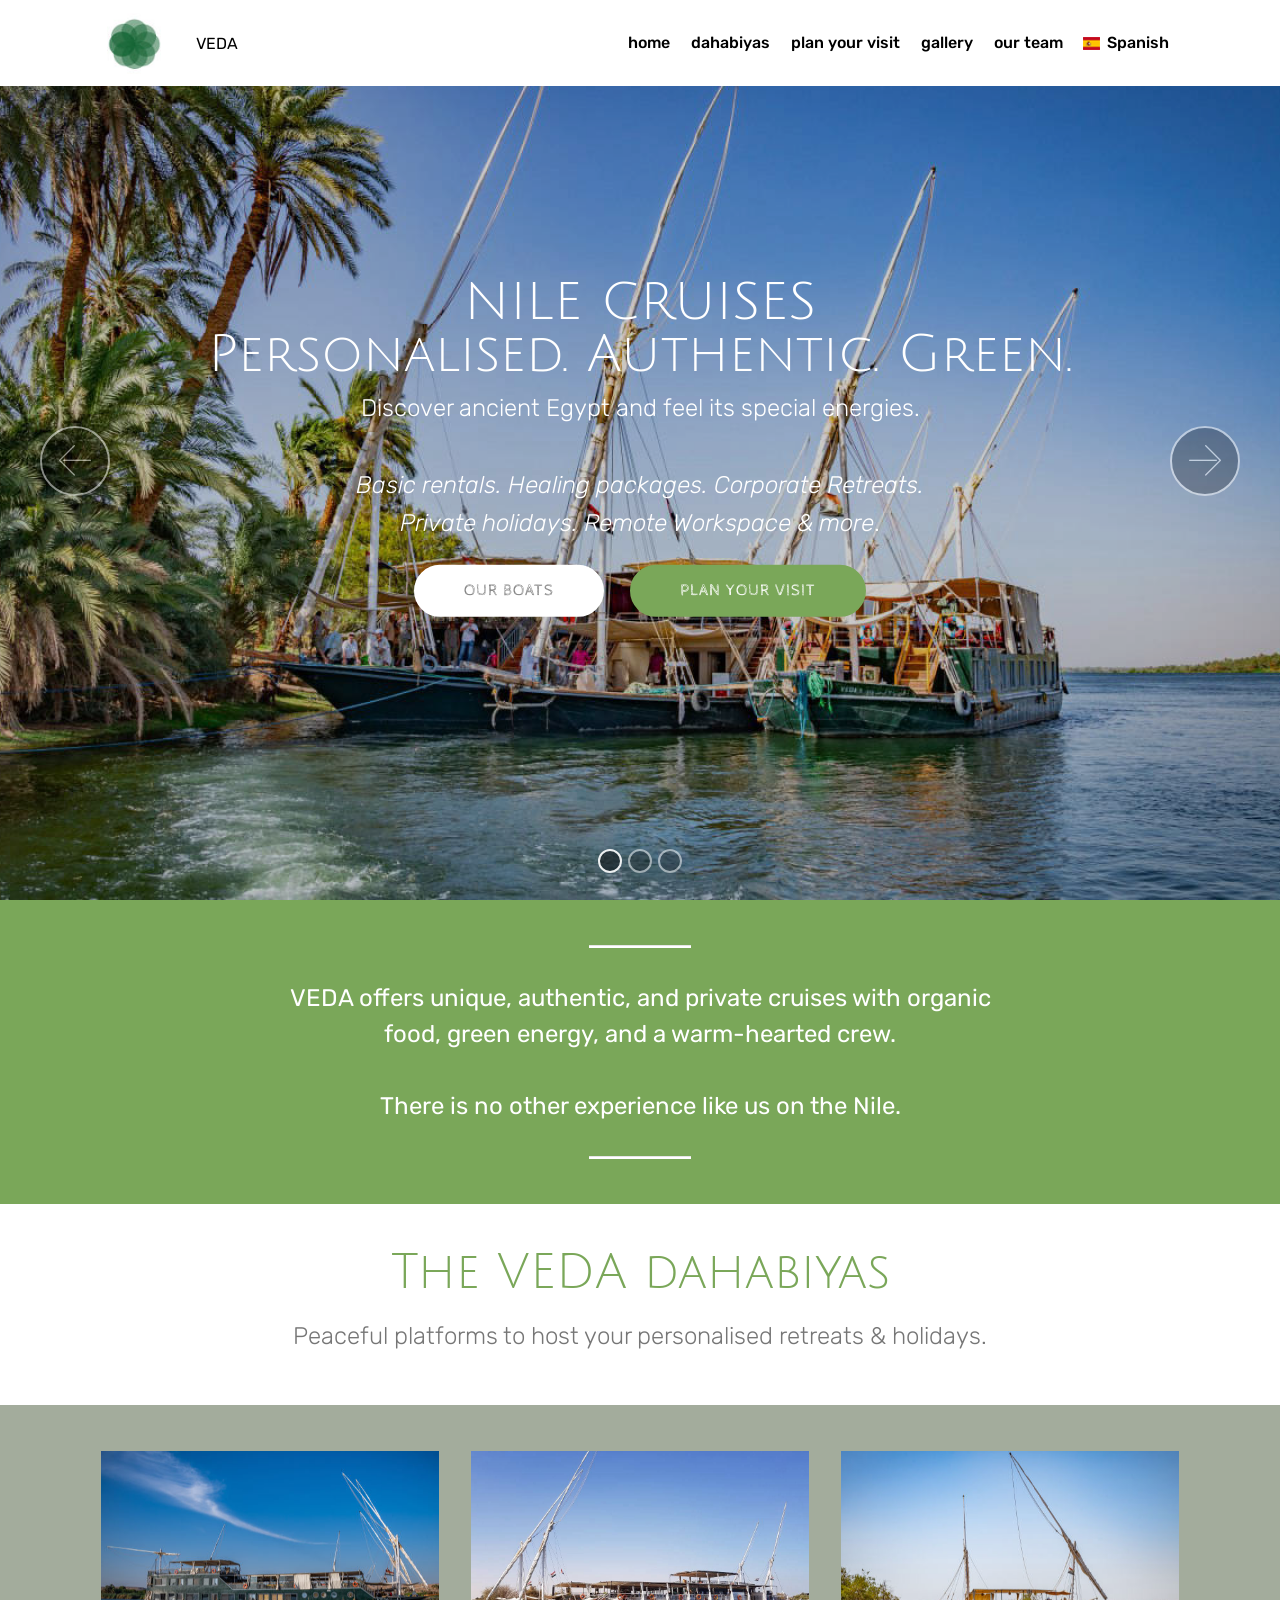
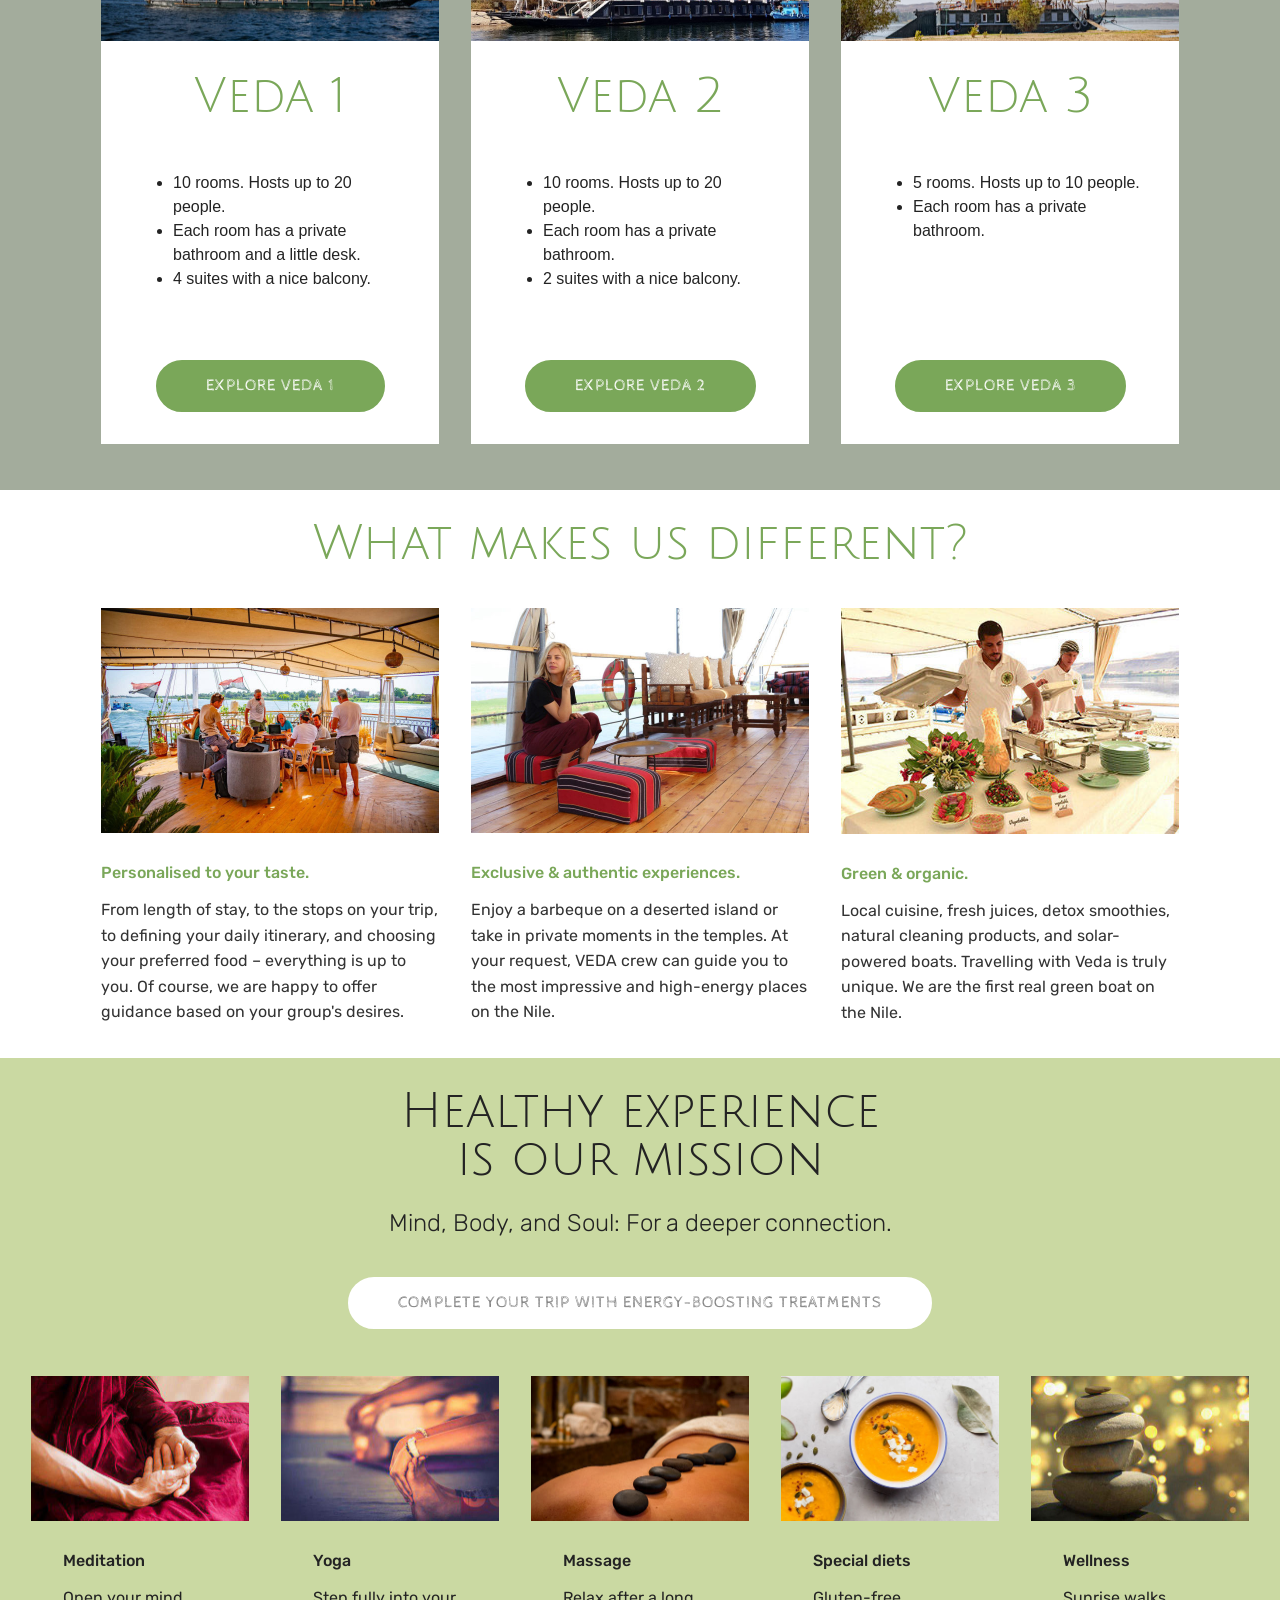
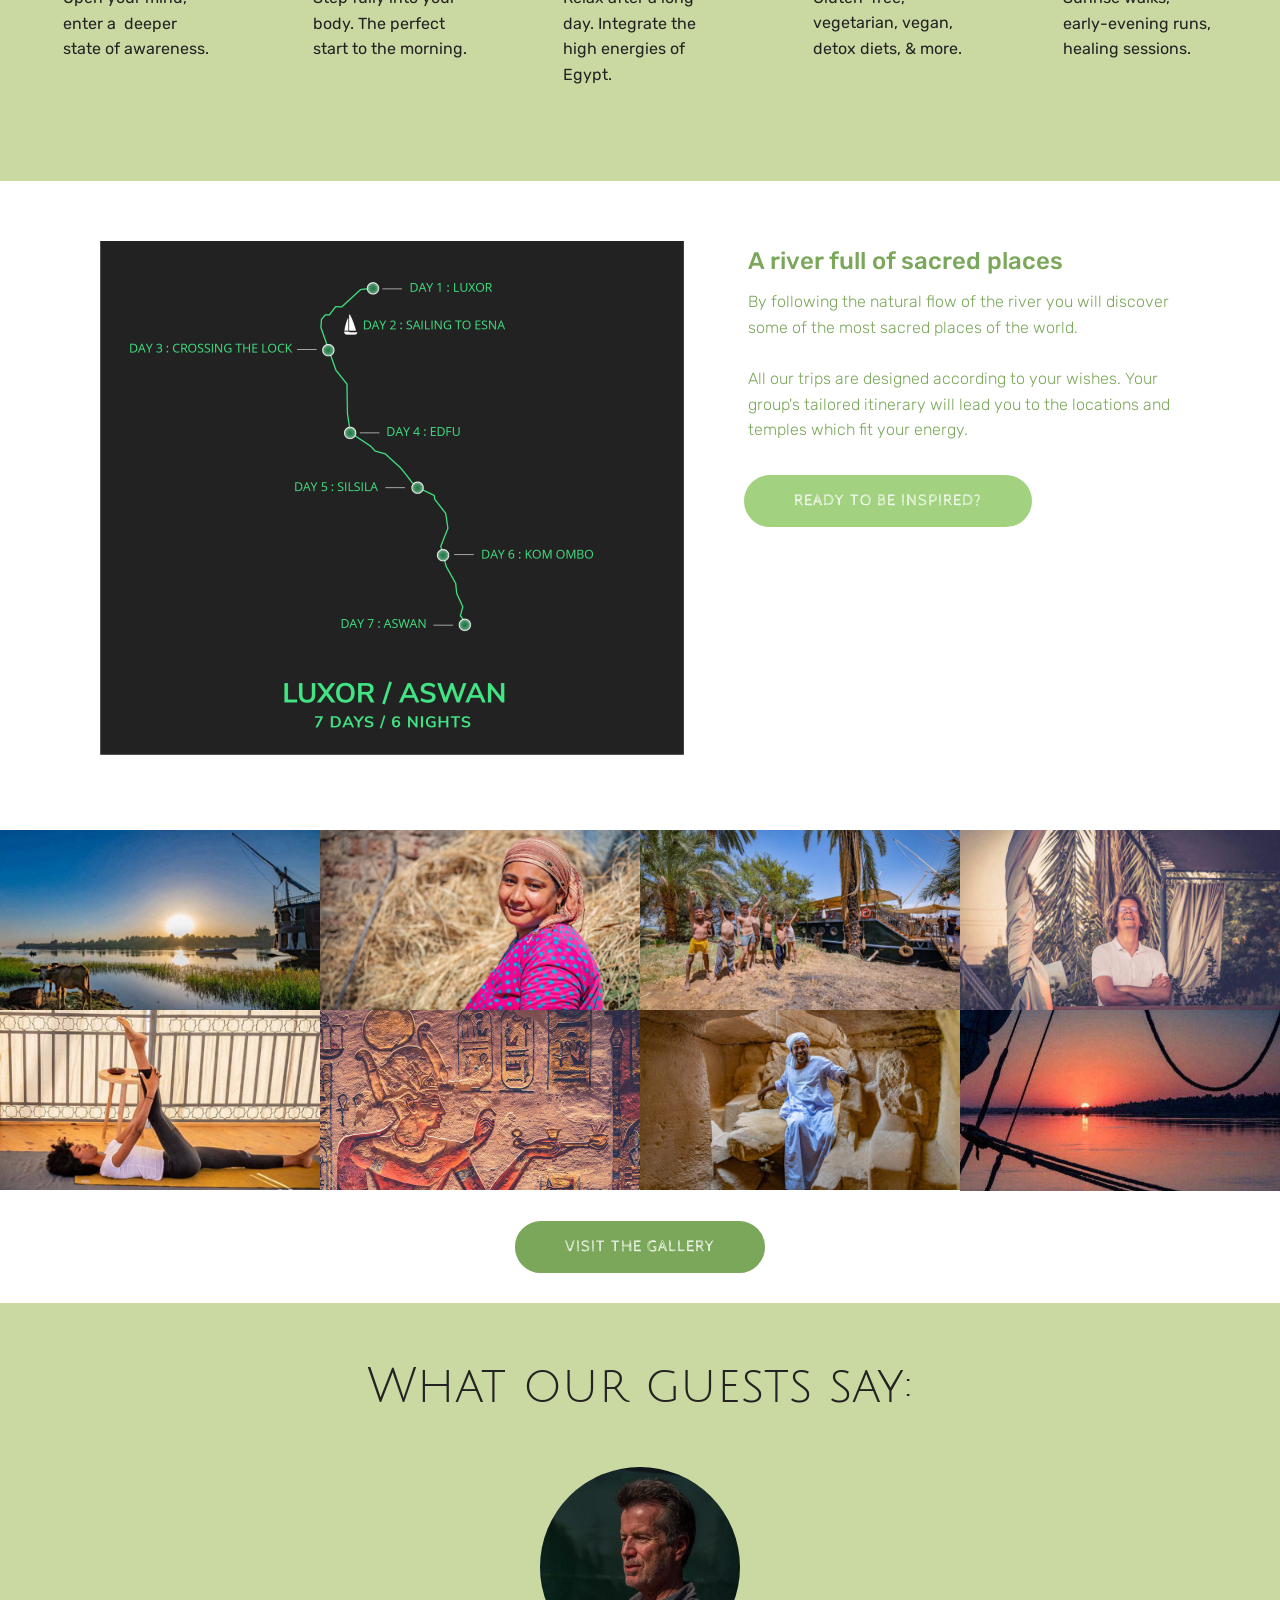
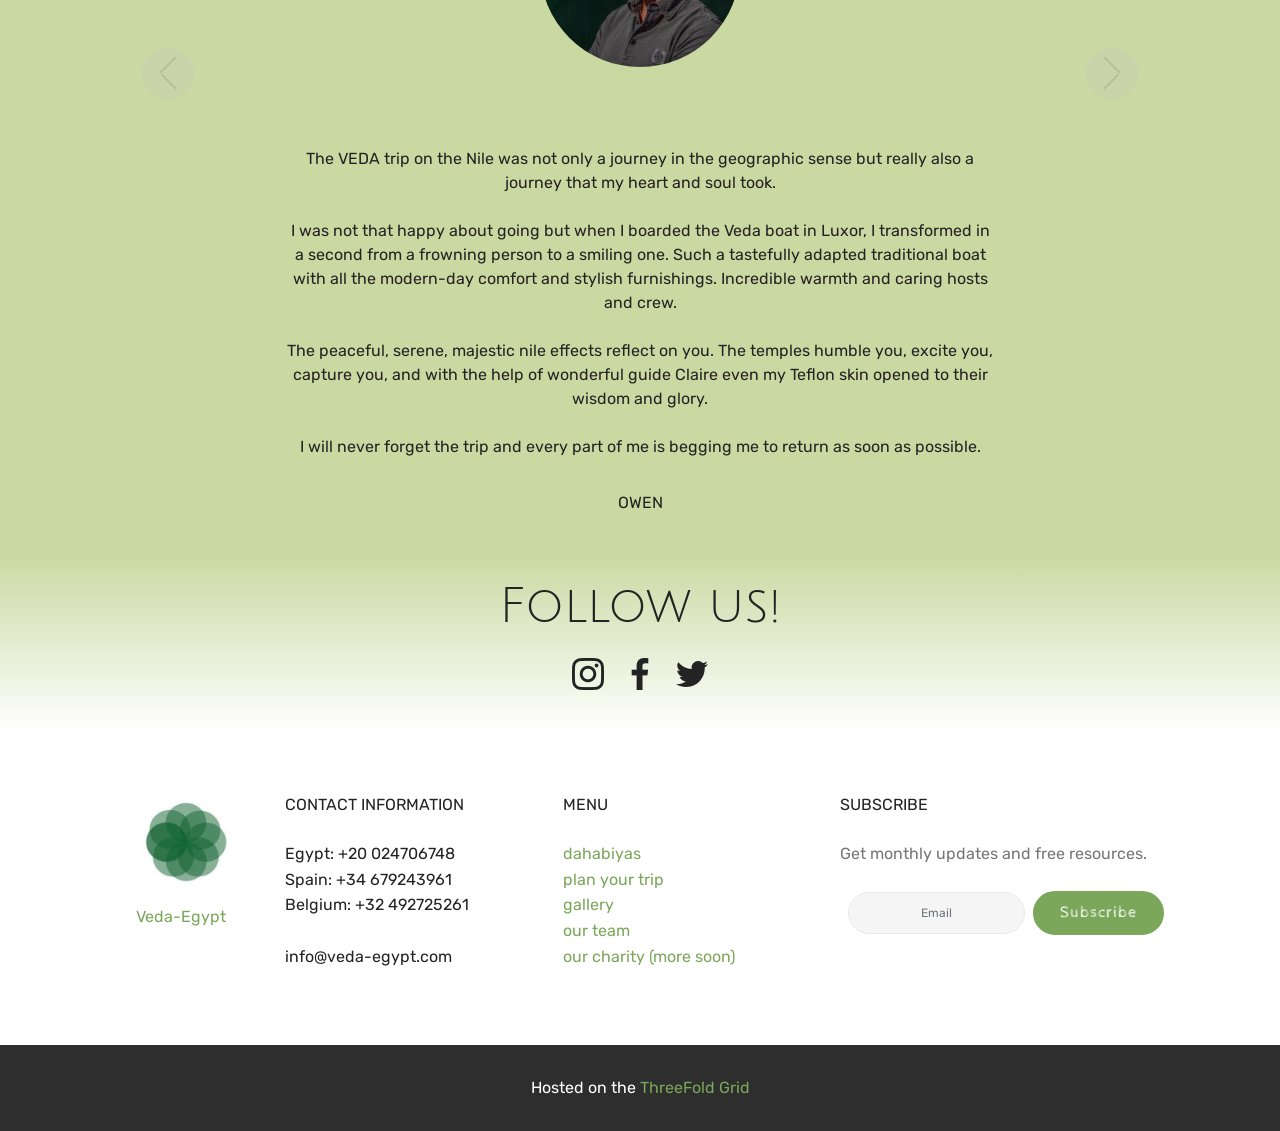
<file: index.html>
<!DOCTYPE html>
<html  >
<head>
  <!-- Site made with Mobirise Website Builder v4.10.7, https://mobirise.com -->
  <meta charset="UTF-8">
  <meta http-equiv="X-UA-Compatible" content="IE=edge">
  <meta name="generator" content="Mobirise v4.10.7, mobirise.com">
  <meta name="viewport" content="width=device-width, initial-scale=1, minimum-scale=1">
  <link rel="shortcut icon" href="assets/images/veda-logo-122x72.jpg" type="image/x-icon">
  <meta name="description" content="Veda Egypt">
  
  <title>home</title>
  <link rel="stylesheet" href="assets/web/assets/mobirise-icons/mobirise-icons.css">
  <link rel="stylesheet" href="assets/tether/tether.min.css">
  <link rel="stylesheet" href="assets/bootstrap/css/bootstrap.min.css">
  <link rel="stylesheet" href="assets/bootstrap/css/bootstrap-grid.min.css">
  <link rel="stylesheet" href="assets/bootstrap/css/bootstrap-reboot.min.css">
  <link rel="stylesheet" href="assets/dropdown/css/style.css">
  <link rel="stylesheet" href="assets/socicon/css/styles.css">
  <link rel="stylesheet" href="assets/theme/css/style.css">
  <link rel="stylesheet" href="assets/gallery/style.css">
  <link rel="stylesheet" href="assets/mobirise/css/mbr-additional.css" type="text/css">
  
  
  
</head>
<body>
  <section class="menu cid-rkl2mKBZyn" once="menu" id="menu2-0">

    

    <nav class="navbar navbar-expand beta-menu navbar-dropdown align-items-center navbar-fixed-top navbar-toggleable-sm">
        <button class="navbar-toggler navbar-toggler-right" type="button" data-toggle="collapse" data-target="#navbarSupportedContent" aria-controls="navbarSupportedContent" aria-expanded="false" aria-label="Toggle navigation">
            <div class="hamburger">
                <span></span>
                <span></span>
                <span></span>
                <span></span>
            </div>
        </button>
        <div class="menu-logo">
            <div class="navbar-brand">
                <span class="navbar-logo">
                    <a href="index.html">
                        <img src="assets/images/veda-logo-122x72.jpg" alt="veda-egypt" title="" style="height: 3.8rem;">
                    </a>
                </span>
                <span class="navbar-caption-wrap"><a class="navbar-caption text-black display-7" href="index.html"><span style="font-weight: normal;">
                        VEDA</span></a></span>
            </div>
        </div>
        <div class="collapse navbar-collapse" id="navbarSupportedContent">
            <ul class="navbar-nav nav-dropdown nav-right" data-app-modern-menu="true"><li class="nav-item"><a class="nav-link link text-black display-7" href="index.html">
                        home</a></li><li class="nav-item">
                    <a class="nav-link link text-black display-7" href="dahabiyas.html">
                        dahabiyas</a>
                </li><li class="nav-item"><a class="nav-link link text-black display-7" href="plan-your-visit.html">
                        plan your visit</a></li><li class="nav-item"><a class="nav-link link text-black display-7" href="gallery.html">gallery<br></a></li><li class="nav-item"><a class="nav-link link text-black display-7" href="our-team.html">our team<br></a></li><li class="nav-item"><a class="nav-link link text-black display-7" href="https://www.es.veda-egypt.com/"><span class="flag"><img src="assets/images/spanish.png"><br></span>Spanish</a></li>
                <li class="nav-item"><a class="nav-link link text-black display-7" href="https://mobirise.co"><br><br></a></li></ul>
            
        </div>
    </nav>
</section>

<section class="engine"><a href="https://mobirise.info/z">best free html templates</a></section><section class="carousel slide cid-rkpVujJETn" data-interval="false" id="slider1-12">

    

    <div class="full-screen"><div class="mbr-slider slide carousel" data-pause="true" data-keyboard="false" data-ride="carousel" data-interval="8000"><ol class="carousel-indicators"><li data-app-prevent-settings="" data-target="#slider1-12" class=" active" data-slide-to="0"></li><li data-app-prevent-settings="" data-target="#slider1-12" data-slide-to="1"></li><li data-app-prevent-settings="" data-target="#slider1-12" data-slide-to="2"></li></ol><div class="carousel-inner" role="listbox"><div class="carousel-item slider-fullscreen-image active" data-bg-video-slide="false" style="background-image: url(assets/images/photo-2019-03-11-17.40.05-1280x800.jpg);"><div class="container container-slide"><div class="image_wrapper"><div class="mbr-overlay" style="opacity: 0.2;"></div><img src="assets/images/photo-2019-03-11-17.40.05-1280x800.jpg"><div class="carousel-caption justify-content-center"><div class="col-10 align-center"><h2 class="mbr-fonts-style display-1">NILE CRUISES<br>Personalised. Authentic. Green.</h2><p class="lead mbr-text mbr-fonts-style display-5">Discover ancient Egypt and feel its special energies.<br><br><em>Basic rentals. Healing packages. Corporate Retreats.<br>Private holidays. Remote Workspace &amp; more</em>.</p><div class="mbr-section-btn" buttons="0"><a class="btn display-4 btn-white" href="dahabiyas.html">OUR BOATS</a> <a class="btn  display-4 btn-primary" href="plan-your-visit.html">PLAN YOUR VISIT</a></div></div></div></div></div></div><div class="carousel-item slider-fullscreen-image" data-bg-video-slide="false" style="background-image: url(assets/images/photo-2019-03-11-18.02.48-1280x851.jpg);"><div class="container container-slide"><div class="image_wrapper"><div class="mbr-overlay"></div><img src="assets/images/photo-2019-03-11-18.02.48-1280x851.jpg"><div class="carousel-caption justify-content-center"><div class="col-10 align-center"><h2 class="mbr-fonts-style display-2">Exclusive &amp; authentic experiences</h2><p class="lead mbr-text mbr-fonts-style display-5">VEDA crew can guide you to the most impressive and high-energy places on the Nile.<br></p></div></div></div></div></div><div class="carousel-item slider-fullscreen-image" data-bg-video-slide="false" style="background-image: url(assets/images/img-20181212-154756-2000x1000.jpg);"><div class="container container-slide"><div class="image_wrapper"><div class="mbr-overlay" style="opacity: 0.2;"></div><img src="assets/images/img-20181212-154756-2000x1000.jpg"><div class="carousel-caption justify-content-center"><div class="col-10 align-center"><h2 class="mbr-fonts-style display-2">Green &amp; organic</h2><p class="lead mbr-text mbr-fonts-style display-5">Local cuisine, fresh juices and detox smoothies, natural cleaning products,<br>and solar-powered boats. We are the first real green boat on the Nile.</p></div></div></div></div></div></div><a data-app-prevent-settings="" class="carousel-control carousel-control-prev" role="button" data-slide="prev" href="#slider1-12"><span aria-hidden="true" class="mbri-left mbr-iconfont"></span><span class="sr-only">Previous</span></a><a data-app-prevent-settings="" class="carousel-control carousel-control-next" role="button" data-slide="next" href="#slider1-12"><span aria-hidden="true" class="mbri-right mbr-iconfont"></span><span class="sr-only">Next</span></a></div></div>

</section>

<section class="mbr-section article content10 cid-ruvdCP4N1Q" id="content10-54">
    
     

    <div class="container">
        <div class="inner-container" style="width: 66%;">
            <hr class="line" style="width: 14%;">
            <div class="section-text align-center mbr-white mbr-fonts-style display-5">VEDA offers unique, authentic, and private cruises with organic food, green energy, and a warm-hearted crew.<br><br>There is no other experience like us on the Nile.</div>
            <hr class="line" style="width: 14%;">
        </div>
    </div>
</section>

<section class="mbr-section content4 cid-rkvmOQEIGp" id="content4-2e">

    

    <div class="container">
        <div class="media-container-row">
            <div class="title col-12 col-md-8">
                <h2 class="align-center pb-3 mbr-fonts-style display-2">The VEDA dahabiyas</h2>
                <h3 class="mbr-section-subtitle align-center mbr-light mbr-fonts-style display-5">Peaceful platforms to host your personalised retreats &amp; holidays.<br></h3>
                
            </div>
        </div>
    </div>
</section>

<section class="features3 cid-ruvc9zlesg mbr-parallax-background" id="features3-53">

    

    <div class="mbr-overlay" style="opacity: 0.6; background-color: rgb(114, 129, 103);">
    </div>
    <div class="container">
        <div class="media-container-row">
            <div class="card p-3 col-12 col-md-6 col-lg-4">
                <div class="card-wrapper">
                    <div class="card-img">
                        <img src="assets/images/egypte-veda-372-van-577-676x423.jpg" alt="Mobirise" title="">
                    </div>
                    <div class="card-box">
                        <h4 class="card-title mbr-fonts-style display-2">Veda 1</h4>
                        <p class="mbr-text mbr-fonts-style display-7">&nbsp;
                            </p><ul>
                                <li>10 rooms. Hosts up to 20 people.
                                </li><li>Each room has a private bathroom and a little desk. 
                                </li><li>4 suites with a nice balcony.&nbsp;
                        </li></ul>        
                            
                    </div>
                    <div class="mbr-section-btn text-center"><a href="dahabiyas.html#features11-4t" class="btn btn-primary display-4">EXPLORE VEDA 1</a></div>
                </div>
            </div>

            <div class="card p-3 col-12 col-md-6 col-lg-4">
                <div class="card-wrapper">
                    <div class="card-img">
                        <img src="assets/images/photo-2019-03-12-08.31.48-960x1280.jpg" alt="Mobirise" title="">
                    </div>
                    <div class="card-box">
                        <h4 class="card-title mbr-fonts-style display-2">Veda 2</h4>
                        <p class="mbr-text mbr-fonts-style display-7">&nbsp;</p>
                        <ul>
                            <li>10 rooms. Hosts up to 20 people.
                            </li><li>Each room has a private bathroom. 
                            </li><li>2 suites with a nice balcony.
                        </li></ul>
                    </div>
                    <div class="mbr-section-btn text-center"><a href="dahabiyas.html#features11-4w" class="btn btn-primary display-4">
                            EXPLORE VEDA 2</a></div>
                </div>
            </div>

            <div class="card p-3 col-12 col-md-6 col-lg-4">
                <div class="card-wrapper">
                    <div class="card-img">
                        <img src="assets/images/egypte-veda-462-van-577-676x451.jpg" alt="Mobirise" title="">
                    </div>
                    <div class="card-box">
                        <h4 class="card-title mbr-fonts-style display-2">Veda 3</h4>
                        <p class="mbr-text mbr-fonts-style display-7">&nbsp;</p>
                            <ul>
                                <li>5 rooms. Hosts up to 10 people.
                                </li><li>Each room has a private bathroom.
                                </li>
                            <br><br></ul>
                        
                    </div>
                    <div class="mbr-section-btn text-center"><a href="dahabiyas.html#features11-4y" class="btn btn-primary display-4">
                            EXPLORE VEDA 3</a></div>
                </div>
            </div>

            
        </div>
    </div>
</section>

<section class="mbr-section content4 cid-rmyNMhXvhh" id="content4-3n">

    

    <div class="container">
        <div class="media-container-row">
            <div class="title col-12 col-md-8">
                <h2 class="align-center pb-3 mbr-fonts-style display-2">What makes us different?</h2>
                
                
            </div>
        </div>
    </div>
</section>

<section class="features2 cid-rkr2EM1vxg" id="features2-19">

    

    
    
    <div class="container">
        <div class="media-container-row">
            <div class="card p-3 col-12 col-md-6 col-lg-4">
                <div class="card-wrapper">
                    <div class="card-img">
                        <img src="assets/images/photo-2019-03-11-20.38.43-676x450.jpg" alt="Mobirise" title="">
                    </div>
                    <div class="card-box">
                        <h4 class="card-title pb-3 mbr-fonts-style display-7">Personalised to your taste.</h4>
                        <p class="mbr-text mbr-fonts-style display-7">From length of stay, to the stops on your trip, to defining your daily itinerary, and choosing your preferred food – everything is up to you. Of course, we are happy to offer guidance based on your group's desires.<br></p>
                    </div>
                </div>
            </div>

            <div class="card p-3 col-12 col-md-6 col-lg-4">
                <div class="card-wrapper">
                    <div class="card-img">
                        <img src="assets/images/img-20180416-163539-947-676x450.jpg" alt="Mobirise" title="">
                    </div>
                    <div class="card-box ">
                        <h4 class="card-title pb-3 mbr-fonts-style display-7">Exclusive &amp; authentic experiences.</h4>
                        <p class="mbr-text mbr-fonts-style display-7">Enjoy a barbeque on a deserted island or take in private moments in the temples.&nbsp;At your request, VEDA crew can guide you to the most impressive and high-energy places on the Nile.</p>
                    </div>
                </div>
            </div>

            <div class="card p-3 col-12 col-md-6 col-lg-4">
                <div class="card-wrapper">
                    <div class="card-img">
                        <img src="assets/images/photo-2019-04-03-08-27-31-436x291.jpg" alt="Mobirise" title="">
                    </div>
                    <div class="card-box">
                        <h4 class="card-title pb-3 mbr-fonts-style display-7">Green &amp; organic.</h4>
                        <p class="mbr-text mbr-fonts-style display-7">Local cuisine, fresh juices, detox smoothies, natural cleaning products, and solar-powered boats. Travelling with Veda is truly unique. We are the first real green boat on the Nile.</p>
                    </div>
                </div>
            </div>

            
        </div>
    </div>
</section>

<section class="mbr-section content4 cid-rlmHL1lq8y" id="content4-3e">

    

    <div class="container">
        <div class="media-container-row">
            <div class="title col-12 col-md-8">
                <h2 class="align-center pb-3 mbr-fonts-style display-2">Healthy experience<br>is our mission</h2>
                <h3 class="mbr-section-subtitle align-center mbr-light mbr-fonts-style display-5">Mind, Body, and Soul: For a deeper connection.</h3>
                <div class="mbr-section-btn align-center py-4"><a class="btn btn-white display-4" href="plan-your-visit.html#content4-65">COMPLETE YOUR TRIP WITH ENERGY-BOOSTING TREATMENTS</a></div>
            </div>
        </div>
    </div>
</section>

<section class="features17 cid-rlmHrpV0hC" id="features17-3c">
    
    

    
    <div class="container-fluid">
        <div class="media-container-row">
            <div class="card p-3 col-12 col-md-6 my-col">
                <div class="card-wrapper">
                    <div class="card-img">
                        <a href="plan-your-visit.html#content6-3t"><img src="assets/images/photo-2019-04-03-08-27-20-436x291.jpg" alt="Mobirise" title=""></a>
                    </div>
                    <div class="card-box">
                        <h4 class="card-title pb-3 mbr-fonts-style display-7">Meditation</h4>
                        <p class="mbr-text mbr-fonts-style display-7">Open your mind, enter a &nbsp;deeper state of awareness.<br></p>
                    </div>
                </div>
            </div>

            <div class="card p-3 col-12 col-md-6 my-col">
                <div class="card-wrapper">
                    <div class="card-img">
                        <a href="plan-your-visit.html#content7-3p"><img src="assets/images/photo-2019-04-03-08-27-18-4-436x291.jpg" alt="Mobirise" title=""></a>
                    </div>
                    <div class="card-box">
                        <h4 class="card-title pb-3 mbr-fonts-style display-7">Yoga</h4>
                        <p class="mbr-text mbr-fonts-style display-7">Step fully into your body. The perfect start to the morning.</p>
                    </div>
                </div>
            </div>

            <div class="card p-3 col-12 col-md-6 my-col">
                <div class="card-wrapper">
                    <div class="card-img">
                        <a href="plan-your-visit.html#content6-3q"><img src="assets/images/mbr-4-436x291.jpg" alt="Mobirise" title=""></a>
                    </div>
                    <div class="card-box">
                        <h4 class="card-title pb-3 mbr-fonts-style display-7">Massage</h4>
                        <p class="mbr-text mbr-fonts-style display-7">Relax after a long day. Integrate the high energies of Egypt.</p>
                    </div>
                </div>
            </div>

            <div class="card p-3 col-12 col-md-6 my-col">
                <div class="card-wrapper">
                    <div class="card-img">
                        <a href="plan-your-visit.html#content7-3r"><img src="assets/images/30-464x309.jpg" alt="Mobirise" title=""></a>
                    </div>
                    <div class="card-box">
                        <h4 class="card-title pb-3 mbr-fonts-style display-7">Special diets</h4>
                        <p class="mbr-text mbr-fonts-style display-7">Gluten-free, vegetarian, vegan, detox diets, &amp; more.<br></p>
                    </div>
                </div>
            </div>
            <div class="card p-3 col-12 col-md-6 my-col">
                <div class="card-wrapper">
                    <div class="card-img">
                        <a href="plan-your-visit.html#content6-3s"><img src="assets/images/photo-2019-04-03-12-14-27-436x291.jpg" alt="Mobirise" title=""></a>
                    </div>
                    <div class="card-box">
                        <h4 class="card-title pb-3 mbr-fonts-style display-7">Wellness</h4>
                        <p class="mbr-text mbr-fonts-style display-7">Sunrise walks, early-evening runs, healing sessions.<br></p>
                    </div>
                </div>
            </div>
            
        </div>
    </div>
</section>

<section class="services2 cid-rkGTMzBngl" id="services2-2v">
    <!---->
    
    <!---->
    <!--Overlay-->
    
    <!--Container-->
    <div class="container">
        <div class="col-md-12">
            <div class="media-container-row">
                <div class="mbr-figure" style="width: 60%;">
                    <img src="assets/images/map-1-1168x1028.png" alt="Mobirise" title="">
                </div>
                <div class="align-left aside-content">
                    <h2 class="mbr-title pt-2 mbr-fonts-style display-5">A river full of sacred places</h2>
                    <div class="mbr-section-text">
                        <p class="mbr-text text1 pt-2 mbr-light mbr-fonts-style display-7">By following the natural flow of the river you will discover some of the most sacred places of the world.<br><br>All our trips are designed according to your wishes. Your group's tailored itinerary will lead you to the locations and temples which fit your energy.<br></p>
                        
                    </div>
                    <!--Btn-->
                    <div class="mbr-section-btn pt-3 align-left"><a href="plan-your-visit.html#slider1-56" class="btn btn-info display-4">
                            READY TO BE INSPIRED?</a></div>
                </div>
            </div>
        </div>
    </div>
</section>

<section class="mbr-gallery mbr-slider-carousel cid-ruFyuF5IPX" id="gallery2-5l">

    

    <div>
        <div><!-- Filter --><!-- Gallery --><div class="mbr-gallery-row"><div class="mbr-gallery-layout-default"><div><div><div class="mbr-gallery-item mbr-gallery-item--p0" data-video-url="false" data-tags="Awesome"><div href="#lb-gallery2-5l" data-slide-to="0" data-toggle="modal"><img src="assets/images/photo-2019-03-21-13.20.15-1-1022x575-800x450.jpg" alt="" title=""><span class="icon-focus"></span></div></div><div class="mbr-gallery-item mbr-gallery-item--p0" data-video-url="false" data-tags="Responsive"><div href="#lb-gallery2-5l" data-slide-to="1" data-toggle="modal"><img src="assets/images/photo-2019-06-28-08.47.38-1280x800-800x450.jpg" alt="" title=""><span class="icon-focus"></span></div></div><div class="mbr-gallery-item mbr-gallery-item--p0" data-video-url="false" data-tags="Creative"><div href="#lb-gallery2-5l" data-slide-to="2" data-toggle="modal"><img src="assets/images/photo-2019-06-28-08.48.14-1280x853-800x450.jpg" alt="" title=""><span class="icon-focus"></span></div></div><div class="mbr-gallery-item mbr-gallery-item--p0" data-video-url="false" data-tags="Animated"><div href="#lb-gallery2-5l" data-slide-to="3" data-toggle="modal"><img src="assets/images/photo-2019-06-28-08.47.44-800x450-800x450.jpg" alt="" title=""><span class="icon-focus"></span></div></div><div class="mbr-gallery-item mbr-gallery-item--p0" data-video-url="false" data-tags="Awesome"><div href="#lb-gallery2-5l" data-slide-to="4" data-toggle="modal"><img src="assets/images/photo-2019-03-23-11.10.45-1023x575-800x450.jpeg" alt="" title=""><span class="icon-focus"></span></div></div><div class="mbr-gallery-item mbr-gallery-item--p0" data-video-url="false" data-tags="Awesome"><div href="#lb-gallery2-5l" data-slide-to="5" data-toggle="modal"><img src="assets/images/dsc-919-800x500-640x360.jpeg" alt="" title=""><span class="icon-focus"></span></div></div><div class="mbr-gallery-item mbr-gallery-item--p0" data-video-url="false" data-tags="Responsive"><div href="#lb-gallery2-5l" data-slide-to="6" data-toggle="modal"><img src="assets/images/photo-2019-06-28-08.47.33-1280x800-800x450.jpg" alt="" title=""><span class="icon-focus"></span></div></div><div class="mbr-gallery-item mbr-gallery-item--p0" data-video-url="false" data-tags="Animated"><div href="#lb-gallery2-5l" data-slide-to="7" data-toggle="modal"><img src="assets/images/photo-2019-06-28-08.47.48-1-639x359-510x287.jpeg" alt="" title=""><span class="icon-focus"></span></div></div></div></div><div class="clearfix"></div></div></div><!-- Lightbox --><div data-app-prevent-settings="" class="mbr-slider modal fade carousel slide" tabindex="-1" data-keyboard="true" data-interval="false" id="lb-gallery2-5l"><div class="modal-dialog"><div class="modal-content"><div class="modal-body"><div class="carousel-inner"><div class="carousel-item active"><img src="assets/images/photo-2019-03-21-13.20.15-1-1022x575.jpg" alt="" title=""></div><div class="carousel-item"><img src="assets/images/photo-2019-06-28-08.47.38-1280x800.jpg" alt="" title=""></div><div class="carousel-item"><img src="assets/images/photo-2019-06-28-08.48.14-1280x853.jpg" alt="" title=""></div><div class="carousel-item"><img src="assets/images/photo-2019-06-28-08.47.44-800x450.jpg" alt="" title=""></div><div class="carousel-item"><img src="assets/images/photo-2019-03-23-11.10.45-1023x575.jpeg" alt="" title=""></div><div class="carousel-item"><img src="assets/images/dsc-919-800x500.jpeg" alt="" title=""></div><div class="carousel-item"><img src="assets/images/photo-2019-06-28-08.47.33-1280x800.jpg" alt="" title=""></div><div class="carousel-item"><img src="assets/images/photo-2019-06-28-08.47.48-1-639x359.jpeg" alt="" title=""></div></div><a class="carousel-control carousel-control-prev" role="button" data-slide="prev" href="#lb-gallery2-5l"><span class="mbri-left mbr-iconfont" aria-hidden="true"></span><span class="sr-only">Previous</span></a><a class="carousel-control carousel-control-next" role="button" data-slide="next" href="#lb-gallery2-5l"><span class="mbri-right mbr-iconfont" aria-hidden="true"></span><span class="sr-only">Next</span></a><a class="close" href="#" role="button" data-dismiss="modal"><span class="sr-only">Close</span></a></div></div></div></div></div>
    </div>

</section>

<section class="mbr-section content4 cid-ruFB1DBB8s" id="content4-5m">

    

    <div class="container">
        <div class="media-container-row">
            <div class="title col-12 col-md-8">
                
                
                <div class="mbr-section-btn align-center py-4"><a class="btn btn-primary display-4" href="gallery.html">VISIT THE GALLERY</a></div>
            </div>
        </div>
    </div>
</section>

<section class="carousel slide testimonials-slider cid-rkvtT29wQs" data-interval="false" id="testimonials-slider1-2g">
    
    

    

    <div class="container text-center">
        <h2 class="pb-5 mbr-fonts-style display-2">What our guests say:</h2>

        <div class="carousel slide" role="listbox" data-pause="true" data-keyboard="false" data-ride="carousel" data-interval="8000">
            <div class="carousel-inner">
                
                
            <div class="carousel-item">
                    <div class="user col-md-8">
                        <div class="user_image">
                            <img src="assets/images/photo-2019-03-14-13.40.25-400x600.jpg" alt="" title="">
                        </div>
                        <div class="user_text pb-3">
                            <p class="mbr-fonts-style display-7"><br><br>The VEDA trip on the Nile was not only a journey in the geographic sense but really also a journey that my heart and soul took.<br><br>I was not that happy about going but when I boarded the Veda boat in Luxor, I transformed in a second from a frowning person to a smiling one. Such a tastefully adapted traditional boat with all the modern-day comfort and stylish furnishings. Incredible warmth and caring hosts and crew.  <br><br>The peaceful, serene, majestic nile effects reflect on you. The temples humble you,  excite you, capture you, and with the help of wonderful guide Claire even my Teflon skin opened to their wisdom and glory.<br><br>I will never forget the trip and every part of me is begging me to return as soon as possible.<br></p>
                        </div>
                        <div class="user_name mbr-bold pb-2 mbr-fonts-style display-7"><span style="font-weight: normal;">OWEN</span></div>
                        <div class="user_desk mbr-light mbr-fonts-style display-7"></div>
                    </div>
                </div><div class="carousel-item">
                    <div class="user col-md-8">
                        <div class="user_image">
                            <img src="assets/images/photo-2019-03-14-13.40.37-400x250.jpg" alt="" title="">
                        </div>
                        <div class="user_text pb-3">
                            <p class="mbr-fonts-style display-7">I am very fortunate to have attended a VEDA retreat on the Nile last December. It was the best Christmas gift possible: great group, magical Nile, incredible temples. VEDA’s understated luxury, smart cuisine and extremely accommodating staff made the experience extra special. <br><br>My personal discovery was the temples. Each temple, turned out, had a unique gift to offer: Isis’ motherly support, Zahmet’s clarity, Osiris’ protection. Connecting with that energy provides support or guidance.<br></p>
                        </div>
                        <div class="user_name mbr-bold pb-2 mbr-fonts-style display-7">Helena</div>
                        <div class="user_desk mbr-light mbr-fonts-style display-7"></div>
                    </div>
                </div><div class="carousel-item">
                    <div class="user col-md-8">
                        <div class="user_image">
                            <img src="assets/images/photo-2019-03-23-11.17.08-400x250.jpg" alt="" title="">
                        </div>
                        <div class="user_text pb-3">
                            <p class="mbr-fonts-style display-7">I had the most wonderful retreat with VEDA along the Nile. You are really immersed in its atmosphere as you slowly pass the sleepy river bank villages, local farmers going about their day, and lush green nature while surrounded by the history of the pharaohs past.<br><br>It’s not just a retreat with healthy eating and relaxing sessions, it’s a spiritual experience where you are invited to open your heart and mind, if you let go you will leave feeling so uplifted.<br><br>I will definitely be back again! Many thanks to the wonderful VEDA team for the amazing energies!<br></p>
                        </div>
                        <div class="user_name mbr-bold pb-2 mbr-fonts-style display-7">Adnan</div>
                        <div class="user_desk mbr-light mbr-fonts-style display-7"></div>
                    </div>
                </div><div class="carousel-item">
                    <div class="user col-md-8">
                        <div class="user_image">
                            <img src="assets/images/image1-1-400x526.jpg" alt="" title="">
                        </div>
                        <div class="user_text pb-3">
                            <p class="mbr-fonts-style display-7">When I set foot on the ship, my world was changed. The sincere joy and authenticity of the team, the powerful serenity of the river, the quality of the rooms with incredible views, it all puts you directly in an atmosphere of total relaxation. The humanity and the delicacy of the attention I could feel touched my heart very deeply, even when I was back home. The experience has changed something inside of me. 
<br>
<br>VEDA retreats are involved in bringing more humanity into this world, and that makes a difference. It can be felt in every aspect of their retreats. From the organic food that comes from their orchards, made with diversity and creativity, to the meditation classes at dawn on the divine Nile, and the cultural visits with spirit and joy, with very professional people. Along with the retreats, they are supporting the country with humanitarian projects related to education. My body and soul have had a great time! 
<br>
<br>It was an experience like I never had before. The truth is that time stands still there. It was a total regeneration, a few moments of my life that I will remember forever.<br></p>
                        </div>
                        <div class="user_name mbr-bold pb-2 mbr-fonts-style display-7">Eloise</div>
                        <div class="user_desk mbr-light mbr-fonts-style display-7"></div>
                    </div>
                </div></div>

            <div class="carousel-controls">
                <a class="carousel-control-prev" role="button" data-slide="prev">
                  <span aria-hidden="true" class="mbri-arrow-prev mbr-iconfont"></span>
                  <span class="sr-only">Previous</span>
                </a>
                
                <a class="carousel-control-next" role="button" data-slide="next">
                  <span aria-hidden="true" class="mbri-arrow-next mbr-iconfont"></span>
                  <span class="sr-only">Next</span>
                </a>
            </div>
        </div>
    </div>
</section>

<section class="cid-rkvEGxz82E" id="social-buttons2-2i">

    

    

    <div class="container">
        <div class="media-container-row">
            <div class="col-md-8 align-center">
                <h2 class="pb-3 mbr-fonts-style display-2">Follow us!</h2>
                <div class="social-list pl-0 mb-0">
                    <a href="http://www.instagram.com/veda_retreats" target="_blank">
                        <span class="px-2 mbr-iconfont mbr-iconfont-social socicon-instagram socicon"></span>
                    </a>
                    <a href="https://www.facebook.com/vedaretreats" target="_blank">
                        <span class="px-2 mbr-iconfont mbr-iconfont-social socicon-facebook socicon"></span>
                    </a>
                    <a href="https://twitter.com/veda_retreats" target="_blank">
                        <span class="px-2 mbr-iconfont mbr-iconfont-social socicon-twitter socicon"></span>
                    </a>
                    <a href="https://www.youtube.com/c/mobirise" target="_blank">
                        
                    </a>
                    <a href="https://plus.google.com/u/0/+Mobirise" target="_blank">
                        
                    </a>
                    <a href="https://www.behance.net/Mobirise" target="_blank">
                        
                    </a>
                </div>
            </div>
        </div>
    </div>
</section>

<section class="footer3 cid-ruoJBljyl2" id="footer3-4b">

    

    

    <div class="container">
        <div class="media-container-row content">
            <div class="col-md-2 col-sm-4">
                <div class="mb-3 img-logo">
                    <a href="index.html">
                         <img src="assets/images/veda-logo-192x11316.jpg" alt="Mobirise" title="">
                    </a>
                </div>
                <p class="mbr-fonts-style foot-logo display-7"><a href="index.html">&nbsp; &nbsp; &nbsp; &nbsp; &nbsp;Veda-Egypt</a></p>
            </div>
            <div class="col-md-3 col-sm-4">
                <p class="mb-4 mbr-fonts-style foot-title display-7">CONTACT INFORMATION</p>
                <p class="mbr-text mbr-links-column mbr-fonts-style display-7">Egypt: +20 024706748<br>Spain: +34 679243961<br>Belgium:&nbsp;+32 492725261<br><br>info@veda-egypt.com<br></p>
            </div>
            <div class="col-md-3 col-sm-4">
                <p class="mb-4 mbr-fonts-style foot-title display-7">MENU</p>
                <p class="mbr-text mbr-fonts-style mbr-links-column display-7"><a href="dahabiyas.html">dahabiyas</a><br><a href="plan-your-visit.html">plan your trip</a><br><a href="gallery.html">gallery</a><br><a href="our-team.html">our team</a><br><a href="veda-kids.html">our charity&nbsp;(more soon)</a><br></p>
            </div>
            <div class="col-md-4 col-sm-12">
                <p class="mb-4 mbr-fonts-style foot-title display-7">
                    SUBSCRIBE
                </p>
                <p class="mbr-text form-text mbr-fonts-style display-7">
                    Get monthly updates and free resources.
                </p>
                <div class="media-container-column" data-form-type="formoid">
                    <!---Formbuilder Form--->
                    <form action="https://mobirise.com/" method="POST" class="mbr-form form-with-styler" data-form-title="Mobirise Form"><input type="hidden" name="email" data-form-email="true" value="ggSDTVr/YVoo60CdrcMk99zKhOh1Ngfb9C8BqdkhTPcsc6BIw7Si+ExANrrfBdDjGH5kOr8Lor2N3kRZNfaDLokeLLWZ8hO8hX4ICjoqrdOsoJsSjpWSTVssaYlSsmTI">
                        <div class="row form-inline justify-content-center">
                            <div hidden="hidden" data-form-alert="" class="alert alert-success col-12">Thanks for filling out the form!</div>
                            <div hidden="hidden" data-form-alert-danger="" class="alert alert-danger col-12">
                            </div>
                        </div>
                        <div class="dragArea row form-inline justify-content-center">
                            <div class="col-auto form-group " data-for="email">
                                <input type="email" name="email" placeholder="Email" data-form-field="Email" required="required" class="form-control input-sm input-inverse my-2 display-7" id="email-footer3-4b">
                            </div>
                            <div class="col-auto input-group-btn  m-2"><button type="submit" class="btn btn-primary m-0 display-4">Subscribe</button></div>
                        </div>
                    </form><!---Formbuilder Form--->
                </div>

            </div>
        </div>
        
    </div>
</section>

<section once="footers" class="cid-ru8vvJ69DI" id="footer6-3c">

    

    

    <div class="container">
        <div class="media-container-row align-center mbr-white">
            <div class="col-12">
                <p class="mbr-text mb-0 mbr-fonts-style display-7">
                    Hosted on the <a href="https://threefold.io" target="_blank">ThreeFold Grid</a></p>
            </div>
        </div>
    </div>
</section>


  <script src="assets/web/assets/jquery/jquery.min.js"></script>
  <script src="assets/tether/tether.min.js"></script>
  <script src="assets/popper/popper.min.js"></script>
  <script src="assets/bootstrap/js/bootstrap.min.js"></script>
  <script src="assets/dropdown/js/nav-dropdown.js"></script>
  <script src="assets/dropdown/js/navbar-dropdown.js"></script>
  <script src="assets/touchswipe/jquery.touch-swipe.min.js"></script>
  <script src="assets/ytplayer/jquery.mb.ytplayer.min.js"></script>
  <script src="assets/smoothscroll/smooth-scroll.js"></script>
  <script src="assets/bootstrapcarouselswipe/bootstrap-carousel-swipe.js"></script>
  <script src="assets/parallax/jarallax.min.js"></script>
  <script src="assets/masonry/masonry.pkgd.min.js"></script>
  <script src="assets/imagesloaded/imagesloaded.pkgd.min.js"></script>
  <script src="assets/mbr-testimonials-slider/mbr-testimonials-slider.js"></script>
  <script src="assets/sociallikes/social-likes.js"></script>
  <script src="assets/vimeoplayer/jquery.mb.vimeo_player.js"></script>
  <script src="assets/theme/js/script.js"></script>
  <script src="assets/formoid/formoid.min.js"></script>
  <script src="assets/gallery/player.min.js"></script>
  <script src="assets/gallery/script.js"></script>
  <script src="assets/slidervideo/script.js"></script>
  
  
</body>
</html>
</file>
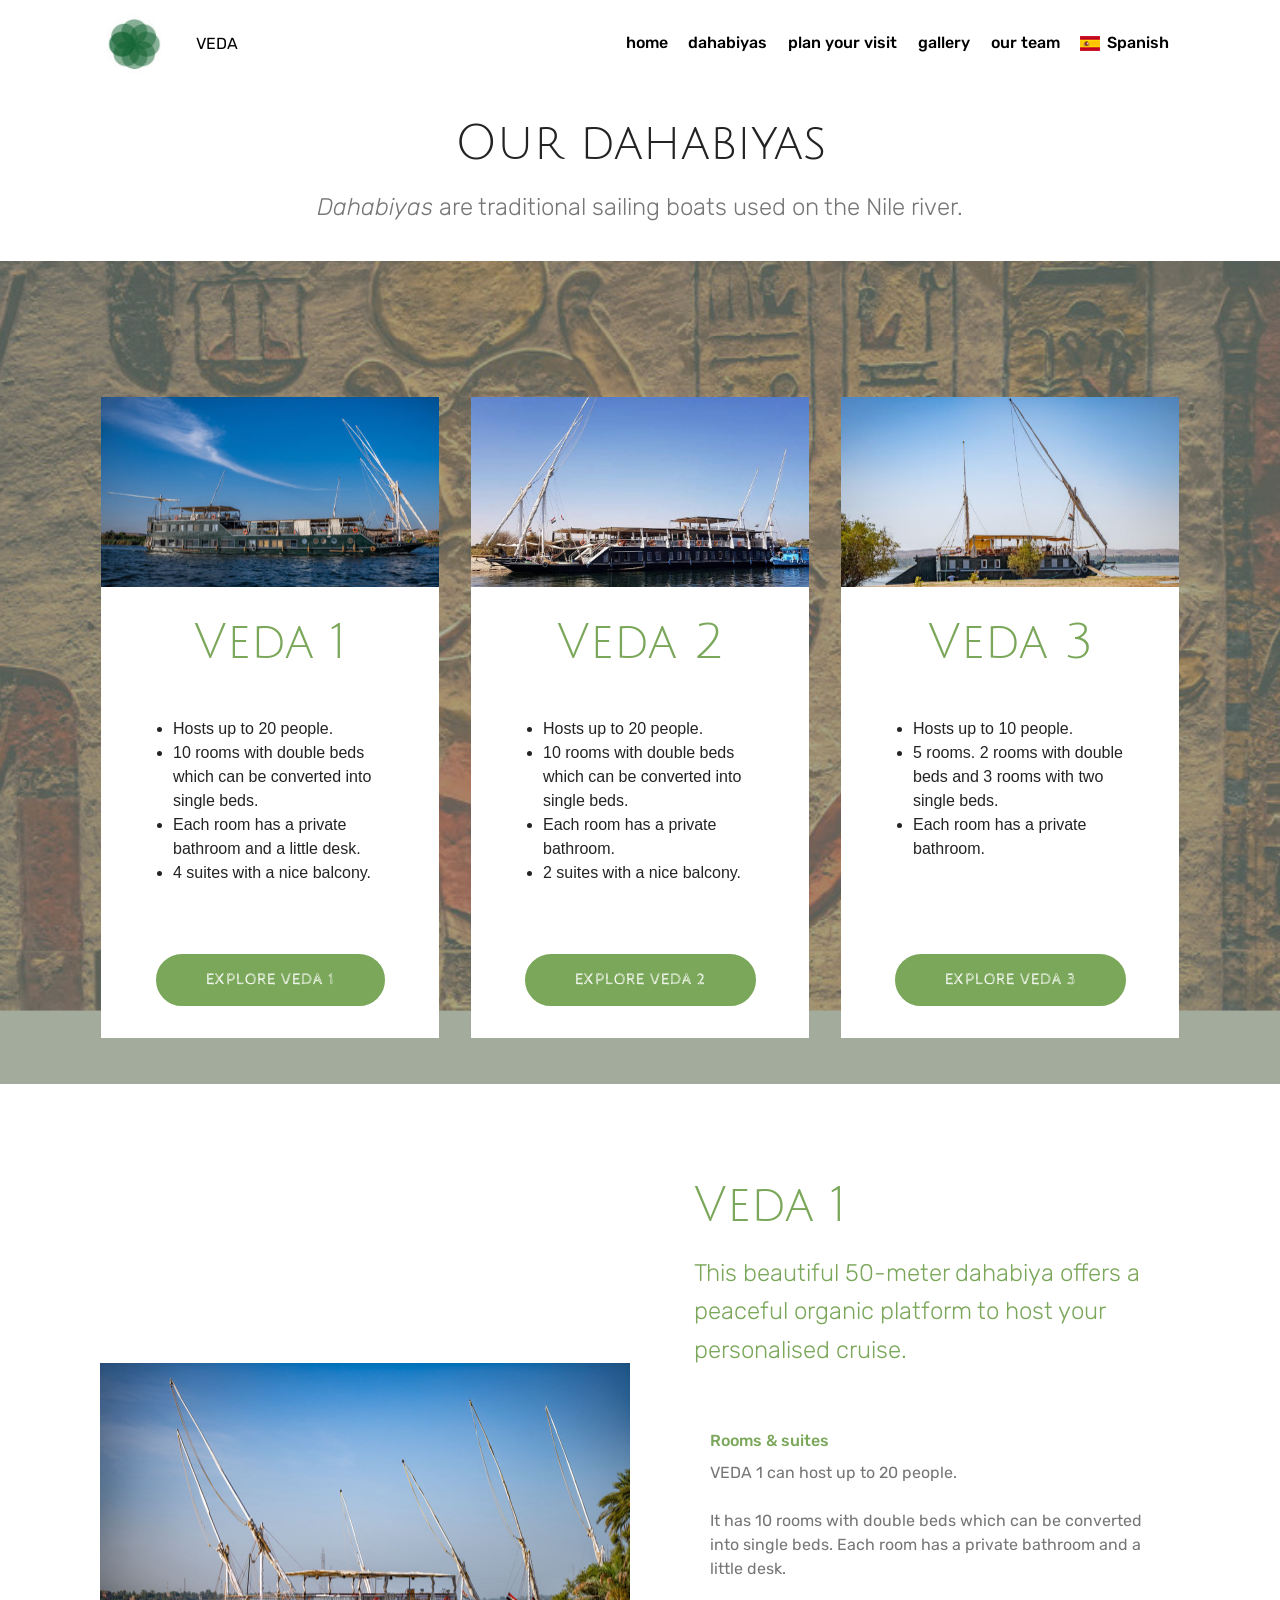
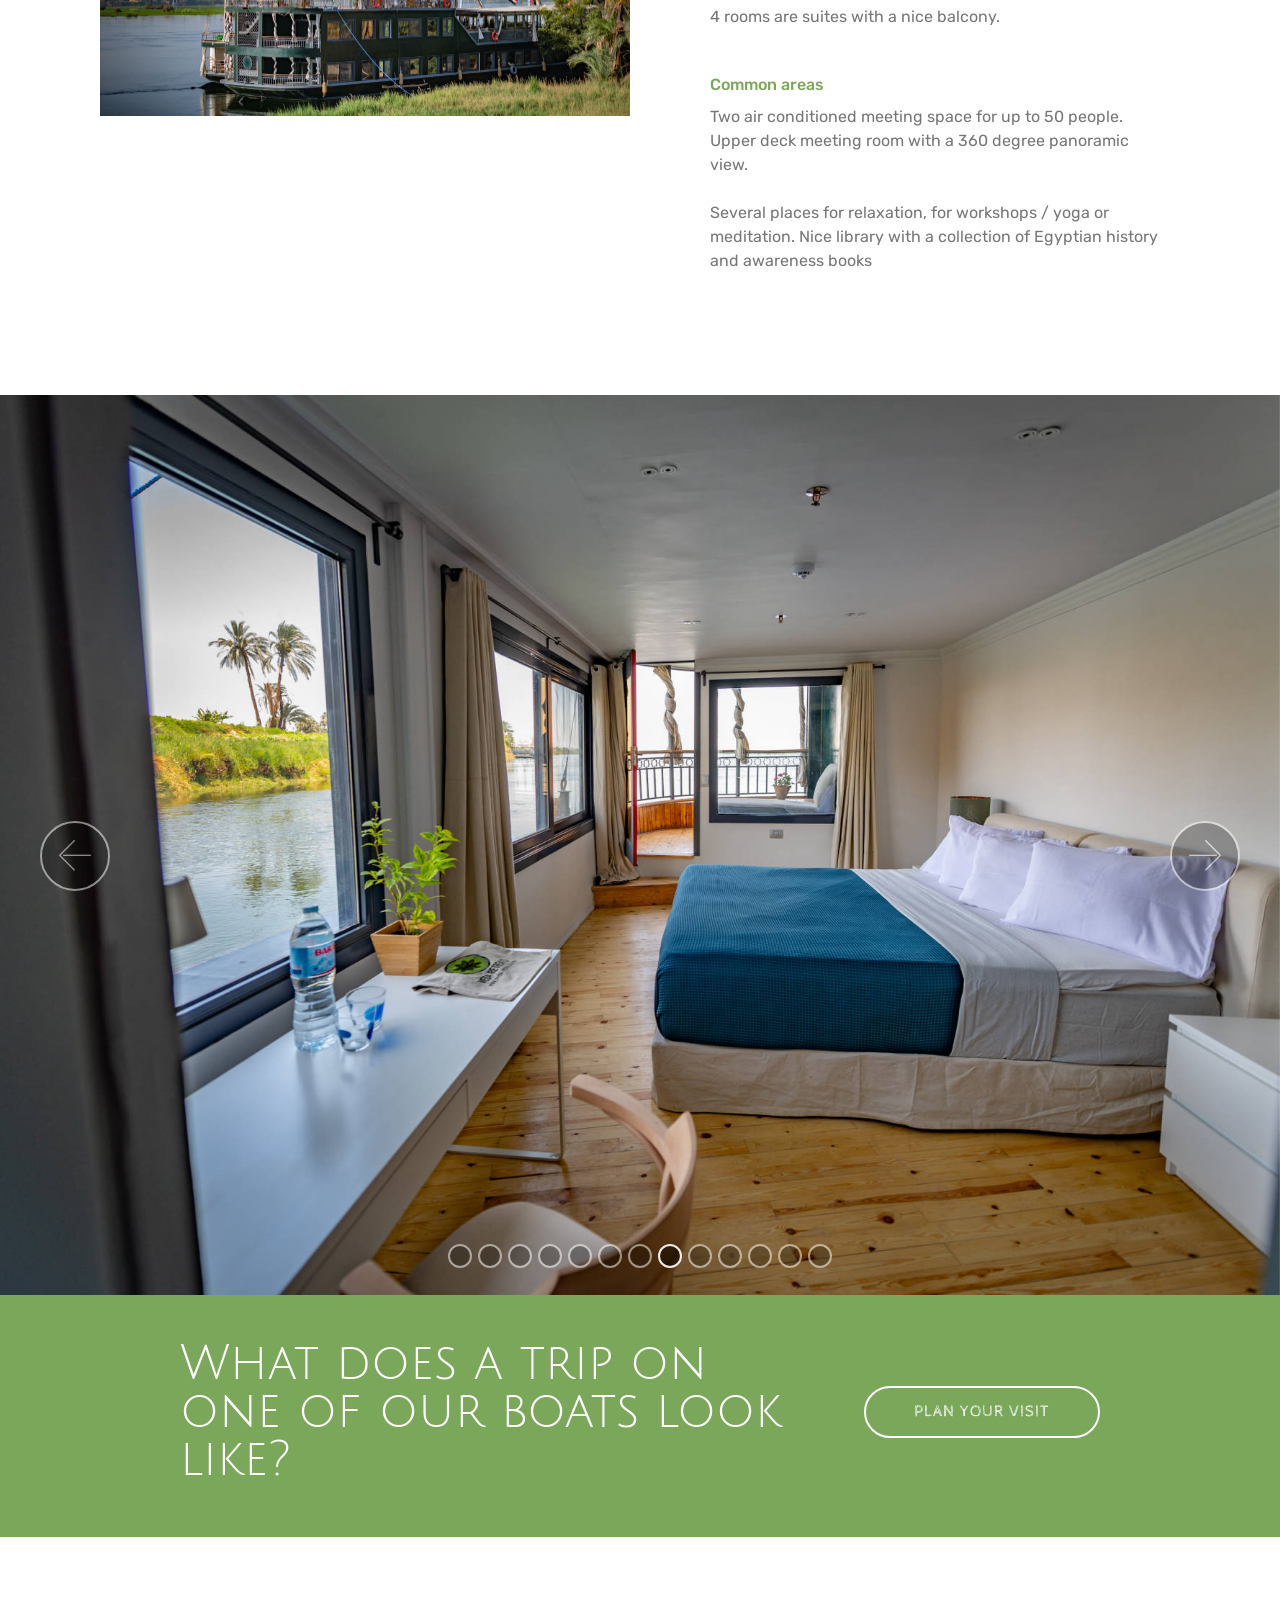
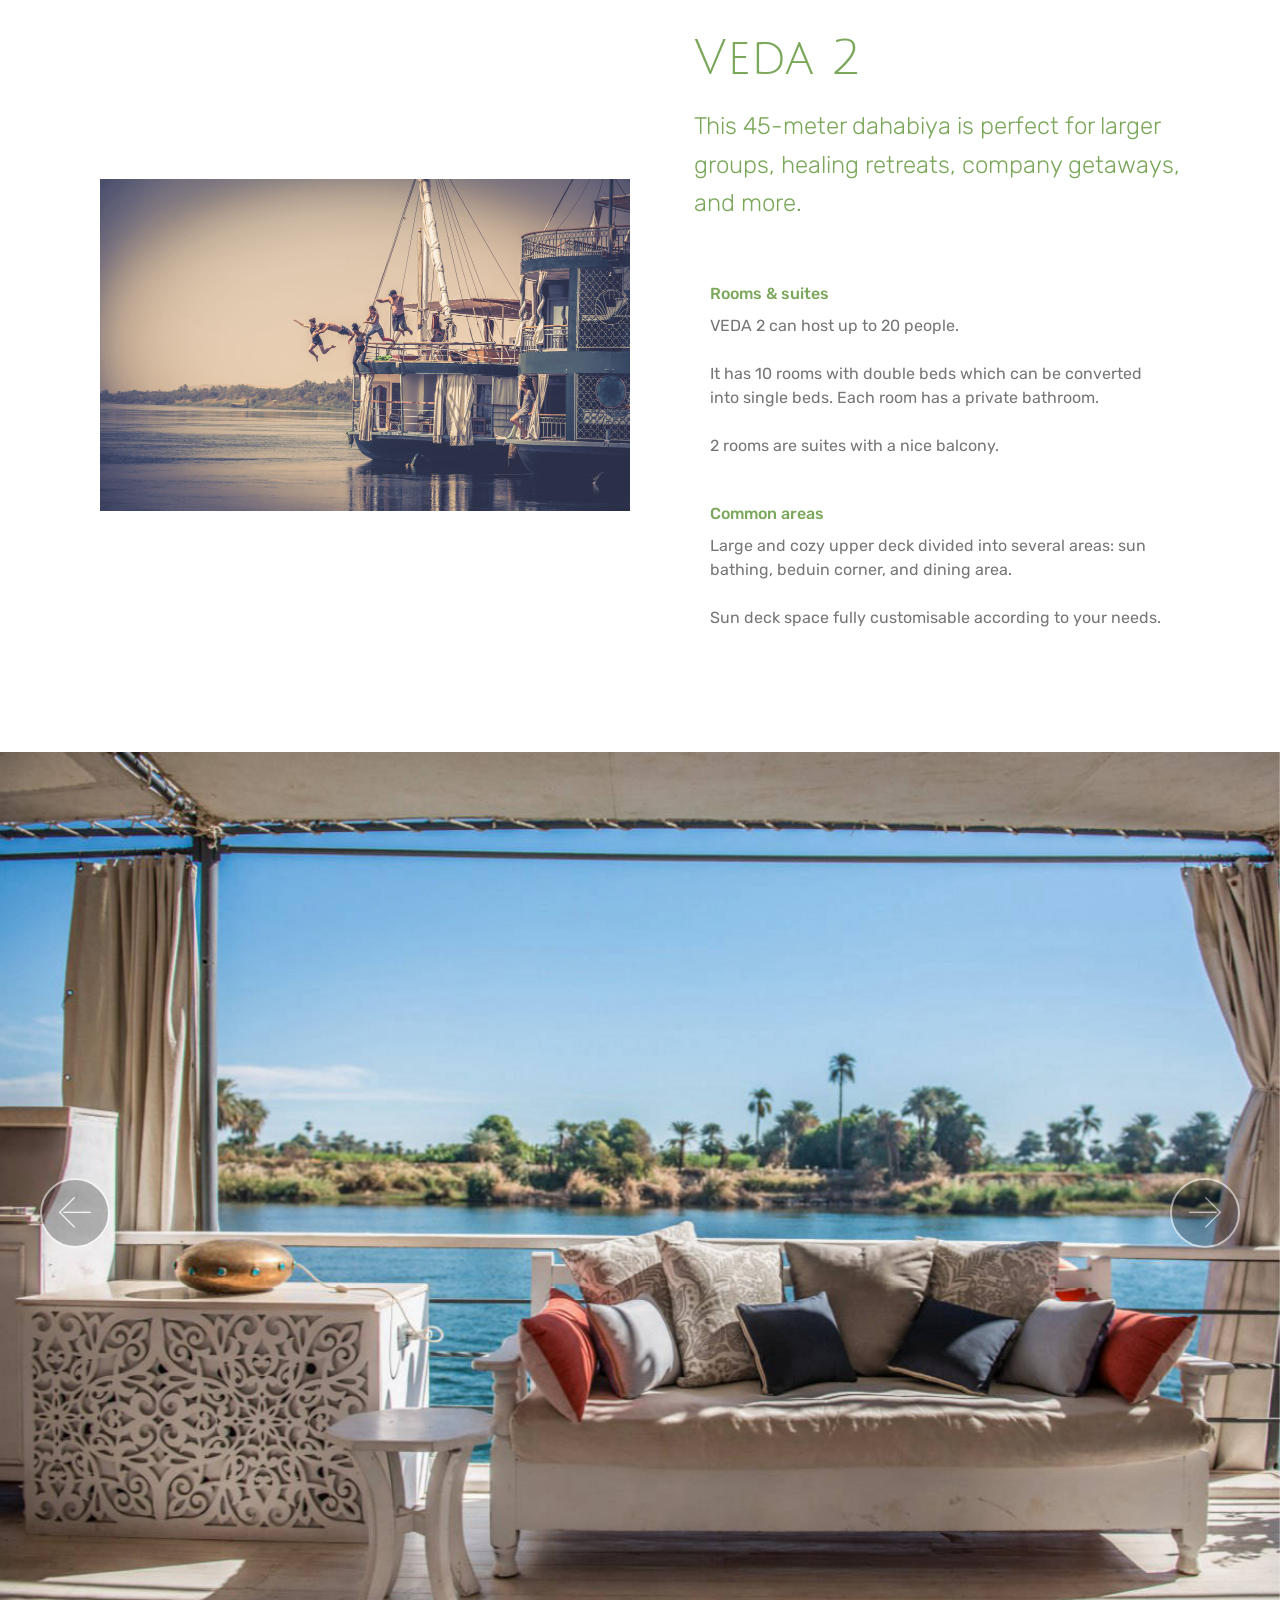
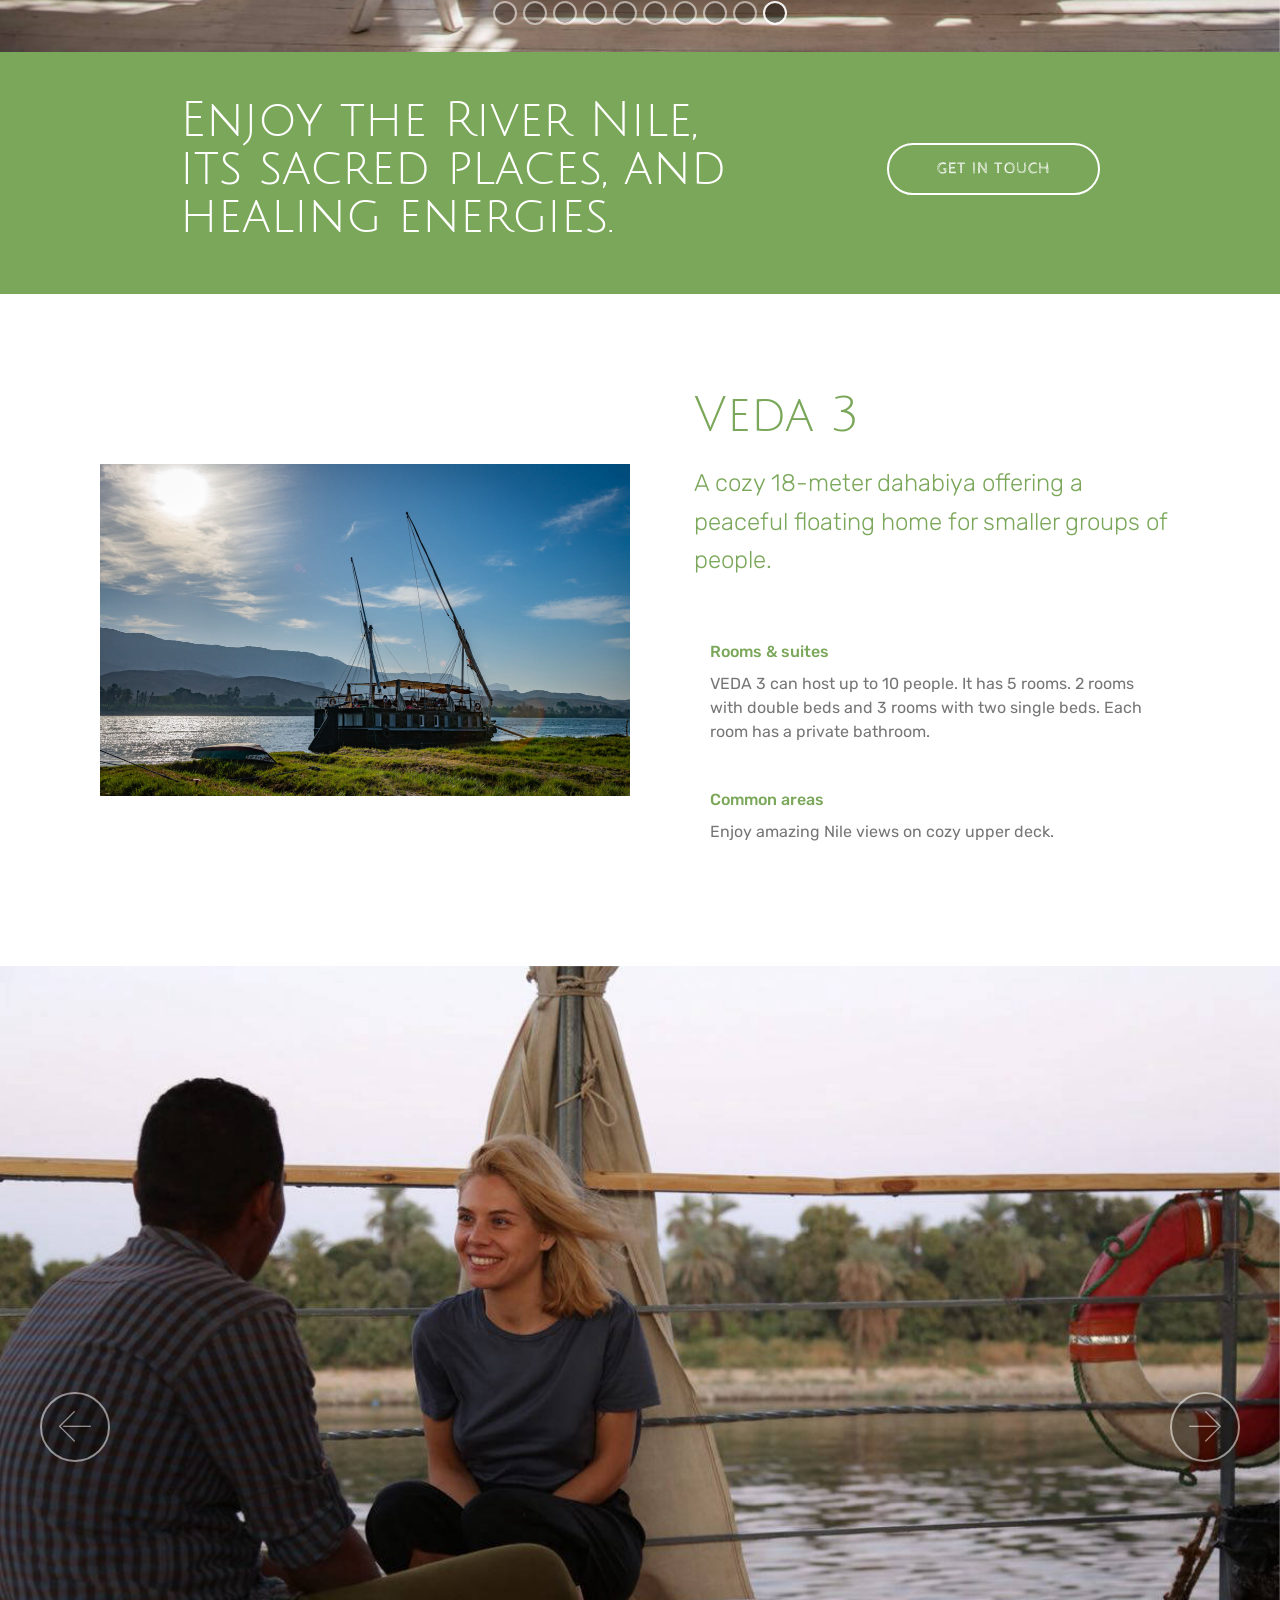
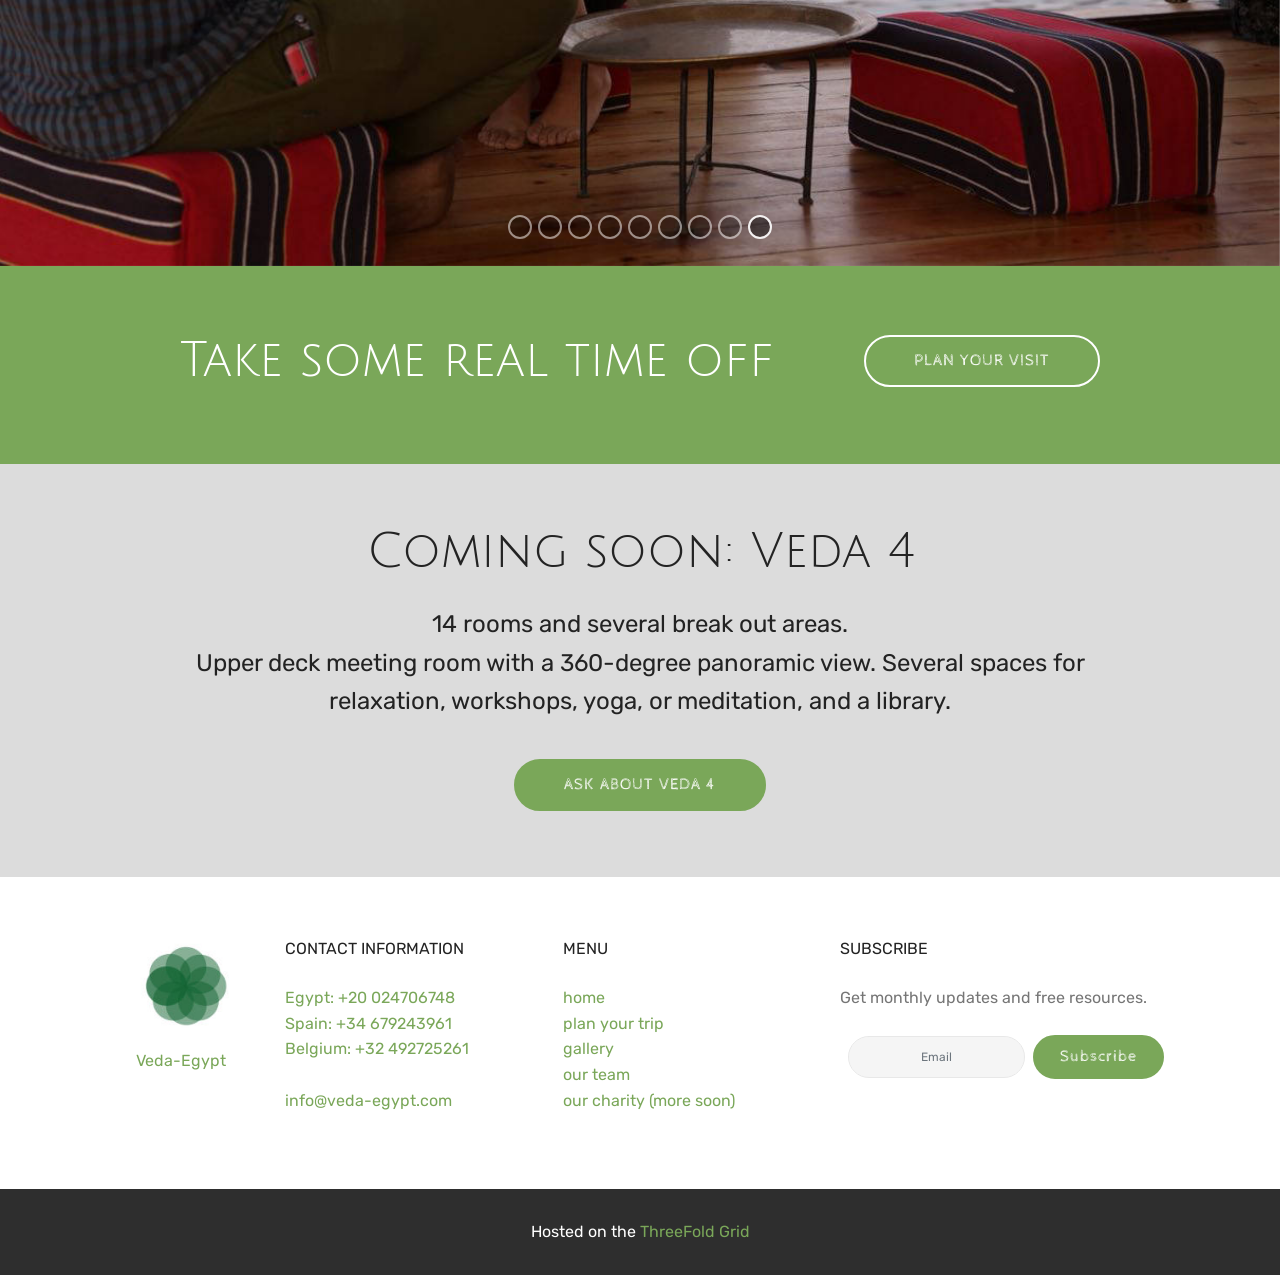
<file: dahabiyas.html>
<!DOCTYPE html>
<html  >
<head>
  <!-- Site made with Mobirise Website Builder v4.10.7, https://mobirise.com -->
  <meta charset="UTF-8">
  <meta http-equiv="X-UA-Compatible" content="IE=edge">
  <meta name="generator" content="Mobirise v4.10.7, mobirise.com">
  <meta name="viewport" content="width=device-width, initial-scale=1, minimum-scale=1">
  <link rel="shortcut icon" href="assets/images/veda-logo-122x72.jpg" type="image/x-icon">
  <meta name="description" content="the VEDA dahabiyas">
  
  <title>dahabiyas</title>
  <link rel="stylesheet" href="assets/web/assets/mobirise-icons/mobirise-icons.css">
  <link rel="stylesheet" href="assets/tether/tether.min.css">
  <link rel="stylesheet" href="assets/bootstrap/css/bootstrap.min.css">
  <link rel="stylesheet" href="assets/bootstrap/css/bootstrap-grid.min.css">
  <link rel="stylesheet" href="assets/bootstrap/css/bootstrap-reboot.min.css">
  <link rel="stylesheet" href="assets/socicon/css/styles.css">
  <link rel="stylesheet" href="assets/dropdown/css/style.css">
  <link rel="stylesheet" href="assets/theme/css/style.css">
  <link rel="stylesheet" href="assets/mobirise/css/mbr-additional.css" type="text/css">
  
  
  
</head>
<body>
  <section class="menu cid-ruv2iYfXDv" once="menu" id="menu2-4i">

    

    <nav class="navbar navbar-expand beta-menu navbar-dropdown align-items-center navbar-fixed-top navbar-toggleable-sm">
        <button class="navbar-toggler navbar-toggler-right" type="button" data-toggle="collapse" data-target="#navbarSupportedContent" aria-controls="navbarSupportedContent" aria-expanded="false" aria-label="Toggle navigation">
            <div class="hamburger">
                <span></span>
                <span></span>
                <span></span>
                <span></span>
            </div>
        </button>
        <div class="menu-logo">
            <div class="navbar-brand">
                <span class="navbar-logo">
                    <a href="index.html">
                        <img src="assets/images/veda-logo-122x72.jpg" alt="veda-egypt" title="" style="height: 3.8rem;">
                    </a>
                </span>
                <span class="navbar-caption-wrap"><a class="navbar-caption text-black display-7" href="index.html"><span style="font-weight: normal;">
                        VEDA</span></a></span>
            </div>
        </div>
        <div class="collapse navbar-collapse" id="navbarSupportedContent">
            <ul class="navbar-nav nav-dropdown nav-right" data-app-modern-menu="true"><li class="nav-item"><a class="nav-link link text-black display-7" href="index.html">
                        home</a></li><li class="nav-item">
                    <a class="nav-link link text-black display-7" href="dahabiyas.html">
                        dahabiyas</a>
                </li><li class="nav-item"><a class="nav-link link text-black display-7" href="plan-your-visit.html">
                        plan your visit</a></li><li class="nav-item"><a class="nav-link link text-black display-7" href="gallery.html">gallery<br></a></li><li class="nav-item"><a class="nav-link link text-black display-7" href="our-team.html">our team<br></a></li><li class="nav-item"><a class="nav-link link text-black display-7" href="https://www.es.veda-egypt.com/"><span class="flag"><img src="assets/images/spanish.png"><br></span>Spanish</a></li>
                <li class="nav-item"><a class="nav-link link text-black display-7" href="https://mobirise.co"><br><br></a></li></ul>
            
        </div>
    </nav>
</section>

<section class="engine"><a href="https://mobirise.info/l">free website templates</a></section><section class="mbr-section content4 cid-ruFO8RTxSN" id="content4-5n">

    

    <div class="container">
        <div class="media-container-row">
            <div class="title col-12 col-md-8">
                <h2 class="align-center pb-3 mbr-fonts-style display-2">Our dahabiyas</h2>
                <h3 class="mbr-section-subtitle align-center mbr-light mbr-fonts-style display-5"><em>
                    Dahabiyas</em> are traditional sailing boats used on the Nile river.</h3>
                
            </div>
        </div>
    </div>
</section>

<section class="features3 cid-ruA4vEDtiz mbr-parallax-background" id="features3-59">

    

    <div class="mbr-overlay" style="opacity: 0.6; background-color: rgb(114, 129, 103);">
    </div>
    <div class="container">
        <div class="media-container-row">
            <div class="card p-3 col-12 col-md-6 col-lg-4">
                <div class="card-wrapper">
                    <div class="card-img">
                        <img src="assets/images/egypte-veda-372-van-577-676x42317.jpg" alt="Mobirise" title="">
                    </div>
                    <div class="card-box">
                        <h4 class="card-title mbr-fonts-style display-2">Veda 1</h4>
                        <p class="mbr-text mbr-fonts-style display-7">&nbsp;
                            </p><ul>
                                <li>Hosts up to 20 people. 
                                </li><li>10 rooms with double beds which can be converted into single beds. 
                                </li><li>Each room has a private bathroom and a little desk. 
                                </li><li>4 suites with a nice balcony.&nbsp;
                        </li></ul>        
                            
                    </div>
                    <div class="mbr-section-btn text-center"><a href="dahabiyas.html#features11-4t" class="btn btn-primary display-4">EXPLORE VEDA 1</a></div>
                </div>
            </div>

            <div class="card p-3 col-12 col-md-6 col-lg-4">
                <div class="card-wrapper">
                    <div class="card-img">
                        <img src="assets/images/photo-2019-03-12-08.31.48-960x128018.jpg" alt="Mobirise" title="">
                    </div>
                    <div class="card-box">
                        <h4 class="card-title mbr-fonts-style display-2">Veda 2</h4>
                        <p class="mbr-text mbr-fonts-style display-7">&nbsp;</p>
                        <ul>
                            <li>Hosts up to 20 people. 
                            </li><li>10 rooms with double beds which can be converted into single beds. 
                            </li><li>Each room has a private bathroom. 
                            </li><li>2 suites with a nice balcony.
                        </li></ul>
                    </div>
                    <div class="mbr-section-btn text-center"><a href="dahabiyas.html#features11-4w" class="btn btn-primary display-4">
                            EXPLORE VEDA 2</a></div>
                </div>
            </div>

            <div class="card p-3 col-12 col-md-6 col-lg-4">
                <div class="card-wrapper">
                    <div class="card-img">
                        <img src="assets/images/egypte-veda-462-van-577-676x45119.jpg" alt="Mobirise" title="">
                    </div>
                    <div class="card-box">
                        <h4 class="card-title mbr-fonts-style display-2">Veda 3</h4>
                        <p class="mbr-text mbr-fonts-style display-7">&nbsp;</p>
                            <ul>
                                <li>Hosts up to 10 people. 
                                </li><li>5 rooms. 2 rooms with double beds and 3 rooms with two single beds. 
                                </li><li>Each room has a private bathroom. 
                            </li><br></ul>
                        
                    </div>
                    <div class="mbr-section-btn text-center"><a href="dahabiyas.html#features11-4y" class="btn btn-primary display-4">
                            EXPLORE VEDA 3</a></div>
                </div>
            </div>

            
        </div>
    </div>
</section>

<section class="features11 cid-ruv2q3w9Li" id="features11-4t">

    

    

    <div class="container">   
        <div class="col-md-12">
            <div class="media-container-row">
                <div class="mbr-figure m-auto" style="width: 55%;">
                    <img src="assets/images/egypte-veda-68-van-577-1060x707.jpg" alt="Mobirise" title="">
                </div>
                <div class=" align-left aside-content">
                    <h2 class="mbr-title pt-2 mbr-fonts-style display-2">Veda 1</h2>
                    <div class="mbr-section-text">
                        <p class="mbr-text mb-5 pt-3 mbr-light mbr-fonts-style display-5">
                        This beautiful 50-meter dahabiya offers a peaceful organic platform to host your personalised cruise.</p>
                    </div>

                    <div class="block-content">
                        <div class="card p-3 pr-3">
                            <div class="media">
                                     
                                <div class="media-body">
                                    <h4 class="card-title mbr-fonts-style display-7">Rooms &amp; suites</h4>
                                </div>
                            </div>                

                            <div class="card-box">
                                <p class="block-text mbr-fonts-style display-7">VEDA 1 can host up to 20 people.<br><br>It has 10 rooms with double beds which can be converted into single beds. Each room has a private bathroom and a little desk.<br><br>4 rooms are suites with a nice balcony.&nbsp;</p>
                            </div>
                        </div>

                        <div class="card p-3 pr-3">
                            <div class="media">
                                     
                                <div class="media-body">
                                    <h4 class="card-title mbr-fonts-style display-7">Common areas</h4>
                                </div>
                            </div>                

                            <div class="card-box">
                                <p class="block-text mbr-fonts-style display-7">Two air conditioned meeting space for up to 50 people. <br>Upper deck meeting room with a 360 degree panoramic view.<br><br>Several places for relaxation, for workshops / yoga or meditation. Nice library with a collection of Egyptian history and awareness books</p>
                            </div>
                        </div>
                    </div>
                </div>
            </div>
        </div> 
    </div>          
</section>

<section class="carousel slide cid-ruv2iYPD4h" data-interval="false" id="slider1-4k">

    

    <div class="full-screen"><div class="mbr-slider slide carousel" data-pause="true" data-keyboard="false" data-ride="false" data-interval="false"><ol class="carousel-indicators"><li data-app-prevent-settings="" data-target="#slider1-4k" data-slide-to="0"></li><li data-app-prevent-settings="" data-target="#slider1-4k" data-slide-to="1"></li><li data-app-prevent-settings="" data-target="#slider1-4k" data-slide-to="2"></li><li data-app-prevent-settings="" data-target="#slider1-4k" data-slide-to="3"></li><li data-app-prevent-settings="" data-target="#slider1-4k" data-slide-to="4"></li><li data-app-prevent-settings="" data-target="#slider1-4k" data-slide-to="5"></li><li data-app-prevent-settings="" data-target="#slider1-4k" data-slide-to="6"></li><li data-app-prevent-settings="" data-target="#slider1-4k" class=" active" data-slide-to="7"></li><li data-app-prevent-settings="" data-target="#slider1-4k" data-slide-to="8"></li><li data-app-prevent-settings="" data-target="#slider1-4k" data-slide-to="9"></li><li data-app-prevent-settings="" data-target="#slider1-4k" data-slide-to="10"></li><li data-app-prevent-settings="" data-target="#slider1-4k" data-slide-to="11"></li><li data-app-prevent-settings="" data-target="#slider1-4k" data-slide-to="12"></li></ol><div class="carousel-inner" role="listbox"><div class="carousel-item slider-fullscreen-image" data-bg-video-slide="false" style="background-image: url(assets/images/egypte-veda-372-van-577-2000x1250.jpg);"><div class="container container-slide"><div class="image_wrapper"><img src="assets/images/egypte-veda-372-van-577-2000x1250.jpg"><div class="carousel-caption justify-content-center"><div class="col-10 align-center"></div></div></div></div></div><div class="carousel-item slider-fullscreen-image" data-bg-video-slide="false" style="background-image: url(assets/images/photo-2019-03-11-20.38.43-1280x853.jpg);"><div class="container container-slide"><div class="image_wrapper"><img src="assets/images/photo-2019-03-11-20.38.43-1280x853.jpg"><div class="carousel-caption justify-content-center"><div class="col-10 align-right"></div></div></div></div></div><div class="carousel-item slider-fullscreen-image" data-bg-video-slide="false" style="background-image: url(assets/images/egypte-veda-214-van-577-2000x709.jpg);"><div class="container container-slide"><div class="image_wrapper"><img src="assets/images/egypte-veda-214-van-577-2000x709.jpg"><div class="carousel-caption justify-content-center"><div class="col-10 align-center"></div></div></div></div></div><div class="carousel-item slider-fullscreen-image" data-bg-video-slide="false" style="background-image: url(assets/images/photo-2019-03-21-13.20.11-854x1280.jpg);"><div class="container container-slide"><div class="image_wrapper"><img src="assets/images/photo-2019-03-21-13.20.11-854x1280.jpg"><div class="carousel-caption justify-content-center"><div class="col-10 align-center"></div></div></div></div></div><div class="carousel-item slider-fullscreen-image" data-bg-video-slide="false" style="background-image: url(assets/images/photo-2019-03-12-09.37.30-1280x854.jpg);"><div class="container container-slide"><div class="image_wrapper"><img src="assets/images/photo-2019-03-12-09.37.30-1280x854.jpg"><div class="carousel-caption justify-content-center"><div class="col-10 align-center"></div></div></div></div></div><div class="carousel-item slider-fullscreen-image" data-bg-video-slide="false" style="background-image: url(assets/images/photo-2019-03-23-11.20.45-1280x722.jpg);"><div class="container container-slide"><div class="image_wrapper"><img src="assets/images/photo-2019-03-23-11.20.45-1280x722.jpg"><div class="carousel-caption justify-content-center"><div class="col-10 align-center"></div></div></div></div></div><div class="carousel-item slider-fullscreen-image" data-bg-video-slide="false" style="background-image: url(assets/images/photo-2019-03-11-21.08.46-1280x854.jpg);"><div class="container container-slide"><div class="image_wrapper"><img src="assets/images/photo-2019-03-11-21.08.46-1280x854.jpg"><div class="carousel-caption justify-content-center"><div class="col-10 align-center"></div></div></div></div></div><div class="carousel-item slider-fullscreen-image active" data-bg-video-slide="false" style="background-image: url(assets/images/egypte-veda-199-van-577-2000x1250.jpg);"><div class="container container-slide"><div class="image_wrapper"><img src="assets/images/egypte-veda-199-van-577-2000x1250.jpg"><div class="carousel-caption justify-content-center"><div class="col-10 align-center"></div></div></div></div></div><div class="carousel-item slider-fullscreen-image" data-bg-video-slide="false" style="background-image: url(assets/images/photo-2019-03-11-20.31.20-1280x854.jpg);"><div class="container container-slide"><div class="image_wrapper"><img src="assets/images/photo-2019-03-11-20.31.20-1280x854.jpg"><div class="carousel-caption justify-content-center"><div class="col-10 align-center"></div></div></div></div></div><div class="carousel-item slider-fullscreen-image" data-bg-video-slide="false" style="background-image: url(assets/images/photo-2019-03-12-10-54-55edit-1-1280x800.jpg);"><div class="container container-slide"><div class="image_wrapper"><img src="assets/images/photo-2019-03-12-10-54-55edit-1-1280x800.jpg"><div class="carousel-caption justify-content-center"><div class="col-10 align-center"></div></div></div></div></div><div class="carousel-item slider-fullscreen-image" data-bg-video-slide="false" style="background-image: url(assets/images/photo-2019-03-21-13.18.50-1280x800.jpg);"><div class="container container-slide"><div class="image_wrapper"><img src="assets/images/photo-2019-03-21-13.18.50-1280x800.jpg"><div class="carousel-caption justify-content-center"><div class="col-10 align-left"></div></div></div></div></div><div class="carousel-item slider-fullscreen-image" data-bg-video-slide="false" style="background-image: url(assets/images/photo-2019-03-14-12.21.13-956x800.jpg);"><div class="container container-slide"><div class="image_wrapper"><img src="assets/images/photo-2019-03-14-12.21.13-956x800.jpg"><div class="carousel-caption justify-content-center"><div class="col-10 align-center"></div></div></div></div></div><div class="carousel-item slider-fullscreen-image" data-bg-video-slide="false" style="background-image: url(assets/images/egypte-veda-568-van-577-2000x1250.jpg);"><div class="container container-slide"><div class="image_wrapper"><img src="assets/images/egypte-veda-568-van-577-2000x1250.jpg"><div class="carousel-caption justify-content-center"><div class="col-10 align-center"></div></div></div></div></div></div><a data-app-prevent-settings="" class="carousel-control carousel-control-prev" role="button" data-slide="prev" href="#slider1-4k"><span aria-hidden="true" class="mbri-left mbr-iconfont"></span><span class="sr-only">Previous</span></a><a data-app-prevent-settings="" class="carousel-control carousel-control-next" role="button" data-slide="next" href="#slider1-4k"><span aria-hidden="true" class="mbri-right mbr-iconfont"></span><span class="sr-only">Next</span></a></div></div>

</section>

<section class="mbr-section info1 cid-ruv2rWw9hc" id="info1-4u">

    

    
    <div class="container">
        <div class="row justify-content-center content-row">
            <div class="media-container-column title col-12 col-lg-7 col-md-6">
                
                <h2 class="align-left mbr-bold mbr-fonts-style display-2"><span style="font-weight: normal;">What does a trip on one of our boats look like?</span></h2>
            </div>
            <div class="media-container-column col-12 col-lg-3 col-md-4">
                <div class="mbr-section-btn align-right py-4"><a class="btn btn-white-outline display-4" href="plan-your-visit.html">PLAN YOUR VISIT</a></div>
            </div>
        </div>
    </div>
</section>

<section class="features11 cid-ruv3d5iy6O" id="features11-4w">

    

    

    <div class="container">   
        <div class="col-md-12">
            <div class="media-container-row">
                <div class="mbr-figure m-auto" style="width: 55%;">
                    <img src="assets/images/egypte-veda-533-van-577-1060x663.jpg" alt="Mobirise" title="">
                </div>
                <div class=" align-left aside-content">
                    <h2 class="mbr-title pt-2 mbr-fonts-style display-2">Veda 2</h2>
                    <div class="mbr-section-text">
                        <p class="mbr-text mb-5 pt-3 mbr-light mbr-fonts-style display-5">This 45-meter dahabiya is perfect for larger groups, healing retreats, company getaways, and more.</p>
                    </div>

                    <div class="block-content">
                        <div class="card p-3 pr-3">
                            <div class="media">
                                     
                                <div class="media-body">
                                    <h4 class="card-title mbr-fonts-style display-7">Rooms &amp; suites</h4>
                                </div>
                            </div>                

                            <div class="card-box">
                                <p class="block-text mbr-fonts-style display-7">VEDA 2 can host up to 20 people.<br><br>It has 10 rooms with double beds which can be converted into single beds. Each room has a private bathroom.<br><br>2 rooms are suites with a nice balcony.<br></p>
                            </div>
                        </div>

                        <div class="card p-3 pr-3">
                            <div class="media">
                                     
                                <div class="media-body">
                                    <h4 class="card-title mbr-fonts-style display-7">Common areas</h4>
                                </div>
                            </div>                

                            <div class="card-box">
                                <p class="block-text mbr-fonts-style display-7">Large and cozy upper deck divided into several areas: sun bathing, beduin corner, and dining area.<br><br>Sun deck space fully customisable according to your needs.</p>
                            </div>
                        </div>
                    </div>
                </div>
            </div>
        </div> 
    </div>          
</section>

<section class="carousel slide cid-ruv2iZIZpf" data-interval="false" id="slider1-4m">

    

    <div class="full-screen"><div class="mbr-slider slide carousel" data-pause="true" data-keyboard="false" data-ride="false" data-interval="false"><ol class="carousel-indicators"><li data-app-prevent-settings="" data-target="#slider1-4m" data-slide-to="0"></li><li data-app-prevent-settings="" data-target="#slider1-4m" data-slide-to="1"></li><li data-app-prevent-settings="" data-target="#slider1-4m" data-slide-to="2"></li><li data-app-prevent-settings="" data-target="#slider1-4m" data-slide-to="3"></li><li data-app-prevent-settings="" data-target="#slider1-4m" data-slide-to="4"></li><li data-app-prevent-settings="" data-target="#slider1-4m" data-slide-to="5"></li><li data-app-prevent-settings="" data-target="#slider1-4m" data-slide-to="6"></li><li data-app-prevent-settings="" data-target="#slider1-4m" data-slide-to="7"></li><li data-app-prevent-settings="" data-target="#slider1-4m" data-slide-to="8"></li><li data-app-prevent-settings="" data-target="#slider1-4m" class=" active" data-slide-to="9"></li></ol><div class="carousel-inner" role="listbox"><div class="carousel-item slider-fullscreen-image" data-bg-video-slide="false" style="background-image: url(assets/images/egypte-veda-381-van-577-2000x1250.jpg);"><div class="container container-slide"><div class="image_wrapper"><img src="assets/images/egypte-veda-381-van-577-2000x1250.jpg"><div class="carousel-caption justify-content-center"><div class="col-10 align-right"></div></div></div></div></div><div class="carousel-item slider-fullscreen-image" data-bg-video-slide="false" style="background-image: url(assets/images/egypte-veda-88-van-577-2000x1333.jpg);"><div class="container container-slide"><div class="image_wrapper"><img src="assets/images/egypte-veda-88-van-577-2000x1333.jpg"><div class="carousel-caption justify-content-center"><div class="col-10 align-right"></div></div></div></div></div><div class="carousel-item slider-fullscreen-image" data-bg-video-slide="false" style="background-image: url(assets/images/egypte-veda-43-van-577-2000x1250.jpg);"><div class="container container-slide"><div class="image_wrapper"><img src="assets/images/egypte-veda-43-van-577-2000x1250.jpg"><div class="carousel-caption justify-content-center"><div class="col-10 align-right"></div></div></div></div></div><div class="carousel-item slider-fullscreen-image" data-bg-video-slide="false" style="background-image: url(assets/images/photo-2019-03-21-12.49.08-1280x854.jpg);"><div class="container container-slide"><div class="image_wrapper"><div class="mbr-overlay" style="opacity: 0;"></div><img src="assets/images/photo-2019-03-21-12.49.08-1280x854.jpg"><div class="carousel-caption justify-content-center"><div class="col-10 align-center"></div></div></div></div></div><div class="carousel-item slider-fullscreen-image" data-bg-video-slide="false" style="background-image: url(assets/images/photo-2019-03-21-12.50.06-1280x8545.jpeg);"><div class="container container-slide"><div class="image_wrapper"><img src="assets/images/photo-2019-03-21-12.50.06-1280x8545.jpeg"><div class="carousel-caption justify-content-center"><div class="col-10 align-right"></div></div></div></div></div><div class="carousel-item slider-fullscreen-image" data-bg-video-slide="false" style="background-image: url(assets/images/img-7814-2000x1500.jpeg);"><div class="container container-slide"><div class="image_wrapper"><img src="assets/images/img-7814-2000x1500.jpeg"><div class="carousel-caption justify-content-center"><div class="col-10 align-right"></div></div></div></div></div><div class="carousel-item slider-fullscreen-image" data-bg-video-slide="false" style="background-image: url(assets/images/photo-1280x854.jpg);"><div class="container container-slide"><div class="image_wrapper"><img src="assets/images/photo-1280x854.jpg"><div class="carousel-caption justify-content-center"><div class="col-10 align-right"></div></div></div></div></div><div class="carousel-item slider-fullscreen-image" data-bg-video-slide="false" style="background-image: url(assets/images/egypte-veda-47-van-577-2000x1250.jpg);"><div class="container container-slide"><div class="image_wrapper"><img src="assets/images/egypte-veda-47-van-577-2000x1250.jpg"><div class="carousel-caption justify-content-center"><div class="col-10 align-right"></div></div></div></div></div><div class="carousel-item slider-fullscreen-image" data-bg-video-slide="false" style="background-image: url(assets/images/egypte-veda-171-van-577-2000x1250.jpg);"><div class="container container-slide"><div class="image_wrapper"><img src="assets/images/egypte-veda-171-van-577-2000x1250.jpg"><div class="carousel-caption justify-content-center"><div class="col-10 align-right"></div></div></div></div></div><div class="carousel-item slider-fullscreen-image active" data-bg-video-slide="false" style="background-image: url(assets/images/photo-2019-03-21-12.49.08-1280x8541.jpg);"><div class="container container-slide"><div class="image_wrapper"><img src="assets/images/photo-2019-03-21-12.49.08-1280x8541.jpg"><div class="carousel-caption justify-content-center"><div class="col-10 align-right"></div></div></div></div></div></div><a data-app-prevent-settings="" class="carousel-control carousel-control-prev" role="button" data-slide="prev" href="#slider1-4m"><span aria-hidden="true" class="mbri-left mbr-iconfont"></span><span class="sr-only">Previous</span></a><a data-app-prevent-settings="" class="carousel-control carousel-control-next" role="button" data-slide="next" href="#slider1-4m"><span aria-hidden="true" class="mbri-right mbr-iconfont"></span><span class="sr-only">Next</span></a></div></div>

</section>

<section class="mbr-section info1 cid-ruv45q0Rkg" id="info1-4x">

    

    
    <div class="container">
        <div class="row justify-content-center content-row">
            <div class="media-container-column title col-12 col-lg-7 col-md-6">
                
                <h2 class="align-left mbr-bold mbr-fonts-style display-2"><span style="font-weight: normal;">Enjoy the River Nile, </span><br><span style="font-weight: normal;">its sacred places, and healing energies.</span><br></h2>
            </div>
            <div class="media-container-column col-12 col-lg-3 col-md-4">
                <div class="mbr-section-btn align-right py-4"><a class="btn btn-white-outline display-4" href="plan-your-visit.html#formbuilder-3b">GET IN TOUCH</a></div>
            </div>
        </div>
    </div>
</section>

<section class="features11 cid-ruv6O9zzFz" id="features11-4y">

    

    

    <div class="container">   
        <div class="col-md-12">
            <div class="media-container-row">
                <div class="mbr-figure m-auto" style="width: 55%;">
                    <img src="assets/images/egypte-veda-311-van-577-1060x663.jpg" alt="Mobirise" title="">
                </div>
                <div class=" align-left aside-content">
                    <h2 class="mbr-title pt-2 mbr-fonts-style display-2">Veda 3</h2>
                    <div class="mbr-section-text">
                        <p class="mbr-text mb-5 pt-3 mbr-light mbr-fonts-style display-5">A cozy 18-meter dahabiya offering a peaceful floating home for smaller groups of people.<br></p>
                    </div>

                    <div class="block-content">
                        <div class="card p-3 pr-3">
                            <div class="media">
                                     
                                <div class="media-body">
                                    <h4 class="card-title mbr-fonts-style display-7">Rooms &amp; suites</h4>
                                </div>
                            </div>                

                            <div class="card-box">
                                <p class="block-text mbr-fonts-style display-7">VEDA 3 can host up to 10 people. It has 5 rooms. 2 rooms with double beds and 3 rooms with two single beds. Each room has a private bathroom.&nbsp;</p>
                            </div>
                        </div>

                        <div class="card p-3 pr-3">
                            <div class="media">
                                     
                                <div class="media-body">
                                    <h4 class="card-title mbr-fonts-style display-7">Common areas</h4>
                                </div>
                            </div>                

                            <div class="card-box">
                                <p class="block-text mbr-fonts-style display-7">Enjoy amazing Nile views on cozy upper deck.</p>
                            </div>
                        </div>
                    </div>
                </div>
            </div>
        </div> 
    </div>          
</section>

<section class="carousel slide cid-ruv2j0EVmO" data-interval="false" id="slider1-4o">

    

    <div class="full-screen"><div class="mbr-slider slide carousel" data-pause="true" data-keyboard="false" data-ride="false" data-interval="false"><ol class="carousel-indicators"><li data-app-prevent-settings="" data-target="#slider1-4o" data-slide-to="0"></li><li data-app-prevent-settings="" data-target="#slider1-4o" data-slide-to="1"></li><li data-app-prevent-settings="" data-target="#slider1-4o" data-slide-to="2"></li><li data-app-prevent-settings="" data-target="#slider1-4o" data-slide-to="3"></li><li data-app-prevent-settings="" data-target="#slider1-4o" data-slide-to="4"></li><li data-app-prevent-settings="" data-target="#slider1-4o" data-slide-to="5"></li><li data-app-prevent-settings="" data-target="#slider1-4o" data-slide-to="6"></li><li data-app-prevent-settings="" data-target="#slider1-4o" data-slide-to="7"></li><li data-app-prevent-settings="" data-target="#slider1-4o" class=" active" data-slide-to="8"></li></ol><div class="carousel-inner" role="listbox"><div class="carousel-item slider-fullscreen-image" data-bg-video-slide="false" style="background-image: url(assets/images/photo-2019-03-23-11.23.16-1280x853.jpg);"><div class="container container-slide"><div class="image_wrapper"><img src="assets/images/photo-2019-03-23-11.23.16-1280x853.jpg"><div class="carousel-caption justify-content-center"><div class="col-10 align-center"></div></div></div></div></div><div class="carousel-item slider-fullscreen-image" data-bg-video-slide="false" style="background-image: url(assets/images/veda-3-5-2000x1250.jpg);"><div class="container container-slide"><div class="image_wrapper"><img src="assets/images/veda-3-5-2000x1250.jpg"><div class="carousel-caption justify-content-center"><div class="col-10 align-right"></div></div></div></div></div><div class="carousel-item slider-fullscreen-image" data-bg-video-slide="false" style="background-image: url(assets/images/photo-2019-03-21-13.05.10-1280x852.jpg);"><div class="container container-slide"><div class="image_wrapper"><img src="assets/images/photo-2019-03-21-13.05.10-1280x852.jpg"><div class="carousel-caption justify-content-center"><div class="col-10 align-center"></div></div></div></div></div><div class="carousel-item slider-fullscreen-image" data-bg-video-slide="false" style="background-image: url(assets/images/photo-1280x853.jpg);"><div class="container container-slide"><div class="image_wrapper"><img src="assets/images/photo-1280x853.jpg"><div class="carousel-caption justify-content-center"><div class="col-10 align-center"></div></div></div></div></div><div class="carousel-item slider-fullscreen-image" data-bg-video-slide="false" style="background-image: url(assets/images/img-20180416-163656-813-1280x852.jpg);"><div class="container container-slide"><div class="image_wrapper"><img src="assets/images/img-20180416-163656-813-1280x852.jpg"><div class="carousel-caption justify-content-center"><div class="col-10 align-center"></div></div></div></div></div><div class="carousel-item slider-fullscreen-image" data-bg-video-slide="false" style="background-image: url(assets/images/2019-04-06-17.02.02-1200x630.jpg);"><div class="container container-slide"><div class="image_wrapper"><img src="assets/images/2019-04-06-17.02.02-1200x630.jpg"><div class="carousel-caption justify-content-center"><div class="col-10 align-center"></div></div></div></div></div><div class="carousel-item slider-fullscreen-image" data-bg-video-slide="false" style="background-image: url(assets/images/veda-3-1280x852.jpg);"><div class="container container-slide"><div class="image_wrapper"><img src="assets/images/veda-3-1280x852.jpg"><div class="carousel-caption justify-content-center"><div class="col-10 align-right"></div></div></div></div></div><div class="carousel-item slider-fullscreen-image" data-bg-video-slide="false" style="background-image: url(assets/images/egypte-veda-174-van-577-2000x1250.jpg);"><div class="container container-slide"><div class="image_wrapper"><img src="assets/images/egypte-veda-174-van-577-2000x1250.jpg"><div class="carousel-caption justify-content-center"><div class="col-10 align-center"></div></div></div></div></div><div class="carousel-item slider-fullscreen-image active" data-bg-video-slide="false" style="background-image: url(assets/images/img-20180416-163632-179-1280x852.jpg);"><div class="container container-slide"><div class="image_wrapper"><img src="assets/images/img-20180416-163632-179-1280x852.jpg"><div class="carousel-caption justify-content-center"><div class="col-10 align-center"></div></div></div></div></div></div><a data-app-prevent-settings="" class="carousel-control carousel-control-prev" role="button" data-slide="prev" href="#slider1-4o"><span aria-hidden="true" class="mbri-left mbr-iconfont"></span><span class="sr-only">Previous</span></a><a data-app-prevent-settings="" class="carousel-control carousel-control-next" role="button" data-slide="next" href="#slider1-4o"><span aria-hidden="true" class="mbri-right mbr-iconfont"></span><span class="sr-only">Next</span></a></div></div>

</section>

<section class="mbr-section info1 cid-ruv7bDOjre" id="info1-4z">

    

    
    <div class="container">
        <div class="row justify-content-center content-row">
            <div class="media-container-column title col-12 col-lg-7 col-md-6">
                
                <h2 class="align-left mbr-bold mbr-fonts-style display-2"><span style="font-weight: normal;">Take some real time off</span></h2>
            </div>
            <div class="media-container-column col-12 col-lg-3 col-md-4">
                <div class="mbr-section-btn align-right py-4"><a class="btn btn-white-outline display-4" href="dahabiyas.html">PLAN YOUR VISIT</a></div>
            </div>
        </div>
    </div>
</section>

<section class="header1 cid-ruA2rBCLMm mbr-parallax-background" id="header16-58">

    

    <div class="mbr-overlay" style="opacity: 0.4; background-color: rgb(193, 193, 193);">
    </div>

    <div class="container">
        <div class="row justify-content-md-center">
            <div class="col-md-10 align-center">
                <h1 class="mbr-section-title mbr-bold pb-3 mbr-fonts-style display-2"><span style="font-weight: normal;">Coming soon: Veda 4</span></h1>
                
                <p class="mbr-text pb-3 mbr-fonts-style display-5">
                    14 rooms and several break out areas.<br>Upper deck meeting room with a 360-degree panoramic view. Several spaces for relaxation, workshops, yoga, or meditation, and a library.</p>
                <div class="mbr-section-btn"><a class="btn btn-md btn-primary display-4" href="plan-your-visit.html#formbuilder-3b">ASK ABOUT VEDA 4</a></div>
            </div>
        </div>
    </div>

</section>

<section class="footer3 cid-ruC5FL7uWS" id="footer3-5f">

    

    

    <div class="container">
        <div class="media-container-row content">
            <div class="col-md-2 col-sm-4">
                <div class="mb-3 img-logo">
                    <a href="index.html">
                         <img src="assets/images/veda-logo-192x113.jpg" alt="Mobirise" title="">
                    </a>
                </div>
                <p class="mbr-fonts-style foot-logo display-7"><a href="index.html">&nbsp; &nbsp; &nbsp; &nbsp; &nbsp;Veda-Egypt</a></p>
            </div>
            <div class="col-md-3 col-sm-4">
                <p class="mb-4 mbr-fonts-style foot-title display-7">CONTACT INFORMATION</p>
                <p class="mbr-text mbr-links-column mbr-fonts-style display-7">Egypt: +20 024706748<br>Spain: +34 679243961<br>Belgium:&nbsp;+32 492725261<br><br>info@veda-egypt.com<br></p>
            </div>
            <div class="col-md-3 col-sm-4">
                <p class="mb-4 mbr-fonts-style foot-title display-7">MENU</p>
                <p class="mbr-text mbr-fonts-style mbr-links-column display-7"><a href="index.html">h</a>ome<br><a href="plan-your-visit.html">plan your trip</a><br><a href="gallery.html">gallery</a><br><a href="our-team.html">our team</a><br><a href="veda-kids.html">our charity&nbsp;(more soon)</a><br></p>
            </div>
            <div class="col-md-4 col-sm-12">
                <p class="mb-4 mbr-fonts-style foot-title display-7">
                    SUBSCRIBE
                </p>
                <p class="mbr-text form-text mbr-fonts-style display-7">
                    Get monthly updates and free resources.
                </p>
                <div class="media-container-column" data-form-type="formoid">
                    <!---Formbuilder Form--->
                    <form action="https://mobirise.com/" method="POST" class="mbr-form form-with-styler" data-form-title="Mobirise Form"><input type="hidden" name="email" data-form-email="true" value="eUbw6sVu3rAwfCp0hAA89s2lQNJFyyR8xaKeILGMQHVUwNl6MU24qPYuJh5NixqUN0fhQoInNCkdWmdijhhdKXYNbRwXoUCyqJ1V7XXPQjzt3dvWIg44fuXKVLj3Cbor">
                        <div class="row form-inline justify-content-center">
                            <div hidden="hidden" data-form-alert="" class="alert alert-success col-12">Thanks for filling out the form!</div>
                            <div hidden="hidden" data-form-alert-danger="" class="alert alert-danger col-12">
                            </div>
                        </div>
                        <div class="dragArea row form-inline justify-content-center">
                            <div class="col-auto form-group " data-for="email">
                                <input type="email" name="email" placeholder="Email" data-form-field="Email" required="required" class="form-control input-sm input-inverse my-2 display-7" id="email-footer3-5f">
                            </div>
                            <div class="col-auto input-group-btn  m-2"><button type="submit" class="btn btn-primary m-0 display-4">Subscribe</button></div>
                        </div>
                    </form><!---Formbuilder Form--->
                </div>

            </div>
        </div>
        
    </div>
</section>

<section once="footers" class="cid-ruv2j21eQG" id="footer6-4r">

    

    

    <div class="container">
        <div class="media-container-row align-center mbr-white">
            <div class="col-12">
                <p class="mbr-text mb-0 mbr-fonts-style display-7">
                    Hosted on the <a href="https://threefold.io" target="_blank">ThreeFold Grid</a></p>
            </div>
        </div>
    </div>
</section>


  <script src="assets/web/assets/jquery/jquery.min.js"></script>
  <script src="assets/popper/popper.min.js"></script>
  <script src="assets/tether/tether.min.js"></script>
  <script src="assets/bootstrap/js/bootstrap.min.js"></script>
  <script src="assets/smoothscroll/smooth-scroll.js"></script>
  <script src="assets/parallax/jarallax.min.js"></script>
  <script src="assets/ytplayer/jquery.mb.ytplayer.min.js"></script>
  <script src="assets/vimeoplayer/jquery.mb.vimeo_player.js"></script>
  <script src="assets/bootstrapcarouselswipe/bootstrap-carousel-swipe.js"></script>
  <script src="assets/dropdown/js/nav-dropdown.js"></script>
  <script src="assets/dropdown/js/navbar-dropdown.js"></script>
  <script src="assets/touchswipe/jquery.touch-swipe.min.js"></script>
  <script src="assets/theme/js/script.js"></script>
  <script src="assets/slidervideo/script.js"></script>
  <script src="assets/formoid/formoid.min.js"></script>
  
  
</body>
</html>
</file>
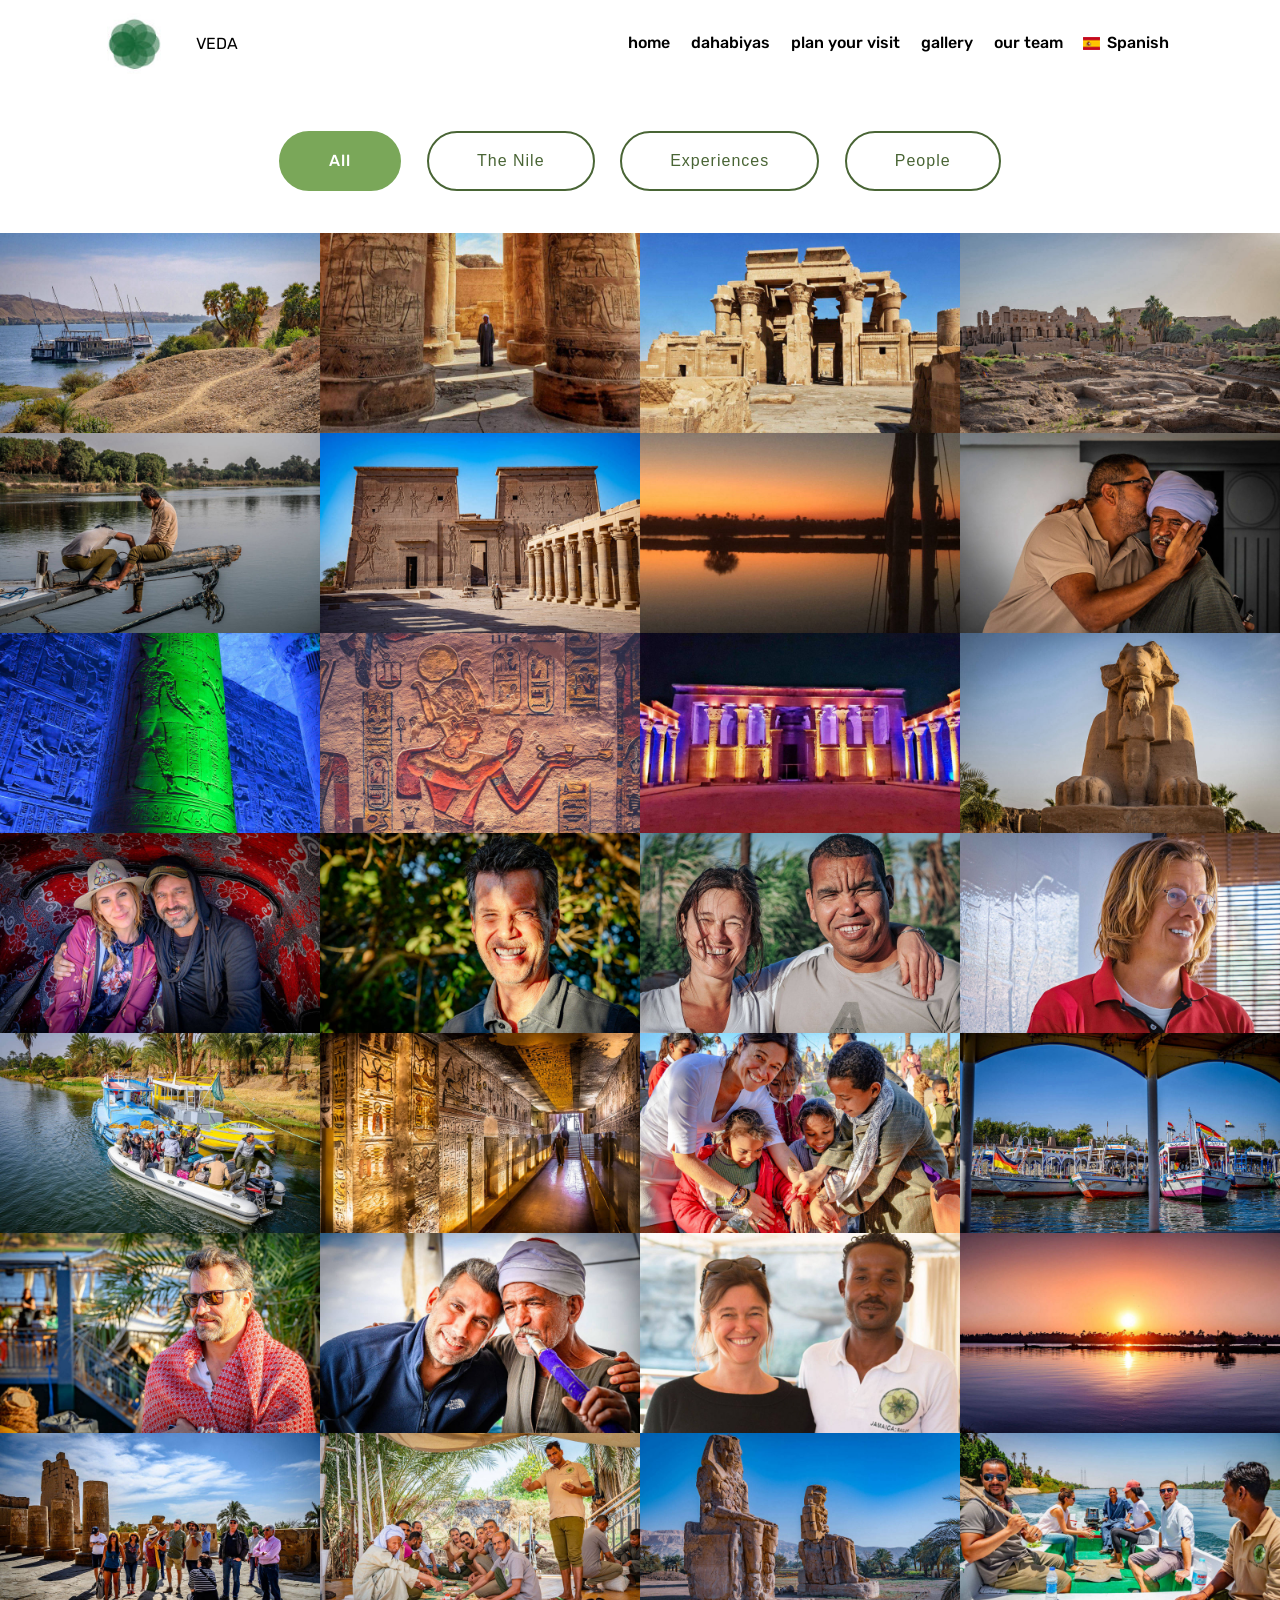
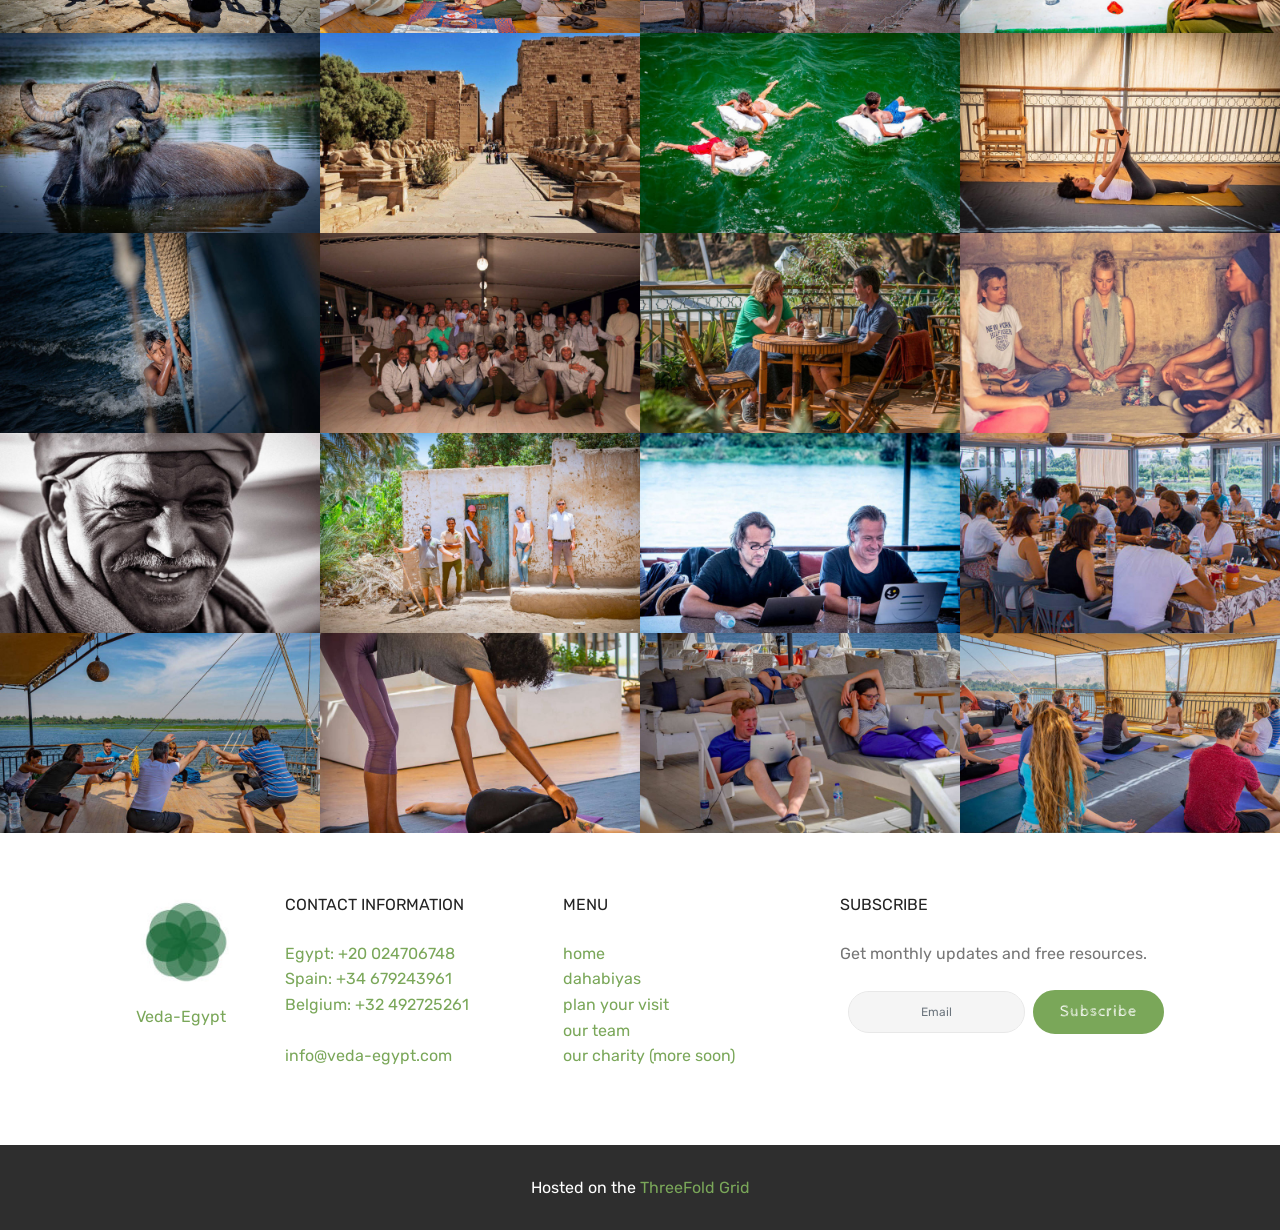
<file: gallery.html>
<!DOCTYPE html>
<html  >
<head>
  <!-- Site made with Mobirise Website Builder v4.10.7, https://mobirise.com -->
  <meta charset="UTF-8">
  <meta http-equiv="X-UA-Compatible" content="IE=edge">
  <meta name="generator" content="Mobirise v4.10.7, mobirise.com">
  <meta name="viewport" content="width=device-width, initial-scale=1, minimum-scale=1">
  <link rel="shortcut icon" href="assets/images/veda-logo-122x72.jpg" type="image/x-icon">
  <meta name="description" content="VEDA Egypt Photo Gallery">
  
  <title>gallery</title>
  <link rel="stylesheet" href="assets/web/assets/mobirise-icons/mobirise-icons.css">
  <link rel="stylesheet" href="assets/tether/tether.min.css">
  <link rel="stylesheet" href="assets/bootstrap/css/bootstrap.min.css">
  <link rel="stylesheet" href="assets/bootstrap/css/bootstrap-grid.min.css">
  <link rel="stylesheet" href="assets/bootstrap/css/bootstrap-reboot.min.css">
  <link rel="stylesheet" href="assets/dropdown/css/style.css">
  <link rel="stylesheet" href="assets/socicon/css/styles.css">
  <link rel="stylesheet" href="assets/theme/css/style.css">
  <link rel="stylesheet" href="assets/gallery/style.css">
  <link rel="stylesheet" href="assets/mobirise/css/mbr-additional.css" type="text/css">
  
  
  
</head>
<body>
  <section class="menu cid-rkl2mKBZyn" once="menu" id="menu2-36">

    

    <nav class="navbar navbar-expand beta-menu navbar-dropdown align-items-center navbar-fixed-top navbar-toggleable-sm">
        <button class="navbar-toggler navbar-toggler-right" type="button" data-toggle="collapse" data-target="#navbarSupportedContent" aria-controls="navbarSupportedContent" aria-expanded="false" aria-label="Toggle navigation">
            <div class="hamburger">
                <span></span>
                <span></span>
                <span></span>
                <span></span>
            </div>
        </button>
        <div class="menu-logo">
            <div class="navbar-brand">
                <span class="navbar-logo">
                    <a href="index.html">
                        <img src="assets/images/veda-logo-122x72.jpg" alt="veda-egypt" title="" style="height: 3.8rem;">
                    </a>
                </span>
                <span class="navbar-caption-wrap"><a class="navbar-caption text-black display-7" href="index.html"><span style="font-weight: normal;">
                        VEDA</span></a></span>
            </div>
        </div>
        <div class="collapse navbar-collapse" id="navbarSupportedContent">
            <ul class="navbar-nav nav-dropdown nav-right" data-app-modern-menu="true"><li class="nav-item"><a class="nav-link link text-black display-7" href="index.html">
                        home</a></li><li class="nav-item">
                    <a class="nav-link link text-black display-7" href="dahabiyas.html">
                        dahabiyas</a>
                </li><li class="nav-item"><a class="nav-link link text-black display-7" href="plan-your-visit.html">
                        plan your visit</a></li><li class="nav-item"><a class="nav-link link text-black display-7" href="gallery.html">gallery<br></a></li><li class="nav-item"><a class="nav-link link text-black display-7" href="our-team.html">our team<br></a></li><li class="nav-item"><a class="nav-link link text-black display-7" href="https://www.es.veda-egypt.com/"><span class="flag"><img src="assets/images/spanish.png"><br></span>Spanish</a></li>
                <li class="nav-item"><a class="nav-link link text-black display-7" href="https://mobirise.co"><br><br></a></li></ul>
            
        </div>
    </nav>
</section>

<section class="engine"><a href="https://mobirise.info/e">make a site for free</a></section><section class="mbr-gallery mbr-slider-carousel cid-rv4WdgtRPI" id="gallery3-5o">

    

    <div>
        <div><!-- Filter --><div class="mbr-gallery-filter container gallery-filter-active"><ul buttons="0"><li class="mbr-gallery-filter-all"><a class="btn btn-md btn-primary-outline active display-7" href="">All</a></li></ul></div><!-- Gallery --><div class="mbr-gallery-row"><div class="mbr-gallery-layout-default"><div><div><div class="mbr-gallery-item mbr-gallery-item--p0" data-video-url="false" data-tags="The Nile"><div href="#lb-gallery3-5o" data-slide-to="0" data-toggle="modal"><img src="assets/images/dsc1037-2-1280x800-800x500.jpg" alt="" title=""><span class="icon-focus"></span></div></div><div class="mbr-gallery-item mbr-gallery-item--p0" data-video-url="false" data-tags="Experiences"><div href="#lb-gallery3-5o" data-slide-to="1" data-toggle="modal"><img src="assets/images/aswan-temple-1280x800-800x500.jpg" alt="" title=""><span class="icon-focus"></span></div></div><div class="mbr-gallery-item mbr-gallery-item--p0" data-video-url="false" data-tags="Experiences"><div href="#lb-gallery3-5o" data-slide-to="2" data-toggle="modal"><img src="assets/images/aswan-temples-1280x800-800x500.jpg" alt="" title=""><span class="icon-focus"></span></div></div><div class="mbr-gallery-item mbr-gallery-item--p0" data-video-url="false" data-tags="Experiences"><div href="#lb-gallery3-5o" data-slide-to="3" data-toggle="modal"><img src="assets/images/egypte-veda-139-van-577-1280x800-800x500.jpg" alt="" title=""><span class="icon-focus"></span></div></div><div class="mbr-gallery-item mbr-gallery-item--p0" data-video-url="false" data-tags="The Nile"><div href="#lb-gallery3-5o" data-slide-to="4" data-toggle="modal"><img src="assets/images/dsc-340-1280x800-800x500.jpg" alt="" title=""><span class="icon-focus"></span></div></div><div class="mbr-gallery-item mbr-gallery-item--p0" data-video-url="false" data-tags="Experiences"><div href="#lb-gallery3-5o" data-slide-to="5" data-toggle="modal"><img src="assets/images/egypte-veda-490-van-577-2-1280x800-800x500.jpg" alt="" title=""><span class="icon-focus"></span></div></div><div class="mbr-gallery-item mbr-gallery-item--p0" data-video-url="false" data-tags="The Nile"><div href="#lb-gallery3-5o" data-slide-to="6" data-toggle="modal"><img src="assets/images/photo-2019-03-21-13.19.43-1280x800-800x500.jpg" alt="" title=""><span class="icon-focus"></span></div></div><div class="mbr-gallery-item mbr-gallery-item--p0" data-video-url="false" data-tags="People"><div href="#lb-gallery3-5o" data-slide-to="7" data-toggle="modal"><img src="assets/images/dsc-265-1280x800-800x500.jpg" alt="" title=""><span class="icon-focus"></span></div></div><div class="mbr-gallery-item mbr-gallery-item--p0" data-video-url="false" data-tags="Experiences"><div href="#lb-gallery3-5o" data-slide-to="8" data-toggle="modal"><img src="assets/images/dsc-397-1280x800-800x500.jpg" alt="" title=""><span class="icon-focus"></span></div></div><div class="mbr-gallery-item mbr-gallery-item--p0" data-video-url="false" data-tags="Experiences"><div href="#lb-gallery3-5o" data-slide-to="9" data-toggle="modal"><img src="assets/images/dsc-918-1280x800-800x500.jpg" alt="" title=""><span class="icon-focus"></span></div></div><div class="mbr-gallery-item mbr-gallery-item--p0" data-video-url="false" data-tags="Experiences"><div href="#lb-gallery3-5o" data-slide-to="10" data-toggle="modal"><img src="assets/images/lightshow-1280x800-800x500.jpg" alt="" title=""><span class="icon-focus"></span></div></div><div class="mbr-gallery-item mbr-gallery-item--p0" data-video-url="false" data-tags="Experiences"><div href="#lb-gallery3-5o" data-slide-to="11" data-toggle="modal"><img src="assets/images/egypte-veda-156-van-577-1280x800-800x500.jpg" alt="" title=""><span class="icon-focus"></span></div></div><div class="mbr-gallery-item mbr-gallery-item--p0" data-video-url="false" data-tags="People"><div href="#lb-gallery3-5o" data-slide-to="12" data-toggle="modal"><img src="assets/images/dsc-2173-1-1280x800-800x500-800x500.jpg" alt="" title=""><span class="icon-focus"></span></div></div><div class="mbr-gallery-item mbr-gallery-item--p0" data-video-url="false" data-tags="People"><div href="#lb-gallery3-5o" data-slide-to="13" data-toggle="modal"><img src="assets/images/dsc-1531-1280x800-800x500.jpg" alt="" title=""><span class="icon-focus"></span></div></div><div class="mbr-gallery-item mbr-gallery-item--p0" data-video-url="false" data-tags="People"><div href="#lb-gallery3-5o" data-slide-to="14" data-toggle="modal"><img src="assets/images/dsc-1680-1-1280x800-800x500.jpg" alt="" title=""><span class="icon-focus"></span></div></div><div class="mbr-gallery-item mbr-gallery-item--p0" data-video-url="false" data-tags="People"><div href="#lb-gallery3-5o" data-slide-to="15" data-toggle="modal"><img src="assets/images/dsc-1462-1-1280x800-800x500.jpg" alt="" title=""><span class="icon-focus"></span></div></div><div class="mbr-gallery-item mbr-gallery-item--p0" data-video-url="false" data-tags="The Nile"><div href="#lb-gallery3-5o" data-slide-to="16" data-toggle="modal"><img src="assets/images/dsc-2200-2-1280x800-800x500.jpg" alt="" title=""><span class="icon-focus"></span></div></div><div class="mbr-gallery-item mbr-gallery-item--p0" data-video-url="false" data-tags="Experiences"><div href="#lb-gallery3-5o" data-slide-to="17" data-toggle="modal"><img src="assets/images/dsc-921-1280x800-800x500.jpg" alt="" title=""><span class="icon-focus"></span></div></div><div class="mbr-gallery-item mbr-gallery-item--p0" data-video-url="false" data-tags="People"><div href="#lb-gallery3-5o" data-slide-to="18" data-toggle="modal"><img src="assets/images/dsc-1657-1-1280x800-800x500.jpg" alt="" title=""><span class="icon-focus"></span></div></div><div class="mbr-gallery-item mbr-gallery-item--p0" data-video-url="false" data-tags="The Nile"><div href="#lb-gallery3-5o" data-slide-to="19" data-toggle="modal"><img src="assets/images/dsc-2186-1280x800-800x500.jpg" alt="" title=""><span class="icon-focus"></span></div></div><div class="mbr-gallery-item mbr-gallery-item--p0" data-video-url="false" data-tags="People"><div href="#lb-gallery3-5o" data-slide-to="20" data-toggle="modal"><img src="assets/images/dsc-1612-1-1280x800-800x500.jpg" alt="" title=""><span class="icon-focus"></span></div></div><div class="mbr-gallery-item mbr-gallery-item--p0" data-video-url="false" data-tags="People"><div href="#lb-gallery3-5o" data-slide-to="21" data-toggle="modal"><img src="assets/images/photo-2019-03-23-11.19.32-1280x800-800x500.jpg" alt="" title=""><span class="icon-focus"></span></div></div><div class="mbr-gallery-item mbr-gallery-item--p0" data-video-url="false" data-tags="People"><div href="#lb-gallery3-5o" data-slide-to="22" data-toggle="modal"><img src="assets/images/photo-2019-03-23-11.20.39-1280x800-800x500.jpg" alt="" title=""><span class="icon-focus"></span></div></div><div class="mbr-gallery-item mbr-gallery-item--p0" data-video-url="false" data-tags="The Nile"><div href="#lb-gallery3-5o" data-slide-to="23" data-toggle="modal"><img src="assets/images/dsc-1797-pano-1280x800-800x500.jpg" alt="" title=""><span class="icon-focus"></span></div></div><div class="mbr-gallery-item mbr-gallery-item--p0" data-video-url="false" data-tags="Experiences"><div href="#lb-gallery3-5o" data-slide-to="24" data-toggle="modal"><img src="assets/images/dsc-40-1280x800-800x500.jpg" alt="" title=""><span class="icon-focus"></span></div></div><div class="mbr-gallery-item mbr-gallery-item--p0" data-video-url="false" data-tags="People"><div href="#lb-gallery3-5o" data-slide-to="25" data-toggle="modal"><img src="assets/images/egypte-veda-198-van-577-1280x800-800x500.jpg" alt="" title=""><span class="icon-focus"></span></div></div><div class="mbr-gallery-item mbr-gallery-item--p0" data-video-url="false" data-tags="Experiences"><div href="#lb-gallery3-5o" data-slide-to="26" data-toggle="modal"><img src="assets/images/egypte-veda-248-van-577-2-1280x800-800x500.jpg" alt="" title=""><span class="icon-focus"></span></div></div><div class="mbr-gallery-item mbr-gallery-item--p0" data-video-url="false" data-tags="People"><div href="#lb-gallery3-5o" data-slide-to="27" data-toggle="modal"><img src="assets/images/photo-2019-03-23-11.23.47-1280x800-800x500.jpg" alt="" title=""><span class="icon-focus"></span></div></div><div class="mbr-gallery-item mbr-gallery-item--p0" data-video-url="false" data-tags="The Nile"><div href="#lb-gallery3-5o" data-slide-to="28" data-toggle="modal"><img src="assets/images/photo-2019-03-23-11.24.00-1280x800-800x500.jpg" alt="" title=""><span class="icon-focus"></span></div></div><div class="mbr-gallery-item mbr-gallery-item--p0" data-video-url="false" data-tags="Experiences"><div href="#lb-gallery3-5o" data-slide-to="29" data-toggle="modal"><img src="assets/images/karnak-1280x800-800x500.jpg" alt="" title=""><span class="icon-focus"></span></div></div><div class="mbr-gallery-item mbr-gallery-item--p0" data-video-url="false" data-tags="People"><div href="#lb-gallery3-5o" data-slide-to="30" data-toggle="modal"><img src="assets/images/photo-2019-03-23-11.23.36-1280x800-800x500.jpg" alt="" title=""><span class="icon-focus"></span></div></div><div class="mbr-gallery-item mbr-gallery-item--p0" data-video-url="false" data-tags="People"><div href="#lb-gallery3-5o" data-slide-to="31" data-toggle="modal"><img src="assets/images/photo-2019-03-23-11.10.45-1280x800-800x500.jpg" alt="" title=""><span class="icon-focus"></span></div></div><div class="mbr-gallery-item mbr-gallery-item--p0" data-video-url="false" data-tags="The Nile"><div href="#lb-gallery3-5o" data-slide-to="32" data-toggle="modal"><img src="assets/images/egypte-veda-309-van-577-1-1280x800-800x500.jpg" alt="" title=""><span class="icon-focus"></span></div></div><div class="mbr-gallery-item mbr-gallery-item--p0" data-video-url="false" data-tags="People"><div href="#lb-gallery3-5o" data-slide-to="33" data-toggle="modal"><img src="assets/images/photo-2019-03-23-11.20.27-1280x800-800x500.jpg" alt="" title=""><span class="icon-focus"></span></div></div><div class="mbr-gallery-item mbr-gallery-item--p0" data-video-url="false" data-tags="People"><div href="#lb-gallery3-5o" data-slide-to="34" data-toggle="modal"><img src="assets/images/photo-2019-03-23-11.24.03-1280x800-800x500.jpg" alt="" title=""><span class="icon-focus"></span></div></div><div class="mbr-gallery-item mbr-gallery-item--p0" data-video-url="false" data-tags="Experiences"><div href="#lb-gallery3-5o" data-slide-to="35" data-toggle="modal"><img src="assets/images/photo-2019-03-23-11.23.41-1280x800-800x500.jpg" alt="" title=""><span class="icon-focus"></span></div></div><div class="mbr-gallery-item mbr-gallery-item--p0" data-video-url="false" data-tags="People"><div href="#lb-gallery3-5o" data-slide-to="36" data-toggle="modal"><img src="assets/images/photo-2019-03-23-11.20.33-1280x800-800x500.jpg" alt="" title=""><span class="icon-focus"></span></div></div><div class="mbr-gallery-item mbr-gallery-item--p0" data-video-url="false" data-tags="Experiences"><div href="#lb-gallery3-5o" data-slide-to="37" data-toggle="modal"><img src="assets/images/photo-2019-03-23-11.23.56-1280x800-800x500.jpg" alt="" title=""><span class="icon-focus"></span></div></div><div class="mbr-gallery-item mbr-gallery-item--p0" data-video-url="false" data-tags="People"><div href="#lb-gallery3-5o" data-slide-to="38" data-toggle="modal"><img src="assets/images/weynand-andreas-1280x800-800x500.jpg" alt="" title=""><span class="icon-focus"></span></div></div><div class="mbr-gallery-item mbr-gallery-item--p0" data-video-url="false" data-tags="People"><div href="#lb-gallery3-5o" data-slide-to="39" data-toggle="modal"><img src="assets/images/group-eating-1280x800-800x500.jpg" alt="" title=""><span class="icon-focus"></span></div></div><div class="mbr-gallery-item mbr-gallery-item--p0" data-video-url="false" data-tags="Experiences"><div href="#lb-gallery3-5o" data-slide-to="40" data-toggle="modal"><img src="assets/images/yoga-on-deck-1280x800-800x500.jpg" alt="" title=""><span class="icon-focus"></span></div></div><div class="mbr-gallery-item mbr-gallery-item--p0" data-video-url="false" data-tags="People"><div href="#lb-gallery3-5o" data-slide-to="41" data-toggle="modal"><img src="assets/images/yoga-on-deck-3-1280x800-800x500.jpg" alt="" title=""><span class="icon-focus"></span></div></div><div class="mbr-gallery-item mbr-gallery-item--p0" data-video-url="false" data-tags="People"><div href="#lb-gallery3-5o" data-slide-to="42" data-toggle="modal"><img src="assets/images/working-on-deck-1280x800-800x500.jpg" alt="" title=""><span class="icon-focus"></span></div></div><div class="mbr-gallery-item mbr-gallery-item--p0" data-video-url="false" data-tags="Experiences"><div href="#lb-gallery3-5o" data-slide-to="43" data-toggle="modal"><img src="assets/images/yoga-on-deck-2-1280x800-800x500.jpg" alt="" title=""><span class="icon-focus"></span></div></div></div></div><div class="clearfix"></div></div></div><!-- Lightbox --><div data-app-prevent-settings="" class="mbr-slider modal fade carousel slide" tabindex="-1" data-keyboard="true" data-interval="false" id="lb-gallery3-5o"><div class="modal-dialog"><div class="modal-content"><div class="modal-body"><div class="carousel-inner"><div class="carousel-item"><img src="assets/images/dsc1037-2-1280x800.jpg" alt="" title=""></div><div class="carousel-item"><img src="assets/images/aswan-temple-1280x800.jpg" alt="" title=""></div><div class="carousel-item"><img src="assets/images/aswan-temples-1280x800.jpg" alt="" title=""></div><div class="carousel-item"><img src="assets/images/egypte-veda-139-van-577-1280x800.jpg" alt="" title=""></div><div class="carousel-item"><img src="assets/images/dsc-340-1280x800.jpg" alt="" title=""></div><div class="carousel-item"><img src="assets/images/egypte-veda-490-van-577-2-1280x800.jpg" alt="" title=""></div><div class="carousel-item"><img src="assets/images/photo-2019-03-21-13.19.43-1280x800.jpg" alt="" title=""></div><div class="carousel-item"><img src="assets/images/dsc-265-1280x800.jpg" alt="" title=""></div><div class="carousel-item"><img src="assets/images/dsc-397-1280x800.jpg" alt="" title=""></div><div class="carousel-item"><img src="assets/images/dsc-918-1280x800.jpg" alt="" title=""></div><div class="carousel-item"><img src="assets/images/lightshow-1280x800.jpg" alt="" title=""></div><div class="carousel-item"><img src="assets/images/egypte-veda-156-van-577-1280x800.jpg" alt="" title=""></div><div class="carousel-item"><img src="assets/images/dsc-2173-1-1280x800-800x500.jpg" alt="" title=""></div><div class="carousel-item"><img src="assets/images/dsc-1531-1280x800.jpg" alt="" title=""></div><div class="carousel-item"><img src="assets/images/dsc-1680-1-1280x800.jpg" alt="" title=""></div><div class="carousel-item"><img src="assets/images/dsc-1462-1-1280x800.jpg" alt="" title=""></div><div class="carousel-item"><img src="assets/images/dsc-2200-2-1280x800.jpg" alt="" title=""></div><div class="carousel-item"><img src="assets/images/dsc-921-1280x800.jpg" alt="" title=""></div><div class="carousel-item"><img src="assets/images/dsc-1657-1-1280x800.jpg" alt="" title=""></div><div class="carousel-item"><img src="assets/images/dsc-2186-1280x800.jpg" alt="" title=""></div><div class="carousel-item"><img src="assets/images/dsc-1612-1-1280x800.jpg" alt="" title=""></div><div class="carousel-item"><img src="assets/images/photo-2019-03-23-11.19.32-1280x800.jpg" alt="" title=""></div><div class="carousel-item"><img src="assets/images/photo-2019-03-23-11.20.39-1280x800.jpg" alt="" title=""></div><div class="carousel-item"><img src="assets/images/dsc-1797-pano-1280x800.jpg" alt="" title=""></div><div class="carousel-item"><img src="assets/images/dsc-40-1280x800.jpg" alt="" title=""></div><div class="carousel-item"><img src="assets/images/egypte-veda-198-van-577-1280x800.jpg" alt="" title=""></div><div class="carousel-item"><img src="assets/images/egypte-veda-248-van-577-2-1280x800.jpg" alt="" title=""></div><div class="carousel-item"><img src="assets/images/photo-2019-03-23-11.23.47-1280x800.jpg" alt="" title=""></div><div class="carousel-item"><img src="assets/images/photo-2019-03-23-11.24.00-1280x800.jpg" alt="" title=""></div><div class="carousel-item"><img src="assets/images/karnak-1280x800.jpg" alt="" title=""></div><div class="carousel-item"><img src="assets/images/photo-2019-03-23-11.23.36-1280x800.jpg" alt="" title=""></div><div class="carousel-item"><img src="assets/images/photo-2019-03-23-11.10.45-1280x800.jpg" alt="" title=""></div><div class="carousel-item"><img src="assets/images/egypte-veda-309-van-577-1-1280x800.jpg" alt="" title=""></div><div class="carousel-item"><img src="assets/images/photo-2019-03-23-11.20.27-1280x800.jpg" alt="" title=""></div><div class="carousel-item"><img src="assets/images/photo-2019-03-23-11.24.03-1280x800.jpg" alt="" title=""></div><div class="carousel-item"><img src="assets/images/photo-2019-03-23-11.23.41-1280x800.jpg" alt="" title=""></div><div class="carousel-item"><img src="assets/images/photo-2019-03-23-11.20.33-1280x800.jpg" alt="" title=""></div><div class="carousel-item"><img src="assets/images/photo-2019-03-23-11.23.56-1280x800.jpg" alt="" title=""></div><div class="carousel-item"><img src="assets/images/weynand-andreas-1280x800.jpg" alt="" title=""></div><div class="carousel-item"><img src="assets/images/group-eating-1280x800.jpg" alt="" title=""></div><div class="carousel-item active"><img src="assets/images/yoga-on-deck-1280x800.jpg" alt="" title=""></div><div class="carousel-item"><img src="assets/images/yoga-on-deck-3-1280x800.jpg" alt="" title=""></div><div class="carousel-item"><img src="assets/images/working-on-deck-1280x800.jpg" alt="" title=""></div><div class="carousel-item"><img src="assets/images/yoga-on-deck-2-1280x800.jpg" alt="" title=""></div></div><a class="carousel-control carousel-control-prev" role="button" data-slide="prev" href="#lb-gallery3-5o"><span class="mbri-left mbr-iconfont" aria-hidden="true"></span><span class="sr-only">Previous</span></a><a class="carousel-control carousel-control-next" role="button" data-slide="next" href="#lb-gallery3-5o"><span class="mbri-right mbr-iconfont" aria-hidden="true"></span><span class="sr-only">Next</span></a><a class="close" href="#" role="button" data-dismiss="modal"><span class="sr-only">Close</span></a></div></div></div></div></div>
    </div>

</section>

<section class="footer3 cid-ruC5MUMKJr" id="footer3-5h">

    

    

    <div class="container">
        <div class="media-container-row content">
            <div class="col-md-2 col-sm-4">
                <div class="mb-3 img-logo">
                    <a href="index.html">
                         <img src="assets/images/veda-logo-192x113.jpg" alt="Mobirise" title="">
                    </a>
                </div>
                <p class="mbr-fonts-style foot-logo display-7"><a href="index.html">&nbsp; &nbsp; &nbsp; &nbsp; &nbsp;Veda-Egypt</a></p>
            </div>
            <div class="col-md-3 col-sm-4">
                <p class="mb-4 mbr-fonts-style foot-title display-7">CONTACT INFORMATION</p>
                <p class="mbr-text mbr-links-column mbr-fonts-style display-7">Egypt: +20 024706748<br>Spain: +34 679243961<br>Belgium:&nbsp;+32 492725261<br><br>info@veda-egypt.com<br></p>
            </div>
            <div class="col-md-3 col-sm-4">
                <p class="mb-4 mbr-fonts-style foot-title display-7">MENU</p>
                <p class="mbr-text mbr-fonts-style mbr-links-column display-7"><a href="index.html">home</a><br><a href="dahabiyas.html">dahabiyas</a><br><a href="plan-your-visit.html">plan your&nbsp;</a>visit<br><a href="our-team.html">our team</a><br><a href="veda-kids.html">our charity&nbsp;(more soon)</a><br></p>
            </div>
            <div class="col-md-4 col-sm-12">
                <p class="mb-4 mbr-fonts-style foot-title display-7">
                    SUBSCRIBE
                </p>
                <p class="mbr-text form-text mbr-fonts-style display-7">
                    Get monthly updates and free resources.
                </p>
                <div class="media-container-column" data-form-type="formoid">
                    <!---Formbuilder Form--->
                    <form action="https://mobirise.com/" method="POST" class="mbr-form form-with-styler" data-form-title="Mobirise Form"><input type="hidden" name="email" data-form-email="true" value="e94VV0NVMlMIRQ+L+Ek9jTVuEEIjLIt55aztyNDQm8OG6+cPvqYhvXeyeL9xQdMqeepfJozfOqUwuP2QRa0y5Nq5QBLL9RYjlUfpq0xhrkFT+TtblkHgCQve2eLnSWaQ">
                        <div class="row form-inline justify-content-center">
                            <div hidden="hidden" data-form-alert="" class="alert alert-success col-12">Thanks for filling out the form!</div>
                            <div hidden="hidden" data-form-alert-danger="" class="alert alert-danger col-12">
                            </div>
                        </div>
                        <div class="dragArea row form-inline justify-content-center">
                            <div class="col-auto form-group " data-for="email">
                                <input type="email" name="email" placeholder="Email" data-form-field="Email" required="required" class="form-control input-sm input-inverse my-2 display-7" id="email-footer3-5h">
                            </div>
                            <div class="col-auto input-group-btn  m-2"><button type="submit" class="btn btn-primary m-0 display-4">Subscribe</button></div>
                        </div>
                    </form><!---Formbuilder Form--->
                </div>

            </div>
        </div>
        
    </div>
</section>

<section once="footers" class="cid-ruiJiy7kGu" id="footer6-3z">

    

    

    <div class="container">
        <div class="media-container-row align-center mbr-white">
            <div class="col-12">
                <p class="mbr-text mb-0 mbr-fonts-style display-7">
                    Hosted on the <a href="https://threefold.io" target="_blank">ThreeFold Grid</a></p>
            </div>
        </div>
    </div>
</section>


  <script src="assets/web/assets/jquery/jquery.min.js"></script>
  <script src="assets/popper/popper.min.js"></script>
  <script src="assets/tether/tether.min.js"></script>
  <script src="assets/bootstrap/js/bootstrap.min.js"></script>
  <script src="assets/smoothscroll/smooth-scroll.js"></script>
  <script src="assets/dropdown/js/nav-dropdown.js"></script>
  <script src="assets/dropdown/js/navbar-dropdown.js"></script>
  <script src="assets/touchswipe/jquery.touch-swipe.min.js"></script>
  <script src="assets/masonry/masonry.pkgd.min.js"></script>
  <script src="assets/imagesloaded/imagesloaded.pkgd.min.js"></script>
  <script src="assets/bootstrapcarouselswipe/bootstrap-carousel-swipe.js"></script>
  <script src="assets/vimeoplayer/jquery.mb.vimeo_player.js"></script>
  <script src="assets/theme/js/script.js"></script>
  <script src="assets/slidervideo/script.js"></script>
  <script src="assets/gallery/player.min.js"></script>
  <script src="assets/gallery/script.js"></script>
  <script src="assets/formoid/formoid.min.js"></script>
  
  
</body>
</html>
</file>
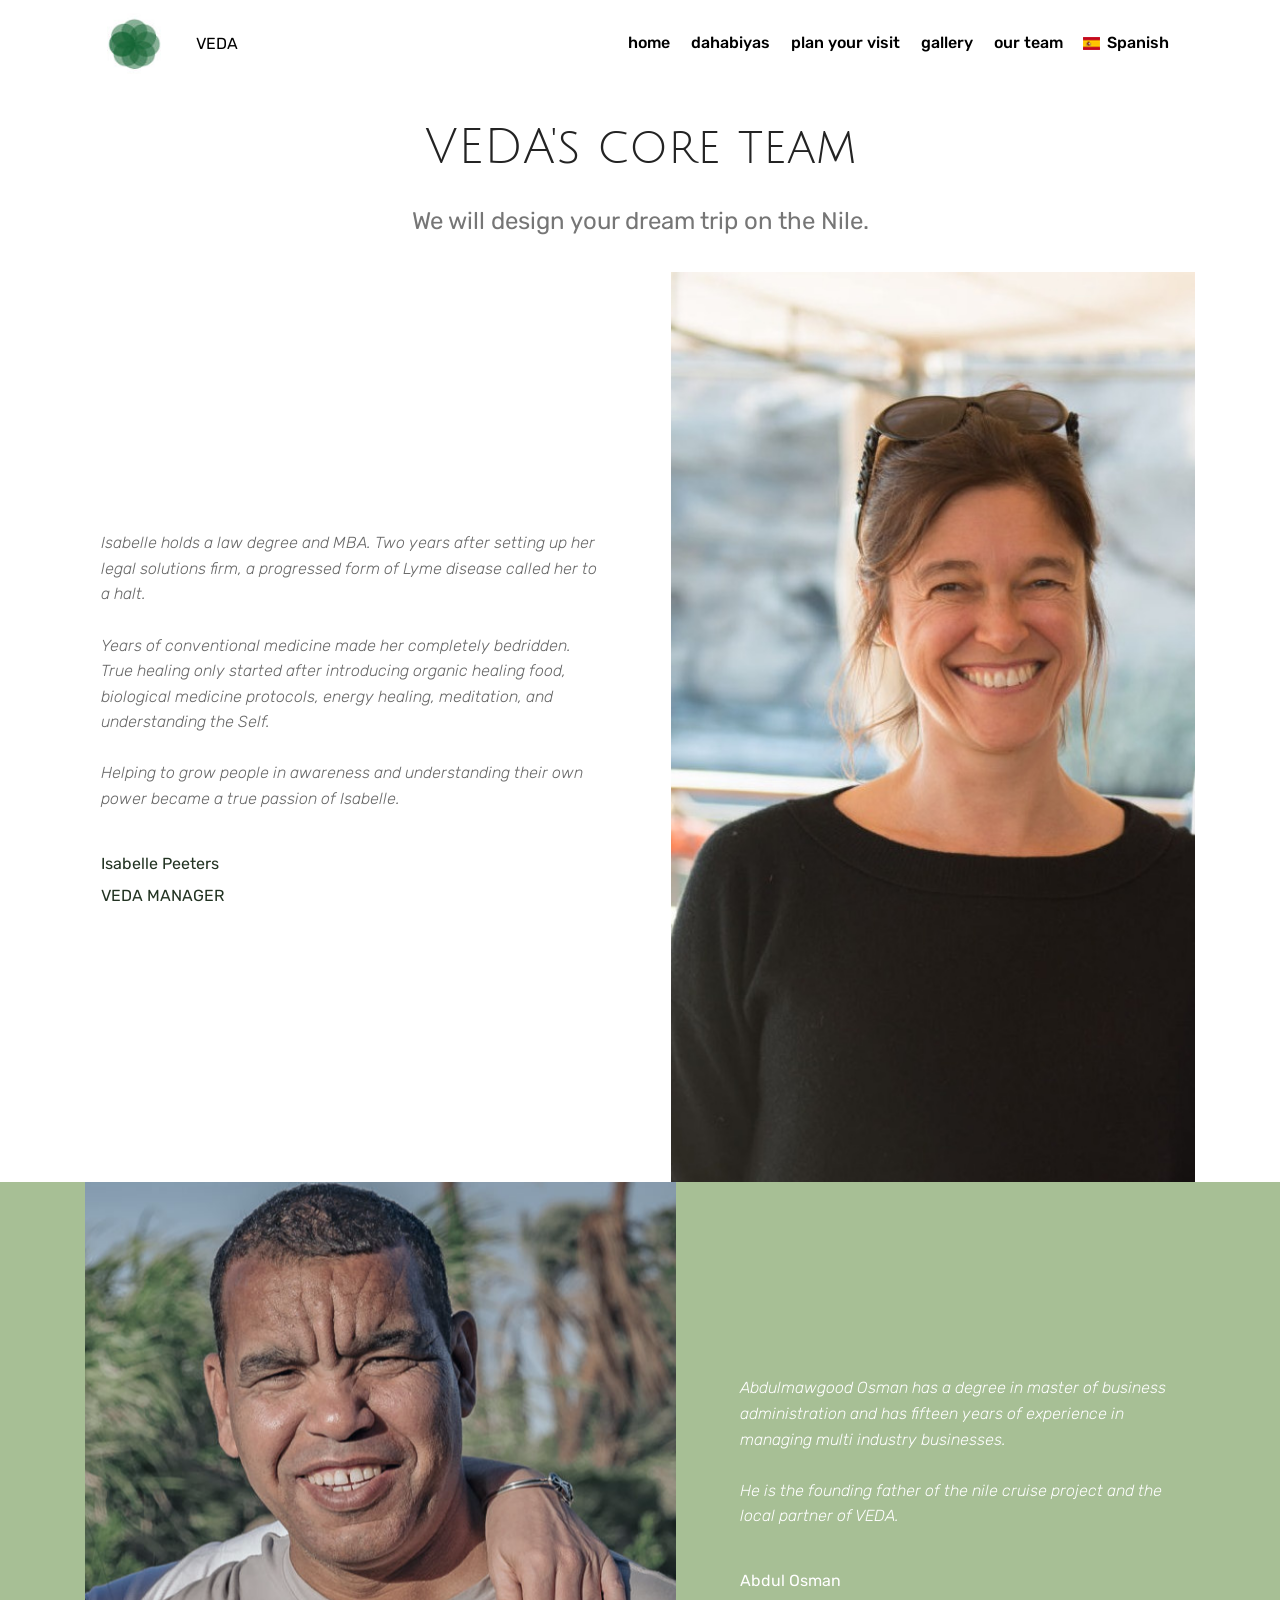
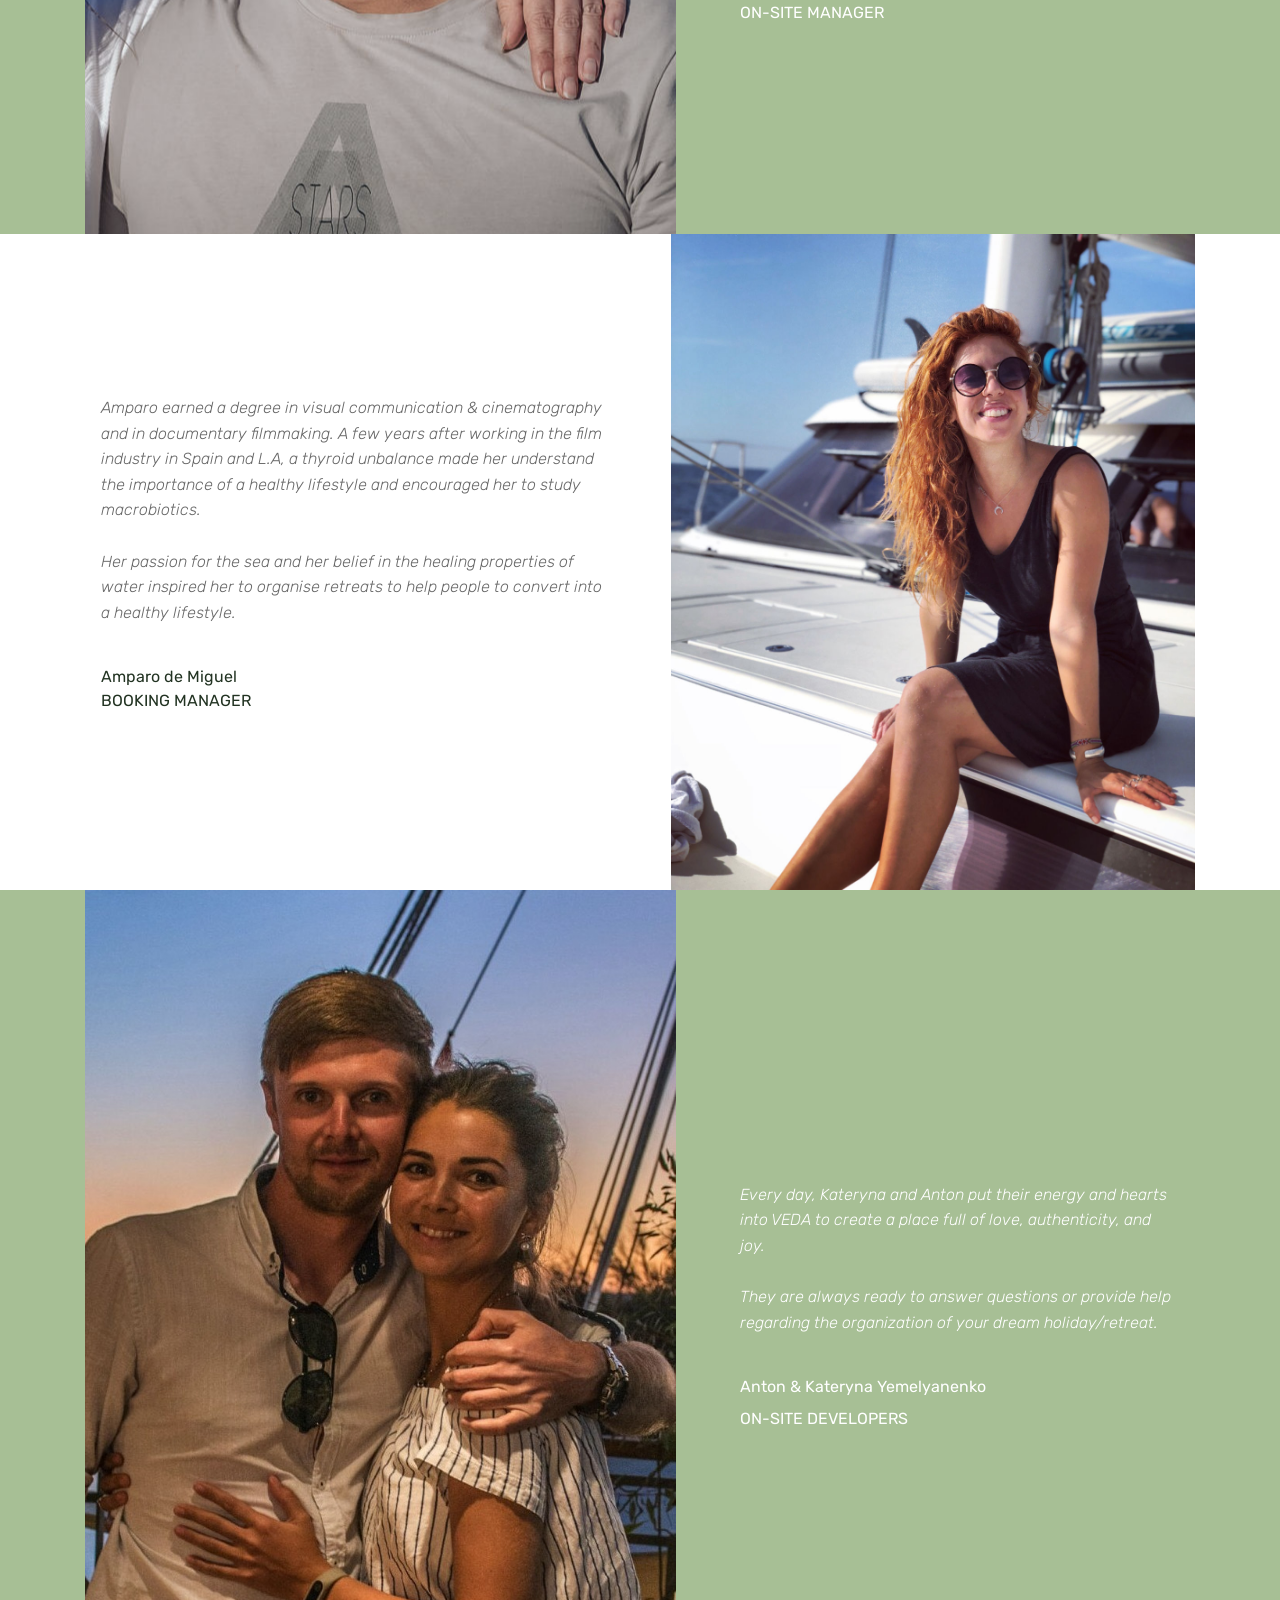
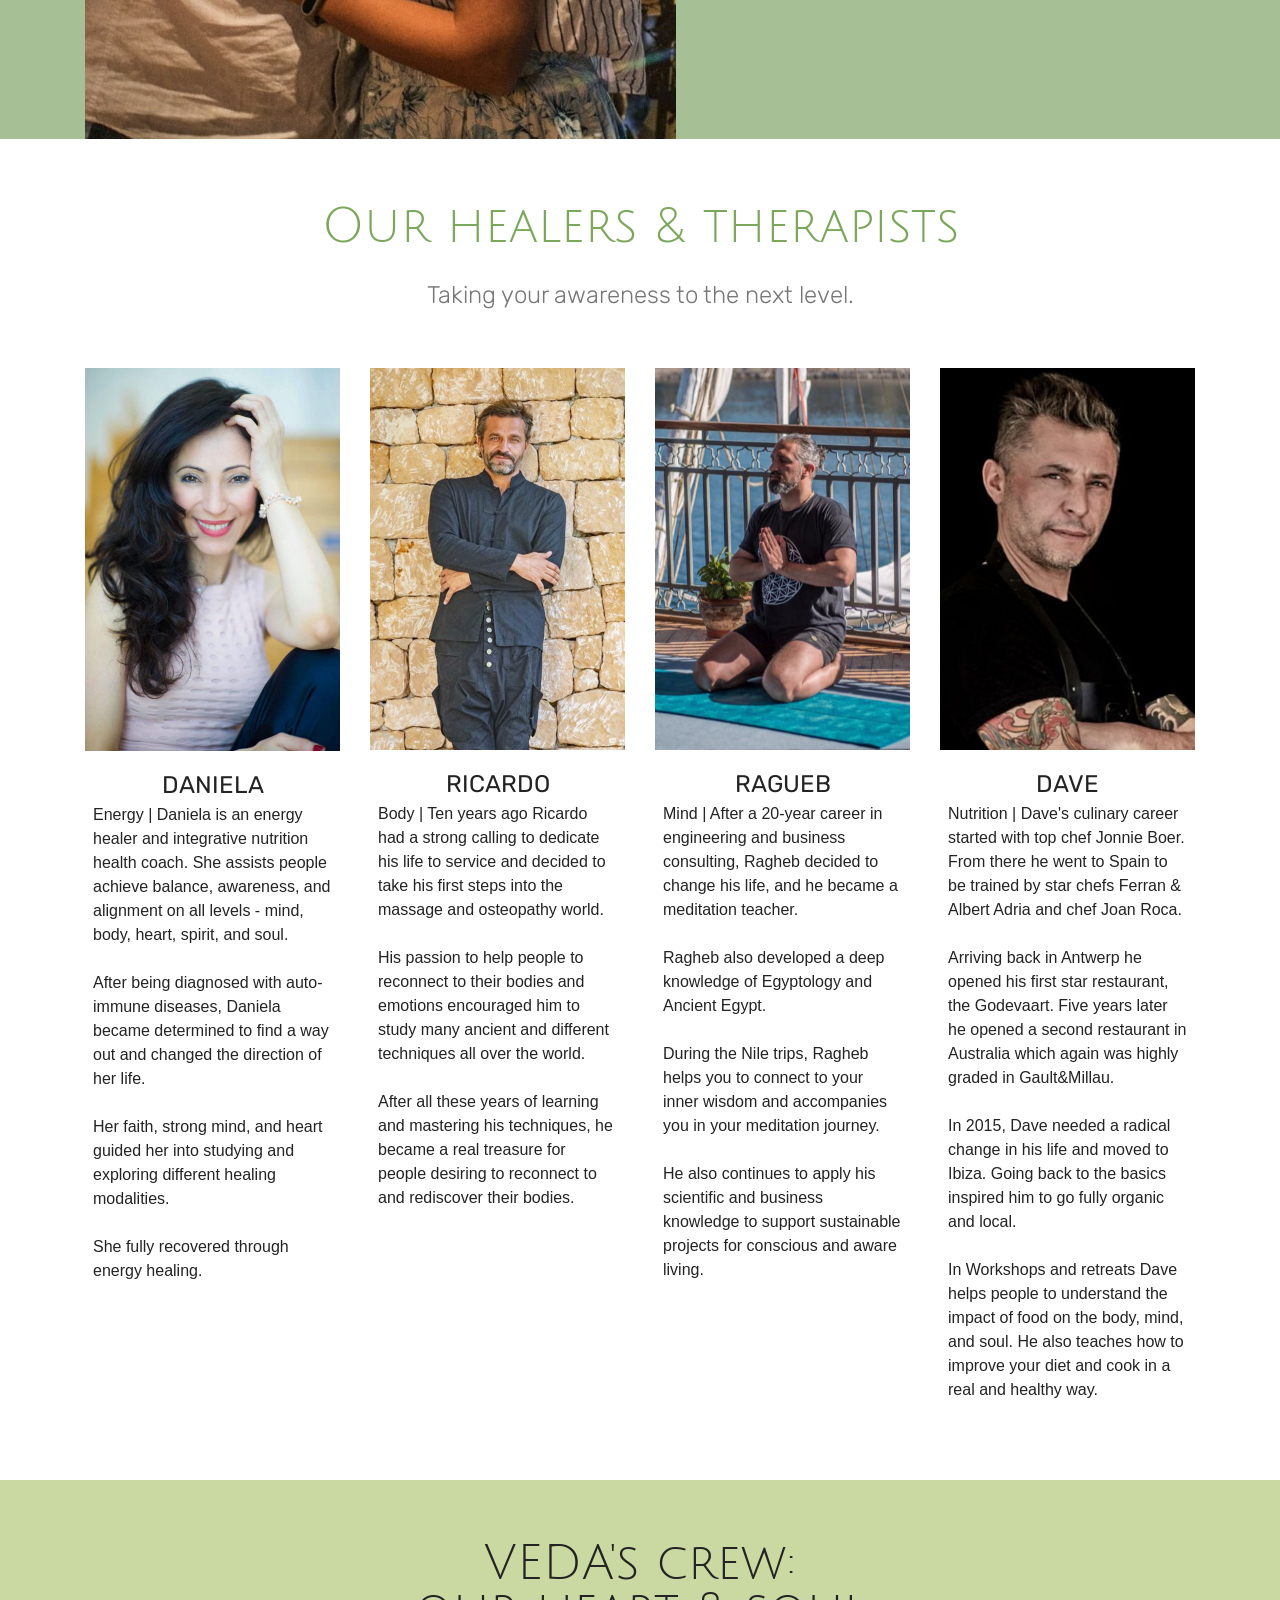
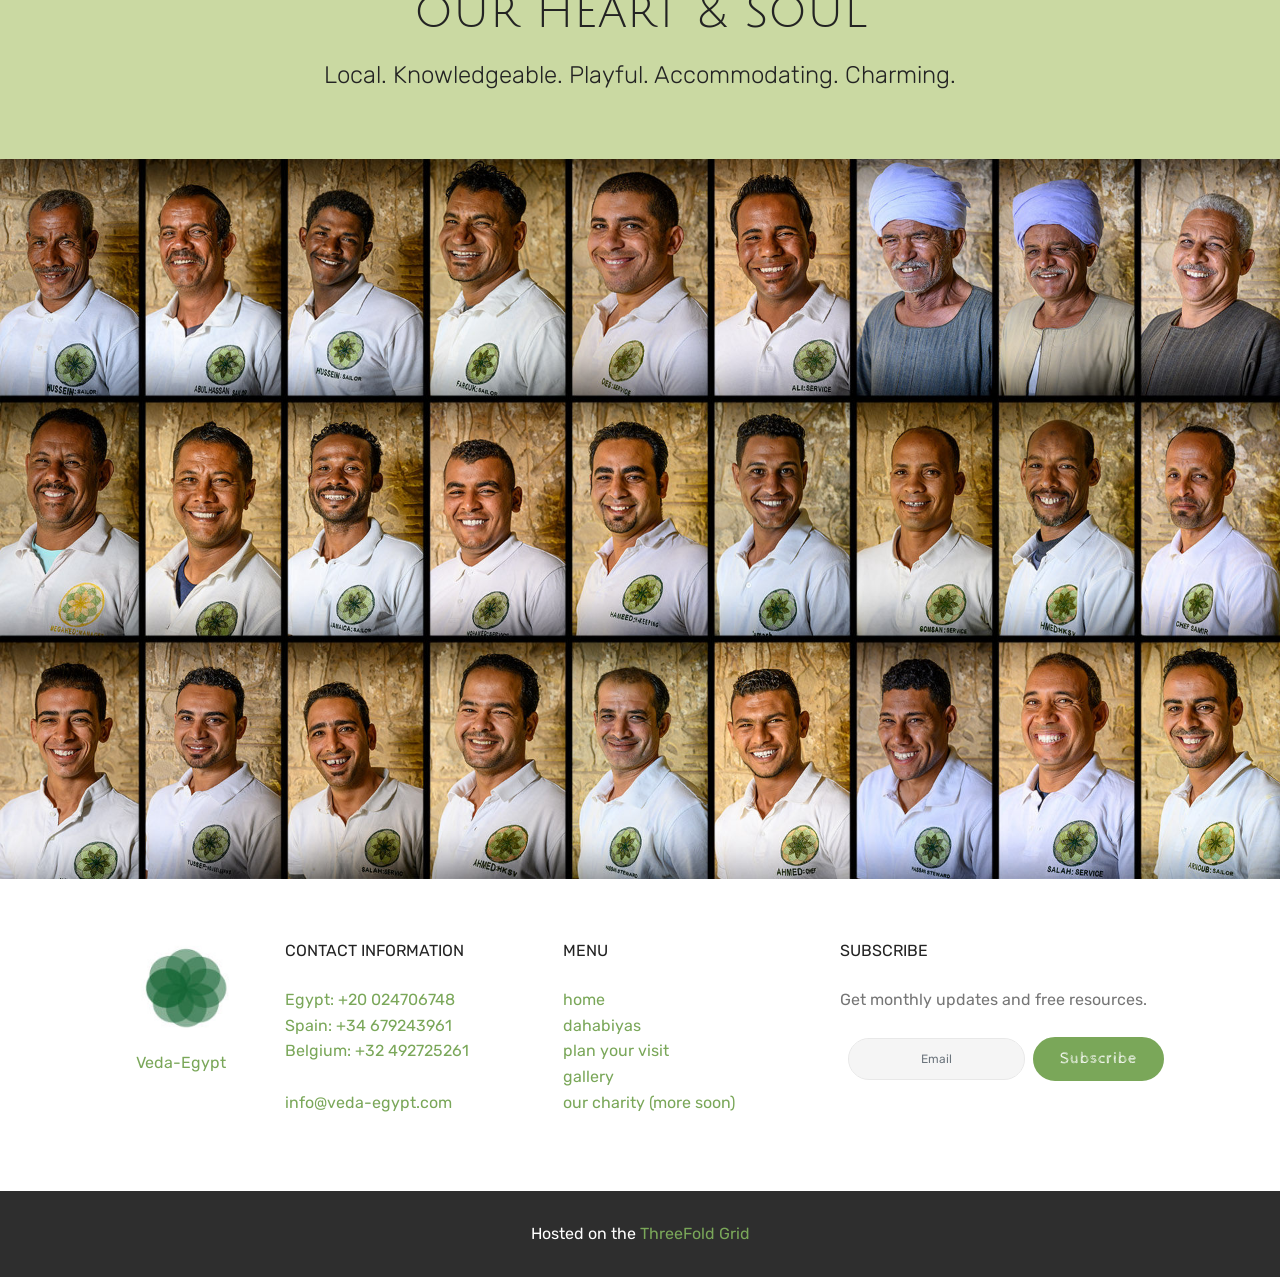
<file: our-team.html>
<!DOCTYPE html>
<html  >
<head>
  <!-- Site made with Mobirise Website Builder v4.10.7, https://mobirise.com -->
  <meta charset="UTF-8">
  <meta http-equiv="X-UA-Compatible" content="IE=edge">
  <meta name="generator" content="Mobirise v4.10.7, mobirise.com">
  <meta name="viewport" content="width=device-width, initial-scale=1, minimum-scale=1">
  <link rel="shortcut icon" href="assets/images/veda-logo-122x72.jpg" type="image/x-icon">
  <meta name="description" content="The Lovely VEDA crew">
  
  <title>our team</title>
  <link rel="stylesheet" href="assets/web/assets/mobirise-icons/mobirise-icons.css">
  <link rel="stylesheet" href="assets/tether/tether.min.css">
  <link rel="stylesheet" href="assets/bootstrap/css/bootstrap.min.css">
  <link rel="stylesheet" href="assets/bootstrap/css/bootstrap-grid.min.css">
  <link rel="stylesheet" href="assets/bootstrap/css/bootstrap-reboot.min.css">
  <link rel="stylesheet" href="assets/dropdown/css/style.css">
  <link rel="stylesheet" href="assets/socicon/css/styles.css">
  <link rel="stylesheet" href="assets/theme/css/style.css">
  <link rel="stylesheet" href="assets/mobirise/css/mbr-additional.css" type="text/css">
  
  
  
</head>
<body>
  <section class="menu cid-rkl2mKBZyn" once="menu" id="menu2-38">

    

    <nav class="navbar navbar-expand beta-menu navbar-dropdown align-items-center navbar-fixed-top navbar-toggleable-sm">
        <button class="navbar-toggler navbar-toggler-right" type="button" data-toggle="collapse" data-target="#navbarSupportedContent" aria-controls="navbarSupportedContent" aria-expanded="false" aria-label="Toggle navigation">
            <div class="hamburger">
                <span></span>
                <span></span>
                <span></span>
                <span></span>
            </div>
        </button>
        <div class="menu-logo">
            <div class="navbar-brand">
                <span class="navbar-logo">
                    <a href="index.html">
                        <img src="assets/images/veda-logo-122x72.jpg" alt="veda-egypt" title="" style="height: 3.8rem;">
                    </a>
                </span>
                <span class="navbar-caption-wrap"><a class="navbar-caption text-black display-7" href="index.html"><span style="font-weight: normal;">
                        VEDA</span></a></span>
            </div>
        </div>
        <div class="collapse navbar-collapse" id="navbarSupportedContent">
            <ul class="navbar-nav nav-dropdown nav-right" data-app-modern-menu="true"><li class="nav-item"><a class="nav-link link text-black display-7" href="index.html">
                        home</a></li><li class="nav-item">
                    <a class="nav-link link text-black display-7" href="dahabiyas.html">
                        dahabiyas</a>
                </li><li class="nav-item"><a class="nav-link link text-black display-7" href="plan-your-visit.html">
                        plan your visit</a></li><li class="nav-item"><a class="nav-link link text-black display-7" href="gallery.html">gallery<br></a></li><li class="nav-item"><a class="nav-link link text-black display-7" href="our-team.html">our team<br></a></li><li class="nav-item"><a class="nav-link link text-black display-7" href="https://www.es.veda-egypt.com/"><span class="flag"><img src="assets/images/spanish.png"><br></span>Spanish</a></li>
                <li class="nav-item"><a class="nav-link link text-black display-7" href="https://mobirise.co"><br><br></a></li></ul>
            
        </div>
    </nav>
</section>

<section class="engine"><a href="https://mobirise.info/d">free site maker</a></section><section class="header1 cid-rmSBNaHy0R" id="header16-3g">

    

    

    <div class="container">
        <div class="row justify-content-md-center">
            <div class="col-md-10 align-center">
                <h1 class="mbr-section-title mbr-bold pb-3 mbr-fonts-style display-2"><span style="font-weight: normal;">VEDA's core team</span></h1>
                
                <p class="mbr-text pb-3 mbr-fonts-style display-5">
                    We will design your dream trip on the Nile.</p>
                
            </div>
        </div>
    </div>

</section>

<section class="testimonials3 cid-rmSkdJbgTw" id="testimonials3-3a">

    

    

    <div class="container">
        <div class="media-container-row">
            <div class="media-content px-3 align-self-center mbr-white py-2">
                <p class="mbr-text testimonial-text mbr-fonts-style display-7">Isabelle holds a law degree and MBA. Two years after setting up her legal solutions firm, a progressed form of Lyme disease called her to a halt.<br><br>Years of conventional medicine made her completely bedridden. True healing only started after introducing organic healing food, biological medicine protocols, energy healing, meditation, and understanding the Self.<br><br>Helping to grow people in awareness and understanding their own power became a true passion of Isabelle.<br></p>
                <p class="mbr-author-name pt-4 mb-2 mbr-fonts-style display-7"><span style="font-weight: normal;">Isabelle Peeters</span></p>
                <p class="mbr-author-desc mbr-fonts-style display-7">VEDA MANAGER</p>
            </div>

            <div class="mbr-figure pl-lg-5" style="width: 105%;">
              <img src="assets/images/20181215-14-44-2520181215-95121-1048x1570.jpeg" alt="" title="">
            </div>
        </div>
    </div>
</section>

<section class="testimonials2 cid-rmSke3BaOd" id="testimonials2-3b">

    

    

    <div class="container">
        <div class="media-container-row">
            <div class="mbr-figure pr-lg-5" style="width: 135%;">
              <img src="assets/images/dsc-1680-1-1048x699.jpg" alt="" title="">
            </div>
            <div class="media-content px-3 align-self-center mbr-white py-2">
                    <p class="mbr-text testimonial-text mbr-fonts-style display-7">Abdulmawgood Osman has a degree in master of business administration and has fifteen years of experience in managing multi industry businesses.<br><br>He is the founding father of the nile cruise project and the local partner of VEDA.</p>
                    <p class="mbr-author-name pt-4 mb-2 mbr-fonts-style display-7"><span style="font-weight: normal;">Abdul Osman</span></p>
                    <p class="mbr-author-desc mbr-fonts-style display-7">ON-SITE MANAGER</p>
            </div>
        </div>
    </div>
</section>

<section class="testimonials3 cid-rmSKFqjcNv" id="testimonials3-3h">

    

    

    <div class="container">
        <div class="media-container-row">
            <div class="media-content px-3 align-self-center mbr-white py-2">
                <p class="mbr-text testimonial-text mbr-fonts-style display-7">Amparo earned a degree in visual communication &amp; cinematography and in documentary filmmaking. A few years after working in the film industry in Spain and L.A, a thyroid unbalance made her understand the importance of a healthy lifestyle and encouraged her to study macrobiotics.<br><br>Her passion for the sea and her belief in the healing properties of water inspired her to organise retreats to help people to convert into a healthy lifestyle.<br></p>
                <p class="mbr-author-name pt-4 mb-2 mbr-fonts-style display-7"><span style="font-weight: normal;">Amparo de Miguel<br>BOOKING MANAGER</span><br></p><p></p><p></p>
                <p class="mbr-author-desc mbr-fonts-style display-7"></p>
            </div>

            <div class="mbr-figure pl-lg-5" style="width: 105%;">
              <img src="assets/images/img-2145-1162x1453.jpg" alt="" title="">
            </div>
        </div>
    </div>
</section>

<section class="testimonials2 cid-rmSKFOrISj" id="testimonials2-3i">

    

    

    <div class="container">
        <div class="media-container-row">
            <div class="mbr-figure pr-lg-5" style="width: 135%;">
              <img src="assets/images/untitled-1-1182x1731.jpeg" alt="" title="">
            </div>
            <div class="media-content px-3 align-self-center mbr-white py-2">
                    <p class="mbr-text testimonial-text mbr-fonts-style display-7">Every day, Kateryna and Anton put their energy and hearts into VEDA to create a place full of love, authenticity, and joy.<br><br>They are always ready to answer questions or provide help regarding  the organization of your dream holiday/retreat.</p>
                    <p class="mbr-author-name pt-4 mb-2 mbr-fonts-style display-7"><span style="font-weight: normal;">Anton &amp; Kateryna&nbsp;Yemelyanenko</span></p>
                    <p class="mbr-author-desc mbr-fonts-style display-7">
                       ON-SITE DEVELOPERS</p>
            </div>
        </div>
    </div>
</section>

<section class="team1 cid-rmSkgiXLUK" id="team1-3f">
    
    
    
    <div class="container align-center">
        <h2 class="pb-3 mbr-fonts-style mbr-section-title display-2">Our healers &amp; therapists</h2>
        <h3 class="pb-5 mbr-section-subtitle mbr-fonts-style mbr-light display-5">Taking your awareness to the next level.</h3>
        <div class="row media-row">
            
        <div class="team-item col-lg-3 col-md-6">
                <div class="item-image">
                    <img src="assets/images/whatsapp-image-2019-04-07-at-09.35.24-510x766.jpg" alt="" title="">
                </div>
                <div class="item-caption py-3">
                    <div class="item-name px-2">
                        <p class="mbr-fonts-style display-5">DANIELA</p>
                    </div>
                    <div class="item-role px-2">
                        <p>Energy | Daniela is an energy healer and integrative nutrition health coach. She assists people achieve balance, awareness, and alignment on all levels - mind, body, heart, spirit, and soul.<br><br>After being diagnosed with auto-immune diseases, Daniela became determined to find a way out and changed the direction of her life.<br><br>Her faith, strong mind, and heart guided her into studying and exploring different healing modalities.<br><br>She fully recovered through energy healing.<br></p>
                    </div>
                    
                </div>
            </div><div class="team-item col-lg-3 col-md-6">
                <div class="item-image">
                    <img src="assets/images/ricardo-1-510x764.jpg" alt="" title="">
                </div>
                <div class="item-caption py-3">
                    <div class="item-name px-2">
                        <p class="mbr-fonts-style display-5">
                           RICARDO</p>
                    </div>
                    <div class="item-role px-2">
                        <p>Body | Ten years ago Ricardo had a strong calling to dedicate his life to service and decided to take his first steps into the massage and osteopathy world.<br><br>His passion to help people to reconnect to their bodies and emotions encouraged him to study many ancient and different techniques all over the world.<br><br>After all these years of learning and mastering his techniques, he became a real treasure for people desiring to reconnect to and rediscover their bodies.<br></p>
                    </div>
                    
                </div>
            </div><div class="team-item col-lg-3 col-md-6">
                <div class="item-image">
                    <img src="assets/images/ragueb2-1-510x756.jpg" alt="" title="">
                </div>
                <div class="item-caption py-3">
                    <div class="item-name px-2">
                        <p class="mbr-fonts-style display-5">
                           RAGUEB</p>
                    </div>
                    <div class="item-role px-2">
                        <p>Mind | After a 20-year career in engineering and business consulting, Ragheb decided to change his life, and he became a meditation teacher.<br><br>Ragheb also developed a deep knowledge of Egyptology and Ancient Egypt.<br><br>During the Nile trips, Ragheb helps you to connect to your inner wisdom and accompanies you in your meditation journey.<br><br>He also continues to apply his scientific and business knowledge to support sustainable projects for conscious and aware living.<br></p>
                    </div>
                    
                </div>
            </div><div class="team-item col-lg-3 col-md-6">
                <div class="item-image">
                    <img src="assets/images/whatsapp-image-2019-08-06-at-15.19.03-510x907.jpeg" alt="" title="">
                </div>
                <div class="item-caption py-3">
                    <div class="item-name px-2">
                        <p class="mbr-fonts-style display-5">DAVE</p>
                    </div>
                    <div class="item-role px-2">
                        <p>Nutrition | Dave's culinary career started with top chef Jonnie Boer. From there he went to Spain to be trained by star chefs Ferran &amp; Albert Adria and chef Joan Roca.<br><br>Arriving back in Antwerp he opened his first star restaurant, the Godevaart. Five years later he opened a second restaurant in Australia which again was highly graded in Gault&amp;Millau.<br><br>In 2015, Dave needed a radical change in his life and moved to Ibiza. Going back to the basics inspired him to go fully organic and local.<br><br>In Workshops and retreats Dave helps people to understand the impact of food on the body, mind, and soul. He also teaches how to improve your diet and cook in a real and healthy way.<br></p>
                    </div>
                    
                </div>
            </div></div>    
    </div>
</section>

<section class="mbr-section content4 cid-ruoCYfGesD" id="content4-45">

    

    <div class="container">
        <div class="media-container-row">
            <div class="title col-12 col-md-8">
                <h2 class="align-center pb-3 mbr-fonts-style display-2">VEDA's crew:<br>our heart &amp; soul</h2>
                <h3 class="mbr-section-subtitle align-center mbr-light mbr-fonts-style display-5">Local. Knowledgeable. Playful. Accommodating. Charming.</h3>
                
            </div>
        </div>
    </div>
</section>

<section class="cid-ruoCYV0RAL" id="image2-46">

    

    <figure class="mbr-figure">
        <div class="image-block" style="width: 100%;">
            <img src="assets/images/team-1920x1080.jpg" alt="Mobirise" title="">
            
        </div>
    </figure>
</section>

<section class="footer3 cid-ruC5Qg4s5u" id="footer3-5i">

    

    

    <div class="container">
        <div class="media-container-row content">
            <div class="col-md-2 col-sm-4">
                <div class="mb-3 img-logo">
                    <a href="index.html">
                         <img src="assets/images/veda-logo-192x113.jpg" alt="Mobirise" title="">
                    </a>
                </div>
                <p class="mbr-fonts-style foot-logo display-7"><a href="index.html">&nbsp; &nbsp; &nbsp; &nbsp; &nbsp;Veda-Egypt</a></p>
            </div>
            <div class="col-md-3 col-sm-4">
                <p class="mb-4 mbr-fonts-style foot-title display-7">CONTACT INFORMATION</p>
                <p class="mbr-text mbr-links-column mbr-fonts-style display-7">Egypt: +20 024706748<br>Spain: +34 679243961<br>Belgium:&nbsp;+32 492725261<br><br>info@veda-egypt.com<br></p>
            </div>
            <div class="col-md-3 col-sm-4">
                <p class="mb-4 mbr-fonts-style foot-title display-7">MENU</p>
                <p class="mbr-text mbr-fonts-style mbr-links-column display-7"><a href="index.html">home</a><br><a href="dahabiyas.html">dahabiyas</a><br><a href="plan-your-visit.html">plan your visit</a><br><a href="gallery.html">gallery</a><br><a href="veda-kids.html">our charity&nbsp;(more soon)</a><br></p>
            </div>
            <div class="col-md-4 col-sm-12">
                <p class="mb-4 mbr-fonts-style foot-title display-7">
                    SUBSCRIBE
                </p>
                <p class="mbr-text form-text mbr-fonts-style display-7">
                    Get monthly updates and free resources.
                </p>
                <div class="media-container-column" data-form-type="formoid">
                    <!---Formbuilder Form--->
                    <form action="https://mobirise.com/" method="POST" class="mbr-form form-with-styler" data-form-title="Mobirise Form"><input type="hidden" name="email" data-form-email="true" value="N7oYUnKLx8orEgnFMgMDvXXs05rzqZIDYMo6nMR+M5oDeZVxDvqXMT+CSrZ+QM2UdZAIceJnRmEyXp2CLthil0FPQmgW3xyLyYUh5wIhjWvzm5yprPFwvrBCXnL8hpj6">
                        <div class="row form-inline justify-content-center">
                            <div hidden="hidden" data-form-alert="" class="alert alert-success col-12">Thanks for filling out the form!</div>
                            <div hidden="hidden" data-form-alert-danger="" class="alert alert-danger col-12">
                            </div>
                        </div>
                        <div class="dragArea row form-inline justify-content-center">
                            <div class="col-auto form-group " data-for="email">
                                <input type="email" name="email" placeholder="Email" data-form-field="Email" required="required" class="form-control input-sm input-inverse my-2 display-7" id="email-footer3-5i">
                            </div>
                            <div class="col-auto input-group-btn  m-2"><button type="submit" class="btn btn-primary m-0 display-4">Subscribe</button></div>
                        </div>
                    </form><!---Formbuilder Form--->
                </div>

            </div>
        </div>
        
    </div>
</section>

<section once="footers" class="cid-ruiJo0NBpQ" id="footer6-41">

    

    

    <div class="container">
        <div class="media-container-row align-center mbr-white">
            <div class="col-12">
                <p class="mbr-text mb-0 mbr-fonts-style display-7">
                    Hosted on the <a href="https://threefold.io" target="_blank">ThreeFold Grid</a></p>
            </div>
        </div>
    </div>
</section>


  <script src="assets/web/assets/jquery/jquery.min.js"></script>
  <script src="assets/popper/popper.min.js"></script>
  <script src="assets/tether/tether.min.js"></script>
  <script src="assets/bootstrap/js/bootstrap.min.js"></script>
  <script src="assets/smoothscroll/smooth-scroll.js"></script>
  <script src="assets/dropdown/js/nav-dropdown.js"></script>
  <script src="assets/dropdown/js/navbar-dropdown.js"></script>
  <script src="assets/touchswipe/jquery.touch-swipe.min.js"></script>
  <script src="assets/theme/js/script.js"></script>
  <script src="assets/formoid/formoid.min.js"></script>
  
  
</body>
</html>
</file>
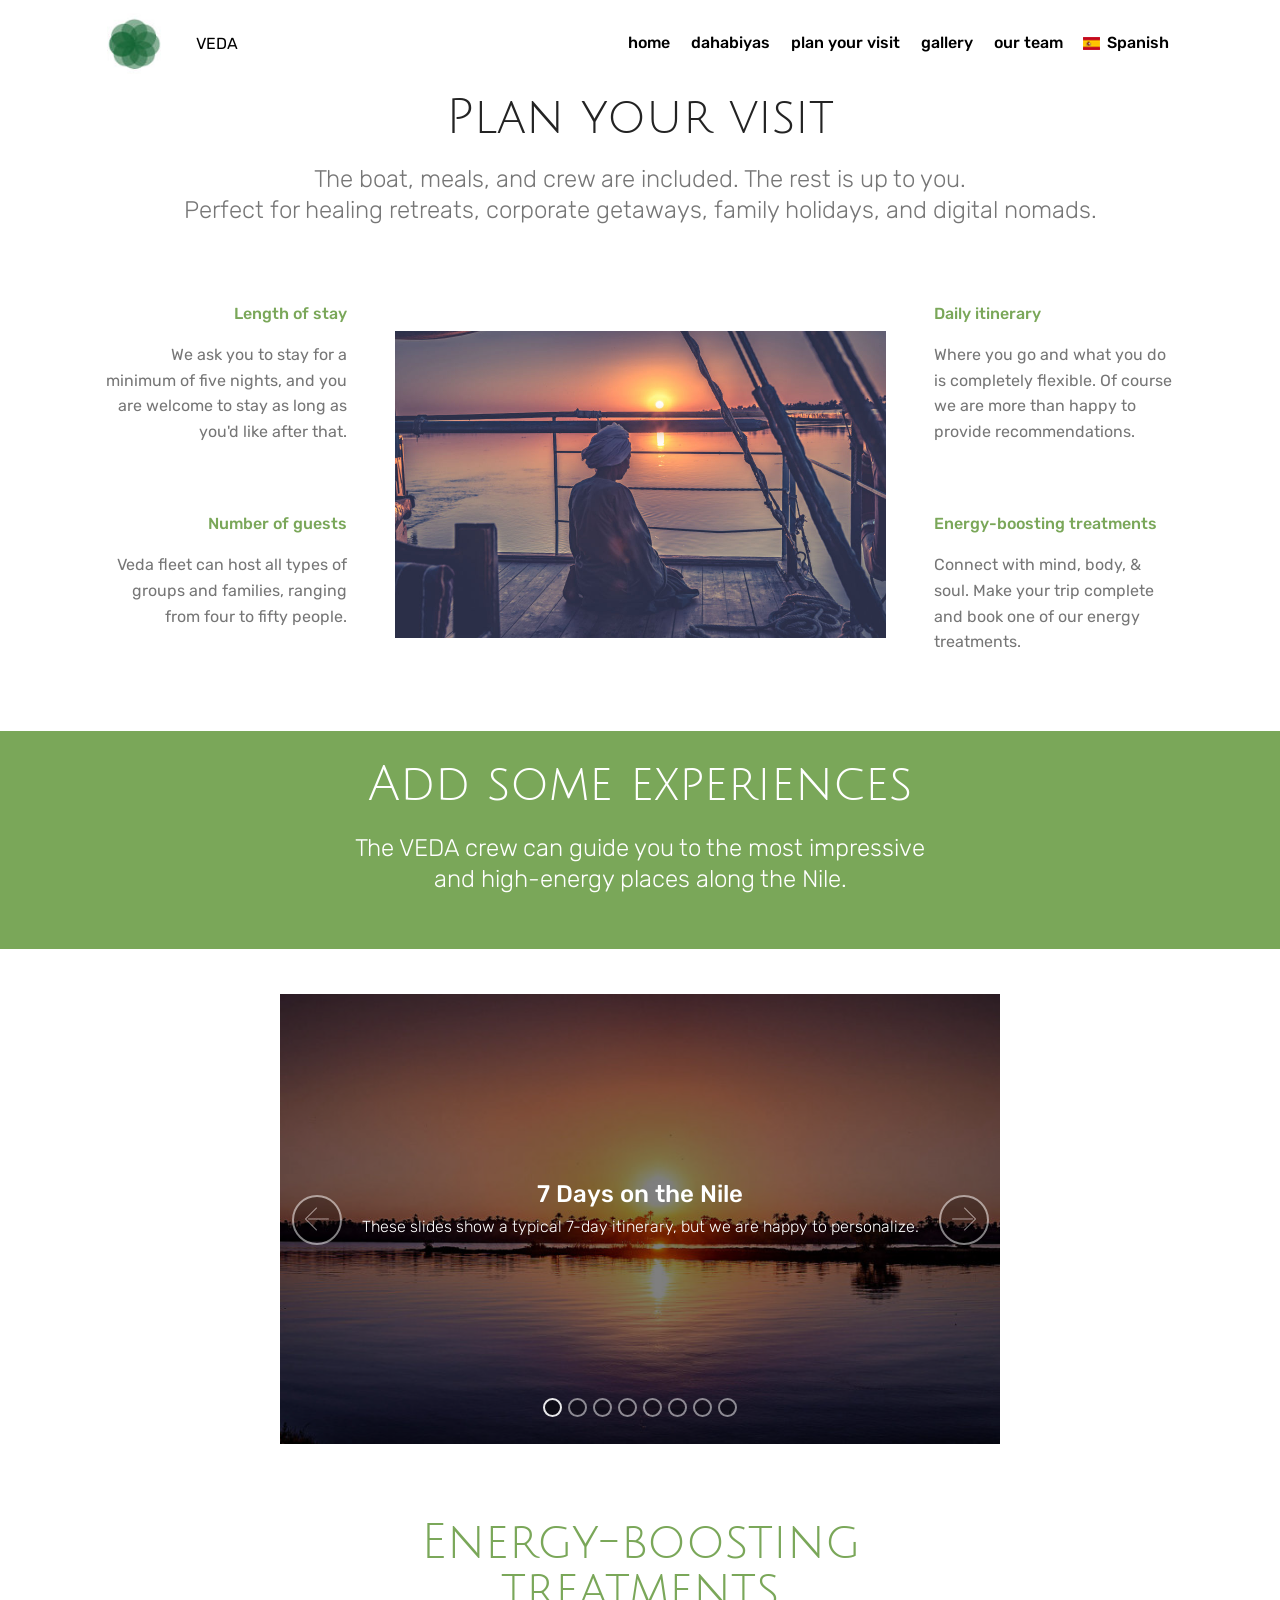
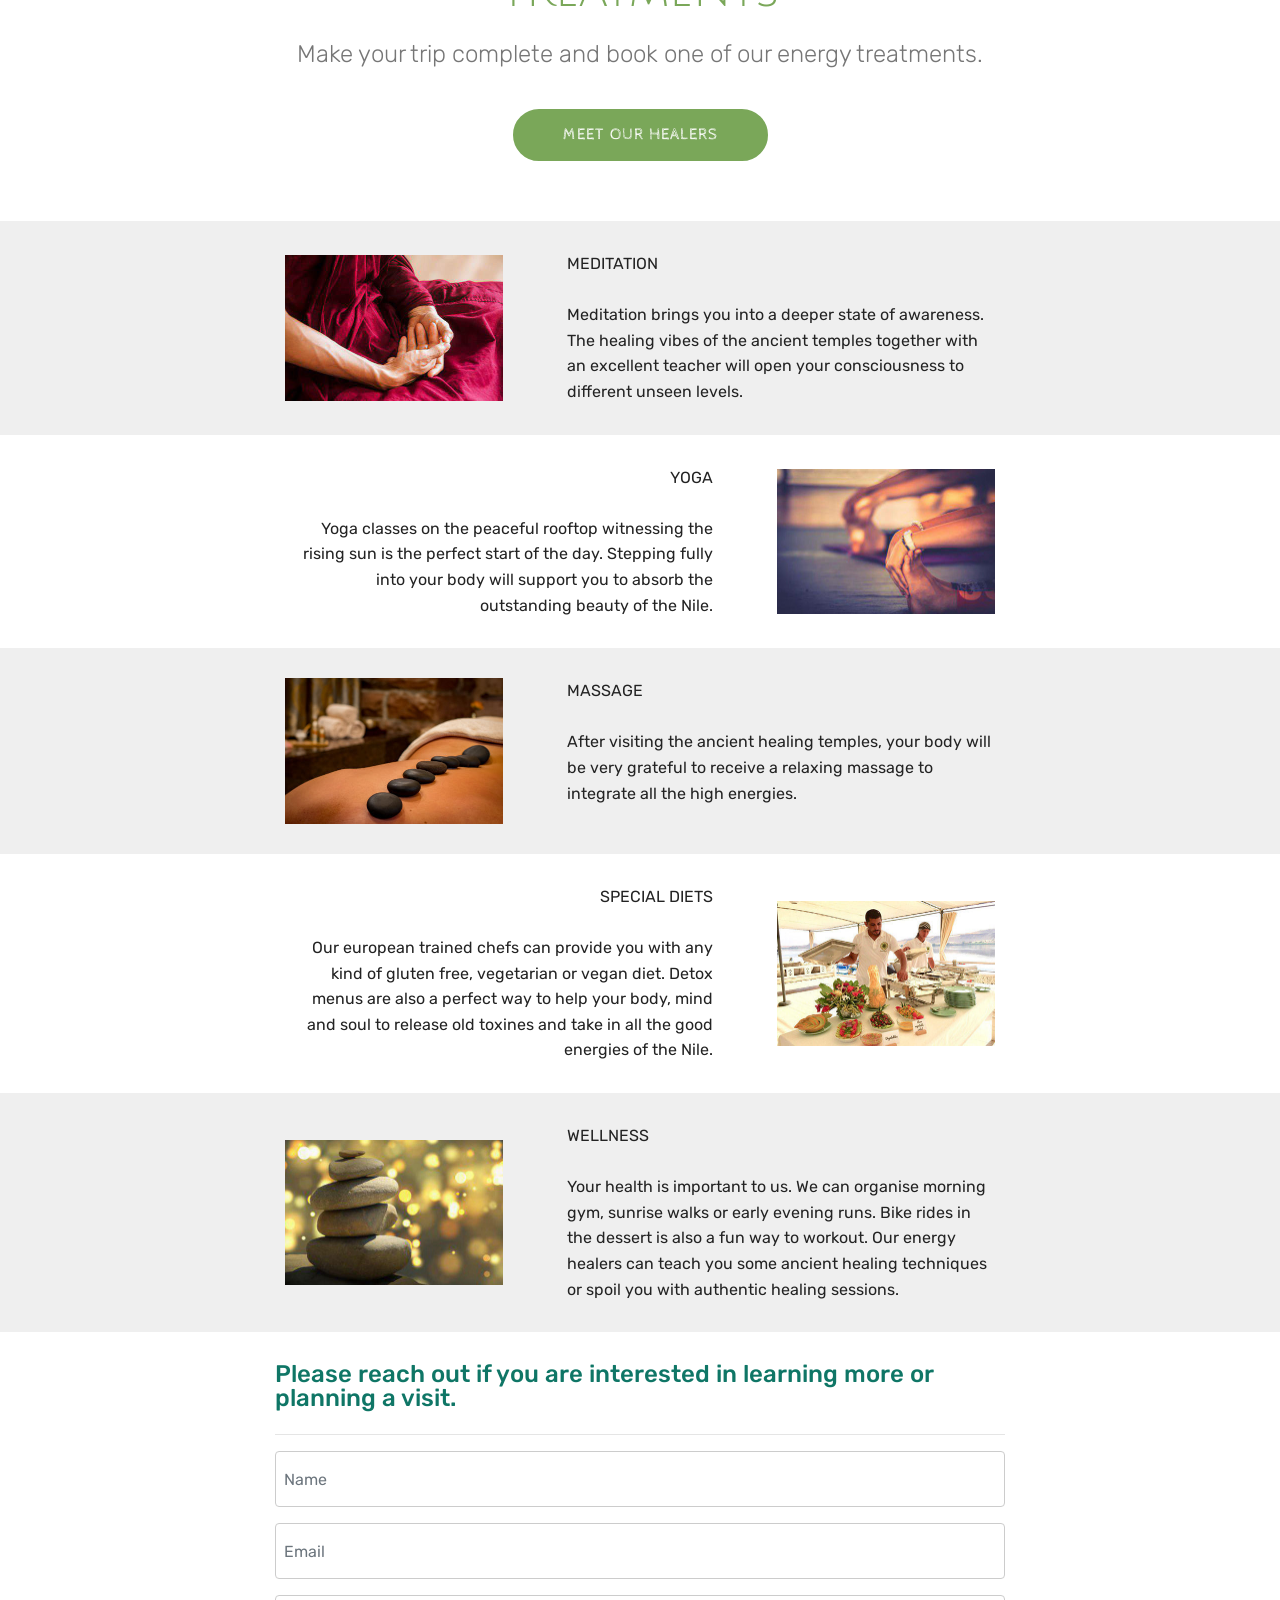
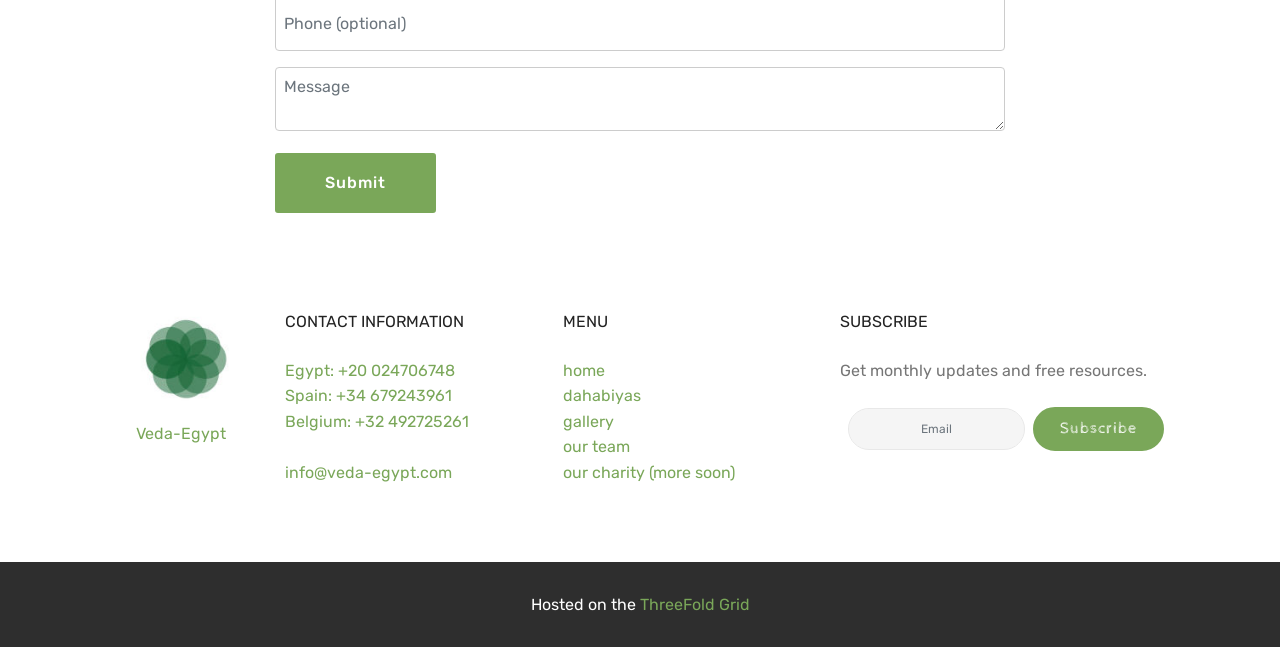
<file: plan-your-visit.html>
<!DOCTYPE html>
<html  >
<head>
  <!-- Site made with Mobirise Website Builder v4.10.7, https://mobirise.com -->
  <meta charset="UTF-8">
  <meta http-equiv="X-UA-Compatible" content="IE=edge">
  <meta name="generator" content="Mobirise v4.10.7, mobirise.com">
  <meta name="viewport" content="width=device-width, initial-scale=1, minimum-scale=1">
  <link rel="shortcut icon" href="assets/images/veda-logo-122x72.jpg" type="image/x-icon">
  <meta name="description" content="Personalize your cruise on the Nile with VEDA">
  
  <title>plan your visit</title>
  <link rel="stylesheet" href="assets/web/assets/mobirise-icons/mobirise-icons.css">
  <link rel="stylesheet" href="assets/tether/tether.min.css">
  <link rel="stylesheet" href="assets/bootstrap/css/bootstrap.min.css">
  <link rel="stylesheet" href="assets/bootstrap/css/bootstrap-grid.min.css">
  <link rel="stylesheet" href="assets/bootstrap/css/bootstrap-reboot.min.css">
  <link rel="stylesheet" href="assets/dropdown/css/style.css">
  <link rel="stylesheet" href="assets/socicon/css/styles.css">
  <link rel="stylesheet" href="assets/formstyler/jquery.formstyler.css">
  <link rel="stylesheet" href="assets/formstyler/jquery.formstyler.theme.css">
  <link rel="stylesheet" href="assets/datepicker/jquery.datetimepicker.min.css">
  <link rel="stylesheet" href="assets/theme/css/style.css">
  <link rel="stylesheet" href="assets/mobirise/css/mbr-additional.css" type="text/css">
  
  
  
</head>
<body>
  <section class="menu cid-rkl2mKBZyn" once="menu" id="menu2-11">

    

    <nav class="navbar navbar-expand beta-menu navbar-dropdown align-items-center navbar-fixed-top navbar-toggleable-sm">
        <button class="navbar-toggler navbar-toggler-right" type="button" data-toggle="collapse" data-target="#navbarSupportedContent" aria-controls="navbarSupportedContent" aria-expanded="false" aria-label="Toggle navigation">
            <div class="hamburger">
                <span></span>
                <span></span>
                <span></span>
                <span></span>
            </div>
        </button>
        <div class="menu-logo">
            <div class="navbar-brand">
                <span class="navbar-logo">
                    <a href="index.html">
                        <img src="assets/images/veda-logo-122x72.jpg" alt="veda-egypt" title="" style="height: 3.8rem;">
                    </a>
                </span>
                <span class="navbar-caption-wrap"><a class="navbar-caption text-black display-7" href="index.html"><span style="font-weight: normal;">
                        VEDA</span></a></span>
            </div>
        </div>
        <div class="collapse navbar-collapse" id="navbarSupportedContent">
            <ul class="navbar-nav nav-dropdown nav-right" data-app-modern-menu="true"><li class="nav-item"><a class="nav-link link text-black display-7" href="index.html">
                        home</a></li><li class="nav-item">
                    <a class="nav-link link text-black display-7" href="dahabiyas.html">
                        dahabiyas</a>
                </li><li class="nav-item"><a class="nav-link link text-black display-7" href="plan-your-visit.html">
                        plan your visit</a></li><li class="nav-item"><a class="nav-link link text-black display-7" href="gallery.html">gallery<br></a></li><li class="nav-item"><a class="nav-link link text-black display-7" href="our-team.html">our team<br></a></li><li class="nav-item"><a class="nav-link link text-black display-7" href="https://www.es.veda-egypt.com/"><span class="flag"><img src="assets/images/spanish.png"><br></span>Spanish</a></li>
                <li class="nav-item"><a class="nav-link link text-black display-7" href="https://mobirise.co"><br><br></a></li></ul>
            
        </div>
    </nav>
</section>

<section class="engine"><a href="https://mobirise.info/v">free html templates</a></section><section class="features12 cid-ruu0eGUAkv" id="features12-4e">
    
    

    

    <div class="container">
        <h2 class="mbr-section-title pb-2 mbr-fonts-style display-2">Plan your visit</h2>
        <h3 class="mbr-section-subtitle pb-3 mbr-fonts-style display-5">The boat, meals, and crew are included. The rest is up to you.<br>Perfect for healing retreats, corporate getaways, family holidays, and digital nomads.</h3>

        <div class="media-container-row pt-5">
            <div class="block-content align-right">
                <div class="card pl-3 pr-3 pb-5">
                    <div class="mbr-card-img-title">
                        
                        <div class="mbr-crt-title">
                            <h4 class="card-title py-2 mbr-crt-title mbr-fonts-style display-7">Length of stay</h4>
                        </div>
                    </div>                

                    <div class="card-box">
                        <p class="mbr-text mbr-section-text mbr-fonts-style display-7">
                            We ask you to stay for a minimum of five nights, and you are welcome to stay as long as you'd like after that.
                        </p>
                    </div>
                </div>

                <div class="card pl-3 pr-3">
                    <div class="mbr-card-img-title">
                        
                        <div class="mbr-crt-title">
                            <h4 class="card-title py-2 mbr-crt-title mbr-fonts-style display-7">Number of guests</h4>
                        </div>
                    </div>
                    <div class="card-box">
                        <p class="mbr-text mbr-section-text mbr-fonts-style display-7">Veda fleet can host all types of groups and families, ranging from four to fifty people.</p>
                    </div>
                </div>
            </div>

            <div class="mbr-figure m-auto" style="width: 50%;">
                <img src="assets/images/copy-of-egypte-veda-242-van-577-982x614.jpg" alt="Mobirise" title="">
            </div>

            <div class="block-content align-left">
                <div class="card pl-3 pr-3 pb-5">
                    <div class="mbr-card-img-title">
                        
                        <div class="mbr-crt-title">
                            <h4 class="card-title py-2 mbr-crt-title mbr-fonts-style display-7">Daily itinerary</h4>
                        </div>
                    </div>                

                    <div class="card-box">
                        <p class="mbr-text mbr-section-text mbr-fonts-style display-7">Where you go and what you do is completely flexible. Of course we are more than happy to provide recommendations.</p>
                    </div>
                </div>

                <div class="card pl-3 pr-3">
                    <div class="mbr-card-img-title">
                        
                        <div class="mbr-crt-title">
                            <h4 class="card-title py-2 mbr-crt-title mbr-fonts-style display-7">Energy-boosting treatments</h4>
                        </div>
                    </div>
                    <div class="card-box">
                        <p class="mbr-text mbr-section-text mbr-fonts-style display-7">Connect with mind, body, &amp; soul. Make your trip complete and book one of our energy treatments.
                        </p>
                    </div>
                </div>
            </div>
        </div>
    </div>
</section>

<section class="mbr-section content5 cid-ruu7x4Sjt7" id="content5-4g">

    

    

    <div class="container">
        <div class="media-container-row">
            <div class="title col-12 col-md-8">
                <h2 class="align-center mbr-bold mbr-white pb-3 mbr-fonts-style display-2"><span style="font-weight: normal;">Add some experiences</span><br></h2>
                <h3 class="mbr-section-subtitle align-center mbr-light mbr-white pb-3 mbr-fonts-style display-5">The VEDA crew can guide you to the most impressive<br>and high-energy places along the Nile.</h3>
                
                
            </div>
        </div>
    </div>
</section>

<section class="carousel slide cid-ruvuUITsRy" data-interval="false" id="slider2-57">

    
    <div class="container content-slider">
        <div class="content-slider-wrap">
            <div><div class="mbr-slider slide carousel" data-pause="true" data-keyboard="false" data-ride="false" data-interval="false"><ol class="carousel-indicators"><li data-app-prevent-settings="" data-target="#slider2-57" class=" active" data-slide-to="0"></li><li data-app-prevent-settings="" data-target="#slider2-57" data-slide-to="1"></li><li data-app-prevent-settings="" data-target="#slider2-57" data-slide-to="2"></li><li data-app-prevent-settings="" data-target="#slider2-57" data-slide-to="3"></li><li data-app-prevent-settings="" data-target="#slider2-57" data-slide-to="4"></li><li data-app-prevent-settings="" data-target="#slider2-57" data-slide-to="5"></li><li data-app-prevent-settings="" data-target="#slider2-57" data-slide-to="6"></li><li data-app-prevent-settings="" data-target="#slider2-57" data-slide-to="7"></li></ol><div class="carousel-inner" role="listbox"><div class="carousel-item slider-fullscreen-image active" data-bg-video-slide="false" style="background-image: url(assets/images/dsc-1797-pano-1280x800-800x500.jpg);"><div class="container container-slide"><div class="image_wrapper"><div class="mbr-overlay"></div><img src="assets/images/dsc-1797-pano-1280x800-800x500.jpg"><div class="carousel-caption justify-content-center"><div class="col-10 align-center"><h2 class="mbr-fonts-style display-5">7 Days on the Nile</h2><p class="lead mbr-text mbr-fonts-style display-7">These slides show a typical 7-day itinerary, but we are happy to personalize.<br></p></div></div></div></div></div><div class="carousel-item slider-fullscreen-image" data-bg-video-slide="false" style="background-image: url(assets/images/aswan-temple-1280x8000.jpg);"><div class="container container-slide"><div class="image_wrapper"><div class="mbr-overlay"></div><img src="assets/images/aswan-temple-1280x8000.jpg"><div class="carousel-caption justify-content-center"><div class="col-10 align-center"><h2 class="mbr-fonts-style display-5">DAY 1: LUXOR</h2><p class="lead mbr-text mbr-fonts-style display-7">Luxor offers one of the most exquisite ancient treasures in the world.<br>The Valley of Kings, the legend temple of Queen Hatshepsut, <br>and Karnak Temple are some of the many jewels to explore in the magic city of Luxor.</p></div></div></div></div></div><div class="carousel-item slider-fullscreen-image" data-bg-video-slide="false" style="background-image: url(assets/images/egypte-veda-490-van-577-2-1280x8001.jpg);"><div class="container container-slide"><div class="image_wrapper"><div class="mbr-overlay"></div><img src="assets/images/egypte-veda-490-van-577-2-1280x8001.jpg"><div class="carousel-caption justify-content-center"><div class="col-10 align-center"><h2 class="mbr-fonts-style display-5">DAY 2: KARNAK - ESNA</h2><p class="lead mbr-text mbr-fonts-style display-7">Esna is a busy little farming town located 55 km south of Luxor, on the west bank of the Nile.<br><br>The Temple of Khnum, located 9 meter below street level, is one of the highlights in Esna. The lively tourist-oriented market in Esna is a perfect place to immerse in real Egyptian vibes.</p></div></div></div></div></div><div class="carousel-item slider-fullscreen-image" data-bg-video-slide="false" style="background-image: url(assets/images/dsc-2186-1280x800-800x500.jpg);"><div class="container container-slide"><div class="image_wrapper"><div class="mbr-overlay"></div><img src="assets/images/dsc-2186-1280x800-800x500.jpg"><div class="carousel-caption justify-content-center"><div class="col-10 align-center"><h2 class="mbr-fonts-style display-5">DAY 3: CROSSING THE LOCK</h2><p class="lead mbr-text mbr-fonts-style display-7">The Esna Lock connects Esna to Aswan.<br><br>In January '96, Egypt opened the Lock. Both sides of have an elevation difference of approximately eight meters.<br><br>Crossing the lock is always a very loud and joyful experience, and it is a scenic photo spot for the Nile travelers.</p></div></div></div></div></div><div class="carousel-item slider-fullscreen-image" data-bg-video-slide="false" style="background-image: url(assets/images/photo-2019-03-23-11.23.56-1280x8002.jpg);"><div class="container container-slide"><div class="image_wrapper"><div class="mbr-overlay"></div><img src="assets/images/photo-2019-03-23-11.23.56-1280x8002.jpg"><div class="carousel-caption justify-content-center"><div class="col-10 align-center"><h2 class="mbr-fonts-style display-5">DAY 4: ESNA - EDFU</h2><p class="lead mbr-text mbr-fonts-style display-7">Catapult yourself back in time. Watch the countryside with little mud brick houses and observe the crops growing on the fertile land of the Nile while sailing between Edfu and Esna.<br><br>These paradisiacal views are ideal to relax, leave your worries behind, and become one with nature.</p></div></div></div></div></div><div class="carousel-item slider-fullscreen-image" data-bg-video-slide="false" style="background-image: url(assets/images/dsc-918-1280x800.jpg);"><div class="container container-slide"><div class="image_wrapper"><div class="mbr-overlay"></div><img src="assets/images/dsc-918-1280x800.jpg"><div class="carousel-caption justify-content-center"><div class="col-10 align-center"><h2 class="mbr-fonts-style display-5">DAY 5: SILSILA</h2><p class="lead mbr-text mbr-fonts-style display-7">During the 18th dynasty, the Egyptians started using sandstone instead of limestones. Gebel el-Silsila became an important stone source for several famous ancient Egyptians temples.<br><br>Next to the extremely powerful energy and old vibes, <br>Silsila is a very serene spot because regular boats can not park there.</p></div></div></div></div></div><div class="carousel-item slider-fullscreen-image" data-bg-video-slide="false" style="background-image: url(assets/images/egypte-veda-248-van-577-2-1280x8003.jpg);"><div class="container container-slide"><div class="image_wrapper"><div class="mbr-overlay"></div><img src="assets/images/egypte-veda-248-van-577-2-1280x8003.jpg"><div class="carousel-caption justify-content-center"><div class="col-10 align-center"><h2 class="mbr-fonts-style display-5">DAY 6: KOM OMBO</h2><p class="lead mbr-text mbr-fonts-style display-7">Kom Ombo is a temple dedicated to the god Sobek (the crocodile god) <br>and Haroeris (the winged god of medicine and one of the oldest incarnations of Horus).<br><br>Crocodiles were worshipped at many cult-sites, &nbsp;from Qasr Qaroun in the Fayoum to Kom Ombo, &nbsp;and were often buried with Pharaohs as it was believed that they would protect them in the afterlife.<br><br>Kom Ombo temple is also known for its wall relieves showing ancient surgical and dental tools.&nbsp;</p></div></div></div></div></div><div class="carousel-item slider-fullscreen-image" data-bg-video-slide="false" style="background-image: url(assets/images/photo-2019-03-21-12.50.06-1280x854.jpg);"><div class="container container-slide"><div class="image_wrapper"><div class="mbr-overlay"></div><img src="assets/images/photo-2019-03-21-12.50.06-1280x854.jpg"><div class="carousel-caption justify-content-center"><div class="col-10 align-center"><h2 class="mbr-fonts-style display-5">DAY 7: ASWAN</h2><p class="lead mbr-text mbr-fonts-style display-7">Aswan’s most sacred temple is Philae. It is considered the most precious of all Egypt’s temples. She sits on an island plopped in the middle of the Nile, only reachable by small motorboat.<br><br>The Ptolemaic (Graeco-Roman) era temple is devoted to Isis, the Goddess of motherhood. Philae is the last ancient temple built in classical Egyptian architectural style.<br><br>The temple was moved from its original location on Philae Island to its new location on Agilkia Island after the flooding of Lake Nasser.</p></div></div></div></div></div></div><a data-app-prevent-settings="" class="carousel-control carousel-control-prev" role="button" data-slide="prev" href="#slider2-57"><span aria-hidden="true" class="mbri-left mbr-iconfont"></span><span class="sr-only">Previous</span></a><a data-app-prevent-settings="" class="carousel-control carousel-control-next" role="button" data-slide="next" href="#slider2-57"><span aria-hidden="true" class="mbri-right mbr-iconfont"></span><span class="sr-only">Next</span></a></div></div> 
        </div>
    </div>
</section>

<section class="mbr-section content4 cid-rx34VpUabs" id="content4-65">

    

    <div class="container">
        <div class="media-container-row">
            <div class="title col-12 col-md-8">
                <h2 class="align-center pb-3 mbr-fonts-style display-2">Energy-boosting treatments</h2>
                <h3 class="mbr-section-subtitle align-center mbr-light mbr-fonts-style display-5">
                    Make your trip complete and book one of our energy treatments.</h3>
                <div class="mbr-section-btn align-center py-4"><a class="btn btn-primary display-4" href="our-team.html#team1-3f">MEET OUR HEALERS</a></div>
            </div>
        </div>
    </div>
</section>

<section class="mbr-section content6 cid-ru9iSCWYln" id="content6-3t">
    
     
    
    <div class="container">
        <div class="media-container-row">
            <div class="col-12 col-md-8">
                <div class="media-container-row">
                    <div class="mbr-figure" style="width: 60%;">
                      <img src="assets/images/photo-2019-04-03-08-27-19-436x291.jpg" alt="Mobirise" title="">  
                    </div>
                    <div class="media-content">
                        <div class="mbr-section-text">
                            <p class="mbr-text mb-0 mbr-fonts-style display-7">MEDITATION<br><br>Meditation brings you into a deeper state of awareness. The healing vibes of the ancient temples together with an excellent teacher will open your consciousness to different unseen levels.<br></p>
                        </div>
                    </div>
                </div>
            </div>
        </div>
    </div>
</section>

<section class="mbr-section content7 cid-ru9iJk1LUp" id="content7-3p">
          
    

    <div class="container">
        <div class="media-container-row">
            <div class="col-12 col-md-8">
                <div class="media-container-row">
                    <div class="media-content">
                        <div class="mbr-section-text">
                            <p class="mbr-text align-right mb-0 mbr-fonts-style display-7">YOGA<br><br>Yoga classes on the peaceful rooftop witnessing the rising sun is the perfect start of the day. Stepping fully into your body will support you to absorb the outstanding beauty of the Nile.<br></p>
                        </div>
                    </div>
                    <div class="mbr-figure" style="width: 60%;">
                     <img src="assets/images/photo-2019-04-03-08-27-18-3-436x291.jpg" alt="Mobirise" title="">  
                    </div>
                </div>
            </div>
        </div>
    </div>
</section>

<section class="mbr-section content6 cid-ru9iNoBgjP" id="content6-3q">
    
     
    
    <div class="container">
        <div class="media-container-row">
            <div class="col-12 col-md-8">
                <div class="media-container-row">
                    <div class="mbr-figure" style="width: 60%;">
                      <img src="assets/images/mbr-3-436x291.jpg" alt="Mobirise" title="">  
                    </div>
                    <div class="media-content">
                        <div class="mbr-section-text">
                            <p class="mbr-text mb-0 mbr-fonts-style display-7">MASSAGE<br><br>After visiting the ancient healing temples, your body will be very grateful to receive a relaxing massage to integrate all the high energies.<br></p>
                        </div>
                    </div>
                </div>
            </div>
        </div>
    </div>
</section>

<section class="mbr-section content7 cid-ru9iOfRdB6" id="content7-3r">
          
    

    <div class="container">
        <div class="media-container-row">
            <div class="col-12 col-md-8">
                <div class="media-container-row">
                    <div class="media-content">
                        <div class="mbr-section-text">
                            <p class="mbr-text align-right mb-0 mbr-fonts-style display-7">SPECIAL DIETS<br><br>Our european trained chefs can provide you with any kind of gluten free, vegetarian or vegan diet. Detox menus are also a perfect way to help your body, mind and soul to release old toxines and take in all the good energies of the Nile.<br></p>
                        </div>
                    </div>
                    <div class="mbr-figure" style="width: 60%;">
                     <img src="assets/images/photo-2019-04-03-08-27-31-436x291.jpg" alt="Mobirise" title="">  
                    </div>
                </div>
            </div>
        </div>
    </div>
</section>

<section class="mbr-section content6 cid-ru9iPPFPV9" id="content6-3s">
    
     
    
    <div class="container">
        <div class="media-container-row">
            <div class="col-12 col-md-8">
                <div class="media-container-row">
                    <div class="mbr-figure" style="width: 60%;">
                      <img src="assets/images/photo-2019-04-03-12-14-26-436x291.jpg" alt="Mobirise" title="">  
                    </div>
                    <div class="media-content">
                        <div class="mbr-section-text">
                            <p class="mbr-text mb-0 mbr-fonts-style display-7">WELLNESS<br><br>Your health is important to us. We can organise morning gym, sunrise walks or early evening runs. Bike rides in the dessert is also a fun way to workout. Our energy healers can teach you some ancient healing techniques or spoil you with authentic healing sessions.<br></p>
                        </div>
                    </div>
                </div>
            </div>
        </div>
    </div>
</section>

<section class="form cid-ru7lf0Wdrc" id="formbuilder-3b">
    
    
    <div class="container">
        <div class="row">
            <div class="col-lg-8 mx-auto mbr-form" data-form-type="formoid">
<!--Formbuilder Form-->
<form action="https://mobirise.com/" method="POST" class="mbr-form form-with-styler" data-form-title="Form Name"><input type="hidden" name="email" data-form-email="true" value="5eagx9Ga8kwAA3vKfXNZUNXYTXORlMCJ69TNWGIMVFH09wLC/cPPdTwjCMgbtZm3JTSI2PEzBYbF5Ol6YA7w6MxqCn325zTtB2gYmjrDZAb6iEI6PyAvQytb+Xrm6wTc">
<div class="form-row">
<div hidden="hidden" data-form-alert="" class="alert alert-success col-12">Thank you for your interest. We will get back to you shortly!</div>
<div hidden="hidden" data-form-alert-danger="" class="alert alert-danger col-12">Oops...! some problem!</div>
</div>
<div class="dragArea form-row">
<div class="col-lg-12 col-md-12 col-sm-12">
<h4 class="mbr-fonts-style display-5">Please reach out if you are interested in learning more or planning a visit.</h4>
</div>
<div class="col-lg-12 col-md-12 col-sm-12">
<hr>
</div>
<div data-for="name" class="col-lg-12 col-md-12 col-sm-12 form-group">
<input type="text" name="name" placeholder="Name" data-form-field="name" class="form-control display-7" required="required" value="" id="name-formbuilder-3b">
</div>
<div data-for="email" class="col-lg-12 col-md-12 col-sm-12 form-group">
<input type="email" name="email" placeholder="Email" data-form-field="email" class="form-control display-7" required="required" value="" id="email-formbuilder-3b">
</div>
<div data-for="phone" class="col-lg-12 col-md-12 col-sm-12 form-group">
<input type="tel" name="phone" placeholder="Phone (optional)" pattern="[0-9]{3}-[0-9]{3}-[0-9]{4}" data-form-field="phone" class="form-control display-7" value="" id="phone-formbuilder-3b">
</div>
<div data-for="message" class="col-lg-12 col-md-12 col-sm-12 form-group">
<textarea name="message" placeholder="Message" data-form-field="message" class="form-control display-7" required="required" id="message-formbuilder-3b"></textarea>
</div>
<div class="col-auto"><button type="submit" class="btn btn-primary display-7">Submit</button></div>
</div>
</form><!--Formbuilder Form-->
</div>
        </div>
    </div>
</section>

<section class="footer3 cid-ruC5JgeHJr" id="footer3-5g">

    

    

    <div class="container">
        <div class="media-container-row content">
            <div class="col-md-2 col-sm-4">
                <div class="mb-3 img-logo">
                    <a href="index.html">
                         <img src="assets/images/veda-logo-192x113.jpg" alt="Mobirise" title="">
                    </a>
                </div>
                <p class="mbr-fonts-style foot-logo display-7"><a href="index.html">&nbsp; &nbsp; &nbsp; &nbsp; &nbsp;Veda-Egypt</a></p>
            </div>
            <div class="col-md-3 col-sm-4">
                <p class="mb-4 mbr-fonts-style foot-title display-7">CONTACT INFORMATION</p>
                <p class="mbr-text mbr-links-column mbr-fonts-style display-7">Egypt: +20 024706748<br>Spain: +34 679243961<br>Belgium:&nbsp;+32 492725261<br><br>info@veda-egypt.com<br></p>
            </div>
            <div class="col-md-3 col-sm-4">
                <p class="mb-4 mbr-fonts-style foot-title display-7">MENU</p>
                <p class="mbr-text mbr-fonts-style mbr-links-column display-7"><a href="index.html">home</a><br><a href="dahabiyas.html">dahabiyas</a><br><a href="gallery.html">gallery</a><br><a href="our-team.html">our team</a><br><a href="veda-kids.html">our charity&nbsp;(more soon)</a><br></p>
            </div>
            <div class="col-md-4 col-sm-12">
                <p class="mb-4 mbr-fonts-style foot-title display-7">
                    SUBSCRIBE
                </p>
                <p class="mbr-text form-text mbr-fonts-style display-7">
                    Get monthly updates and free resources.
                </p>
                <div class="media-container-column" data-form-type="formoid">
                    <!---Formbuilder Form--->
                    <form action="https://mobirise.com/" method="POST" class="mbr-form form-with-styler" data-form-title="Mobirise Form"><input type="hidden" name="email" data-form-email="true" value="2sY2RM5LhqLvkfEFR2Qrdk1l6+9dkNx2+ZXM9PyJjG/AEEQHRt+uI6UBDNG1F50lXV2r69f2RafGppQzIL2yVKIr6GPUvlWXhItGvJBf8Jx2FUwMTmRQ/2NTs4SCSgDt">
                        <div class="row form-inline justify-content-center">
                            <div hidden="hidden" data-form-alert="" class="alert alert-success col-12">Thanks for filling out the form!</div>
                            <div hidden="hidden" data-form-alert-danger="" class="alert alert-danger col-12">
                            </div>
                        </div>
                        <div class="dragArea row form-inline justify-content-center">
                            <div class="col-auto form-group " data-for="email">
                                <input type="email" name="email" placeholder="Email" data-form-field="Email" required="required" class="form-control input-sm input-inverse my-2 display-7" id="email-footer3-5g">
                            </div>
                            <div class="col-auto input-group-btn  m-2"><button type="submit" class="btn btn-primary m-0 display-4">Subscribe</button></div>
                        </div>
                    </form><!---Formbuilder Form--->
                </div>

            </div>
        </div>
        
    </div>
</section>

<section once="footers" class="cid-ruiJcE4sSw" id="footer6-3x">

    

    

    <div class="container">
        <div class="media-container-row align-center mbr-white">
            <div class="col-12">
                <p class="mbr-text mb-0 mbr-fonts-style display-7">
                    Hosted on the <a href="https://threefold.io" target="_blank">ThreeFold Grid</a></p>
            </div>
        </div>
    </div>
</section>


  <script src="assets/web/assets/jquery/jquery.min.js"></script>
  <script src="assets/popper/popper.min.js"></script>
  <script src="assets/tether/tether.min.js"></script>
  <script src="assets/bootstrap/js/bootstrap.min.js"></script>
  <script src="assets/smoothscroll/smooth-scroll.js"></script>
  <script src="assets/dropdown/js/nav-dropdown.js"></script>
  <script src="assets/dropdown/js/navbar-dropdown.js"></script>
  <script src="assets/touchswipe/jquery.touch-swipe.min.js"></script>
  <script src="assets/ytplayer/jquery.mb.ytplayer.min.js"></script>
  <script src="assets/vimeoplayer/jquery.mb.vimeo_player.js"></script>
  <script src="assets/bootstrapcarouselswipe/bootstrap-carousel-swipe.js"></script>
  <script src="assets/formstyler/jquery.formstyler.js"></script>
  <script src="assets/formstyler/jquery.formstyler.min.js"></script>
  <script src="assets/datepicker/jquery.datetimepicker.full.js"></script>
  <script src="assets/theme/js/script.js"></script>
  <script src="assets/slidervideo/script.js"></script>
  <script src="assets/formoid/formoid.min.js"></script>
  
  
</body>
</html>
</file>
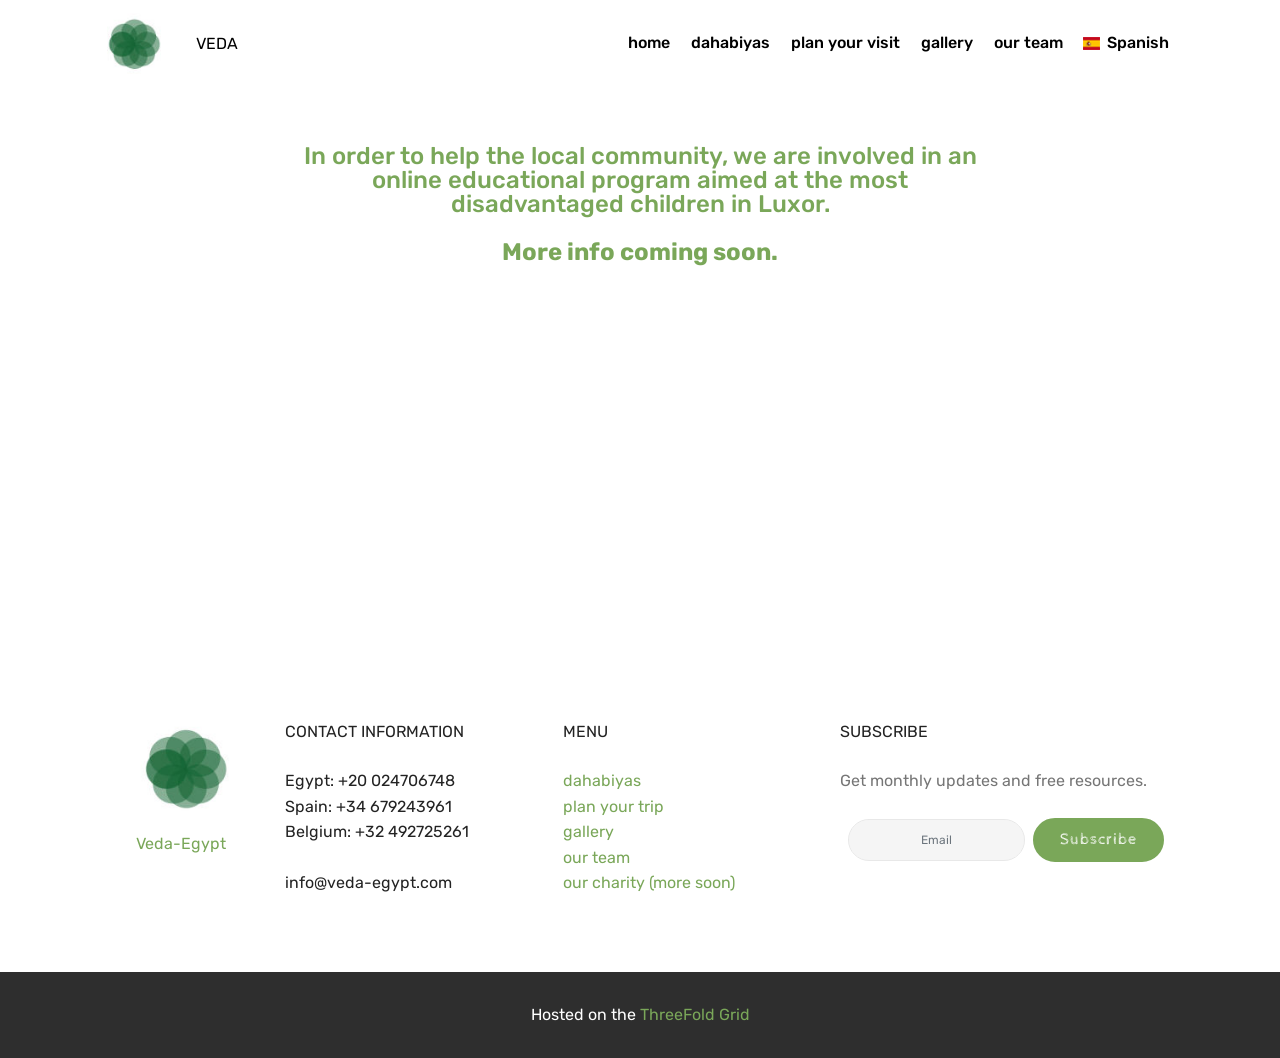
<file: veda-kids.html>
<!DOCTYPE html>
<html  >
<head>
  <!-- Site made with Mobirise Website Builder v4.10.7, https://mobirise.com -->
  <meta charset="UTF-8">
  <meta http-equiv="X-UA-Compatible" content="IE=edge">
  <meta name="generator" content="Mobirise v4.10.7, mobirise.com">
  <meta name="viewport" content="width=device-width, initial-scale=1, minimum-scale=1">
  <link rel="shortcut icon" href="assets/images/veda-logo-122x72.jpg" type="image/x-icon">
  <meta name="description" content="The VEDA Charity">
  
  <title>our charity</title>
  <link rel="stylesheet" href="assets/web/assets/mobirise-icons/mobirise-icons.css">
  <link rel="stylesheet" href="assets/tether/tether.min.css">
  <link rel="stylesheet" href="assets/bootstrap/css/bootstrap.min.css">
  <link rel="stylesheet" href="assets/bootstrap/css/bootstrap-grid.min.css">
  <link rel="stylesheet" href="assets/bootstrap/css/bootstrap-reboot.min.css">
  <link rel="stylesheet" href="assets/dropdown/css/style.css">
  <link rel="stylesheet" href="assets/socicon/css/styles.css">
  <link rel="stylesheet" href="assets/theme/css/style.css">
  <link rel="stylesheet" href="assets/mobirise/css/mbr-additional.css" type="text/css">
  
  
  
</head>
<body>
  <section class="menu cid-rkl2mKBZyn" once="menu" id="menu2-37">

    

    <nav class="navbar navbar-expand beta-menu navbar-dropdown align-items-center navbar-fixed-top navbar-toggleable-sm">
        <button class="navbar-toggler navbar-toggler-right" type="button" data-toggle="collapse" data-target="#navbarSupportedContent" aria-controls="navbarSupportedContent" aria-expanded="false" aria-label="Toggle navigation">
            <div class="hamburger">
                <span></span>
                <span></span>
                <span></span>
                <span></span>
            </div>
        </button>
        <div class="menu-logo">
            <div class="navbar-brand">
                <span class="navbar-logo">
                    <a href="index.html">
                        <img src="assets/images/veda-logo-122x72.jpg" alt="veda-egypt" title="" style="height: 3.8rem;">
                    </a>
                </span>
                <span class="navbar-caption-wrap"><a class="navbar-caption text-black display-7" href="index.html"><span style="font-weight: normal;">
                        VEDA</span></a></span>
            </div>
        </div>
        <div class="collapse navbar-collapse" id="navbarSupportedContent">
            <ul class="navbar-nav nav-dropdown nav-right" data-app-modern-menu="true"><li class="nav-item"><a class="nav-link link text-black display-7" href="index.html">
                        home</a></li><li class="nav-item">
                    <a class="nav-link link text-black display-7" href="dahabiyas.html">
                        dahabiyas</a>
                </li><li class="nav-item"><a class="nav-link link text-black display-7" href="plan-your-visit.html">
                        plan your visit</a></li><li class="nav-item"><a class="nav-link link text-black display-7" href="gallery.html">gallery<br></a></li><li class="nav-item"><a class="nav-link link text-black display-7" href="our-team.html">our team<br></a></li><li class="nav-item"><a class="nav-link link text-black display-7" href="https://www.es.veda-egypt.com/"><span class="flag"><img src="assets/images/spanish.png"><br></span>Spanish</a></li>
                <li class="nav-item"><a class="nav-link link text-black display-7" href="https://mobirise.co"><br><br></a></li></ul>
            
        </div>
    </nav>
</section>

<section class="engine"><a href="https://mobirise.info/a">online site builder</a></section><section class="mbr-section content4 cid-rmSjU3hQTA" id="content4-39">

    

    <div class="container">
        <div class="media-container-row">
            <div class="title col-12 col-md-8">
                <h2 class="align-center pb-3 mbr-fonts-style display-5"><br>In order to help the local community, we are involved in an online educational program aimed at the most disadvantaged children in Luxor.<br><br><strong>More info coming soon.</strong><br><br><br><br><br><br><br><br><br><br><br><br><br><br></h2>
                
                
            </div>
        </div>
    </div>
</section>

<section class="footer3 cid-ruC5TTrYRc" id="footer3-5j">

    

    

    <div class="container">
        <div class="media-container-row content">
            <div class="col-md-2 col-sm-4">
                <div class="mb-3 img-logo">
                    <a href="index.html">
                         <img src="assets/images/veda-logo-192x113.jpg" alt="Mobirise" title="">
                    </a>
                </div>
                <p class="mbr-fonts-style foot-logo display-7"><a href="index.html">&nbsp; &nbsp; &nbsp; &nbsp; &nbsp;Veda-Egypt</a></p>
            </div>
            <div class="col-md-3 col-sm-4">
                <p class="mb-4 mbr-fonts-style foot-title display-7">CONTACT INFORMATION</p>
                <p class="mbr-text mbr-links-column mbr-fonts-style display-7">Egypt: +20 024706748<br>Spain: +34 679243961<br>Belgium:&nbsp;+32 492725261<br><br>info@veda-egypt.com<br></p>
            </div>
            <div class="col-md-3 col-sm-4">
                <p class="mb-4 mbr-fonts-style foot-title display-7">MENU</p>
                <p class="mbr-text mbr-fonts-style mbr-links-column display-7"><a href="dahabiyas.html">dahabiyas</a><br><a href="plan-your-visit.html">plan your trip</a><br><a href="gallery.html">gallery</a><br><a href="our-team.html">our team</a><br><a href="veda-kids.html">our charity&nbsp;(more soon)</a><br></p>
            </div>
            <div class="col-md-4 col-sm-12">
                <p class="mb-4 mbr-fonts-style foot-title display-7">
                    SUBSCRIBE
                </p>
                <p class="mbr-text form-text mbr-fonts-style display-7">
                    Get monthly updates and free resources.
                </p>
                <div class="media-container-column" data-form-type="formoid">
                    <!---Formbuilder Form--->
                    <form action="https://mobirise.com/" method="POST" class="mbr-form form-with-styler" data-form-title="Mobirise Form"><input type="hidden" name="email" data-form-email="true" value="lybTk21vbFE5JCsuZ5Jm937GTfuZFTytmxMwU158Qh9idnoKjKGp+zc3xmMPE+cPlH9b3bffg7G0o3hZ8d4GLmGDDhpoaBCQT9QyHJBhZwSlFfVl+1O+B2I2Q5na80AN">
                        <div class="row form-inline justify-content-center">
                            <div hidden="hidden" data-form-alert="" class="alert alert-success col-12">Thanks for filling out the form!</div>
                            <div hidden="hidden" data-form-alert-danger="" class="alert alert-danger col-12">
                            </div>
                        </div>
                        <div class="dragArea row form-inline justify-content-center">
                            <div class="col-auto form-group " data-for="email">
                                <input type="email" name="email" placeholder="Email" data-form-field="Email" required="required" class="form-control input-sm input-inverse my-2 display-7" id="email-footer3-5j">
                            </div>
                            <div class="col-auto input-group-btn  m-2"><button type="submit" class="btn btn-primary m-0 display-4">Subscribe</button></div>
                        </div>
                    </form><!---Formbuilder Form--->
                </div>

            </div>
        </div>
        
    </div>
</section>

<section once="footers" class="cid-ruC5YT4utq" id="footer6-5k">

    

    

    <div class="container">
        <div class="media-container-row align-center mbr-white">
            <div class="col-12">
                <p class="mbr-text mb-0 mbr-fonts-style display-7">
                    Hosted on the <a href="https://threefold.io" target="_blank">ThreeFold Grid</a></p>
            </div>
        </div>
    </div>
</section>


  <script src="assets/web/assets/jquery/jquery.min.js"></script>
  <script src="assets/popper/popper.min.js"></script>
  <script src="assets/tether/tether.min.js"></script>
  <script src="assets/bootstrap/js/bootstrap.min.js"></script>
  <script src="assets/smoothscroll/smooth-scroll.js"></script>
  <script src="assets/dropdown/js/nav-dropdown.js"></script>
  <script src="assets/dropdown/js/navbar-dropdown.js"></script>
  <script src="assets/touchswipe/jquery.touch-swipe.min.js"></script>
  <script src="assets/theme/js/script.js"></script>
  <script src="assets/formoid/formoid.min.js"></script>
  
  
</body>
</html>
</file>
<file: assets/web/assets/mobirise-icons/mobirise-icons.css>
@font-face {
  font-family: 'MobiriseIcons';
  src:  url('mobirise-icons.eot?spat4u');
  src:  url('mobirise-icons.eot?spat4u#iefix') format('embedded-opentype'),
    url('mobirise-icons.ttf?spat4u') format('truetype'),
    url('mobirise-icons.woff?spat4u') format('woff'),
    url('mobirise-icons.svg?spat4u#MobiriseIcons') format('svg');
  font-weight: normal;
  font-style: normal;
}

[class^="mbri-"], [class*=" mbri-"] {
  /* use !important to prevent issues with browser extensions that change fonts */
  font-family: MobiriseIcons !important;
  speak: none;
  font-style: normal;
  font-weight: normal;
  font-variant: normal;
  text-transform: none;
  line-height: 1;

  /* Better Font Rendering =========== */
  -webkit-font-smoothing: antialiased;
  -moz-osx-font-smoothing: grayscale;
}

.mbri-add-submenu:before {
  content: "\e900";
}
.mbri-alert:before {
  content: "\e901";
}
.mbri-align-center:before {
  content: "\e902";
}
.mbri-align-justify:before {
  content: "\e903";
}
.mbri-align-left:before {
  content: "\e904";
}
.mbri-align-right:before {
  content: "\e905";
}
.mbri-android:before {
  content: "\e906";
}
.mbri-apple:before {
  content: "\e907";
}
.mbri-arrow-down:before {
  content: "\e908";
}
.mbri-arrow-next:before {
  content: "\e909";
}
.mbri-arrow-prev:before {
  content: "\e90a";
}
.mbri-arrow-up:before {
  content: "\e90b";
}
.mbri-bold:before {
  content: "\e90c";
}
.mbri-bookmark:before {
  content: "\e90d";
}
.mbri-bootstrap:before {
  content: "\e90e";
}
.mbri-briefcase:before {
  content: "\e90f";
}
.mbri-browse:before {
  content: "\e910";
}
.mbri-bulleted-list:before {
  content: "\e911";
}
.mbri-calendar:before {
  content: "\e912";
}
.mbri-camera:before {
  content: "\e913";
}
.mbri-cart-add:before {
  content: "\e914";
}
.mbri-cart-full:before {
  content: "\e915";
}
.mbri-cash:before {
  content: "\e916";
}
.mbri-change-style:before {
  content: "\e917";
}
.mbri-chat:before {
  content: "\e918";
}
.mbri-clock:before {
  content: "\e919";
}
.mbri-close:before {
  content: "\e91a";
}
.mbri-cloud:before {
  content: "\e91b";
}
.mbri-code:before {
  content: "\e91c";
}
.mbri-contact-form:before {
  content: "\e91d";
}
.mbri-credit-card:before {
  content: "\e91e";
}
.mbri-cursor-click:before {
  content: "\e91f";
}
.mbri-cust-feedback:before {
  content: "\e920";
}
.mbri-database:before {
  content: "\e921";
}
.mbri-delivery:before {
  content: "\e922";
}
.mbri-desktop:before {
  content: "\e923";
}
.mbri-devices:before {
  content: "\e924";
}
.mbri-down:before {
  content: "\e925";
}
.mbri-download:before {
  content: "\e989";
}
.mbri-drag-n-drop:before {
  content: "\e927";
}
.mbri-drag-n-drop2:before {
  content: "\e928";
}
.mbri-edit:before {
  content: "\e929";
}
.mbri-edit2:before {
  content: "\e92a";
}
.mbri-error:before {
  content: "\e92b";
}
.mbri-extension:before {
  content: "\e92c";
}
.mbri-features:before {
  content: "\e92d";
}
.mbri-file:before {
  content: "\e92e";
}
.mbri-flag:before {
  content: "\e92f";
}
.mbri-folder:before {
  content: "\e930";
}
.mbri-gift:before {
  content: "\e931";
}
.mbri-github:before {
  content: "\e932";
}
.mbri-globe:before {
  content: "\e933";
}
.mbri-globe-2:before {
  content: "\e934";
}
.mbri-growing-chart:before {
  content: "\e935";
}
.mbri-hearth:before {
  content: "\e936";
}
.mbri-help:before {
  content: "\e937";
}
.mbri-home:before {
  content: "\e938";
}
.mbri-hot-cup:before {
  content: "\e939";
}
.mbri-idea:before {
  content: "\e93a";
}
.mbri-image-gallery:before {
  content: "\e93b";
}
.mbri-image-slider:before {
  content: "\e93c";
}
.mbri-info:before {
  content: "\e93d";
}
.mbri-italic:before {
  content: "\e93e";
}
.mbri-key:before {
  content: "\e93f";
}
.mbri-laptop:before {
  content: "\e940";
}
.mbri-layers:before {
  content: "\e941";
}
.mbri-left-right:before {
  content: "\e942";
}
.mbri-left:before {
  content: "\e943";
}
.mbri-letter:before {
  content: "\e944";
}
.mbri-like:before {
  content: "\e945";
}
.mbri-link:before {
  content: "\e946";
}
.mbri-lock:before {
  content: "\e947";
}
.mbri-login:before {
  content: "\e948";
}
.mbri-logout:before {
  content: "\e949";
}
.mbri-magic-stick:before {
  content: "\e94a";
}
.mbri-map-pin:before {
  content: "\e94b";
}
.mbri-menu:before {
  content: "\e94c";
}
.mbri-mobile:before {
  content: "\e94d";
}
.mbri-mobile2:before {
  content: "\e94e";
}
.mbri-mobirise:before {
  content: "\e94f";
}
.mbri-more-horizontal:before {
  content: "\e950";
}
.mbri-more-vertical:before {
  content: "\e951";
}
.mbri-music:before {
  content: "\e952";
}
.mbri-new-file:before {
  content: "\e953";
}
.mbri-numbered-list:before {
  content: "\e954";
}
.mbri-opened-folder:before {
  content: "\e955";
}
.mbri-pages:before {
  content: "\e956";
}
.mbri-paper-plane:before {
  content: "\e957";
}
.mbri-paperclip:before {
  content: "\e958";
}
.mbri-photo:before {
  content: "\e959";
}
.mbri-photos:before {
  content: "\e95a";
}
.mbri-pin:before {
  content: "\e95b";
}
.mbri-play:before {
  content: "\e95c";
}
.mbri-plus:before {
  content: "\e95d";
}
.mbri-preview:before {
  content: "\e95e";
}
.mbri-print:before {
  content: "\e95f";
}
.mbri-protect:before {
  content: "\e960";
}
.mbri-question:before {
  content: "\e961";
}
.mbri-quote-left:before {
  content: "\e962";
}
.mbri-quote-right:before {
  content: "\e963";
}
.mbri-refresh:before {
  content: "\e964";
}
.mbri-responsive:before {
  content: "\e965";
}
.mbri-right:before {
  content: "\e966";
}
.mbri-rocket:before {
  content: "\e967";
}
.mbri-sad-face:before {
  content: "\e968";
}
.mbri-sale:before {
  content: "\e969";
}
.mbri-save:before {
  content: "\e96a";
}
.mbri-search:before {
  content: "\e96b";
}
.mbri-setting:before {
  content: "\e96c";
}
.mbri-setting2:before {
  content: "\e96d";
}
.mbri-setting3:before {
  content: "\e96e";
}
.mbri-share:before {
  content: "\e96f";
}
.mbri-shopping-bag:before {
  content: "\e970";
}
.mbri-shopping-basket:before {
  content: "\e971";
}
.mbri-shopping-cart:before {
  content: "\e972";
}
.mbri-sites:before {
  content: "\e973";
}
.mbri-smile-face:before {
  content: "\e974";
}
.mbri-speed:before {
  content: "\e975";
}
.mbri-star:before {
  content: "\e976";
}
.mbri-success:before {
  content: "\e977";
}
.mbri-sun:before {
  content: "\e978";
}
.mbri-sun2:before {
  content: "\e979";
}
.mbri-tablet:before {
  content: "\e97a";
}
.mbri-tablet-vertical:before {
  content: "\e97b";
}
.mbri-target:before {
  content: "\e97c";
}
.mbri-timer:before {
  content: "\e97d";
}
.mbri-to-ftp:before {
  content: "\e97e";
}
.mbri-to-local-drive:before {
  content: "\e97f";
}
.mbri-touch-swipe:before {
  content: "\e980";
}
.mbri-touch:before {
  content: "\e981";
}
.mbri-trash:before {
  content: "\e982";
}
.mbri-underline:before {
  content: "\e983";
}
.mbri-unlink:before {
  content: "\e984";
}
.mbri-unlock:before {
  content: "\e985";
}
.mbri-up-down:before {
  content: "\e986";
}
.mbri-up:before {
  content: "\e987";
}
.mbri-update:before {
  content: "\e988";
}
.mbri-upload:before {
 content: "\e926"; 
}
.mbri-user:before {
  content: "\e98a";
}
.mbri-user2:before {
  content: "\e98b";
}
.mbri-users:before {
  content: "\e98c";
}
.mbri-video:before {
  content: "\e98d";
}
.mbri-video-play:before {
  content: "\e98e";
}
.mbri-watch:before {
  content: "\e98f";
}
.mbri-website-theme:before {
  content: "\e990";
}
.mbri-wifi:before {
  content: "\e991";
}
.mbri-windows:before {
  content: "\e992";
}
.mbri-zoom-out:before {
  content: "\e993";
}
.mbri-redo:before {
  content: "\e994";
}
.mbri-undo:before {
  content: "\e995";
}
</file>
<file: assets/dropdown/css/style.css>
.navbar-dropdown {
  left: 0;
  padding: 0;
  position: absolute;
  right: 0;
  top: 0;
  transition: all 0.45s ease;
  z-index: 1030;
  background: #282828; }
  .navbar-dropdown .navbar-logo {
    margin-right: 0.8rem;
    transition: margin 0.3s ease-in-out;
    vertical-align: middle; }
    .navbar-dropdown .navbar-logo img {
      height: 3.125rem;
      transition: all 0.3s ease-in-out; }
    .navbar-dropdown .navbar-logo.mbr-iconfont {
      font-size: 3.125rem;
      line-height: 3.125rem; }
  .navbar-dropdown .navbar-caption {
    font-weight: 700;
    white-space: normal;
    vertical-align: -4px;
    line-height: 3.125rem !important; }
    .navbar-dropdown .navbar-caption, .navbar-dropdown .navbar-caption:hover {
      color: inherit;
      text-decoration: none; }
  .navbar-dropdown .mbr-iconfont + .navbar-caption {
    vertical-align: -1px; }
  .navbar-dropdown.navbar-fixed-top {
    position: fixed; }
  .navbar-dropdown .navbar-brand span {
    vertical-align: -4px; }
  .navbar-dropdown.bg-color.transparent {
    background: none; }
  .navbar-dropdown.navbar-short .navbar-brand {
    padding: 0.625rem 0; }
    .navbar-dropdown.navbar-short .navbar-brand span {
      vertical-align: -1px; }
  .navbar-dropdown.navbar-short .navbar-caption {
    line-height: 2.375rem !important;
    vertical-align: -2px; }
  .navbar-dropdown.navbar-short .navbar-logo {
    margin-right: 0.5rem; }
    .navbar-dropdown.navbar-short .navbar-logo img {
      height: 2.375rem; }
    .navbar-dropdown.navbar-short .navbar-logo.mbr-iconfont {
      font-size: 2.375rem;
      line-height: 2.375rem; }
  .navbar-dropdown.navbar-short .mbr-table-cell {
    height: 3.625rem; }
  .navbar-dropdown .navbar-close {
    left: 0.6875rem;
    position: fixed;
    top: 0.75rem;
    z-index: 1000; }
  .navbar-dropdown .hamburger-icon {
    content: "";
    display: inline-block;
    vertical-align: middle;
    width: 16px;
    -webkit-box-shadow: 0 -6px 0 1px #282828,0 0 0 1px #282828,0 6px 0 1px #282828;
    -moz-box-shadow: 0 -6px 0 1px #282828,0 0 0 1px #282828,0 6px 0 1px #282828;
    box-shadow: 0 -6px 0 1px #282828,0 0 0 1px #282828,0 6px 0 1px #282828; }

.dropdown-menu .dropdown-toggle[data-toggle="dropdown-submenu"]::after {
  border-bottom: 0.35em solid transparent;
  border-left: 0.35em solid;
  border-right: 0;
  border-top: 0.35em solid transparent;
  margin-left: 0.3rem; }

.dropdown-menu .dropdown-item:focus {
  outline: 0; }

.nav-dropdown {
  font-size: 0.75rem;
  font-weight: 500;
  height: auto !important; }
  .nav-dropdown .nav-btn {
    padding-left: 1rem; }
  .nav-dropdown .link {
    margin: .667em 1.667em;
    font-weight: 500;
    padding: 0;
    transition: color .2s ease-in-out; }
    .nav-dropdown .link.dropdown-toggle {
      margin-right: 2.583em; }
      .nav-dropdown .link.dropdown-toggle::after {
        margin-left: .25rem;
        border-top: 0.35em solid;
        border-right: 0.35em solid transparent;
        border-left: 0.35em solid transparent;
        border-bottom: 0; }
      .nav-dropdown .link.dropdown-toggle[aria-expanded="true"] {
        margin: 0;
        padding: 0.667em 3.263em  0.667em 1.667em; }
  .nav-dropdown .link::after,
  .nav-dropdown .dropdown-item::after {
    color: inherit; }
  .nav-dropdown .btn {
    font-size: 0.75rem;
    font-weight: 700;
    letter-spacing: 0;
    margin-bottom: 0;
    padding-left: 1.25rem;
    padding-right: 1.25rem; }
  .nav-dropdown .dropdown-menu {
    border-radius: 0;
    border: 0;
    left: 0;
    margin: 0;
    padding-bottom: 1.25rem;
    padding-top: 1.25rem;
    position: relative; }
  .nav-dropdown .dropdown-submenu {
    margin-left: 0.125rem;
    top: 0; }
  .nav-dropdown .dropdown-item {
    font-weight: 500;
    line-height: 2;
    padding: 0.3846em 4.615em 0.3846em 1.5385em;
    position: relative;
    transition: color .2s ease-in-out, background-color .2s ease-in-out; }
    .nav-dropdown .dropdown-item::after {
      margin-top: -0.3077em;
      position: absolute;
      right: 1.1538em;
      top: 50%; }
    .nav-dropdown .dropdown-item:focus, .nav-dropdown .dropdown-item:hover {
      background: none; }

@media (max-width: 767px) {
  .nav-dropdown.navbar-toggleable-sm {
    bottom: 0;
    display: none;
    left: 0;
    overflow-x: hidden;
    position: fixed;
    top: 0;
    transform: translateX(-100%);
    -ms-transform: translateX(-100%);
    -webkit-transform: translateX(-100%);
    width: 18.75rem;
    z-index: 999; } }
.nav-dropdown.navbar-toggleable-xl {
  bottom: 0;
  display: none;
  left: 0;
  overflow-x: hidden;
  position: fixed;
  top: 0;
  transform: translateX(-100%);
  -ms-transform: translateX(-100%);
  -webkit-transform: translateX(-100%);
  width: 18.75rem;
  z-index: 999; }

.nav-dropdown-sm {
  display: block !important;
  overflow-x: hidden;
  overflow: auto;
  padding-top: 3.875rem; }
  .nav-dropdown-sm::after {
    content: "";
    display: block;
    height: 3rem;
    width: 100%; }
  .nav-dropdown-sm.collapse.in ~ .navbar-close {
    display: block !important; }
  .nav-dropdown-sm.collapsing, .nav-dropdown-sm.collapse.in {
    transform: translateX(0);
    -ms-transform: translateX(0);
    -webkit-transform: translateX(0);
    transition: all 0.25s ease-out;
    -webkit-transition: all 0.25s ease-out;
    background: #282828; }
  .nav-dropdown-sm.collapsing[aria-expanded="false"] {
    transform: translateX(-100%);
    -ms-transform: translateX(-100%);
    -webkit-transform: translateX(-100%); }
  .nav-dropdown-sm .nav-item {
    display: block;
    margin-left: 0 !important;
    padding-left: 0; }
  .nav-dropdown-sm .link,
  .nav-dropdown-sm .dropdown-item {
    border-top: 1px dotted rgba(255, 255, 255, 0.1);
    font-size: 0.8125rem;
    line-height: 1.6;
    margin: 0 !important;
    padding: 0.875rem 2.4rem 0.875rem 1.5625rem !important;
    position: relative;
    white-space: normal; }
    .nav-dropdown-sm .link:focus, .nav-dropdown-sm .link:hover,
    .nav-dropdown-sm .dropdown-item:focus,
    .nav-dropdown-sm .dropdown-item:hover {
      background: rgba(0, 0, 0, 0.2) !important;
      color: #c0a375; }
  .nav-dropdown-sm .nav-btn {
    position: relative;
    padding: 1.5625rem 1.5625rem 0 1.5625rem; }
    .nav-dropdown-sm .nav-btn::before {
      border-top: 1px dotted rgba(255, 255, 255, 0.1);
      content: "";
      left: 0;
      position: absolute;
      top: 0;
      width: 100%; }
    .nav-dropdown-sm .nav-btn + .nav-btn {
      padding-top: 0.625rem; }
      .nav-dropdown-sm .nav-btn + .nav-btn::before {
        display: none; }
  .nav-dropdown-sm .btn {
    padding: 0.625rem 0; }
  .nav-dropdown-sm .dropdown-toggle[data-toggle="dropdown-submenu"]::after {
    margin-left: .25rem;
    border-top: 0.35em solid;
    border-right: 0.35em solid transparent;
    border-left: 0.35em solid transparent;
    border-bottom: 0; }
  .nav-dropdown-sm .dropdown-toggle[data-toggle="dropdown-submenu"][aria-expanded="true"]::after {
    border-top: 0;
    border-right: 0.35em solid transparent;
    border-left: 0.35em solid transparent;
    border-bottom: 0.35em solid; }
  .nav-dropdown-sm .dropdown-menu {
    margin: 0;
    padding: 0;
    position: relative;
    top: 0;
    left: 0;
    width: 100%;
    border: 0;
    float: none;
    border-radius: 0;
    background: none; }
  .nav-dropdown-sm .dropdown-submenu {
    left: 100%;
    margin-left: 0.125rem;
    margin-top: -1.25rem;
    top: 0; }

.navbar-toggleable-sm .nav-dropdown .dropdown-menu {
  position: absolute; }

.navbar-toggleable-sm .nav-dropdown .dropdown-submenu {
  left: 100%;
  margin-left: 0.125rem;
  margin-top: -1.25rem;
  top: 0; }

.navbar-toggleable-sm.opened .nav-dropdown .dropdown-menu {
  position: relative; }

.navbar-toggleable-sm.opened .nav-dropdown .dropdown-submenu {
  left: 0;
  margin-left: 00rem;
  margin-top: 0rem;
  top: 0; }

.is-builder .nav-dropdown.collapsing {
  transition: none !important; }

/*# sourceMappingURL=style.css.map */
</file>
<file: assets/socicon/css/styles.css>
@charset "UTF-8";

@font-face {
  font-family: "socicon";
  src:url("../fonts/socicon.eot");
  src:url("../fonts/socicon.eot?#iefix") format("embedded-opentype"),
    url("../fonts/socicon.woff") format("woff"),
    url("../fonts/socicon.ttf") format("truetype"),
    url("../fonts/socicon.svg#socicon") format("svg");
  font-weight: normal;
  font-style: normal;

}

[data-icon]:before {
  font-family: "socicon" !important;
  content: attr(data-icon);
  font-style: normal !important;
  font-weight: normal !important;
  font-variant: normal !important;
  text-transform: none !important;
  speak: none;
  line-height: 1;
  -webkit-font-smoothing: antialiased;
  -moz-osx-font-smoothing: grayscale;
}

[class^="socicon-"]:before,
[class*=" socicon-"]:before {
  font-family: "socicon" !important;
  font-style: normal !important;
  font-weight: normal !important;
  font-variant: normal !important;
  text-transform: none !important;
  speak: none;
  line-height: 1;
  -webkit-font-smoothing: antialiased;
  -moz-osx-font-smoothing: grayscale;
}

.socicon-modelmayhem:before {
  content: "\e000";
}
.socicon-mixcloud:before {
  content: "\e001";
}
.socicon-drupal:before {
  content: "\e002";
}
.socicon-swarm:before {
  content: "\e003";
}
.socicon-istock:before {
  content: "\e004";
}
.socicon-yammer:before {
  content: "\e005";
}
.socicon-ello:before {
  content: "\e006";
}
.socicon-stackoverflow:before {
  content: "\e007";
}
.socicon-persona:before {
  content: "\e008";
}
.socicon-triplej:before {
  content: "\e009";
}
.socicon-houzz:before {
  content: "\e00a";
}
.socicon-rss:before {
  content: "\e00b";
}
.socicon-paypal:before {
  content: "\e00c";
}
.socicon-odnoklassniki:before {
  content: "\e00d";
}
.socicon-airbnb:before {
  content: "\e00e";
}
.socicon-periscope:before {
  content: "\e00f";
}
.socicon-outlook:before {
  content: "\e010";
}
.socicon-coderwall:before {
  content: "\e011";
}
.socicon-tripadvisor:before {
  content: "\e012";
}
.socicon-appnet:before {
  content: "\e013";
}
.socicon-goodreads:before {
  content: "\e014";
}
.socicon-tripit:before {
  content: "\e015";
}
.socicon-lanyrd:before {
  content: "\e016";
}
.socicon-slideshare:before {
  content: "\e017";
}
.socicon-buffer:before {
  content: "\e018";
}
.socicon-disqus:before {
  content: "\e019";
}
.socicon-vkontakte:before {
  content: "\e01a";
}
.socicon-whatsapp:before {
  content: "\e01b";
}
.socicon-patreon:before {
  content: "\e01c";
}
.socicon-storehouse:before {
  content: "\e01d";
}
.socicon-pocket:before {
  content: "\e01e";
}
.socicon-mail:before {
  content: "\e01f";
}
.socicon-blogger:before {
  content: "\e020";
}
.socicon-technorati:before {
  content: "\e021";
}
.socicon-reddit:before {
  content: "\e022";
}
.socicon-dribbble:before {
  content: "\e023";
}
.socicon-stumbleupon:before {
  content: "\e024";
}
.socicon-digg:before {
  content: "\e025";
}
.socicon-envato:before {
  content: "\e026";
}
.socicon-behance:before {
  content: "\e027";
}
.socicon-delicious:before {
  content: "\e028";
}
.socicon-deviantart:before {
  content: "\e029";
}
.socicon-forrst:before {
  content: "\e02a";
}
.socicon-play:before {
  content: "\e02b";
}
.socicon-zerply:before {
  content: "\e02c";
}
.socicon-wikipedia:before {
  content: "\e02d";
}
.socicon-apple:before {
  content: "\e02e";
}
.socicon-flattr:before {
  content: "\e02f";
}
.socicon-github:before {
  content: "\e030";
}
.socicon-renren:before {
  content: "\e031";
}
.socicon-friendfeed:before {
  content: "\e032";
}
.socicon-newsvine:before {
  content: "\e033";
}
.socicon-identica:before {
  content: "\e034";
}
.socicon-bebo:before {
  content: "\e035";
}
.socicon-zynga:before {
  content: "\e036";
}
.socicon-steam:before {
  content: "\e037";
}
.socicon-xbox:before {
  content: "\e038";
}
.socicon-windows:before {
  content: "\e039";
}
.socicon-qq:before {
  content: "\e03a";
}
.socicon-douban:before {
  content: "\e03b";
}
.socicon-meetup:before {
  content: "\e03c";
}
.socicon-playstation:before {
  content: "\e03d";
}
.socicon-android:before {
  content: "\e03e";
}
.socicon-snapchat:before {
  content: "\e03f";
}
.socicon-twitter:before {
  content: "\e040";
}
.socicon-facebook:before {
  content: "\e041";
}
.socicon-googleplus:before {
  content: "\e042";
}
.socicon-pinterest:before {
  content: "\e043";
}
.socicon-foursquare:before {
  content: "\e044";
}
.socicon-yahoo:before {
  content: "\e045";
}
.socicon-skype:before {
  content: "\e046";
}
.socicon-yelp:before {
  content: "\e047";
}
.socicon-feedburner:before {
  content: "\e048";
}
.socicon-linkedin:before {
  content: "\e049";
}
.socicon-viadeo:before {
  content: "\e04a";
}
.socicon-xing:before {
  content: "\e04b";
}
.socicon-myspace:before {
  content: "\e04c";
}
.socicon-soundcloud:before {
  content: "\e04d";
}
.socicon-spotify:before {
  content: "\e04e";
}
.socicon-grooveshark:before {
  content: "\e04f";
}
.socicon-lastfm:before {
  content: "\e050";
}
.socicon-youtube:before {
  content: "\e051";
}
.socicon-vimeo:before {
  content: "\e052";
}
.socicon-dailymotion:before {
  content: "\e053";
}
.socicon-vine:before {
  content: "\e054";
}
.socicon-flickr:before {
  content: "\e055";
}
.socicon-500px:before {
  content: "\e056";
}
.socicon-wordpress:before {
  content: "\e058";
}
.socicon-tumblr:before {
  content: "\e059";
}
.socicon-twitch:before {
  content: "\e05a";
}
.socicon-8tracks:before {
  content: "\e05b";
}
.socicon-amazon:before {
  content: "\e05c";
}
.socicon-icq:before {
  content: "\e05d";
}
.socicon-smugmug:before {
  content: "\e05e";
}
.socicon-ravelry:before {
  content: "\e05f";
}
.socicon-weibo:before {
  content: "\e060";
}
.socicon-baidu:before {
  content: "\e061";
}
.socicon-angellist:before {
  content: "\e062";
}
.socicon-ebay:before {
  content: "\e063";
}
.socicon-imdb:before {
  content: "\e064";
}
.socicon-stayfriends:before {
  content: "\e065";
}
.socicon-residentadvisor:before {
  content: "\e066";
}
.socicon-google:before {
  content: "\e067";
}
.socicon-yandex:before {
  content: "\e068";
}
.socicon-sharethis:before {
  content: "\e069";
}
.socicon-bandcamp:before {
  content: "\e06a";
}
.socicon-itunes:before {
  content: "\e06b";
}
.socicon-deezer:before {
  content: "\e06c";
}
.socicon-telegram:before {
  content: "\e06e";
}
.socicon-openid:before {
  content: "\e06f";
}
.socicon-amplement:before {
  content: "\e070";
}
.socicon-viber:before {
  content: "\e071";
}
.socicon-zomato:before {
  content: "\e072";
}
.socicon-draugiem:before {
  content: "\e074";
}
.socicon-endomodo:before {
  content: "\e075";
}
.socicon-filmweb:before {
  content: "\e076";
}
.socicon-stackexchange:before {
  content: "\e077";
}
.socicon-wykop:before {
  content: "\e078";
}
.socicon-teamspeak:before {
  content: "\e079";
}
.socicon-teamviewer:before {
  content: "\e07a";
}
.socicon-ventrilo:before {
  content: "\e07b";
}
.socicon-younow:before {
  content: "\e07c";
}
.socicon-raidcall:before {
  content: "\e07d";
}
.socicon-mumble:before {
  content: "\e07e";
}
.socicon-medium:before {
  content: "\e06d";
}
.socicon-bebee:before {
  content: "\e07f";
}
.socicon-hitbox:before {
  content: "\e080";
}
.socicon-reverbnation:before {
  content: "\e081";
}
.socicon-formulr:before {
  content: "\e082";
}
.socicon-instagram:before {
  content: "\e057";
}
.socicon-battlenet:before {
  content: "\e083";
}
.socicon-chrome:before {
  content: "\e084";
}
.socicon-discord:before {
  content: "\e086";
}
.socicon-issuu:before {
  content: "\e087";
}
.socicon-macos:before {
  content: "\e088";
}
.socicon-firefox:before {
  content: "\e089";
}
.socicon-opera:before {
  content: "\e08d";
}
.socicon-keybase:before {
  content: "\e090";
}
.socicon-alliance:before {
  content: "\e091";
}
.socicon-livejournal:before {
  content: "\e092";
}
.socicon-googlephotos:before {
  content: "\e093";
}
.socicon-horde:before {
  content: "\e094";
}
.socicon-etsy:before {
  content: "\e095";
}
.socicon-zapier:before {
  content: "\e096";
}
.socicon-google-scholar:before {
  content: "\e097";
}
.socicon-researchgate:before {
  content: "\e098";
}
.socicon-wechat:before {
  content: "\e099";
}
.socicon-strava:before {
  content: "\e09a";
}
.socicon-line:before {
  content: "\e09b";
}
.socicon-lyft:before {
  content: "\e09c";
}
.socicon-uber:before {
  content: "\e09d";
}
.socicon-songkick:before {
  content: "\e09e";
}
.socicon-viewbug:before {
  content: "\e09f";
}
.socicon-googlegroups:before {
  content: "\e0a0";
}
.socicon-quora:before {
  content: "\e073";
}
.socicon-diablo:before {
  content: "\e085";
}
.socicon-blizzard:before {
  content: "\e0a1";
}
.socicon-hearthstone:before {
  content: "\e08b";
}
.socicon-heroes:before {
  content: "\e08a";
}
.socicon-overwatch:before {
  content: "\e08c";
}
.socicon-warcraft:before {
  content: "\e08e";
}
.socicon-starcraft:before {
  content: "\e08f";
}
.socicon-beam:before {
  content: "\e0a2";
}
.socicon-curse:before {
  content: "\e0a3";
}
.socicon-player:before {
  content: "\e0a4";
}
.socicon-streamjar:before {
  content: "\e0a5";
}
.socicon-nintendo:before {
  content: "\e0a6";
}
.socicon-hellocoton:before {
  content: "\e0a7";
}
</file>
<file: assets/theme/css/style.css>
/*!
 * Mobirise v4 theme (https://mobirise.com/)
 * Copyright 2017 Mobirise
 */
section {
  background-color: #eeeeee;
}

section,
.container,
.container-fluid {
  position: relative;
  word-wrap: break-word;
}

a.mbr-iconfont:hover {
  text-decoration: none;
}

.article .lead p, .article .lead ul, .article .lead ol, .article .lead pre, .article .lead blockquote {
  margin-bottom: 0;
}

a {
  font-style: normal;
  font-weight: 400;
  cursor: pointer;
}

a, a:hover {
  text-decoration: none;
}

figure {
  margin-bottom: 0;
}

body {
  color: #232323;
}

h1, h2, h3, h4, h5, h6,
.h1, .h2, .h3, .h4, .h5, .h6,
.display-1, .display-2, .display-3, .display-4 {
  line-height: 1;
  word-break: break-word;
  word-wrap: break-word;
}

b, strong {
  font-weight: bold;
}

blockquote {
  padding: 10px 0 10px 20px;
  position: relative;
  border-left: 2px solid;
  border-color: #ff3366;
}

input:-webkit-autofill, input:-webkit-autofill:hover, input:-webkit-autofill:focus, input:-webkit-autofill:active {
  transition-delay: 9999s;
  transition-property: background-color, color;
}

textarea[type="hidden"] {
  display: none;
}

body {
  position: relative;
}

section {
  background-position: 50% 50%;
  background-repeat: no-repeat;
  background-size: cover;
}

section .mbr-background-video,
section .mbr-background-video-preview {
  position: absolute;
  bottom: 0;
  left: 0;
  right: 0;
  top: 0;
}

.hidden {
  visibility: hidden;
}

.mbr-z-index20 {
  z-index: 20;
}

/*! Base colors */
.mbr-white {
  color: #ffffff;
}

.mbr-black {
  color: #000000;
}

.mbr-bg-white {
  background-color: #ffffff;
}

.mbr-bg-black {
  background-color: #000000;
}

/*! Text-aligns */
.align-left {
  text-align: left;
}

.align-center {
  text-align: center;
}

.align-right {
  text-align: right;
}

@media (max-width: 767px) {
  .align-left, .align-center, .align-right, .mbr-section-btn, .mbr-section-title {
    text-align: center;
  }
}

/*! Font-weight  */
.mbr-light {
  font-weight: 300;
}

.mbr-regular {
  font-weight: 400;
}

.mbr-semibold {
  font-weight: 500;
}

.mbr-bold {
  font-weight: 700;
}

/*! Media  */
.media-size-item {
  -webkit-flex: 1 1 auto;
  -moz-flex: 1 1 auto;
  -ms-flex: 1 1 auto;
  -o-flex: 1 1 auto;
  flex: 1 1 auto;
}

.media-content {
  -webkit-flex-basis: 100%;
  flex-basis: 100%;
}

.media-container-row {
  display: -ms-flexbox;
  display: -webkit-flex;
  display: flex;
  -webkit-flex-direction: row;
  -ms-flex-direction: row;
  flex-direction: row;
  -webkit-flex-wrap: wrap;
  -ms-flex-wrap: wrap;
  flex-wrap: wrap;
  -webkit-justify-content: center;
  -ms-flex-pack: center;
  justify-content: center;
  -webkit-align-content: center;
  -ms-flex-line-pack: center;
  align-content: center;
  -webkit-align-items: start;
  -ms-flex-align: start;
  align-items: start;
}

.media-container-row .media-size-item {
  width: 400px;
}

.media-container-column {
  display: -ms-flexbox;
  display: -webkit-flex;
  display: flex;
  -webkit-flex-direction: column;
  -ms-flex-direction: column;
  flex-direction: column;
  -webkit-flex-wrap: wrap;
  -ms-flex-wrap: wrap;
  flex-wrap: wrap;
  -webkit-justify-content: center;
  -ms-flex-pack: center;
  justify-content: center;
  -webkit-align-content: center;
  -ms-flex-line-pack: center;
  align-content: center;
  -webkit-align-items: stretch;
  -ms-flex-align: stretch;
  align-items: stretch;
}

.media-container-column > * {
  width: 100%;
}

@media (min-width: 992px) {
  .media-container-row {
    -webkit-flex-wrap: nowrap;
    -ms-flex-wrap: nowrap;
    flex-wrap: nowrap;
  }
}

figure {
  overflow: hidden;
}

figure[mbr-media-size] {
  transition: width 0.1s;
}

.mbr-figure img, .mbr-figure iframe {
  display: block;
  width: 100%;
}

.card {
  background-color: transparent;
  border: none;
}

.card-box {
  width: 100%;
}

.card-img {
  text-align: center;
  flex-shrink: 0;
  -webkit-flex-shrink: 0;
}

.media {
  max-width: 100%;
  margin: 0 auto;
}

.mbr-figure {
  -ms-flex-item-align: center;
  -ms-grid-row-align: center;
  -webkit-align-self: center;
  align-self: center;
}

.media-container > div {
  max-width: 100%;
}

.mbr-figure img, .card-img img {
  width: 100%;
}

@media (max-width: 991px) {
  .media-size-item {
    width: auto !important;
  }
  .media {
    width: auto;
  }
  .mbr-figure {
    width: 100% !important;
  }
}

/*! Buttons */
.mbr-section-btn {
  margin-left: -.25rem;
  margin-right: -.25rem;
  font-size: 0;
}

nav .mbr-section-btn {
  margin-left: 0rem;
  margin-right: 0rem;
}

/*! Btn icon margin */
.btn .mbr-iconfont, .btn.btn-sm .mbr-iconfont {
  cursor: pointer;
  margin-right: 0.5rem;
}

.btn.btn-md .mbr-iconfont, .btn.btn-md .mbr-iconfont {
  margin-right: 0.8rem;
}

.mbr-regular {
  font-weight: 400;
}

.mbr-semibold {
  font-weight: 500;
}

.mbr-bold {
  font-weight: 700;
}

[type="submit"] {
  -webkit-appearance: none;
}

/*! Full-screen */
.mbr-fullscreen .mbr-overlay {
  min-height: 100vh;
}

.mbr-fullscreen {
  display: flex;
  display: -webkit-flex;
  display: -moz-flex;
  display: -ms-flex;
  display: -o-flex;
  align-items: center;
  -webkit-align-items: center;
  min-height: 100vh;
  padding-top: 3rem;
  padding-bottom: 3rem;
}

/*! Map */
.map {
  height: 25rem;
  position: relative;
}

.map iframe {
  width: 100%;
  height: 100%;
}

/* Form */
.form-asterisk {
  font-family: initial;
  position: absolute;
  top: -2px;
  font-weight: normal;
}

/*! Scroll to top arrow */
.mbr-arrow-up {
  bottom: 25px;
  right: 90px;
  position: fixed;
  text-align: right;
  z-index: 5000;
  color: #ffffff;
  font-size: 32px;
  transform: rotate(180deg);
  -webkit-transform: rotate(180deg);
}

.mbr-arrow-up a {
  background: rgba(0, 0, 0, 0.2);
  border-radius: 3px;
  color: #fff;
  display: inline-block;
  height: 60px;
  width: 60px;
  outline-style: none !important;
  position: relative;
  text-decoration: none;
  transition: all .3s ease-in-out;
  cursor: pointer;
  text-align: center;
}

.mbr-arrow-up a:hover {
  background-color: rgba(0, 0, 0, 0.4);
}

.mbr-arrow-up a i {
  line-height: 60px;
}

.mbr-arrow-up-icon {
  display: block;
  color: #fff;
}

.mbr-arrow-up-icon::before {
  content: "\203a";
  display: inline-block;
  font-family: serif;
  font-size: 32px;
  line-height: 1;
  font-style: normal;
  position: relative;
  top: 6px;
  left: -4px;
  -webkit-transform: rotate(-90deg);
  transform: rotate(-90deg);
}

/*! Arrow Down */
.mbr-arrow {
  position: absolute;
  bottom: 45px;
  left: 50%;
  width: 60px;
  height: 60px;
  cursor: pointer;
  background-color: rgba(80, 80, 80, 0.5);
  border-radius: 50%;
  -webkit-transform: translateX(-50%);
  transform: translateX(-50%);
}

.mbr-arrow > a {
  display: inline-block;
  text-decoration: none;
  outline-style: none;
  -webkit-animation: arrowdown 1.7s ease-in-out infinite;
  animation: arrowdown 1.7s ease-in-out infinite;
}

.mbr-arrow > a > i {
  position: absolute;
  top: -2px;
  left: 15px;
  font-size: 2rem;
}

@keyframes arrowdown {
  0% {
    transform: translateY(0px);
    -webkit-transform: translateY(0px);
  }
  50% {
    transform: translateY(-5px);
    -webkit-transform: translateY(-5px);
  }
  100% {
    transform: translateY(0px);
    -webkit-transform: translateY(0px);
  }
}

@-webkit-keyframes arrowdown {
  0% {
    transform: translateY(0px);
    -webkit-transform: translateY(0px);
  }
  50% {
    transform: translateY(-5px);
    -webkit-transform: translateY(-5px);
  }
  100% {
    transform: translateY(0px);
    -webkit-transform: translateY(0px);
  }
}

@media (max-width: 500px) {
  .mbr-arrow-up {
    left: 50%;
    right: auto;
    transform: translateX(-50%) rotate(180deg);
    -webkit-transform: translateX(-50%) rotate(180deg);
  }
}

/*Gradients animation*/
@keyframes gradient-animation {
  from {
    background-position: 0% 100%;
    animation-timing-function: ease-in-out;
  }
  to {
    background-position: 100% 0%;
    animation-timing-function: ease-in-out;
  }
}

@-webkit-keyframes gradient-animation {
  from {
    background-position: 0% 100%;
    animation-timing-function: ease-in-out;
  }
  to {
    background-position: 100% 0%;
    animation-timing-function: ease-in-out;
  }
}

.bg-gradient {
  background-size: 200% 200%;
  animation: gradient-animation 5s infinite alternate;
  -webkit-animation: gradient-animation 5s infinite alternate;
}

.menu .navbar-brand {
  display: -webkit-flex;
}

.menu .navbar-brand span {
  display: flex;
  display: -webkit-flex;
}

.menu .navbar-brand .navbar-caption-wrap {
  display: -webkit-flex;
}

.menu .navbar-brand .navbar-logo img {
  display: -webkit-flex;
}

@media (min-width: 768px) and (max-width: 1023px) {
  .menu .navbar-toggleable-sm .navbar-nav {
    display: -webkit-box;
    display: -webkit-flex;
    display: -ms-flexbox;
  }
}

@media (max-width: 1023px) {
  .menu .navbar-collapse {
    max-height: 93.5vh;
  }
  .menu .navbar-collapse.show {
    overflow: auto;
  }
}

@media (min-width: 1024px) {
  .menu .navbar-nav.nav-dropdown {
    display: -webkit-flex;
  }
  .menu .navbar-toggleable-sm .navbar-collapse {
    display: -webkit-flex !important;
  }
  .menu .collapsed .navbar-collapse {
    max-height: 93.5vh;
  }
  .menu .collapsed .navbar-collapse.show {
    overflow: auto;
  }
}

@media (max-width: 767px) {
  .menu .navbar-collapse {
    max-height: 80vh;
  }
}

.navbar {
  display: -webkit-flex;
  -webkit-flex-wrap: wrap;
  -webkit-align-items: center;
  -webkit-justify-content: space-between;
}

.navbar-collapse {
  -webkit-flex-basis: 100%;
  -webkit-flex-grow: 1;
  -webkit-align-items: center;
}

.nav-dropdown .link {
  padding: .667em 1.667em !important;
  margin: 0 !important;
}

.nav {
  display: -webkit-flex;
  -webkit-flex-wrap: wrap;
}

.row {
  display: -webkit-flex;
  -webkit-flex-wrap: wrap;
}

.justify-content-center {
  -webkit-justify-content: center;
}

.form-inline {
  display: -webkit-flex;
  -webkit-flex-flow: row wrap;
  -webkit-align-items: center;
}

.card-wrapper {
  -webkit-flex: 1;
}

.carousel-control {
  z-index: 10;
  display: -webkit-flex;
  -webkit-align-items: center;
  -webkit-justify-content: center;
}

.carousel-controls {
  display: -webkit-flex;
}

.media {
  display: -webkit-flex;
}

.form-group:focus {
  outline: none;
}

.jq-selectbox__select {
  padding: 1.07em .5em;
  position: absolute;
  top: 0;
  left: 0;
  width: 100%;
}

.jq-selectbox__dropdown {
  position: absolute;
  top: 100% !important;
  left: 0 !important;
  width: 100% !important;
}

.jq-selectbox__trigger-arrow {
  transform: translateY(-50%);
}

.jq-selectbox li {
  padding: 1.07em .5em;
}

input[type="range"] {
  padding-left: 0 !important;
  padding-right: 0 !important;
}

.modal-dialog, .modal-content {
  height: 100%;
}

.modal-dialog .carousel-inner {
  height: 100%;
  height: -webkit-fill-available;
  height: fill-available;
}

.carousel-item {
  text-align: center;
}

.carousel-item img {
  margin: auto;
}
.engine {
	position: absolute;
	text-indent: -2400px;
	text-align: center;
	padding: 0;
	top: 0;
	left: -2400px;
}
</file>
<file: assets/gallery/style.css>
/*-------

   Gallery

-------*/
.mbr-gallery .mbr-gallery-item {
  position: relative;
  display: inline-block;
  width: 25%;
  cursor: pointer; }

@media (max-width: 768px) {
  .mbr-gallery .mbr-gallery-item {
    width: 50%; } }
@media (max-width: 400px) {
  .mbr-gallery .mbr-gallery-item {
    width: 100%; } }
.mbr-gallery .icon-focus,
.mbr-gallery .icon-video {
  position: absolute;
  top: calc(50% - 32px);
  left: calc(50% - 24px);
  font-family: 'MobiriseIcons' !important;
  font-size: 3rem !important;
  color: #fff;
  opacity: 0;
  transition: .2s opacity ease-in-out;
  z-index: 5; }

.mbr-gallery .icon-focus::before {
  content: '\e96b'; }

.mbr-gallery .icon-video::before {
  content: '\e95c'; }

.mbr-gallery .mbr-gallery-item > div:hover .icon-focus,
.mbr-gallery .mbr-gallery-item > div:hover .icon-video {
  opacity: 1; }

.mbr-gallery .mbr-gallery-item img {
  width: 100%;
  opacity: 1;
  -webkit-transition: .2s opacity ease-in-out;
  transition: .2s opacity ease-in-out; }

.mbr-gallery .mbr-gallery-item > div:hover img {
  opacity: 1; }

.mbr-gallery .mbr-gallery-item > div {
  background: #fff;
  display: block;
  outline: none;
  position: relative; }

.mbr-gallery .mbr-gallery-item .icon {
  -webkit-transform: translateX(-50%) translateY(-50%);
  -webkit-transition: .2s opacity ease-in-out;
  color: #000;
  font-size: 30px;
  height: 69px;
  left: 50%;
  opacity: 0;
  position: absolute;
  top: 50%;
  transform: translateX(-50%) translateY(-50%);
  transition: .2s opacity ease-in-out;
  width: 69px; }

.mbr-gallery .mbr-gallery-item .icon::after,
.mbr-gallery .mbr-gallery-item .icon::before {
  content: '';
  display: block;
  position: absolute;
  height: 69px;
  width: 1px;
  margin-left: 34.5px;
  background-color: #fff; }

.mbr-gallery .mbr-gallery-item .icon::after {
  width: 69px;
  height: 1px;
  margin-left: 0;
  margin-top: 34.5px; }

.mbr-gallery .mbr-gallery-item > div:hover .icon {
  opacity: 1; }

.mbr-gallery .mbr-gallery-item > div:hover::before {
  opacity: .9; }

.mbr-gallery .mbr-gallery-item > div:hover .mbr-gallery-title {
  background: transparent !important; }

/* remove spacing */
.mbr-gallery .mbr-gallery-row.no-gutter {
  margin: 0; }

.mbr-gallery .mbr-gallery-row.no-gutter .mbr-gallery-item {
  padding: 0; }

/* container */
.mbr-gallery .container.mbr-gallery-layout-default {
  padding: 93px 0; }

/* fix horizontal scrollbar */
.mbr-gallery .mbr-gallery-layout-article,
.mbr-gallery .mbr-gallery-layout-default {
  overflow: hidden; }

/* lightbox */
.mbr-gallery .modal {
  position: fixed;
  overflow: hidden;
  padding-right: 0 !important; }

.mbr-gallery .modal-content {
  border-radius: 0;
  border: none;
  background: transparent; }

.mbr-gallery .modal-body {
  padding: 0; }

.mbr-gallery .modal-body img {
  width: 100%; }

.mbr-gallery .modal .close {
  position: fixed;
  background: #1b1b1b;
  opacity: .5;
  font-size: 35px;
  font-weight: 300;
  width: 70px;
  height: 70px;
  border-radius: 50%;
  color: #fff;
  top: 2.5rem;
  right: 2.5rem;
  line-height: 70px;
  border: none;
  text-align: center;
  text-shadow: none;
  z-index: 5;
  -webkit-transition: opacity .3s ease;
  -moz-transition: opacity .3s ease;
  -o-transition: opacity .3s ease;
  transition: opacity .3s ease;
  font-family: 'MobiriseIcons'; }
  .mbr-gallery .modal .close::before {
    content: '\e91a'; }

.mbr-gallery .modal .close:hover {
  opacity: 1;
  background: #000;
  color: #fff; }

.mbr-gallery .modal-dialog {
  max-width: 100% !important; }

.mbr-gallery .modal.in .modal-dialog {
  margin: 0 auto; }

/* modal back color opacity */
.modal-backdrop.in {
  opacity: .8;
  filter: alpha(opacity=80); }

@media (max-width: 768px) {
  .mbr-gallery .carousel-control,
  .mbr-gallery .carousel-indicators,
  .mbr-gallery .modal .close {
    position: fixed; } }
/* fix fade in effect */
.mbr-gallery .modal.fade .modal-dialog {
  -webkit-transition: margin-top .3s ease-out;
  -moz-transition: margin-top .3s ease-out;
  -o-transition: margin-top .3s ease-out;
  transition: margin-top .3s ease-out; }

.mbr-gallery .modal.fade .modal-dialog,
.mbr-gallery .modal.in .modal-dialog {
  -webkit-transform: none;
  -ms-transform: none;
  -o-transform: none;
  transform: none; }

/*-------

   Slider

-------*/
.mbr-slider .carousel-inner > .active,
.mbr-slider .carousel-inner > .next,
.mbr-slider .carousel-inner > .prev {
  display: table; }

.mbr-slider .carousel-control {
  position: absolute;
  width: 70px;
  height: 70px;
  top: 50%;
  margin-top: -35px;
  line-height: 70px;
  border-radius: 50%;
  font-size: 35px;
  border: 0;
  opacity: .5;
  text-shadow: none;
  z-index: 5;
  color: #fff;
  -webkit-transition: all .2s ease-in-out 0s;
  -o-transition: all .2s ease-in-out 0s;
  transition: all .2s ease-in-out 0s; }

.mbr-gallery .mbr-slider .carousel-control {
  position: fixed; }

@media (max-width: 991px) {
  .mbr-gallery .mbr-slider .carousel-control {
    bottom: 2.5rem;
    margin-top: 0;
    top: auto;
    z-index: 17; } }
.mbr-gallery .mbr-slider .carousel-inner > .active {
  display: block; }

.mbr-slider .carousel-control.left {
  left: 0;
  margin-left: 2.5rem; }

.mbr-slider .carousel-control.right {
  right: 0;
  margin-right: 2.5rem; }

.mbr-slider .carousel-control .icon-next,
.mbr-slider .carousel-control .icon-prev {
  margin-top: -18px;
  font-size: 40px;
  line-height: 27px; }

.mbr-slider .carousel-control:hover {
  background: #1b1b1b;
  color: #fff;
  opacity: 1; }

.mbr-slider .carousel-indicators {
  position: absolute;
  bottom: 0;
  margin-bottom: 1.5rem !important; }

@media (max-width: 543px) {
  .mbr-slider .carousel-indicators {
    display: none; } }
.carousel-indicators .active,
.carousel-indicators li {
  width: 15px;
  height: 15px;
  margin: 3px;
  background: #1b1b1b;
  opacity: .5; }

.carousel-indicators .active {
  background: #fff; }

.carousel-indicators li {
  max-width: 15px;
  max-height: 15px;
  border-radius: 50%; }

.container .carousel-indicators {
  margin-bottom: 3px; }

.mbr-gallery .mbr-slider .carousel-indicators {
  position: fixed;
  margin-bottom: 2.5rem !important; }

@media (max-width: 991px) {
  .mbr-gallery .mbr-slider .carousel-indicators {
    margin-bottom: 3.625rem !important;
    padding-left: 2.5rem;
    padding-right: 2.5rem; } }
.mbr-slider .carousel-indicators .active,
.mbr-slider .carousel-indicators li {
  width: 7px;
  height: 7px;
  margin: 3px;
  background: #1b1b1b;
  border: 4px solid #1b1b1b;
  opacity: .5; }

.mbr-slider .carousel-indicators .active {
  background: #fff; }

@media (max-width: 767px) {
  .mbr-slider .carousel-control {
    top: auto;
    bottom: 20px; }

  .mbr-slider > .container .carousel-control {
    margin-bottom: 0; } }
/* boxed slider */
.mbr-slider > .boxed-slider {
  position: relative;
  padding: 93px 0; }

.mbr-slider > .boxed-slider > div {
  position: relative; }

.mbr-slider > .container img {
  width: 100%; }

.mbr-slider > .container img + .row {
  position: absolute;
  top: 50%;
  left: 0;
  right: 0;
  -webkit-transform: translateY(-50%);
  -moz-transform: translateY(-50%);
  transform: translateY(-50%);
  z-index: 2; }

.mbr-slider .mbr-section {
  padding: 0;
  background-attachment: scroll; }

.mbr-slider .mbr-table-cell {
  padding: 0; }

.mbr-slider > .container .carousel-indicators {
  margin-bottom: 3px; }

/* article slider */
.mbr-slider > .article-slider .mbr-section,
.mbr-slider > .article-slider .mbr-section .mbr-table-cell {
  padding-top: 0;
  padding-bottom: 0; }

.modal-backdrop.show {
  opacity: .7; }

.video-container .mbr-background-video iframe {
  width: 100%;
  height: 100%; }

.mbr-gallery-item__hided {
  position: absolute !important;
  left: 0 !important;
  width: 0 !important;
  height: 0;
  padding: 0 !important; }

.mbr-gallery-item__hided img {
  display: none !important; }

.mbr-gallery-item__hided span {
  display: none !important; }

.mbr-gallery-filter {
  padding-top: 30px;
  padding-bottom: 30px;
  text-align: center; }
  .mbr-gallery-filter li {
    display: inline-block;
    padding: 5px 0;
    transition: all .3s ease-out; }
    .mbr-gallery-filter li .btn {
      cursor: pointer; }
  .mbr-gallery-filter.gallery-filter__bg li {
    color: #fff; }
  .mbr-gallery-filter.gallery-filter__bg .active {
    color: #000;
    background-color: #fff; }
  .mbr-gallery-filter ul {
    display: inline-block;
    width: 100%;
    padding-left: 0;
    margin-bottom: 0;
    list-style: none; }

.mbr-gallery-item > div {
  position: relative; }

.mbr-gallery-item--p1 {
  padding: 0.5rem; }

.mbr-gallery-item--p2 {
  padding: 1rem; }

.mbr-gallery-item--p3 {
  padding: 1.5rem; }

.mbr-gallery-item--p4 {
  padding: 2rem; }

.mbr-gallery-item--p5 {
  padding: 2.5rem; }

.mbr-gallery-item--p6 {
  padding: 3rem; }

.mbr-gallery .mbr-gallery-item--p4 {
  width: 33.333%; }

.mbr-gallery .mbr-gallery-item--p6, .mbr-gallery .mbr-gallery-item--p5 {
  width: 50%; }

@media (max-width: 992px) {
  .mbr-gallery-item--p1 {
    padding: 0.5rem; }

  .mbr-gallery-item--p2 {
    padding: 0.8rem; }

  .mbr-gallery-item--p3 {
    padding: 1rem; }

  .mbr-gallery-item--p4 {
    padding: 1.5rem; }

  .mbr-gallery-item--p5 {
    padding: 1.8rem; }

  .mbr-gallery-item--p6 {
    padding: 2rem; }

  .mbr-gallery .mbr-gallery-item--p2,
  .mbr-gallery .mbr-gallery-item--p3 {
    width: 50%; }

  .mbr-gallery .mbr-gallery-item--p6,
  .mbr-gallery .mbr-gallery-item--p5,
  .mbr-gallery .mbr-gallery-item--p4 {
    width: 100%; } }
@media (max-width: 400px) {
  .mbr-gallery .mbr-gallery-item--p3,
  .mbr-gallery .mbr-gallery-item--p2,
  .mbr-gallery .mbr-gallery-item--p1 {
    width: 100%; } }

/*# sourceMappingURL=style.css.map */
</file>
<file: assets/mobirise/css/mbr-additional.css>
@import url(https://fonts.googleapis.com/css?family=Julius+Sans+One:400);
@import url(https://fonts.googleapis.com/css?family=Rubik:300,300i,400,400i,500,500i,700,700i,900,900i);
@import url(https://fonts.googleapis.com/css?family=Cabin+Sketch:400,700);





body {
  font-style: normal;
  line-height: 1.5;
}
.mbr-section-title {
  font-style: normal;
  line-height: 1.2;
}
.mbr-section-subtitle {
  line-height: 1.3;
}
.mbr-text {
  font-style: normal;
  line-height: 1.6;
}
.display-1 {
  font-family: 'Julius Sans One', sans-serif;
  font-size: 3.25rem;
}
.display-1 > .mbr-iconfont {
  font-size: 5.2rem;
}
.display-2 {
  font-family: 'Julius Sans One', sans-serif;
  font-size: 3rem;
}
.display-2 > .mbr-iconfont {
  font-size: 4.8rem;
}
.display-4 {
  font-family: 'Cabin Sketch', display;
  font-size: 1rem;
}
.display-4 > .mbr-iconfont {
  font-size: 1.6rem;
}
.display-5 {
  font-family: 'Rubik', sans-serif;
  font-size: 1.5rem;
}
.display-5 > .mbr-iconfont {
  font-size: 2.4rem;
}
.display-7 {
  font-family: 'Rubik', sans-serif;
  font-size: 1rem;
}
.display-7 > .mbr-iconfont {
  font-size: 1.6rem;
}
/* ---- Fluid typography for mobile devices ---- */
/* 1.4 - font scale ratio ( bootstrap == 1.42857 ) */
/* 100vw - current viewport width */
/* (48 - 20)  48 == 48rem == 768px, 20 == 20rem == 320px(minimal supported viewport) */
/* 0.65 - min scale variable, may vary */
@media (max-width: 768px) {
  .display-1 {
    font-size: 2.6rem;
    font-size: calc( 1.7874999999999999rem + (3.25 - 1.7874999999999999) * ((100vw - 20rem) / (48 - 20)));
    line-height: calc( 1.4 * (1.7874999999999999rem + (3.25 - 1.7874999999999999) * ((100vw - 20rem) / (48 - 20))));
  }
  .display-2 {
    font-size: 2.4rem;
    font-size: calc( 1.7rem + (3 - 1.7) * ((100vw - 20rem) / (48 - 20)));
    line-height: calc( 1.4 * (1.7rem + (3 - 1.7) * ((100vw - 20rem) / (48 - 20))));
  }
  .display-4 {
    font-size: 0.8rem;
    font-size: calc( 1rem + (1 - 1) * ((100vw - 20rem) / (48 - 20)));
    line-height: calc( 1.4 * (1rem + (1 - 1) * ((100vw - 20rem) / (48 - 20))));
  }
  .display-5 {
    font-size: 1.2rem;
    font-size: calc( 1.175rem + (1.5 - 1.175) * ((100vw - 20rem) / (48 - 20)));
    line-height: calc( 1.4 * (1.175rem + (1.5 - 1.175) * ((100vw - 20rem) / (48 - 20))));
  }
}
/* Buttons */
.btn {
  font-weight: 500;
  border-width: 2px;
  font-style: normal;
  letter-spacing: 1px;
  margin: .4rem .8rem;
  white-space: normal;
  -webkit-transition: all 0.3s ease-in-out;
  -moz-transition: all 0.3s ease-in-out;
  transition: all 0.3s ease-in-out;
  display: inline-flex;
  align-items: center;
  justify-content: center;
  word-break: break-word;
  -webkit-align-items: center;
  -webkit-justify-content: center;
  display: -webkit-inline-flex;
  padding: 1rem 3rem;
  border-radius: 3px;
}
.btn-sm {
  font-weight: 500;
  letter-spacing: 1px;
  -webkit-transition: all 0.3s ease-in-out;
  -moz-transition: all 0.3s ease-in-out;
  transition: all 0.3s ease-in-out;
  padding: 0.6rem 1.5rem;
  border-radius: 3px;
}
.btn-md {
  font-weight: 500;
  letter-spacing: 1px;
  margin: .4rem .8rem !important;
  -webkit-transition: all 0.3s ease-in-out;
  -moz-transition: all 0.3s ease-in-out;
  transition: all 0.3s ease-in-out;
  padding: 1rem 3rem;
  border-radius: 3px;
}
.btn-lg {
  font-weight: 500;
  letter-spacing: 1px;
  margin: .4rem .8rem !important;
  -webkit-transition: all 0.3s ease-in-out;
  -moz-transition: all 0.3s ease-in-out;
  transition: all 0.3s ease-in-out;
  padding: 1.2rem 3.2rem;
  border-radius: 3px;
}
.bg-primary {
  background-color: #7aa759 !important;
}
.bg-success {
  background-color: #7aa759 !important;
}
.bg-info {
  background-color: #a2d27f !important;
}
.bg-warning {
  background-color: #879a9f !important;
}
.bg-danger {
  background-color: #b1a374 !important;
}
.btn-primary,
.btn-primary:active {
  background-color: #7aa759 !important;
  border-color: #7aa759 !important;
  color: #ffffff !important;
}
.btn-primary:hover,
.btn-primary:focus,
.btn-primary.focus,
.btn-primary.active {
  color: #ffffff !important;
  background-color: #56753e !important;
  border-color: #56753e !important;
}
.btn-primary.disabled,
.btn-primary:disabled {
  color: #ffffff !important;
  background-color: #56753e !important;
  border-color: #56753e !important;
}
.btn-secondary,
.btn-secondary:active {
  background-color: #149dcc !important;
  border-color: #149dcc !important;
  color: #ffffff !important;
}
.btn-secondary:hover,
.btn-secondary:focus,
.btn-secondary.focus,
.btn-secondary.active {
  color: #ffffff !important;
  background-color: #0d6786 !important;
  border-color: #0d6786 !important;
}
.btn-secondary.disabled,
.btn-secondary:disabled {
  color: #ffffff !important;
  background-color: #0d6786 !important;
  border-color: #0d6786 !important;
}
.btn-info,
.btn-info:active {
  background-color: #a2d27f !important;
  border-color: #a2d27f !important;
  color: #ffffff !important;
}
.btn-info:hover,
.btn-info:focus,
.btn-info.focus,
.btn-info.active {
  color: #ffffff !important;
  background-color: #79be46 !important;
  border-color: #79be46 !important;
}
.btn-info.disabled,
.btn-info:disabled {
  color: #ffffff !important;
  background-color: #79be46 !important;
  border-color: #79be46 !important;
}
.btn-success,
.btn-success:active {
  background-color: #7aa759 !important;
  border-color: #7aa759 !important;
  color: #ffffff !important;
}
.btn-success:hover,
.btn-success:focus,
.btn-success.focus,
.btn-success.active {
  color: #ffffff !important;
  background-color: #56753e !important;
  border-color: #56753e !important;
}
.btn-success.disabled,
.btn-success:disabled {
  color: #ffffff !important;
  background-color: #56753e !important;
  border-color: #56753e !important;
}
.btn-warning,
.btn-warning:active {
  background-color: #879a9f !important;
  border-color: #879a9f !important;
  color: #ffffff !important;
}
.btn-warning:hover,
.btn-warning:focus,
.btn-warning.focus,
.btn-warning.active {
  color: #ffffff !important;
  background-color: #617479 !important;
  border-color: #617479 !important;
}
.btn-warning.disabled,
.btn-warning:disabled {
  color: #ffffff !important;
  background-color: #617479 !important;
  border-color: #617479 !important;
}
.btn-danger,
.btn-danger:active {
  background-color: #b1a374 !important;
  border-color: #b1a374 !important;
  color: #ffffff !important;
}
.btn-danger:hover,
.btn-danger:focus,
.btn-danger.focus,
.btn-danger.active {
  color: #ffffff !important;
  background-color: #8b7d4e !important;
  border-color: #8b7d4e !important;
}
.btn-danger.disabled,
.btn-danger:disabled {
  color: #ffffff !important;
  background-color: #8b7d4e !important;
  border-color: #8b7d4e !important;
}
.btn-white {
  color: #333333 !important;
}
.btn-white,
.btn-white:active {
  background-color: #ffffff !important;
  border-color: #ffffff !important;
  color: #808080 !important;
}
.btn-white:hover,
.btn-white:focus,
.btn-white.focus,
.btn-white.active {
  color: #808080 !important;
  background-color: #d9d9d9 !important;
  border-color: #d9d9d9 !important;
}
.btn-white.disabled,
.btn-white:disabled {
  color: #808080 !important;
  background-color: #d9d9d9 !important;
  border-color: #d9d9d9 !important;
}
.btn-black,
.btn-black:active {
  background-color: #333333 !important;
  border-color: #333333 !important;
  color: #ffffff !important;
}
.btn-black:hover,
.btn-black:focus,
.btn-black.focus,
.btn-black.active {
  color: #ffffff !important;
  background-color: #0d0d0d !important;
  border-color: #0d0d0d !important;
}
.btn-black.disabled,
.btn-black:disabled {
  color: #ffffff !important;
  background-color: #0d0d0d !important;
  border-color: #0d0d0d !important;
}
.btn-primary-outline,
.btn-primary-outline:active {
  background: none;
  border-color: #496535;
  color: #496535;
}
.btn-primary-outline:hover,
.btn-primary-outline:focus,
.btn-primary-outline.focus,
.btn-primary-outline.active {
  color: #ffffff;
  background-color: #7aa759;
  border-color: #7aa759;
}
.btn-primary-outline.disabled,
.btn-primary-outline:disabled {
  color: #ffffff !important;
  background-color: #7aa759 !important;
  border-color: #7aa759 !important;
}
.btn-secondary-outline,
.btn-secondary-outline:active {
  background: none;
  border-color: #0b566f;
  color: #0b566f;
}
.btn-secondary-outline:hover,
.btn-secondary-outline:focus,
.btn-secondary-outline.focus,
.btn-secondary-outline.active {
  color: #ffffff;
  background-color: #149dcc;
  border-color: #149dcc;
}
.btn-secondary-outline.disabled,
.btn-secondary-outline:disabled {
  color: #ffffff !important;
  background-color: #149dcc !important;
  border-color: #149dcc !important;
}
.btn-info-outline,
.btn-info-outline:active {
  background: none;
  border-color: #6dae3d;
  color: #6dae3d;
}
.btn-info-outline:hover,
.btn-info-outline:focus,
.btn-info-outline.focus,
.btn-info-outline.active {
  color: #ffffff;
  background-color: #a2d27f;
  border-color: #a2d27f;
}
.btn-info-outline.disabled,
.btn-info-outline:disabled {
  color: #ffffff !important;
  background-color: #a2d27f !important;
  border-color: #a2d27f !important;
}
.btn-success-outline,
.btn-success-outline:active {
  background: none;
  border-color: #496535;
  color: #496535;
}
.btn-success-outline:hover,
.btn-success-outline:focus,
.btn-success-outline.focus,
.btn-success-outline.active {
  color: #ffffff;
  background-color: #7aa759;
  border-color: #7aa759;
}
.btn-success-outline.disabled,
.btn-success-outline:disabled {
  color: #ffffff !important;
  background-color: #7aa759 !important;
  border-color: #7aa759 !important;
}
.btn-warning-outline,
.btn-warning-outline:active {
  background: none;
  border-color: #55666b;
  color: #55666b;
}
.btn-warning-outline:hover,
.btn-warning-outline:focus,
.btn-warning-outline.focus,
.btn-warning-outline.active {
  color: #ffffff;
  background-color: #879a9f;
  border-color: #879a9f;
}
.btn-warning-outline.disabled,
.btn-warning-outline:disabled {
  color: #ffffff !important;
  background-color: #879a9f !important;
  border-color: #879a9f !important;
}
.btn-danger-outline,
.btn-danger-outline:active {
  background: none;
  border-color: #7a6e45;
  color: #7a6e45;
}
.btn-danger-outline:hover,
.btn-danger-outline:focus,
.btn-danger-outline.focus,
.btn-danger-outline.active {
  color: #ffffff;
  background-color: #b1a374;
  border-color: #b1a374;
}
.btn-danger-outline.disabled,
.btn-danger-outline:disabled {
  color: #ffffff !important;
  background-color: #b1a374 !important;
  border-color: #b1a374 !important;
}
.btn-black-outline,
.btn-black-outline:active {
  background: none;
  border-color: #000000;
  color: #000000;
}
.btn-black-outline:hover,
.btn-black-outline:focus,
.btn-black-outline.focus,
.btn-black-outline.active {
  color: #ffffff;
  background-color: #333333;
  border-color: #333333;
}
.btn-black-outline.disabled,
.btn-black-outline:disabled {
  color: #ffffff !important;
  background-color: #333333 !important;
  border-color: #333333 !important;
}
.btn-white-outline,
.btn-white-outline:active,
.btn-white-outline.active {
  background: none;
  border-color: #ffffff;
  color: #ffffff;
}
.btn-white-outline:hover,
.btn-white-outline:focus,
.btn-white-outline.focus {
  color: #333333;
  background-color: #ffffff;
  border-color: #ffffff;
}
.text-primary {
  color: #7aa759 !important;
}
.text-secondary {
  color: #149dcc !important;
}
.text-success {
  color: #7aa759 !important;
}
.text-info {
  color: #a2d27f !important;
}
.text-warning {
  color: #879a9f !important;
}
.text-danger {
  color: #b1a374 !important;
}
.text-white {
  color: #ffffff !important;
}
.text-black {
  color: #000000 !important;
}
a.text-primary:hover,
a.text-primary:focus {
  color: #496535 !important;
}
a.text-secondary:hover,
a.text-secondary:focus {
  color: #0b566f !important;
}
a.text-success:hover,
a.text-success:focus {
  color: #496535 !important;
}
a.text-info:hover,
a.text-info:focus {
  color: #6dae3d !important;
}
a.text-warning:hover,
a.text-warning:focus {
  color: #55666b !important;
}
a.text-danger:hover,
a.text-danger:focus {
  color: #7a6e45 !important;
}
a.text-white:hover,
a.text-white:focus {
  color: #b3b3b3 !important;
}
a.text-black:hover,
a.text-black:focus {
  color: #4d4d4d !important;
}
.alert-success {
  background-color: #70c770;
}
.alert-info {
  background-color: #a2d27f;
}
.alert-warning {
  background-color: #879a9f;
}
.alert-danger {
  background-color: #b1a374;
}
.mbr-section-btn a.btn:not(.btn-form) {
  border-radius: 100px;
}
.mbr-section-btn a.btn:not(.btn-form):hover,
.mbr-section-btn a.btn:not(.btn-form):focus {
  box-shadow: none !important;
}
.mbr-section-btn a.btn:not(.btn-form):hover,
.mbr-section-btn a.btn:not(.btn-form):focus {
  box-shadow: 0 10px 40px 0 rgba(0, 0, 0, 0.2) !important;
  -webkit-box-shadow: 0 10px 40px 0 rgba(0, 0, 0, 0.2) !important;
}
.mbr-gallery-filter li a {
  border-radius: 100px !important;
}
.mbr-gallery-filter li.active .btn {
  background-color: #7aa759;
  border-color: #7aa759;
  color: #ffffff;
}
.mbr-gallery-filter li.active .btn:focus {
  box-shadow: none;
}
.nav-tabs .nav-link {
  border-radius: 100px !important;
}
.btn-form {
  border-radius: 0;
}
.btn-form:hover {
  cursor: pointer;
}
a,
a:hover {
  color: #7aa759;
}
.mbr-plan-header.bg-primary .mbr-plan-subtitle,
.mbr-plan-header.bg-primary .mbr-plan-price-desc {
  color: #bdd3ac;
}
.mbr-plan-header.bg-success .mbr-plan-subtitle,
.mbr-plan-header.bg-success .mbr-plan-price-desc {
  color: #bdd3ac;
}
.mbr-plan-header.bg-info .mbr-plan-subtitle,
.mbr-plan-header.bg-info .mbr-plan-price-desc {
  color: #ffffff;
}
.mbr-plan-header.bg-warning .mbr-plan-subtitle,
.mbr-plan-header.bg-warning .mbr-plan-price-desc {
  color: #ced6d8;
}
.mbr-plan-header.bg-danger .mbr-plan-subtitle,
.mbr-plan-header.bg-danger .mbr-plan-price-desc {
  color: #dfd9c6;
}
/* Scroll to top button*/
.scrollToTop_wraper {
  display: none;
}
#scrollToTop a i:before {
  content: '';
  position: absolute;
  height: 40%;
  top: 25%;
  background: #fff;
  width: 2px;
  left: calc(50% - 1px);
}
#scrollToTop a i:after {
  content: '';
  position: absolute;
  display: block;
  border-top: 2px solid #fff;
  border-right: 2px solid #fff;
  width: 40%;
  height: 40%;
  left: 30%;
  bottom: 30%;
  transform: rotate(135deg);
  -webkit-transform: rotate(135deg);
}
/* Others*/
.note-check a[data-value=Rubik] {
  font-style: normal;
}
.mbr-arrow a {
  color: #ffffff;
}
@media (max-width: 767px) {
  .mbr-arrow {
    display: none;
  }
}
.form-control-label {
  position: relative;
  cursor: pointer;
  margin-bottom: .357em;
  padding: 0;
}
.alert {
  color: #ffffff;
  border-radius: 0;
  border: 0;
  font-size: .875rem;
  line-height: 1.5;
  margin-bottom: 1.875rem;
  padding: 1.25rem;
  position: relative;
}
.alert.alert-form::after {
  background-color: inherit;
  bottom: -7px;
  content: "";
  display: block;
  height: 14px;
  left: 50%;
  margin-left: -7px;
  position: absolute;
  transform: rotate(45deg);
  width: 14px;
  -webkit-transform: rotate(45deg);
}
.form-control {
  background-color: #f5f5f5;
  box-shadow: none;
  color: #565656;
  font-family: 'Rubik', sans-serif;
  font-size: 1rem;
  line-height: 1.43;
  min-height: 3.5em;
  padding: 1.07em .5em;
}
.form-control > .mbr-iconfont {
  font-size: 1.6rem;
}
.form-control,
.form-control:focus {
  border: 1px solid #e8e8e8;
}
.form-active .form-control:invalid {
  border-color: red;
}
.mbr-overlay {
  background-color: #000;
  bottom: 0;
  left: 0;
  opacity: .5;
  position: absolute;
  right: 0;
  top: 0;
  z-index: 0;
  pointer-events: none;
}
blockquote {
  font-style: italic;
  padding: 10px 0 10px 20px;
  font-size: 1.09rem;
  position: relative;
  border-color: #7aa759;
  border-width: 3px;
}
ul,
ol,
pre,
blockquote {
  margin-bottom: 2.3125rem;
}
pre {
  background: #f4f4f4;
  padding: 10px 24px;
  white-space: pre-wrap;
}
.inactive {
  -webkit-user-select: none;
  -moz-user-select: none;
  -ms-user-select: none;
  user-select: none;
  pointer-events: none;
  -webkit-user-drag: none;
  user-drag: none;
}
.mbr-section__comments .row {
  justify-content: center;
  -webkit-justify-content: center;
}
/* Forms */
.mbr-form .btn {
  margin: .4rem 0;
}
.mbr-form .input-group-btn a.btn {
  border-radius: 100px !important;
}
.mbr-form .input-group-btn a.btn:hover {
  box-shadow: 0 10px 40px 0 rgba(0, 0, 0, 0.2);
}
.mbr-form .input-group-btn button[type="submit"] {
  border-radius: 100px !important;
  padding: 1rem 3rem;
}
.mbr-form .input-group-btn button[type="submit"]:hover {
  box-shadow: 0 10px 40px 0 rgba(0, 0, 0, 0.2);
}
.form2 .form-control {
  border-top-left-radius: 100px;
  border-bottom-left-radius: 100px;
}
.form2 .input-group-btn a.btn {
  border-top-left-radius: 0 !important;
  border-bottom-left-radius: 0 !important;
}
.form2 .input-group-btn button[type="submit"] {
  border-top-left-radius: 0 !important;
  border-bottom-left-radius: 0 !important;
}
.form3 input[type="email"] {
  border-radius: 100px !important;
}
@media (max-width: 349px) {
  .form2 input[type="email"] {
    border-radius: 100px !important;
  }
  .form2 .input-group-btn a.btn {
    border-radius: 100px !important;
  }
  .form2 .input-group-btn button[type="submit"] {
    border-radius: 100px !important;
  }
}
@media (max-width: 767px) {
  .btn {
    font-size: .75rem !important;
  }
  .btn .mbr-iconfont {
    font-size: 1rem !important;
  }
}
/* Social block */
.btn-social {
  font-size: 20px;
  border-radius: 50%;
  padding: 0;
  width: 44px;
  height: 44px;
  line-height: 44px;
  text-align: center;
  position: relative;
  border: 2px solid #c0a375;
  border-color: #7aa759;
  color: #232323;
  cursor: pointer;
}
.btn-social i {
  top: 0;
  line-height: 44px;
  width: 44px;
}
.btn-social:hover {
  color: #fff;
  background: #7aa759;
}
.btn-social + .btn {
  margin-left: .1rem;
}
/* Footer */
.mbr-footer-content li::before,
.mbr-footer .mbr-contacts li::before {
  background: #7aa759;
}
.mbr-footer-content li a:hover,
.mbr-footer .mbr-contacts li a:hover {
  color: #7aa759;
}
.footer3 input[type="email"],
.footer4 input[type="email"] {
  border-radius: 100px !important;
}
.footer3 .input-group-btn a.btn,
.footer4 .input-group-btn a.btn {
  border-radius: 100px !important;
}
.footer3 .input-group-btn button[type="submit"],
.footer4 .input-group-btn button[type="submit"] {
  border-radius: 100px !important;
}
/* Headers*/
.header13 .form-inline input[type="email"],
.header14 .form-inline input[type="email"] {
  border-radius: 100px;
}
.header13 .form-inline input[type="text"],
.header14 .form-inline input[type="text"] {
  border-radius: 100px;
}
.header13 .form-inline input[type="tel"],
.header14 .form-inline input[type="tel"] {
  border-radius: 100px;
}
.header13 .form-inline a.btn,
.header14 .form-inline a.btn {
  border-radius: 100px;
}
.header13 .form-inline button,
.header14 .form-inline button {
  border-radius: 100px !important;
}
.offset-1 {
  margin-left: 8.33333%;
}
.offset-2 {
  margin-left: 16.66667%;
}
.offset-3 {
  margin-left: 25%;
}
.offset-4 {
  margin-left: 33.33333%;
}
.offset-5 {
  margin-left: 41.66667%;
}
.offset-6 {
  margin-left: 50%;
}
.offset-7 {
  margin-left: 58.33333%;
}
.offset-8 {
  margin-left: 66.66667%;
}
.offset-9 {
  margin-left: 75%;
}
.offset-10 {
  margin-left: 83.33333%;
}
.offset-11 {
  margin-left: 91.66667%;
}
@media (min-width: 576px) {
  .offset-sm-0 {
    margin-left: 0%;
  }
  .offset-sm-1 {
    margin-left: 8.33333%;
  }
  .offset-sm-2 {
    margin-left: 16.66667%;
  }
  .offset-sm-3 {
    margin-left: 25%;
  }
  .offset-sm-4 {
    margin-left: 33.33333%;
  }
  .offset-sm-5 {
    margin-left: 41.66667%;
  }
  .offset-sm-6 {
    margin-left: 50%;
  }
  .offset-sm-7 {
    margin-left: 58.33333%;
  }
  .offset-sm-8 {
    margin-left: 66.66667%;
  }
  .offset-sm-9 {
    margin-left: 75%;
  }
  .offset-sm-10 {
    margin-left: 83.33333%;
  }
  .offset-sm-11 {
    margin-left: 91.66667%;
  }
}
@media (min-width: 768px) {
  .offset-md-0 {
    margin-left: 0%;
  }
  .offset-md-1 {
    margin-left: 8.33333%;
  }
  .offset-md-2 {
    margin-left: 16.66667%;
  }
  .offset-md-3 {
    margin-left: 25%;
  }
  .offset-md-4 {
    margin-left: 33.33333%;
  }
  .offset-md-5 {
    margin-left: 41.66667%;
  }
  .offset-md-6 {
    margin-left: 50%;
  }
  .offset-md-7 {
    margin-left: 58.33333%;
  }
  .offset-md-8 {
    margin-left: 66.66667%;
  }
  .offset-md-9 {
    margin-left: 75%;
  }
  .offset-md-10 {
    margin-left: 83.33333%;
  }
  .offset-md-11 {
    margin-left: 91.66667%;
  }
}
@media (min-width: 992px) {
  .offset-lg-0 {
    margin-left: 0%;
  }
  .offset-lg-1 {
    margin-left: 8.33333%;
  }
  .offset-lg-2 {
    margin-left: 16.66667%;
  }
  .offset-lg-3 {
    margin-left: 25%;
  }
  .offset-lg-4 {
    margin-left: 33.33333%;
  }
  .offset-lg-5 {
    margin-left: 41.66667%;
  }
  .offset-lg-6 {
    margin-left: 50%;
  }
  .offset-lg-7 {
    margin-left: 58.33333%;
  }
  .offset-lg-8 {
    margin-left: 66.66667%;
  }
  .offset-lg-9 {
    margin-left: 75%;
  }
  .offset-lg-10 {
    margin-left: 83.33333%;
  }
  .offset-lg-11 {
    margin-left: 91.66667%;
  }
}
@media (min-width: 1200px) {
  .offset-xl-0 {
    margin-left: 0%;
  }
  .offset-xl-1 {
    margin-left: 8.33333%;
  }
  .offset-xl-2 {
    margin-left: 16.66667%;
  }
  .offset-xl-3 {
    margin-left: 25%;
  }
  .offset-xl-4 {
    margin-left: 33.33333%;
  }
  .offset-xl-5 {
    margin-left: 41.66667%;
  }
  .offset-xl-6 {
    margin-left: 50%;
  }
  .offset-xl-7 {
    margin-left: 58.33333%;
  }
  .offset-xl-8 {
    margin-left: 66.66667%;
  }
  .offset-xl-9 {
    margin-left: 75%;
  }
  .offset-xl-10 {
    margin-left: 83.33333%;
  }
  .offset-xl-11 {
    margin-left: 91.66667%;
  }
}
.navbar-toggler {
  -webkit-align-self: flex-start;
  -ms-flex-item-align: start;
  align-self: flex-start;
  padding: 0.25rem 0.75rem;
  font-size: 1.25rem;
  line-height: 1;
  background: transparent;
  border: 1px solid transparent;
  -webkit-border-radius: 0.25rem;
  border-radius: 0.25rem;
}
.navbar-toggler:focus,
.navbar-toggler:hover {
  text-decoration: none;
}
.navbar-toggler-icon {
  display: inline-block;
  width: 1.5em;
  height: 1.5em;
  vertical-align: middle;
  content: "";
  background: no-repeat center center;
  -webkit-background-size: 100% 100%;
  -o-background-size: 100% 100%;
  background-size: 100% 100%;
}
.navbar-toggler-left {
  position: absolute;
  left: 1rem;
}
.navbar-toggler-right {
  position: absolute;
  right: 1rem;
}
@media (max-width: 575px) {
  .navbar-toggleable .navbar-nav .dropdown-menu {
    position: static;
    float: none;
  }
  .navbar-toggleable > .container {
    padding-right: 0;
    padding-left: 0;
  }
}
@media (min-width: 576px) {
  .navbar-toggleable {
    -webkit-box-orient: horizontal;
    -webkit-box-direction: normal;
    -webkit-flex-direction: row;
    -ms-flex-direction: row;
    flex-direction: row;
    -webkit-flex-wrap: nowrap;
    -ms-flex-wrap: nowrap;
    flex-wrap: nowrap;
    -webkit-box-align: center;
    -webkit-align-items: center;
    -ms-flex-align: center;
    align-items: center;
  }
  .navbar-toggleable .navbar-nav {
    -webkit-box-orient: horizontal;
    -webkit-box-direction: normal;
    -webkit-flex-direction: row;
    -ms-flex-direction: row;
    flex-direction: row;
  }
  .navbar-toggleable .navbar-nav .nav-link {
    padding-right: .5rem;
    padding-left: .5rem;
  }
  .navbar-toggleable > .container {
    display: -webkit-box;
    display: -webkit-flex;
    display: -ms-flexbox;
    display: flex;
    -webkit-flex-wrap: nowrap;
    -ms-flex-wrap: nowrap;
    flex-wrap: nowrap;
    -webkit-box-align: center;
    -webkit-align-items: center;
    -ms-flex-align: center;
    align-items: center;
  }
  .navbar-toggleable .navbar-collapse {
    display: -webkit-box !important;
    display: -webkit-flex !important;
    display: -ms-flexbox !important;
    display: flex !important;
    width: 100%;
  }
  .navbar-toggleable .navbar-toggler {
    display: none;
  }
}
@media (max-width: 767px) {
  .navbar-toggleable-sm .navbar-nav .dropdown-menu {
    position: static;
    float: none;
  }
  .navbar-toggleable-sm > .container {
    padding-right: 0;
    padding-left: 0;
  }
}
@media (min-width: 768px) {
  .navbar-toggleable-sm {
    -webkit-box-orient: horizontal;
    -webkit-box-direction: normal;
    -webkit-flex-direction: row;
    -ms-flex-direction: row;
    flex-direction: row;
    -webkit-flex-wrap: nowrap;
    -ms-flex-wrap: nowrap;
    flex-wrap: nowrap;
    -webkit-box-align: center;
    -webkit-align-items: center;
    -ms-flex-align: center;
    align-items: center;
  }
  .navbar-toggleable-sm .navbar-nav {
    -webkit-box-orient: horizontal;
    -webkit-box-direction: normal;
    -webkit-flex-direction: row;
    -ms-flex-direction: row;
    flex-direction: row;
  }
  .navbar-toggleable-sm .navbar-nav .nav-link {
    padding-right: .5rem;
    padding-left: .5rem;
  }
  .navbar-toggleable-sm > .container {
    display: -webkit-box;
    display: -webkit-flex;
    display: -ms-flexbox;
    display: flex;
    -webkit-flex-wrap: nowrap;
    -ms-flex-wrap: nowrap;
    flex-wrap: nowrap;
    -webkit-box-align: center;
    -webkit-align-items: center;
    -ms-flex-align: center;
    align-items: center;
  }
  .navbar-toggleable-sm .navbar-collapse {
    display: none;
    width: 100%;
  }
  .navbar-toggleable-sm .navbar-toggler {
    display: none;
  }
}
@media (max-width: 1023px) {
  .navbar-toggleable-md .navbar-nav .dropdown-menu {
    position: static;
    float: none;
  }
  .navbar-toggleable-md > .container {
    padding-right: 0;
    padding-left: 0;
  }
}
@media (min-width: 1024px) {
  .navbar-toggleable-md {
    -webkit-box-orient: horizontal;
    -webkit-box-direction: normal;
    -webkit-flex-direction: row;
    -ms-flex-direction: row;
    flex-direction: row;
    -webkit-flex-wrap: nowrap;
    -ms-flex-wrap: nowrap;
    flex-wrap: nowrap;
    -webkit-box-align: center;
    -webkit-align-items: center;
    -ms-flex-align: center;
    align-items: center;
  }
  .navbar-toggleable-md .navbar-nav {
    -webkit-box-orient: horizontal;
    -webkit-box-direction: normal;
    -webkit-flex-direction: row;
    -ms-flex-direction: row;
    flex-direction: row;
  }
  .navbar-toggleable-md .navbar-nav .nav-link {
    padding-right: .5rem;
    padding-left: .5rem;
  }
  .navbar-toggleable-md > .container {
    display: -webkit-box;
    display: -webkit-flex;
    display: -ms-flexbox;
    display: flex;
    -webkit-flex-wrap: nowrap;
    -ms-flex-wrap: nowrap;
    flex-wrap: nowrap;
    -webkit-box-align: center;
    -webkit-align-items: center;
    -ms-flex-align: center;
    align-items: center;
  }
  .navbar-toggleable-md .navbar-collapse {
    display: -webkit-box !important;
    display: -webkit-flex !important;
    display: -ms-flexbox !important;
    display: flex !important;
    width: 100%;
  }
  .navbar-toggleable-md .navbar-toggler {
    display: none;
  }
}
@media (max-width: 1199px) {
  .navbar-toggleable-lg .navbar-nav .dropdown-menu {
    position: static;
    float: none;
  }
  .navbar-toggleable-lg > .container {
    padding-right: 0;
    padding-left: 0;
  }
}
@media (min-width: 1200px) {
  .navbar-toggleable-lg {
    -webkit-box-orient: horizontal;
    -webkit-box-direction: normal;
    -webkit-flex-direction: row;
    -ms-flex-direction: row;
    flex-direction: row;
    -webkit-flex-wrap: nowrap;
    -ms-flex-wrap: nowrap;
    flex-wrap: nowrap;
    -webkit-box-align: center;
    -webkit-align-items: center;
    -ms-flex-align: center;
    align-items: center;
  }
  .navbar-toggleable-lg .navbar-nav {
    -webkit-box-orient: horizontal;
    -webkit-box-direction: normal;
    -webkit-flex-direction: row;
    -ms-flex-direction: row;
    flex-direction: row;
  }
  .navbar-toggleable-lg .navbar-nav .nav-link {
    padding-right: .5rem;
    padding-left: .5rem;
  }
  .navbar-toggleable-lg > .container {
    display: -webkit-box;
    display: -webkit-flex;
    display: -ms-flexbox;
    display: flex;
    -webkit-flex-wrap: nowrap;
    -ms-flex-wrap: nowrap;
    flex-wrap: nowrap;
    -webkit-box-align: center;
    -webkit-align-items: center;
    -ms-flex-align: center;
    align-items: center;
  }
  .navbar-toggleable-lg .navbar-collapse {
    display: -webkit-box !important;
    display: -webkit-flex !important;
    display: -ms-flexbox !important;
    display: flex !important;
    width: 100%;
  }
  .navbar-toggleable-lg .navbar-toggler {
    display: none;
  }
}
.navbar-toggleable-xl {
  -webkit-box-orient: horizontal;
  -webkit-box-direction: normal;
  -webkit-flex-direction: row;
  -ms-flex-direction: row;
  flex-direction: row;
  -webkit-flex-wrap: nowrap;
  -ms-flex-wrap: nowrap;
  flex-wrap: nowrap;
  -webkit-box-align: center;
  -webkit-align-items: center;
  -ms-flex-align: center;
  align-items: center;
}
.navbar-toggleable-xl .navbar-nav .dropdown-menu {
  position: static;
  float: none;
}
.navbar-toggleable-xl > .container {
  padding-right: 0;
  padding-left: 0;
}
.navbar-toggleable-xl .navbar-nav {
  -webkit-box-orient: horizontal;
  -webkit-box-direction: normal;
  -webkit-flex-direction: row;
  -ms-flex-direction: row;
  flex-direction: row;
}
.navbar-toggleable-xl .navbar-nav .nav-link {
  padding-right: .5rem;
  padding-left: .5rem;
}
.navbar-toggleable-xl > .container {
  display: -webkit-box;
  display: -webkit-flex;
  display: -ms-flexbox;
  display: flex;
  -webkit-flex-wrap: nowrap;
  -ms-flex-wrap: nowrap;
  flex-wrap: nowrap;
  -webkit-box-align: center;
  -webkit-align-items: center;
  -ms-flex-align: center;
  align-items: center;
}
.navbar-toggleable-xl .navbar-collapse {
  display: -webkit-box !important;
  display: -webkit-flex !important;
  display: -ms-flexbox !important;
  display: flex !important;
  width: 100%;
}
.navbar-toggleable-xl .navbar-toggler {
  display: none;
}
.card-img {
  width: auto;
}
.menu .navbar.collapsed:not(.beta-menu) {
  flex-direction: column;
  -webkit-flex-direction: column;
}
.carousel-item.active,
.carousel-item-next,
.carousel-item-prev {
  display: -webkit-box;
  display: -webkit-flex;
  display: -ms-flexbox;
  display: flex;
}
.note-air-layout .dropup .dropdown-menu,
.note-air-layout .navbar-fixed-bottom .dropdown .dropdown-menu {
  bottom: initial !important;
}
html,
body {
  height: auto;
  min-height: 100vh;
}
.dropup .dropdown-toggle::after {
  display: none;
}
@media screen and (-ms-high-contrast: active), (-ms-high-contrast: none) {
  .card-wrapper {
    flex: auto!important;
  }
}
.jq-selectbox li:hover,
.jq-selectbox li.selected {
  background-color: #7aa759;
  color: #ffffff;
}
.jq-selectbox .jq-selectbox__trigger-arrow,
.jq-number__spin.minus:after,
.jq-number__spin.plus:after {
  transition: 0.4s;
  border-top-color: currentColor;
  border-bottom-color: currentColor;
}
.jq-selectbox:hover .jq-selectbox__trigger-arrow,
.jq-number__spin.minus:hover:after,
.jq-number__spin.plus:hover:after {
  border-top-color: #7aa759;
  border-bottom-color: #7aa759;
}
.xdsoft_datetimepicker .xdsoft_calendar td.xdsoft_default,
.xdsoft_datetimepicker .xdsoft_calendar td.xdsoft_current,
.xdsoft_datetimepicker .xdsoft_timepicker .xdsoft_time_box > div > div.xdsoft_current {
  color: #000000 !important;
  background-color: #7aa759 !important;
  box-shadow: none!important;
}
.xdsoft_datetimepicker .xdsoft_calendar td:hover,
.xdsoft_datetimepicker .xdsoft_timepicker .xdsoft_time_box > div > div:hover {
  color: #ffffff !important;
  background: #149dcc !important;
  box-shadow: none !important;
}
.cid-rkl2mKBZyn .navbar {
  background: #ffffff;
  transition: none;
  min-height: 77px;
  padding: .5rem 0;
}
.cid-rkl2mKBZyn .navbar-dropdown.bg-color.transparent.opened {
  background: #ffffff;
}
.cid-rkl2mKBZyn a {
  font-style: normal;
}
.cid-rkl2mKBZyn .nav-item span {
  padding-right: 0.4em;
  line-height: 0.5em;
  vertical-align: text-bottom;
  position: relative;
  text-decoration: none;
}
.cid-rkl2mKBZyn .nav-item a {
  display: -webkit-flex;
  align-items: center;
  justify-content: center;
  padding: 0.7rem 0 !important;
  margin: 0rem .65rem !important;
  -webkit-align-items: center;
  -webkit-justify-content: center;
}
.cid-rkl2mKBZyn .nav-item:focus,
.cid-rkl2mKBZyn .nav-link:focus {
  outline: none;
}
.cid-rkl2mKBZyn .btn {
  padding: 0.4rem 1.5rem;
  display: -webkit-inline-flex;
  align-items: center;
  -webkit-align-items: center;
}
.cid-rkl2mKBZyn .btn .mbr-iconfont {
  font-size: 1.6rem;
}
.cid-rkl2mKBZyn .menu-logo {
  margin-right: auto;
}
.cid-rkl2mKBZyn .menu-logo .navbar-brand {
  display: flex;
  margin-left: 5rem;
  padding: 0;
  transition: padding .2s;
  min-height: 3.8rem;
  -webkit-align-items: center;
  align-items: center;
}
.cid-rkl2mKBZyn .menu-logo .navbar-brand .navbar-caption-wrap {
  display: flex;
  -webkit-align-items: center;
  align-items: center;
  word-break: break-word;
  min-width: 7rem;
  margin: .3rem 0;
}
.cid-rkl2mKBZyn .menu-logo .navbar-brand .navbar-caption-wrap .navbar-caption {
  line-height: 1.2rem !important;
  padding-right: 2rem;
}
.cid-rkl2mKBZyn .menu-logo .navbar-brand .navbar-logo {
  font-size: 4rem;
  transition: font-size 0.25s;
}
.cid-rkl2mKBZyn .menu-logo .navbar-brand .navbar-logo img {
  display: flex;
}
.cid-rkl2mKBZyn .menu-logo .navbar-brand .navbar-logo .mbr-iconfont {
  transition: font-size 0.25s;
}
.cid-rkl2mKBZyn .menu-logo .navbar-brand .navbar-logo a {
  display: inline-flex;
}
.cid-rkl2mKBZyn .navbar-toggleable-sm .navbar-collapse {
  justify-content: flex-end;
  -webkit-justify-content: flex-end;
  padding-right: 5rem;
  width: auto;
}
.cid-rkl2mKBZyn .navbar-toggleable-sm .navbar-collapse .navbar-nav {
  flex-wrap: wrap;
  -webkit-flex-wrap: wrap;
  padding-left: 0;
}
.cid-rkl2mKBZyn .navbar-toggleable-sm .navbar-collapse .navbar-nav .nav-item {
  -webkit-align-self: center;
  align-self: center;
}
.cid-rkl2mKBZyn .navbar-toggleable-sm .navbar-collapse .navbar-buttons {
  padding-left: 0;
  padding-bottom: 0;
}
.cid-rkl2mKBZyn .dropdown .dropdown-menu {
  background: #ffffff;
  display: none;
  position: absolute;
  min-width: 5rem;
  padding-top: 1.4rem;
  padding-bottom: 1.4rem;
  text-align: left;
}
.cid-rkl2mKBZyn .dropdown .dropdown-menu .dropdown-item {
  width: auto;
  padding: 0.235em 1.5385em 0.235em 1.5385em !important;
}
.cid-rkl2mKBZyn .dropdown .dropdown-menu .dropdown-item::after {
  right: 0.5rem;
}
.cid-rkl2mKBZyn .dropdown .dropdown-menu .dropdown-submenu {
  margin: 0;
}
.cid-rkl2mKBZyn .dropdown.open > .dropdown-menu {
  display: block;
}
.cid-rkl2mKBZyn .navbar-toggleable-sm.opened:after {
  position: absolute;
  width: 100vw;
  height: 100vh;
  content: '';
  background-color: rgba(0, 0, 0, 0.1);
  left: 0;
  bottom: 0;
  transform: translateY(100%);
  -webkit-transform: translateY(100%);
  z-index: 1000;
}
.cid-rkl2mKBZyn .navbar.navbar-short {
  min-height: 60px;
  transition: all .2s;
}
.cid-rkl2mKBZyn .navbar.navbar-short .navbar-toggler-right {
  top: 20px;
}
.cid-rkl2mKBZyn .navbar.navbar-short .navbar-logo a {
  font-size: 2.5rem !important;
  line-height: 2.5rem;
  transition: font-size 0.25s;
}
.cid-rkl2mKBZyn .navbar.navbar-short .navbar-logo a .mbr-iconfont {
  font-size: 2.5rem !important;
}
.cid-rkl2mKBZyn .navbar.navbar-short .navbar-logo a img {
  height: 3rem !important;
}
.cid-rkl2mKBZyn .navbar.navbar-short .navbar-brand {
  min-height: 3rem;
}
.cid-rkl2mKBZyn button.navbar-toggler {
  width: 31px;
  height: 18px;
  cursor: pointer;
  transition: all .2s;
  top: 1.5rem;
  right: 1rem;
}
.cid-rkl2mKBZyn button.navbar-toggler:focus {
  outline: none;
}
.cid-rkl2mKBZyn button.navbar-toggler .hamburger span {
  position: absolute;
  right: 0;
  width: 30px;
  height: 2px;
  border-right: 5px;
  background-color: #333333;
}
.cid-rkl2mKBZyn button.navbar-toggler .hamburger span:nth-child(1) {
  top: 0;
  transition: all .2s;
}
.cid-rkl2mKBZyn button.navbar-toggler .hamburger span:nth-child(2) {
  top: 8px;
  transition: all .15s;
}
.cid-rkl2mKBZyn button.navbar-toggler .hamburger span:nth-child(3) {
  top: 8px;
  transition: all .15s;
}
.cid-rkl2mKBZyn button.navbar-toggler .hamburger span:nth-child(4) {
  top: 16px;
  transition: all .2s;
}
.cid-rkl2mKBZyn nav.opened .hamburger span:nth-child(1) {
  top: 8px;
  width: 0;
  opacity: 0;
  right: 50%;
  transition: all .2s;
}
.cid-rkl2mKBZyn nav.opened .hamburger span:nth-child(2) {
  -webkit-transform: rotate(45deg);
  transform: rotate(45deg);
  transition: all .25s;
}
.cid-rkl2mKBZyn nav.opened .hamburger span:nth-child(3) {
  -webkit-transform: rotate(-45deg);
  transform: rotate(-45deg);
  transition: all .25s;
}
.cid-rkl2mKBZyn nav.opened .hamburger span:nth-child(4) {
  top: 8px;
  width: 0;
  opacity: 0;
  right: 50%;
  transition: all .2s;
}
.cid-rkl2mKBZyn .collapsed.navbar-expand {
  flex-direction: column;
  -webkit-flex-direction: column;
}
.cid-rkl2mKBZyn .collapsed .btn {
  display: -webkit-flex;
}
.cid-rkl2mKBZyn .collapsed .navbar-collapse {
  display: none !important;
  padding-right: 0 !important;
}
.cid-rkl2mKBZyn .collapsed .navbar-collapse.collapsing,
.cid-rkl2mKBZyn .collapsed .navbar-collapse.show {
  display: block !important;
}
.cid-rkl2mKBZyn .collapsed .navbar-collapse.collapsing .navbar-nav,
.cid-rkl2mKBZyn .collapsed .navbar-collapse.show .navbar-nav {
  display: block;
  text-align: center;
}
.cid-rkl2mKBZyn .collapsed .navbar-collapse.collapsing .navbar-nav .nav-item,
.cid-rkl2mKBZyn .collapsed .navbar-collapse.show .navbar-nav .nav-item {
  clear: both;
}
.cid-rkl2mKBZyn .collapsed .navbar-collapse.collapsing .navbar-nav .nav-item:last-child,
.cid-rkl2mKBZyn .collapsed .navbar-collapse.show .navbar-nav .nav-item:last-child {
  margin-bottom: 1rem;
}
.cid-rkl2mKBZyn .collapsed .navbar-collapse.collapsing .navbar-buttons,
.cid-rkl2mKBZyn .collapsed .navbar-collapse.show .navbar-buttons {
  text-align: center;
}
.cid-rkl2mKBZyn .collapsed .navbar-collapse.collapsing .navbar-buttons:last-child,
.cid-rkl2mKBZyn .collapsed .navbar-collapse.show .navbar-buttons:last-child {
  margin-bottom: 1rem;
}
.cid-rkl2mKBZyn .collapsed button.navbar-toggler {
  display: block;
}
.cid-rkl2mKBZyn .collapsed .navbar-brand {
  margin-left: 1rem !important;
}
.cid-rkl2mKBZyn .collapsed .navbar-toggleable-sm {
  flex-direction: column;
  -webkit-flex-direction: column;
}
.cid-rkl2mKBZyn .collapsed .dropdown .dropdown-menu {
  width: 100%;
  text-align: center;
  position: relative;
  opacity: 0;
  display: block;
  height: 0;
  visibility: hidden;
  padding: 0;
  transition-duration: .5s;
  transition-property: opacity,padding,height;
}
.cid-rkl2mKBZyn .collapsed .dropdown.open > .dropdown-menu {
  position: relative;
  opacity: 1;
  height: auto;
  padding: 1.4rem 0;
  visibility: visible;
}
.cid-rkl2mKBZyn .collapsed .dropdown .dropdown-submenu {
  left: 0;
  text-align: center;
  width: 100%;
}
.cid-rkl2mKBZyn .collapsed .dropdown .dropdown-toggle[data-toggle="dropdown-submenu"]::after {
  margin-top: 0;
  position: inherit;
  right: 0;
  top: 50%;
  display: inline-block;
  width: 0;
  height: 0;
  margin-left: .3em;
  vertical-align: middle;
  content: "";
  border-top: .30em solid;
  border-right: .30em solid transparent;
  border-left: .30em solid transparent;
}
@media (max-width: 991px) {
  .cid-rkl2mKBZyn.navbar-expand {
    flex-direction: column;
    -webkit-flex-direction: column;
  }
  .cid-rkl2mKBZyn img {
    height: 3.8rem !important;
  }
  .cid-rkl2mKBZyn .btn {
    display: -webkit-flex;
  }
  .cid-rkl2mKBZyn button.navbar-toggler {
    display: block;
  }
  .cid-rkl2mKBZyn .navbar-brand {
    margin-left: 1rem !important;
  }
  .cid-rkl2mKBZyn .navbar-toggleable-sm {
    flex-direction: column;
    -webkit-flex-direction: column;
  }
  .cid-rkl2mKBZyn .navbar-collapse {
    display: none !important;
    padding-right: 0 !important;
  }
  .cid-rkl2mKBZyn .navbar-collapse.collapsing,
  .cid-rkl2mKBZyn .navbar-collapse.show {
    display: block !important;
  }
  .cid-rkl2mKBZyn .navbar-collapse.collapsing .navbar-nav,
  .cid-rkl2mKBZyn .navbar-collapse.show .navbar-nav {
    display: block;
    text-align: center;
  }
  .cid-rkl2mKBZyn .navbar-collapse.collapsing .navbar-nav .nav-item,
  .cid-rkl2mKBZyn .navbar-collapse.show .navbar-nav .nav-item {
    clear: both;
  }
  .cid-rkl2mKBZyn .navbar-collapse.collapsing .navbar-nav .nav-item:last-child,
  .cid-rkl2mKBZyn .navbar-collapse.show .navbar-nav .nav-item:last-child {
    margin-bottom: 1rem;
  }
  .cid-rkl2mKBZyn .navbar-collapse.collapsing .navbar-buttons,
  .cid-rkl2mKBZyn .navbar-collapse.show .navbar-buttons {
    text-align: center;
  }
  .cid-rkl2mKBZyn .navbar-collapse.collapsing .navbar-buttons:last-child,
  .cid-rkl2mKBZyn .navbar-collapse.show .navbar-buttons:last-child {
    margin-bottom: 1rem;
  }
  .cid-rkl2mKBZyn .dropdown .dropdown-menu {
    width: 100%;
    text-align: center;
    position: relative;
    opacity: 0;
    display: block;
    height: 0;
    visibility: hidden;
    padding: 0;
    transition-duration: .5s;
    transition-property: opacity,padding,height;
  }
  .cid-rkl2mKBZyn .dropdown.open > .dropdown-menu {
    position: relative;
    opacity: 1;
    height: auto;
    padding: 1.4rem 0;
    visibility: visible;
  }
  .cid-rkl2mKBZyn .dropdown .dropdown-submenu {
    left: 0;
    text-align: center;
    width: 100%;
  }
  .cid-rkl2mKBZyn .dropdown .dropdown-toggle[data-toggle="dropdown-submenu"]::after {
    margin-top: 0;
    position: inherit;
    right: 0;
    top: 50%;
    display: inline-block;
    width: 0;
    height: 0;
    margin-left: .3em;
    vertical-align: middle;
    content: "";
    border-top: .30em solid;
    border-right: .30em solid transparent;
    border-left: .30em solid transparent;
  }
}
@media (min-width: 767px) {
  .cid-rkl2mKBZyn .menu-logo {
    flex-shrink: 0;
    -webkit-flex-shrink: 0;
  }
}
.cid-rkl2mKBZyn .navbar-collapse {
  flex-basis: auto;
  -webkit-flex-basis: auto;
}
.cid-rkl2mKBZyn .nav-link:hover,
.cid-rkl2mKBZyn .dropdown-item:hover {
  color: #767676 !important;
}
.cid-rv4WdgtRPI {
  padding-top: 90px;
  padding-bottom: 0px;
  background-color: #ffffff;
}
.cid-rv4WdgtRPI .mbr-slider .carousel-control {
  background: #1b1b1b;
}
.cid-rv4WdgtRPI .mbr-slider .carousel-control-prev {
  left: 0;
  margin-left: 2.5rem;
}
.cid-rv4WdgtRPI .mbr-slider .carousel-control-next {
  right: 0;
  margin-right: 2.5rem;
}
.cid-rv4WdgtRPI .mbr-slider .modal-body .close {
  background: #1b1b1b;
}
.cid-rv4WdgtRPI .mbr-gallery-item > div::before {
  content: '';
  position: absolute;
  left: 0;
  top: 0;
  width: 100%;
  height: 100%;
  background: #554346;
  opacity: 0;
  -webkit-transition: 0.2s opacity ease-in-out;
  transition: 0.2s opacity ease-in-out;
  background: linear-gradient(to left, #554346, #45505b) !important;
}
.cid-rv4WdgtRPI .mbr-gallery-item > div:hover .mbr-gallery-title::before {
  background: transparent !important;
}
.cid-rv4WdgtRPI .mbr-gallery-item > div:hover:before {
  opacity: 0.7 !important;
}
.cid-rv4WdgtRPI .mbr-gallery-title {
  font-size: .9em;
  position: absolute;
  display: block;
  width: 100%;
  bottom: 0;
  padding: 1rem;
  color: #fff;
  z-index: 2;
}
.cid-rv4WdgtRPI .mbr-gallery-title:before {
  content: " ";
  width: 100%;
  height: 100%;
  top: 0;
  left: 0;
  z-index: -1;
  position: absolute;
  background: #554346 !important;
  opacity: 0.7;
  -webkit-transition: 0.2s background ease-in-out;
  transition: 0.2s background ease-in-out;
  background: linear-gradient(to left, #554346, #45505b) !important;
}
.cid-ruC5MUMKJr {
  padding-top: 60px;
  padding-bottom: 60px;
  background-color: #ffffff;
}
.cid-ruC5MUMKJr .form-text {
  color: #767676;
}
@media (max-width: 767px) {
  .cid-ruC5MUMKJr .content {
    text-align: center;
  }
  .cid-ruC5MUMKJr .content > div:not(:last-child) {
    margin-bottom: 2rem;
  }
}
.cid-ruC5MUMKJr .img-logo img {
  height: 6rem;
}
.cid-ruC5MUMKJr .form-group,
.cid-ruC5MUMKJr .input-group-btn {
  padding: 0;
}
.cid-ruC5MUMKJr .form-control {
  font-size: .75rem;
  text-align: center;
  min-width: 150px;
}
.cid-ruC5MUMKJr .input-group-btn .btn {
  padding: .75rem 1.5625rem !important;
  margin-left: .625rem;
  text-transform: none;
  color: #fff;
  text-align: center;
}
.cid-ruC5MUMKJr .copyright .mbr-text {
  color: #767676;
}
@media (max-width: 767px) {
  .cid-ruC5MUMKJr .footer-lower .copyright {
    margin-bottom: 1rem;
    text-align: center;
  }
}
.cid-ruC5MUMKJr .footer-lower hr {
  margin: 1rem 0;
  border-color: #000;
  opacity: .05;
}
.cid-ruC5MUMKJr .footer-lower .social-list {
  padding-left: 0;
  margin-bottom: 0;
  list-style: none;
  display: flex;
  -webkit-flex-wrap: wrap;
  flex-wrap: wrap;
  -webkit-justify-content: flex-end;
  justify-content: flex-end;
}
.cid-ruC5MUMKJr .footer-lower .social-list .mbr-iconfont-social {
  font-size: 1.3rem;
  color: #232323;
}
.cid-ruC5MUMKJr .footer-lower .social-list .soc-item {
  margin: 0 .5rem;
}
.cid-ruC5MUMKJr .footer-lower .social-list a {
  margin: 0;
  opacity: .5;
  -webkit-transition: .2s linear;
  transition: .2s linear;
}
.cid-ruC5MUMKJr .footer-lower .social-list a:hover {
  opacity: 1;
}
@media (max-width: 767px) {
  .cid-ruC5MUMKJr .footer-lower .social-list {
    -webkit-justify-content: center;
    justify-content: center;
  }
}
@media (max-width: 767px) {
  .cid-ruC5MUMKJr .foot-logo {
    text-align: center !important;
  }
  .cid-ruC5MUMKJr .foot-title {
    text-align: center !important;
  }
  .cid-ruC5MUMKJr .mbr-text {
    text-align: center !important;
  }
  .cid-ruC5MUMKJr .form-group {
    margin: 0;
  }
}
.cid-ruC5MUMKJr .mbr-links-column {
  color: #7aa759;
}
.cid-ruiJiy7kGu {
  padding-top: 30px;
  padding-bottom: 30px;
  background-color: #2e2e2e;
}
.cid-rkl2mKBZyn .navbar {
  background: #ffffff;
  transition: none;
  min-height: 77px;
  padding: .5rem 0;
}
.cid-rkl2mKBZyn .navbar-dropdown.bg-color.transparent.opened {
  background: #ffffff;
}
.cid-rkl2mKBZyn a {
  font-style: normal;
}
.cid-rkl2mKBZyn .nav-item span {
  padding-right: 0.4em;
  line-height: 0.5em;
  vertical-align: text-bottom;
  position: relative;
  text-decoration: none;
}
.cid-rkl2mKBZyn .nav-item a {
  display: -webkit-flex;
  align-items: center;
  justify-content: center;
  padding: 0.7rem 0 !important;
  margin: 0rem .65rem !important;
  -webkit-align-items: center;
  -webkit-justify-content: center;
}
.cid-rkl2mKBZyn .nav-item:focus,
.cid-rkl2mKBZyn .nav-link:focus {
  outline: none;
}
.cid-rkl2mKBZyn .btn {
  padding: 0.4rem 1.5rem;
  display: -webkit-inline-flex;
  align-items: center;
  -webkit-align-items: center;
}
.cid-rkl2mKBZyn .btn .mbr-iconfont {
  font-size: 1.6rem;
}
.cid-rkl2mKBZyn .menu-logo {
  margin-right: auto;
}
.cid-rkl2mKBZyn .menu-logo .navbar-brand {
  display: flex;
  margin-left: 5rem;
  padding: 0;
  transition: padding .2s;
  min-height: 3.8rem;
  -webkit-align-items: center;
  align-items: center;
}
.cid-rkl2mKBZyn .menu-logo .navbar-brand .navbar-caption-wrap {
  display: flex;
  -webkit-align-items: center;
  align-items: center;
  word-break: break-word;
  min-width: 7rem;
  margin: .3rem 0;
}
.cid-rkl2mKBZyn .menu-logo .navbar-brand .navbar-caption-wrap .navbar-caption {
  line-height: 1.2rem !important;
  padding-right: 2rem;
}
.cid-rkl2mKBZyn .menu-logo .navbar-brand .navbar-logo {
  font-size: 4rem;
  transition: font-size 0.25s;
}
.cid-rkl2mKBZyn .menu-logo .navbar-brand .navbar-logo img {
  display: flex;
}
.cid-rkl2mKBZyn .menu-logo .navbar-brand .navbar-logo .mbr-iconfont {
  transition: font-size 0.25s;
}
.cid-rkl2mKBZyn .menu-logo .navbar-brand .navbar-logo a {
  display: inline-flex;
}
.cid-rkl2mKBZyn .navbar-toggleable-sm .navbar-collapse {
  justify-content: flex-end;
  -webkit-justify-content: flex-end;
  padding-right: 5rem;
  width: auto;
}
.cid-rkl2mKBZyn .navbar-toggleable-sm .navbar-collapse .navbar-nav {
  flex-wrap: wrap;
  -webkit-flex-wrap: wrap;
  padding-left: 0;
}
.cid-rkl2mKBZyn .navbar-toggleable-sm .navbar-collapse .navbar-nav .nav-item {
  -webkit-align-self: center;
  align-self: center;
}
.cid-rkl2mKBZyn .navbar-toggleable-sm .navbar-collapse .navbar-buttons {
  padding-left: 0;
  padding-bottom: 0;
}
.cid-rkl2mKBZyn .dropdown .dropdown-menu {
  background: #ffffff;
  display: none;
  position: absolute;
  min-width: 5rem;
  padding-top: 1.4rem;
  padding-bottom: 1.4rem;
  text-align: left;
}
.cid-rkl2mKBZyn .dropdown .dropdown-menu .dropdown-item {
  width: auto;
  padding: 0.235em 1.5385em 0.235em 1.5385em !important;
}
.cid-rkl2mKBZyn .dropdown .dropdown-menu .dropdown-item::after {
  right: 0.5rem;
}
.cid-rkl2mKBZyn .dropdown .dropdown-menu .dropdown-submenu {
  margin: 0;
}
.cid-rkl2mKBZyn .dropdown.open > .dropdown-menu {
  display: block;
}
.cid-rkl2mKBZyn .navbar-toggleable-sm.opened:after {
  position: absolute;
  width: 100vw;
  height: 100vh;
  content: '';
  background-color: rgba(0, 0, 0, 0.1);
  left: 0;
  bottom: 0;
  transform: translateY(100%);
  -webkit-transform: translateY(100%);
  z-index: 1000;
}
.cid-rkl2mKBZyn .navbar.navbar-short {
  min-height: 60px;
  transition: all .2s;
}
.cid-rkl2mKBZyn .navbar.navbar-short .navbar-toggler-right {
  top: 20px;
}
.cid-rkl2mKBZyn .navbar.navbar-short .navbar-logo a {
  font-size: 2.5rem !important;
  line-height: 2.5rem;
  transition: font-size 0.25s;
}
.cid-rkl2mKBZyn .navbar.navbar-short .navbar-logo a .mbr-iconfont {
  font-size: 2.5rem !important;
}
.cid-rkl2mKBZyn .navbar.navbar-short .navbar-logo a img {
  height: 3rem !important;
}
.cid-rkl2mKBZyn .navbar.navbar-short .navbar-brand {
  min-height: 3rem;
}
.cid-rkl2mKBZyn button.navbar-toggler {
  width: 31px;
  height: 18px;
  cursor: pointer;
  transition: all .2s;
  top: 1.5rem;
  right: 1rem;
}
.cid-rkl2mKBZyn button.navbar-toggler:focus {
  outline: none;
}
.cid-rkl2mKBZyn button.navbar-toggler .hamburger span {
  position: absolute;
  right: 0;
  width: 30px;
  height: 2px;
  border-right: 5px;
  background-color: #333333;
}
.cid-rkl2mKBZyn button.navbar-toggler .hamburger span:nth-child(1) {
  top: 0;
  transition: all .2s;
}
.cid-rkl2mKBZyn button.navbar-toggler .hamburger span:nth-child(2) {
  top: 8px;
  transition: all .15s;
}
.cid-rkl2mKBZyn button.navbar-toggler .hamburger span:nth-child(3) {
  top: 8px;
  transition: all .15s;
}
.cid-rkl2mKBZyn button.navbar-toggler .hamburger span:nth-child(4) {
  top: 16px;
  transition: all .2s;
}
.cid-rkl2mKBZyn nav.opened .hamburger span:nth-child(1) {
  top: 8px;
  width: 0;
  opacity: 0;
  right: 50%;
  transition: all .2s;
}
.cid-rkl2mKBZyn nav.opened .hamburger span:nth-child(2) {
  -webkit-transform: rotate(45deg);
  transform: rotate(45deg);
  transition: all .25s;
}
.cid-rkl2mKBZyn nav.opened .hamburger span:nth-child(3) {
  -webkit-transform: rotate(-45deg);
  transform: rotate(-45deg);
  transition: all .25s;
}
.cid-rkl2mKBZyn nav.opened .hamburger span:nth-child(4) {
  top: 8px;
  width: 0;
  opacity: 0;
  right: 50%;
  transition: all .2s;
}
.cid-rkl2mKBZyn .collapsed.navbar-expand {
  flex-direction: column;
  -webkit-flex-direction: column;
}
.cid-rkl2mKBZyn .collapsed .btn {
  display: -webkit-flex;
}
.cid-rkl2mKBZyn .collapsed .navbar-collapse {
  display: none !important;
  padding-right: 0 !important;
}
.cid-rkl2mKBZyn .collapsed .navbar-collapse.collapsing,
.cid-rkl2mKBZyn .collapsed .navbar-collapse.show {
  display: block !important;
}
.cid-rkl2mKBZyn .collapsed .navbar-collapse.collapsing .navbar-nav,
.cid-rkl2mKBZyn .collapsed .navbar-collapse.show .navbar-nav {
  display: block;
  text-align: center;
}
.cid-rkl2mKBZyn .collapsed .navbar-collapse.collapsing .navbar-nav .nav-item,
.cid-rkl2mKBZyn .collapsed .navbar-collapse.show .navbar-nav .nav-item {
  clear: both;
}
.cid-rkl2mKBZyn .collapsed .navbar-collapse.collapsing .navbar-nav .nav-item:last-child,
.cid-rkl2mKBZyn .collapsed .navbar-collapse.show .navbar-nav .nav-item:last-child {
  margin-bottom: 1rem;
}
.cid-rkl2mKBZyn .collapsed .navbar-collapse.collapsing .navbar-buttons,
.cid-rkl2mKBZyn .collapsed .navbar-collapse.show .navbar-buttons {
  text-align: center;
}
.cid-rkl2mKBZyn .collapsed .navbar-collapse.collapsing .navbar-buttons:last-child,
.cid-rkl2mKBZyn .collapsed .navbar-collapse.show .navbar-buttons:last-child {
  margin-bottom: 1rem;
}
.cid-rkl2mKBZyn .collapsed button.navbar-toggler {
  display: block;
}
.cid-rkl2mKBZyn .collapsed .navbar-brand {
  margin-left: 1rem !important;
}
.cid-rkl2mKBZyn .collapsed .navbar-toggleable-sm {
  flex-direction: column;
  -webkit-flex-direction: column;
}
.cid-rkl2mKBZyn .collapsed .dropdown .dropdown-menu {
  width: 100%;
  text-align: center;
  position: relative;
  opacity: 0;
  display: block;
  height: 0;
  visibility: hidden;
  padding: 0;
  transition-duration: .5s;
  transition-property: opacity,padding,height;
}
.cid-rkl2mKBZyn .collapsed .dropdown.open > .dropdown-menu {
  position: relative;
  opacity: 1;
  height: auto;
  padding: 1.4rem 0;
  visibility: visible;
}
.cid-rkl2mKBZyn .collapsed .dropdown .dropdown-submenu {
  left: 0;
  text-align: center;
  width: 100%;
}
.cid-rkl2mKBZyn .collapsed .dropdown .dropdown-toggle[data-toggle="dropdown-submenu"]::after {
  margin-top: 0;
  position: inherit;
  right: 0;
  top: 50%;
  display: inline-block;
  width: 0;
  height: 0;
  margin-left: .3em;
  vertical-align: middle;
  content: "";
  border-top: .30em solid;
  border-right: .30em solid transparent;
  border-left: .30em solid transparent;
}
@media (max-width: 991px) {
  .cid-rkl2mKBZyn.navbar-expand {
    flex-direction: column;
    -webkit-flex-direction: column;
  }
  .cid-rkl2mKBZyn img {
    height: 3.8rem !important;
  }
  .cid-rkl2mKBZyn .btn {
    display: -webkit-flex;
  }
  .cid-rkl2mKBZyn button.navbar-toggler {
    display: block;
  }
  .cid-rkl2mKBZyn .navbar-brand {
    margin-left: 1rem !important;
  }
  .cid-rkl2mKBZyn .navbar-toggleable-sm {
    flex-direction: column;
    -webkit-flex-direction: column;
  }
  .cid-rkl2mKBZyn .navbar-collapse {
    display: none !important;
    padding-right: 0 !important;
  }
  .cid-rkl2mKBZyn .navbar-collapse.collapsing,
  .cid-rkl2mKBZyn .navbar-collapse.show {
    display: block !important;
  }
  .cid-rkl2mKBZyn .navbar-collapse.collapsing .navbar-nav,
  .cid-rkl2mKBZyn .navbar-collapse.show .navbar-nav {
    display: block;
    text-align: center;
  }
  .cid-rkl2mKBZyn .navbar-collapse.collapsing .navbar-nav .nav-item,
  .cid-rkl2mKBZyn .navbar-collapse.show .navbar-nav .nav-item {
    clear: both;
  }
  .cid-rkl2mKBZyn .navbar-collapse.collapsing .navbar-nav .nav-item:last-child,
  .cid-rkl2mKBZyn .navbar-collapse.show .navbar-nav .nav-item:last-child {
    margin-bottom: 1rem;
  }
  .cid-rkl2mKBZyn .navbar-collapse.collapsing .navbar-buttons,
  .cid-rkl2mKBZyn .navbar-collapse.show .navbar-buttons {
    text-align: center;
  }
  .cid-rkl2mKBZyn .navbar-collapse.collapsing .navbar-buttons:last-child,
  .cid-rkl2mKBZyn .navbar-collapse.show .navbar-buttons:last-child {
    margin-bottom: 1rem;
  }
  .cid-rkl2mKBZyn .dropdown .dropdown-menu {
    width: 100%;
    text-align: center;
    position: relative;
    opacity: 0;
    display: block;
    height: 0;
    visibility: hidden;
    padding: 0;
    transition-duration: .5s;
    transition-property: opacity,padding,height;
  }
  .cid-rkl2mKBZyn .dropdown.open > .dropdown-menu {
    position: relative;
    opacity: 1;
    height: auto;
    padding: 1.4rem 0;
    visibility: visible;
  }
  .cid-rkl2mKBZyn .dropdown .dropdown-submenu {
    left: 0;
    text-align: center;
    width: 100%;
  }
  .cid-rkl2mKBZyn .dropdown .dropdown-toggle[data-toggle="dropdown-submenu"]::after {
    margin-top: 0;
    position: inherit;
    right: 0;
    top: 50%;
    display: inline-block;
    width: 0;
    height: 0;
    margin-left: .3em;
    vertical-align: middle;
    content: "";
    border-top: .30em solid;
    border-right: .30em solid transparent;
    border-left: .30em solid transparent;
  }
}
@media (min-width: 767px) {
  .cid-rkl2mKBZyn .menu-logo {
    flex-shrink: 0;
    -webkit-flex-shrink: 0;
  }
  .cid-rkl2mKBZyn .flag img {
    height: 0.8rem !important;
  }
}
.cid-rkl2mKBZyn .navbar-collapse {
  flex-basis: auto;
  -webkit-flex-basis: auto;
}
.cid-rkl2mKBZyn .nav-link:hover,
.cid-rkl2mKBZyn .dropdown-item:hover {
  color: #767676 !important;
}
@media (min-width: 320px) and (max-width: 480px) {
  .cid-rkl2mKBZyn .flag img {
    height: 0.8rem !important;
  }
}
.cid-rkpVujJETn .modal-body .close {
  background: #1b1b1b;
}
.cid-rkpVujJETn .modal-body .close span {
  font-style: normal;
}
.cid-rkpVujJETn .carousel-inner > .active,
.cid-rkpVujJETn .carousel-inner > .next,
.cid-rkpVujJETn .carousel-inner > .prev {
  display: table;
}
.cid-rkpVujJETn .carousel-control .icon-next,
.cid-rkpVujJETn .carousel-control .icon-prev {
  margin-top: -18px;
  font-size: 40px;
  line-height: 27px;
}
.cid-rkpVujJETn .carousel-control:hover {
  background: #1b1b1b;
  color: #fff;
  opacity: 1;
}
@media (max-width: 767px) {
  .cid-rkpVujJETn .container .carousel-control {
    margin-bottom: 0;
  }
}
.cid-rkpVujJETn .boxed-slider {
  position: relative;
  padding: 93px 0;
}
.cid-rkpVujJETn .boxed-slider > div {
  position: relative;
}
.cid-rkpVujJETn .container img {
  width: 100%;
}
.cid-rkpVujJETn .container img + .row {
  position: absolute;
  top: 50%;
  left: 0;
  right: 0;
  -webkit-transform: translateY(-50%);
  -moz-transform: translateY(-50%);
  transform: translateY(-50%);
  z-index: 2;
}
.cid-rkpVujJETn .mbr-section {
  padding: 0;
  background-attachment: scroll;
}
.cid-rkpVujJETn .mbr-table-cell {
  padding: 0;
}
.cid-rkpVujJETn .container .carousel-indicators {
  margin-bottom: 3px;
}
.cid-rkpVujJETn .carousel-caption {
  top: 50%;
  right: 0;
  bottom: auto;
  left: 0;
  display: -webkit-flex;
  align-items: center;
  -webkit-transform: translateY(-50%);
  transform: translateY(-50%);
  -webkit-align-items: center;
}
.cid-rkpVujJETn .mbr-overlay {
  z-index: 1;
}
.cid-rkpVujJETn .container-slide.container {
  min-width: 100%;
  min-height: 100vh;
  padding: 0;
}
.cid-rkpVujJETn .carousel-item {
  background-position: 50% 50%;
  background-repeat: no-repeat;
  background-size: cover;
  -o-transition: -o-transform 0.6s ease-in-out;
  -webkit-transition: -webkit-transform 0.6s ease-in-out;
  transition: transform 0.6s ease-in-out, -webkit-transform 0.6s ease-in-out, -o-transform 0.6s ease-in-out;
  -webkit-backface-visibility: hidden;
  backface-visibility: hidden;
  -webkit-perspective: 1000px;
  perspective: 1000px;
}
@media (max-width: 576px) {
  .cid-rkpVujJETn .carousel-item .container {
    width: 100%;
  }
}
.cid-rkpVujJETn .carousel-item-next.carousel-item-left,
.cid-rkpVujJETn .carousel-item-prev.carousel-item-right {
  -webkit-transform: translate3d(0, 0, 0);
  transform: translate3d(0, 0, 0);
}
.cid-rkpVujJETn .active.carousel-item-right,
.cid-rkpVujJETn .carousel-item-next {
  -webkit-transform: translate3d(100%, 0, 0);
  transform: translate3d(100%, 0, 0);
}
.cid-rkpVujJETn .active.carousel-item-left,
.cid-rkpVujJETn .carousel-item-prev {
  -webkit-transform: translate3d(-100%, 0, 0);
  transform: translate3d(-100%, 0, 0);
}
.cid-rkpVujJETn .mbr-slider .carousel-control {
  top: 50%;
  width: 70px;
  height: 70px;
  margin-top: -1.5rem;
  font-size: 35px;
  background-color: rgba(0, 0, 0, 0.5);
  border: 2px solid #fff;
  border-radius: 50%;
  transition: all .3s;
}
.cid-rkpVujJETn .mbr-slider .carousel-control.carousel-control-prev {
  left: 0;
  margin-left: 2.5rem;
}
.cid-rkpVujJETn .mbr-slider .carousel-control.carousel-control-next {
  right: 0;
  margin-right: 2.5rem;
}
.cid-rkpVujJETn .mbr-slider .carousel-control .mbr-iconfont {
  font-size: 2rem;
}
@media (max-width: 767px) {
  .cid-rkpVujJETn .mbr-slider .carousel-control {
    top: auto;
    bottom: 1rem;
  }
}
.cid-rkpVujJETn .mbr-slider .carousel-indicators {
  position: absolute;
  bottom: 0;
  margin-bottom: 1.5rem !important;
}
.cid-rkpVujJETn .mbr-slider .carousel-indicators li {
  max-width: 20px;
  width: 20px;
  height: 20px;
  max-height: 20px;
  margin: 3px;
  background-color: rgba(0, 0, 0, 0.5);
  border: 2px solid #fff;
  border-radius: 50%;
  opacity: .5;
  transition: all .3s;
}
.cid-rkpVujJETn .mbr-slider .carousel-indicators li.active,
.cid-rkpVujJETn .mbr-slider .carousel-indicators li:hover {
  opacity: .9;
}
.cid-rkpVujJETn .mbr-slider .carousel-indicators li::after,
.cid-rkpVujJETn .mbr-slider .carousel-indicators li::before {
  content: none;
}
.cid-rkpVujJETn .mbr-slider .carousel-indicators.ie-fix {
  left: 50%;
  display: block;
  width: 60%;
  margin-left: -30%;
  text-align: center;
}
@media (max-width: 576px) {
  .cid-rkpVujJETn .mbr-slider .carousel-indicators {
    display: none !important;
  }
}
.cid-rkpVujJETn .mbr-slider > .container img {
  width: 100%;
}
.cid-rkpVujJETn .mbr-slider > .container img + .row {
  position: absolute;
  top: 50%;
  right: 0;
  left: 0;
  z-index: 2;
  -moz-transform: translateY(-50%);
  -webkit-transform: translateY(-50%);
  transform: translateY(-50%);
}
.cid-rkpVujJETn .mbr-slider > .container .carousel-indicators {
  margin-bottom: 3px;
}
@media (max-width: 576px) {
  .cid-rkpVujJETn .mbr-slider > .container .carousel-control {
    margin-bottom: 0;
  }
}
.cid-rkpVujJETn .mbr-slider .mbr-section {
  padding: 0;
  background-attachment: scroll;
}
.cid-rkpVujJETn .mbr-slider .mbr-table-cell {
  padding: 0;
}
.cid-rkpVujJETn .carousel-item .container.container-slide {
  position: initial;
  width: auto;
  min-height: 0;
}
.cid-rkpVujJETn .full-screen .slider-fullscreen-image {
  min-height: 100vh;
  background-repeat: no-repeat;
  background-position: 50% 50%;
  background-size: cover;
}
.cid-rkpVujJETn .full-screen .slider-fullscreen-image.active {
  display: -o-flex;
}
.cid-rkpVujJETn .full-screen .container {
  width: auto;
  padding-right: 0;
  padding-left: 0;
}
.cid-rkpVujJETn .full-screen .carousel-item .container.container-slide {
  width: 100%;
  min-height: 100vh;
  padding: 0;
}
.cid-rkpVujJETn .full-screen .carousel-item .container.container-slide img {
  display: none;
}
.cid-rkpVujJETn .mbr-background-video-preview {
  position: absolute;
  top: 0;
  right: 0;
  bottom: 0;
  left: 0;
}
.cid-rkpVujJETn .mbr-overlay ~ .container-slide {
  z-index: auto;
}
.cid-rkpVujJETn H2 {
  text-align: center;
  color: #ffffff;
}
.cid-rkpVujJETn P {
  text-align: center;
}
.cid-ruvdCP4N1Q {
  padding-top: 45px;
  padding-bottom: 45px;
  background-color: #7aa759;
}
.cid-ruvdCP4N1Q .line {
  background-color: #ffffff;
  color: #ffffff;
  align: center;
  height: 2px;
  margin: 0 auto;
}
.cid-ruvdCP4N1Q .section-text {
  padding: 2rem 0;
}
.cid-ruvdCP4N1Q .inner-container {
  margin: 0 auto;
}
@media (max-width: 768px) {
  .cid-ruvdCP4N1Q .inner-container {
    width: 100% !important;
  }
}
.cid-rkvmOQEIGp {
  padding-top: 45px;
  padding-bottom: 45px;
  background-color: #ffffff;
}
.cid-rkvmOQEIGp .mbr-section-subtitle {
  color: #767676;
}
.cid-rkvmOQEIGp H2 {
  color: #7aa759;
}
.cid-ruvc9zlesg {
  padding-top: 30px;
  padding-bottom: 30px;
  background-image: url("../../../assets/images/dsc-918-800x500.jpg");
}
.cid-ruvc9zlesg .card-box {
  padding: 0 2rem;
}
.cid-ruvc9zlesg .mbr-section-btn {
  padding-top: 1rem;
}
.cid-ruvc9zlesg .mbr-section-btn a {
  margin-top: 1rem;
  margin-bottom: 0;
}
.cid-ruvc9zlesg h4 {
  font-weight: 500;
  margin-bottom: 0;
  text-align: left;
  padding-top: 2rem;
}
.cid-ruvc9zlesg p {
  margin-bottom: 0;
  text-align: left;
  padding-top: 1.5rem;
}
.cid-ruvc9zlesg .mbr-text {
  color: #232323;
}
.cid-ruvc9zlesg .card-wrapper {
  height: 100%;
  padding-bottom: 2rem;
  background: #ffffff;
  box-shadow: 0px 0px 0px 0px rgba(0, 0, 0, 0);
  transition: box-shadow 0.3s;
}
.cid-ruvc9zlesg .card-wrapper:hover {
  box-shadow: 0px 0px 30px 0px rgba(0, 0, 0, 0.05);
  transition: box-shadow 0.3s;
}
.cid-ruvc9zlesg .card-title {
  color: #7aa759;
  text-align: center;
}
.cid-rmyNMhXvhh {
  padding-top: 30px;
  padding-bottom: 0px;
  background-color: #ffffff;
}
.cid-rmyNMhXvhh .mbr-section-subtitle {
  color: #767676;
}
.cid-rmyNMhXvhh H2 {
  color: #7aa759;
}
.cid-rkr2EM1vxg {
  padding-top: 0px;
  padding-bottom: 0px;
  background-color: #ffffff;
}
.cid-rkr2EM1vxg h4 {
  font-weight: 500;
  margin-bottom: 0;
  text-align: left;
}
.cid-rkr2EM1vxg p {
  color: #767676;
  text-align: left;
}
.cid-rkr2EM1vxg .card-box {
  padding-top: 2rem;
}
.cid-rkr2EM1vxg .card-wrapper {
  height: 100%;
}
.cid-rkr2EM1vxg P {
  color: #333333;
}
.cid-rkr2EM1vxg .card-title {
  color: #7aa759;
}
.cid-rlmHL1lq8y {
  padding-top: 30px;
  padding-bottom: 0px;
  background-color: #cad9a2;
}
.cid-rlmHL1lq8y .mbr-section-subtitle {
  color: #232323;
}
.cid-rlmHL1lq8y H2 {
  color: #232323;
}
.cid-rlmHrpV0hC {
  padding-top: 0px;
  padding-bottom: 30px;
  background-color: #cad9a2;
}
.cid-rlmHrpV0hC .card-img {
  background-color: #fff;
}
.cid-rlmHrpV0hC .card-box {
  padding: 2rem;
}
.cid-rlmHrpV0hC h4 {
  font-weight: 500;
  margin-bottom: 0;
  text-align: left;
}
.cid-rlmHrpV0hC p {
  text-align: left;
}
.cid-rlmHrpV0hC .mbr-text {
  color: #232323;
  text-align: left;
}
.cid-rlmHrpV0hC .card-wrapper {
  height: 100%;
  box-shadow: 0px 0px 0px 0px rgba(0, 0, 0, 0);
  transition: box-shadow 0.3s;
}
.cid-rlmHrpV0hC .card-wrapper:hover {
  box-shadow: 0px 0px 30px 0px rgba(0, 0, 0, 0.05);
  transition: box-shadow 0.3s;
}
@media (min-width: 992px) {
  .cid-rlmHrpV0hC .my-col {
    flex: 0 0 20%;
    max-width: 20%;
    padding: 15px;
    -webkit-flex: 0 0 20%;
  }
}
.cid-rlmHrpV0hC .card-title {
  text-align: left;
  color: #232323;
}
.cid-rkGTMzBngl {
  padding-top: 60px;
  padding-bottom: 30px;
  background-color: #ffffff;
}
.cid-rkGTMzBngl .mbr-section-btn > * {
  margin: 0;
}
.cid-rkGTMzBngl h4 {
  font-weight: 500;
}
.cid-rkGTMzBngl p {
  color: #232323;
}
.cid-rkGTMzBngl .aside-content {
  -webkit-flex-basis: 100%;
  flex-basis: 100%;
  display: flex;
  flex-direction: column;
  justify-content: center;
}
.cid-rkGTMzBngl .block-content {
  display: -webkit-flex;
  flex-direction: column;
  -webkit-flex-direction: column;
  word-break: break-word;
}
.cid-rkGTMzBngl .media {
  margin: initial;
  align-items: center;
  -webkit-align-items: center;
}
.cid-rkGTMzBngl .mbr-figure {
  align-self: flex-start;
  -webkit-align-self: flex-start;
  -webkit-flex-shrink: 0;
  flex-shrink: 0;
}
.cid-rkGTMzBngl .card-img {
  padding-right: 2rem;
  width: auto;
}
.cid-rkGTMzBngl .card-img span {
  font-size: 72px;
  color: #707070;
}
@media (min-width: 992px) {
  .cid-rkGTMzBngl .mbr-figure {
    padding-right: 4rem;
  }
}
@media (max-width: 991px) {
  .cid-rkGTMzBngl .mbr-figure {
    padding-right: 0;
    padding-bottom: 1rem;
    margin-bottom: 2rem;
  }
}
@media (max-width: 300px) {
  .cid-rkGTMzBngl .card-img span {
    font-size: 40px !important;
  }
}
.cid-rkGTMzBngl .cost {
  text-decoration: line-through;
  color: #767676;
}
.cid-rkGTMzBngl .text1 {
  color: #7aa759;
}
.cid-rkGTMzBngl H2 {
  color: #7aa759;
}
.cid-ruFyuF5IPX {
  padding-top: 45px;
  padding-bottom: 0px;
  background-color: #ffffff;
}
.cid-ruFyuF5IPX .mbr-slider .carousel-control {
  background: #1b1b1b;
}
.cid-ruFyuF5IPX .mbr-slider .carousel-control-prev {
  left: 0;
  margin-left: 2.5rem;
}
.cid-ruFyuF5IPX .mbr-slider .carousel-control-next {
  right: 0;
  margin-right: 2.5rem;
}
.cid-ruFyuF5IPX .mbr-slider .modal-body .close {
  background: #1b1b1b;
}
.cid-ruFyuF5IPX .mbr-gallery-item > div::before {
  content: '';
  position: absolute;
  left: 0;
  top: 0;
  width: 100%;
  height: 100%;
  background: #554346;
  opacity: 0;
  -webkit-transition: 0.2s opacity ease-in-out;
  transition: 0.2s opacity ease-in-out;
  background: linear-gradient(to left, #554346, #45505b) !important;
}
.cid-ruFyuF5IPX .mbr-gallery-item > div:hover .mbr-gallery-title::before {
  background: transparent !important;
}
.cid-ruFyuF5IPX .mbr-gallery-item > div:hover:before {
  opacity: 0.7 !important;
}
.cid-ruFyuF5IPX .mbr-gallery-title {
  font-size: .9em;
  position: absolute;
  display: block;
  width: 100%;
  bottom: 0;
  padding: 1rem;
  color: #fff;
  z-index: 2;
}
.cid-ruFyuF5IPX .mbr-gallery-title:before {
  content: " ";
  width: 100%;
  height: 100%;
  top: 0;
  left: 0;
  z-index: -1;
  position: absolute;
  background: #554346 !important;
  opacity: 0.7;
  -webkit-transition: 0.2s background ease-in-out;
  transition: 0.2s background ease-in-out;
  background: linear-gradient(to left, #554346, #45505b) !important;
}
.cid-ruFB1DBB8s {
  padding-top: 0px;
  padding-bottom: 0px;
  background-color: #ffffff;
}
.cid-ruFB1DBB8s .mbr-section-subtitle {
  color: #767676;
}
.cid-ruFB1DBB8s H2 {
  color: #7aa759;
}
.cid-rkvtT29wQs {
  padding-top: 60px;
  padding-bottom: 30px;
  background-color: #cad9a2;
}
.cid-rkvtT29wQs .carousel-item {
  justify-content: center;
  -webkit-justify-content: center;
}
.cid-rkvtT29wQs .carousel-item.active,
.cid-rkvtT29wQs .carousel-item-next,
.cid-rkvtT29wQs .carousel-item-prev {
  display: flex;
}
.cid-rkvtT29wQs .carousel-controls a {
  transition: opacity .5s;
  font-size: 2rem;
}
.cid-rkvtT29wQs .carousel-controls a span {
  position: absolute;
  top: 180px;
  padding: 10px;
  border-radius: 50%;
  color: #585858;
  background: #c8c6c6;
  opacity: .5;
}
.cid-rkvtT29wQs .carousel-controls a:hover span {
  opacity: 1;
}
.cid-rkvtT29wQs .user_image {
  width: 200px;
  height: 200px;
  margin-bottom: 1.6rem;
  overflow: hidden;
  border-radius: 50%;
  margin: 0 auto 2rem auto;
}
.cid-rkvtT29wQs .user_image img {
  width: 100%;
  min-width: 100%;
  min-height: 100%;
}
@media (max-width: 230px) {
  .cid-rkvtT29wQs .user_image {
    width: 100%;
    height: auto;
  }
}
.cid-rkvtT29wQs .user_text {
  text-align: center;
}
.cid-rkvtT29wQs .user_name {
  text-align: center;
}
.cid-rkvtT29wQs .user_desk {
  text-align: center;
}
.cid-rkvtT29wQs H2 {
  color: #232323;
}
.cid-rkvEGxz82E {
  padding-top: 30px;
  padding-bottom: 30px;
  background: linear-gradient(0deg, #ffffff, #cad9a2);
}
.cid-rkvEGxz82E .mbr-iconfont-social {
  font-size: 32px;
  color: #232323;
}
.cid-rkvEGxz82E .social-list a:focus {
  text-decoration: none;
}
.cid-rkvEGxz82E H2 {
  color: #232323;
}
.cid-ruoJBljyl2 {
  padding-top: 60px;
  padding-bottom: 60px;
  background-color: #ffffff;
}
.cid-ruoJBljyl2 .form-text {
  color: #767676;
}
@media (max-width: 767px) {
  .cid-ruoJBljyl2 .content {
    text-align: center;
  }
  .cid-ruoJBljyl2 .content > div:not(:last-child) {
    margin-bottom: 2rem;
  }
}
.cid-ruoJBljyl2 .img-logo img {
  height: 6rem;
}
.cid-ruoJBljyl2 .form-group,
.cid-ruoJBljyl2 .input-group-btn {
  padding: 0;
}
.cid-ruoJBljyl2 .form-control {
  font-size: .75rem;
  text-align: center;
  min-width: 150px;
}
.cid-ruoJBljyl2 .input-group-btn .btn {
  padding: .75rem 1.5625rem !important;
  margin-left: .625rem;
  text-transform: none;
  color: #fff;
  text-align: center;
}
.cid-ruoJBljyl2 .copyright .mbr-text {
  color: #767676;
}
@media (max-width: 767px) {
  .cid-ruoJBljyl2 .footer-lower .copyright {
    margin-bottom: 1rem;
    text-align: center;
  }
}
.cid-ruoJBljyl2 .footer-lower hr {
  margin: 1rem 0;
  border-color: #000;
  opacity: .05;
}
.cid-ruoJBljyl2 .footer-lower .social-list {
  padding-left: 0;
  margin-bottom: 0;
  list-style: none;
  display: flex;
  -webkit-flex-wrap: wrap;
  flex-wrap: wrap;
  -webkit-justify-content: flex-end;
  justify-content: flex-end;
}
.cid-ruoJBljyl2 .footer-lower .social-list .mbr-iconfont-social {
  font-size: 1.3rem;
  color: #232323;
}
.cid-ruoJBljyl2 .footer-lower .social-list .soc-item {
  margin: 0 .5rem;
}
.cid-ruoJBljyl2 .footer-lower .social-list a {
  margin: 0;
  opacity: .5;
  -webkit-transition: .2s linear;
  transition: .2s linear;
}
.cid-ruoJBljyl2 .footer-lower .social-list a:hover {
  opacity: 1;
}
@media (max-width: 767px) {
  .cid-ruoJBljyl2 .footer-lower .social-list {
    -webkit-justify-content: center;
    justify-content: center;
  }
}
@media (max-width: 767px) {
  .cid-ruoJBljyl2 .foot-logo {
    text-align: center !important;
  }
  .cid-ruoJBljyl2 .foot-title {
    text-align: center !important;
  }
  .cid-ruoJBljyl2 .mbr-text {
    text-align: center !important;
  }
  .cid-ruoJBljyl2 .form-group {
    margin: 0;
  }
}
.cid-ruoJBljyl2 .mbr-links-column {
  color: #232323;
}
.cid-ru8vvJ69DI {
  padding-top: 30px;
  padding-bottom: 30px;
  background-color: #2e2e2e;
}
.cid-rkl2mKBZyn .navbar {
  background: #ffffff;
  transition: none;
  min-height: 77px;
  padding: .5rem 0;
}
.cid-rkl2mKBZyn .navbar-dropdown.bg-color.transparent.opened {
  background: #ffffff;
}
.cid-rkl2mKBZyn a {
  font-style: normal;
}
.cid-rkl2mKBZyn .nav-item span {
  padding-right: 0.4em;
  line-height: 0.5em;
  vertical-align: text-bottom;
  position: relative;
  text-decoration: none;
}
.cid-rkl2mKBZyn .nav-item a {
  display: -webkit-flex;
  align-items: center;
  justify-content: center;
  padding: 0.7rem 0 !important;
  margin: 0rem .65rem !important;
  -webkit-align-items: center;
  -webkit-justify-content: center;
}
.cid-rkl2mKBZyn .nav-item:focus,
.cid-rkl2mKBZyn .nav-link:focus {
  outline: none;
}
.cid-rkl2mKBZyn .btn {
  padding: 0.4rem 1.5rem;
  display: -webkit-inline-flex;
  align-items: center;
  -webkit-align-items: center;
}
.cid-rkl2mKBZyn .btn .mbr-iconfont {
  font-size: 1.6rem;
}
.cid-rkl2mKBZyn .menu-logo {
  margin-right: auto;
}
.cid-rkl2mKBZyn .menu-logo .navbar-brand {
  display: flex;
  margin-left: 5rem;
  padding: 0;
  transition: padding .2s;
  min-height: 3.8rem;
  -webkit-align-items: center;
  align-items: center;
}
.cid-rkl2mKBZyn .menu-logo .navbar-brand .navbar-caption-wrap {
  display: flex;
  -webkit-align-items: center;
  align-items: center;
  word-break: break-word;
  min-width: 7rem;
  margin: .3rem 0;
}
.cid-rkl2mKBZyn .menu-logo .navbar-brand .navbar-caption-wrap .navbar-caption {
  line-height: 1.2rem !important;
  padding-right: 2rem;
}
.cid-rkl2mKBZyn .menu-logo .navbar-brand .navbar-logo {
  font-size: 4rem;
  transition: font-size 0.25s;
}
.cid-rkl2mKBZyn .menu-logo .navbar-brand .navbar-logo img {
  display: flex;
}
.cid-rkl2mKBZyn .menu-logo .navbar-brand .navbar-logo .mbr-iconfont {
  transition: font-size 0.25s;
}
.cid-rkl2mKBZyn .menu-logo .navbar-brand .navbar-logo a {
  display: inline-flex;
}
.cid-rkl2mKBZyn .navbar-toggleable-sm .navbar-collapse {
  justify-content: flex-end;
  -webkit-justify-content: flex-end;
  padding-right: 5rem;
  width: auto;
}
.cid-rkl2mKBZyn .navbar-toggleable-sm .navbar-collapse .navbar-nav {
  flex-wrap: wrap;
  -webkit-flex-wrap: wrap;
  padding-left: 0;
}
.cid-rkl2mKBZyn .navbar-toggleable-sm .navbar-collapse .navbar-nav .nav-item {
  -webkit-align-self: center;
  align-self: center;
}
.cid-rkl2mKBZyn .navbar-toggleable-sm .navbar-collapse .navbar-buttons {
  padding-left: 0;
  padding-bottom: 0;
}
.cid-rkl2mKBZyn .dropdown .dropdown-menu {
  background: #ffffff;
  display: none;
  position: absolute;
  min-width: 5rem;
  padding-top: 1.4rem;
  padding-bottom: 1.4rem;
  text-align: left;
}
.cid-rkl2mKBZyn .dropdown .dropdown-menu .dropdown-item {
  width: auto;
  padding: 0.235em 1.5385em 0.235em 1.5385em !important;
}
.cid-rkl2mKBZyn .dropdown .dropdown-menu .dropdown-item::after {
  right: 0.5rem;
}
.cid-rkl2mKBZyn .dropdown .dropdown-menu .dropdown-submenu {
  margin: 0;
}
.cid-rkl2mKBZyn .dropdown.open > .dropdown-menu {
  display: block;
}
.cid-rkl2mKBZyn .navbar-toggleable-sm.opened:after {
  position: absolute;
  width: 100vw;
  height: 100vh;
  content: '';
  background-color: rgba(0, 0, 0, 0.1);
  left: 0;
  bottom: 0;
  transform: translateY(100%);
  -webkit-transform: translateY(100%);
  z-index: 1000;
}
.cid-rkl2mKBZyn .navbar.navbar-short {
  min-height: 60px;
  transition: all .2s;
}
.cid-rkl2mKBZyn .navbar.navbar-short .navbar-toggler-right {
  top: 20px;
}
.cid-rkl2mKBZyn .navbar.navbar-short .navbar-logo a {
  font-size: 2.5rem !important;
  line-height: 2.5rem;
  transition: font-size 0.25s;
}
.cid-rkl2mKBZyn .navbar.navbar-short .navbar-logo a .mbr-iconfont {
  font-size: 2.5rem !important;
}
.cid-rkl2mKBZyn .navbar.navbar-short .navbar-logo a img {
  height: 3rem !important;
}
.cid-rkl2mKBZyn .navbar.navbar-short .navbar-brand {
  min-height: 3rem;
}
.cid-rkl2mKBZyn button.navbar-toggler {
  width: 31px;
  height: 18px;
  cursor: pointer;
  transition: all .2s;
  top: 1.5rem;
  right: 1rem;
}
.cid-rkl2mKBZyn button.navbar-toggler:focus {
  outline: none;
}
.cid-rkl2mKBZyn button.navbar-toggler .hamburger span {
  position: absolute;
  right: 0;
  width: 30px;
  height: 2px;
  border-right: 5px;
  background-color: #333333;
}
.cid-rkl2mKBZyn button.navbar-toggler .hamburger span:nth-child(1) {
  top: 0;
  transition: all .2s;
}
.cid-rkl2mKBZyn button.navbar-toggler .hamburger span:nth-child(2) {
  top: 8px;
  transition: all .15s;
}
.cid-rkl2mKBZyn button.navbar-toggler .hamburger span:nth-child(3) {
  top: 8px;
  transition: all .15s;
}
.cid-rkl2mKBZyn button.navbar-toggler .hamburger span:nth-child(4) {
  top: 16px;
  transition: all .2s;
}
.cid-rkl2mKBZyn nav.opened .hamburger span:nth-child(1) {
  top: 8px;
  width: 0;
  opacity: 0;
  right: 50%;
  transition: all .2s;
}
.cid-rkl2mKBZyn nav.opened .hamburger span:nth-child(2) {
  -webkit-transform: rotate(45deg);
  transform: rotate(45deg);
  transition: all .25s;
}
.cid-rkl2mKBZyn nav.opened .hamburger span:nth-child(3) {
  -webkit-transform: rotate(-45deg);
  transform: rotate(-45deg);
  transition: all .25s;
}
.cid-rkl2mKBZyn nav.opened .hamburger span:nth-child(4) {
  top: 8px;
  width: 0;
  opacity: 0;
  right: 50%;
  transition: all .2s;
}
.cid-rkl2mKBZyn .collapsed.navbar-expand {
  flex-direction: column;
  -webkit-flex-direction: column;
}
.cid-rkl2mKBZyn .collapsed .btn {
  display: -webkit-flex;
}
.cid-rkl2mKBZyn .collapsed .navbar-collapse {
  display: none !important;
  padding-right: 0 !important;
}
.cid-rkl2mKBZyn .collapsed .navbar-collapse.collapsing,
.cid-rkl2mKBZyn .collapsed .navbar-collapse.show {
  display: block !important;
}
.cid-rkl2mKBZyn .collapsed .navbar-collapse.collapsing .navbar-nav,
.cid-rkl2mKBZyn .collapsed .navbar-collapse.show .navbar-nav {
  display: block;
  text-align: center;
}
.cid-rkl2mKBZyn .collapsed .navbar-collapse.collapsing .navbar-nav .nav-item,
.cid-rkl2mKBZyn .collapsed .navbar-collapse.show .navbar-nav .nav-item {
  clear: both;
}
.cid-rkl2mKBZyn .collapsed .navbar-collapse.collapsing .navbar-nav .nav-item:last-child,
.cid-rkl2mKBZyn .collapsed .navbar-collapse.show .navbar-nav .nav-item:last-child {
  margin-bottom: 1rem;
}
.cid-rkl2mKBZyn .collapsed .navbar-collapse.collapsing .navbar-buttons,
.cid-rkl2mKBZyn .collapsed .navbar-collapse.show .navbar-buttons {
  text-align: center;
}
.cid-rkl2mKBZyn .collapsed .navbar-collapse.collapsing .navbar-buttons:last-child,
.cid-rkl2mKBZyn .collapsed .navbar-collapse.show .navbar-buttons:last-child {
  margin-bottom: 1rem;
}
.cid-rkl2mKBZyn .collapsed button.navbar-toggler {
  display: block;
}
.cid-rkl2mKBZyn .collapsed .navbar-brand {
  margin-left: 1rem !important;
}
.cid-rkl2mKBZyn .collapsed .navbar-toggleable-sm {
  flex-direction: column;
  -webkit-flex-direction: column;
}
.cid-rkl2mKBZyn .collapsed .dropdown .dropdown-menu {
  width: 100%;
  text-align: center;
  position: relative;
  opacity: 0;
  display: block;
  height: 0;
  visibility: hidden;
  padding: 0;
  transition-duration: .5s;
  transition-property: opacity,padding,height;
}
.cid-rkl2mKBZyn .collapsed .dropdown.open > .dropdown-menu {
  position: relative;
  opacity: 1;
  height: auto;
  padding: 1.4rem 0;
  visibility: visible;
}
.cid-rkl2mKBZyn .collapsed .dropdown .dropdown-submenu {
  left: 0;
  text-align: center;
  width: 100%;
}
.cid-rkl2mKBZyn .collapsed .dropdown .dropdown-toggle[data-toggle="dropdown-submenu"]::after {
  margin-top: 0;
  position: inherit;
  right: 0;
  top: 50%;
  display: inline-block;
  width: 0;
  height: 0;
  margin-left: .3em;
  vertical-align: middle;
  content: "";
  border-top: .30em solid;
  border-right: .30em solid transparent;
  border-left: .30em solid transparent;
}
@media (max-width: 991px) {
  .cid-rkl2mKBZyn.navbar-expand {
    flex-direction: column;
    -webkit-flex-direction: column;
  }
  .cid-rkl2mKBZyn img {
    height: 3.8rem !important;
  }
  .cid-rkl2mKBZyn .btn {
    display: -webkit-flex;
  }
  .cid-rkl2mKBZyn button.navbar-toggler {
    display: block;
  }
  .cid-rkl2mKBZyn .navbar-brand {
    margin-left: 1rem !important;
  }
  .cid-rkl2mKBZyn .navbar-toggleable-sm {
    flex-direction: column;
    -webkit-flex-direction: column;
  }
  .cid-rkl2mKBZyn .navbar-collapse {
    display: none !important;
    padding-right: 0 !important;
  }
  .cid-rkl2mKBZyn .navbar-collapse.collapsing,
  .cid-rkl2mKBZyn .navbar-collapse.show {
    display: block !important;
  }
  .cid-rkl2mKBZyn .navbar-collapse.collapsing .navbar-nav,
  .cid-rkl2mKBZyn .navbar-collapse.show .navbar-nav {
    display: block;
    text-align: center;
  }
  .cid-rkl2mKBZyn .navbar-collapse.collapsing .navbar-nav .nav-item,
  .cid-rkl2mKBZyn .navbar-collapse.show .navbar-nav .nav-item {
    clear: both;
  }
  .cid-rkl2mKBZyn .navbar-collapse.collapsing .navbar-nav .nav-item:last-child,
  .cid-rkl2mKBZyn .navbar-collapse.show .navbar-nav .nav-item:last-child {
    margin-bottom: 1rem;
  }
  .cid-rkl2mKBZyn .navbar-collapse.collapsing .navbar-buttons,
  .cid-rkl2mKBZyn .navbar-collapse.show .navbar-buttons {
    text-align: center;
  }
  .cid-rkl2mKBZyn .navbar-collapse.collapsing .navbar-buttons:last-child,
  .cid-rkl2mKBZyn .navbar-collapse.show .navbar-buttons:last-child {
    margin-bottom: 1rem;
  }
  .cid-rkl2mKBZyn .dropdown .dropdown-menu {
    width: 100%;
    text-align: center;
    position: relative;
    opacity: 0;
    display: block;
    height: 0;
    visibility: hidden;
    padding: 0;
    transition-duration: .5s;
    transition-property: opacity,padding,height;
  }
  .cid-rkl2mKBZyn .dropdown.open > .dropdown-menu {
    position: relative;
    opacity: 1;
    height: auto;
    padding: 1.4rem 0;
    visibility: visible;
  }
  .cid-rkl2mKBZyn .dropdown .dropdown-submenu {
    left: 0;
    text-align: center;
    width: 100%;
  }
  .cid-rkl2mKBZyn .dropdown .dropdown-toggle[data-toggle="dropdown-submenu"]::after {
    margin-top: 0;
    position: inherit;
    right: 0;
    top: 50%;
    display: inline-block;
    width: 0;
    height: 0;
    margin-left: .3em;
    vertical-align: middle;
    content: "";
    border-top: .30em solid;
    border-right: .30em solid transparent;
    border-left: .30em solid transparent;
  }
}
@media (min-width: 767px) {
  .cid-rkl2mKBZyn .menu-logo {
    flex-shrink: 0;
    -webkit-flex-shrink: 0;
  }
}
.cid-rkl2mKBZyn .navbar-collapse {
  flex-basis: auto;
  -webkit-flex-basis: auto;
}
.cid-rkl2mKBZyn .nav-link:hover,
.cid-rkl2mKBZyn .dropdown-item:hover {
  color: #767676 !important;
}
.cid-rmSjU3hQTA {
  padding-top: 120px;
  padding-bottom: 60px;
  background-color: #ffffff;
}
.cid-rmSjU3hQTA .mbr-section-subtitle {
  color: #767676;
}
.cid-rmSjU3hQTA H2 {
  color: #7aa759;
}
.cid-ruC5TTrYRc {
  padding-top: 60px;
  padding-bottom: 60px;
  background-color: #ffffff;
}
.cid-ruC5TTrYRc .form-text {
  color: #767676;
}
@media (max-width: 767px) {
  .cid-ruC5TTrYRc .content {
    text-align: center;
  }
  .cid-ruC5TTrYRc .content > div:not(:last-child) {
    margin-bottom: 2rem;
  }
}
.cid-ruC5TTrYRc .img-logo img {
  height: 6rem;
}
.cid-ruC5TTrYRc .form-group,
.cid-ruC5TTrYRc .input-group-btn {
  padding: 0;
}
.cid-ruC5TTrYRc .form-control {
  font-size: .75rem;
  text-align: center;
  min-width: 150px;
}
.cid-ruC5TTrYRc .input-group-btn .btn {
  padding: .75rem 1.5625rem !important;
  margin-left: .625rem;
  text-transform: none;
  color: #fff;
  text-align: center;
}
.cid-ruC5TTrYRc .copyright .mbr-text {
  color: #767676;
}
@media (max-width: 767px) {
  .cid-ruC5TTrYRc .footer-lower .copyright {
    margin-bottom: 1rem;
    text-align: center;
  }
}
.cid-ruC5TTrYRc .footer-lower hr {
  margin: 1rem 0;
  border-color: #000;
  opacity: .05;
}
.cid-ruC5TTrYRc .footer-lower .social-list {
  padding-left: 0;
  margin-bottom: 0;
  list-style: none;
  display: flex;
  -webkit-flex-wrap: wrap;
  flex-wrap: wrap;
  -webkit-justify-content: flex-end;
  justify-content: flex-end;
}
.cid-ruC5TTrYRc .footer-lower .social-list .mbr-iconfont-social {
  font-size: 1.3rem;
  color: #232323;
}
.cid-ruC5TTrYRc .footer-lower .social-list .soc-item {
  margin: 0 .5rem;
}
.cid-ruC5TTrYRc .footer-lower .social-list a {
  margin: 0;
  opacity: .5;
  -webkit-transition: .2s linear;
  transition: .2s linear;
}
.cid-ruC5TTrYRc .footer-lower .social-list a:hover {
  opacity: 1;
}
@media (max-width: 767px) {
  .cid-ruC5TTrYRc .footer-lower .social-list {
    -webkit-justify-content: center;
    justify-content: center;
  }
}
@media (max-width: 767px) {
  .cid-ruC5TTrYRc .foot-logo {
    text-align: center !important;
  }
  .cid-ruC5TTrYRc .foot-title {
    text-align: center !important;
  }
  .cid-ruC5TTrYRc .mbr-text {
    text-align: center !important;
  }
  .cid-ruC5TTrYRc .form-group {
    margin: 0;
  }
}
.cid-ruC5YT4utq {
  padding-top: 30px;
  padding-bottom: 30px;
  background-color: #2e2e2e;
}
.cid-ruu0eGUAkv {
  padding-top: 90px;
  padding-bottom: 60px;
  background-color: #ffffff;
}
.cid-ruu0eGUAkv h2 {
  text-align: center;
}
.cid-ruu0eGUAkv h3 {
  text-align: center;
  font-weight: 300;
}
.cid-ruu0eGUAkv p {
  color: #767676;
}
.cid-ruu0eGUAkv img {
  object-fit: cover;
}
.cid-ruu0eGUAkv .block-content {
  display: -webkit-flex;
  flex-direction: column;
  -webkit-flex-direction: column;
  flex-basis: 100%;
  -webkit-flex-basis: 100%;
}
.cid-ruu0eGUAkv .mbr-figure {
  align-self: flex-start;
  -webkit-align-self: flex-start;
  flex-shrink: 0;
  -webkit-flex-shrink: 0;
}
.cid-ruu0eGUAkv .media-container-row {
  word-wrap: break-word;
  word-break: break-word;
}
.cid-ruu0eGUAkv .mbr-section-subtitle {
  color: #767676;
}
.cid-ruu0eGUAkv .card-title {
  font-weight: 500;
}
.cid-ruu0eGUAkv .card-img {
  text-align: inherit;
}
.cid-ruu0eGUAkv .card-img span {
  font-size: 48px;
  color: #707070;
}
@media (min-width: 992px) {
  .cid-ruu0eGUAkv .mbr-figure {
    padding-right: 2rem;
    padding-left: 2rem;
    height: 100%;
  }
}
@media (max-width: 991px) {
  .cid-ruu0eGUAkv .mbr-figure {
    padding-bottom: 2rem;
    padding-top: 1rem;
  }
}
@media (max-width: 991px) and (min-width: 768px) {
  .cid-ruu0eGUAkv .block-content {
    flex-direction: row;
    -webkit-flex-direction: row;
    text-align: center;
  }
  .cid-ruu0eGUAkv .block-content .card {
    flex-basis: 100%;
    -webkit-flex-basis: 100%;
  }
  .cid-ruu0eGUAkv .card:nth-child(1) {
    padding-bottom: 0!important;
  }
}
.cid-ruu0eGUAkv .mbr-section-title {
  color: #232323;
}
.cid-ruu0eGUAkv .mbr-crt-title {
  color: #7aa759;
}
.cid-rkl2mKBZyn .navbar {
  background: #ffffff;
  transition: none;
  min-height: 77px;
  padding: .5rem 0;
}
.cid-rkl2mKBZyn .navbar-dropdown.bg-color.transparent.opened {
  background: #ffffff;
}
.cid-rkl2mKBZyn a {
  font-style: normal;
}
.cid-rkl2mKBZyn .nav-item span {
  padding-right: 0.4em;
  line-height: 0.5em;
  vertical-align: text-bottom;
  position: relative;
  text-decoration: none;
}
.cid-rkl2mKBZyn .nav-item a {
  display: -webkit-flex;
  align-items: center;
  justify-content: center;
  padding: 0.7rem 0 !important;
  margin: 0rem .65rem !important;
  -webkit-align-items: center;
  -webkit-justify-content: center;
}
.cid-rkl2mKBZyn .nav-item:focus,
.cid-rkl2mKBZyn .nav-link:focus {
  outline: none;
}
.cid-rkl2mKBZyn .btn {
  padding: 0.4rem 1.5rem;
  display: -webkit-inline-flex;
  align-items: center;
  -webkit-align-items: center;
}
.cid-rkl2mKBZyn .btn .mbr-iconfont {
  font-size: 1.6rem;
}
.cid-rkl2mKBZyn .menu-logo {
  margin-right: auto;
}
.cid-rkl2mKBZyn .menu-logo .navbar-brand {
  display: flex;
  margin-left: 5rem;
  padding: 0;
  transition: padding .2s;
  min-height: 3.8rem;
  -webkit-align-items: center;
  align-items: center;
}
.cid-rkl2mKBZyn .menu-logo .navbar-brand .navbar-caption-wrap {
  display: flex;
  -webkit-align-items: center;
  align-items: center;
  word-break: break-word;
  min-width: 7rem;
  margin: .3rem 0;
}
.cid-rkl2mKBZyn .menu-logo .navbar-brand .navbar-caption-wrap .navbar-caption {
  line-height: 1.2rem !important;
  padding-right: 2rem;
}
.cid-rkl2mKBZyn .menu-logo .navbar-brand .navbar-logo {
  font-size: 4rem;
  transition: font-size 0.25s;
}
.cid-rkl2mKBZyn .menu-logo .navbar-brand .navbar-logo img {
  display: flex;
}
.cid-rkl2mKBZyn .menu-logo .navbar-brand .navbar-logo .mbr-iconfont {
  transition: font-size 0.25s;
}
.cid-rkl2mKBZyn .menu-logo .navbar-brand .navbar-logo a {
  display: inline-flex;
}
.cid-rkl2mKBZyn .navbar-toggleable-sm .navbar-collapse {
  justify-content: flex-end;
  -webkit-justify-content: flex-end;
  padding-right: 5rem;
  width: auto;
}
.cid-rkl2mKBZyn .navbar-toggleable-sm .navbar-collapse .navbar-nav {
  flex-wrap: wrap;
  -webkit-flex-wrap: wrap;
  padding-left: 0;
}
.cid-rkl2mKBZyn .navbar-toggleable-sm .navbar-collapse .navbar-nav .nav-item {
  -webkit-align-self: center;
  align-self: center;
}
.cid-rkl2mKBZyn .navbar-toggleable-sm .navbar-collapse .navbar-buttons {
  padding-left: 0;
  padding-bottom: 0;
}
.cid-rkl2mKBZyn .dropdown .dropdown-menu {
  background: #ffffff;
  display: none;
  position: absolute;
  min-width: 5rem;
  padding-top: 1.4rem;
  padding-bottom: 1.4rem;
  text-align: left;
}
.cid-rkl2mKBZyn .dropdown .dropdown-menu .dropdown-item {
  width: auto;
  padding: 0.235em 1.5385em 0.235em 1.5385em !important;
}
.cid-rkl2mKBZyn .dropdown .dropdown-menu .dropdown-item::after {
  right: 0.5rem;
}
.cid-rkl2mKBZyn .dropdown .dropdown-menu .dropdown-submenu {
  margin: 0;
}
.cid-rkl2mKBZyn .dropdown.open > .dropdown-menu {
  display: block;
}
.cid-rkl2mKBZyn .navbar-toggleable-sm.opened:after {
  position: absolute;
  width: 100vw;
  height: 100vh;
  content: '';
  background-color: rgba(0, 0, 0, 0.1);
  left: 0;
  bottom: 0;
  transform: translateY(100%);
  -webkit-transform: translateY(100%);
  z-index: 1000;
}
.cid-rkl2mKBZyn .navbar.navbar-short {
  min-height: 60px;
  transition: all .2s;
}
.cid-rkl2mKBZyn .navbar.navbar-short .navbar-toggler-right {
  top: 20px;
}
.cid-rkl2mKBZyn .navbar.navbar-short .navbar-logo a {
  font-size: 2.5rem !important;
  line-height: 2.5rem;
  transition: font-size 0.25s;
}
.cid-rkl2mKBZyn .navbar.navbar-short .navbar-logo a .mbr-iconfont {
  font-size: 2.5rem !important;
}
.cid-rkl2mKBZyn .navbar.navbar-short .navbar-logo a img {
  height: 3rem !important;
}
.cid-rkl2mKBZyn .navbar.navbar-short .navbar-brand {
  min-height: 3rem;
}
.cid-rkl2mKBZyn button.navbar-toggler {
  width: 31px;
  height: 18px;
  cursor: pointer;
  transition: all .2s;
  top: 1.5rem;
  right: 1rem;
}
.cid-rkl2mKBZyn button.navbar-toggler:focus {
  outline: none;
}
.cid-rkl2mKBZyn button.navbar-toggler .hamburger span {
  position: absolute;
  right: 0;
  width: 30px;
  height: 2px;
  border-right: 5px;
  background-color: #333333;
}
.cid-rkl2mKBZyn button.navbar-toggler .hamburger span:nth-child(1) {
  top: 0;
  transition: all .2s;
}
.cid-rkl2mKBZyn button.navbar-toggler .hamburger span:nth-child(2) {
  top: 8px;
  transition: all .15s;
}
.cid-rkl2mKBZyn button.navbar-toggler .hamburger span:nth-child(3) {
  top: 8px;
  transition: all .15s;
}
.cid-rkl2mKBZyn button.navbar-toggler .hamburger span:nth-child(4) {
  top: 16px;
  transition: all .2s;
}
.cid-rkl2mKBZyn nav.opened .hamburger span:nth-child(1) {
  top: 8px;
  width: 0;
  opacity: 0;
  right: 50%;
  transition: all .2s;
}
.cid-rkl2mKBZyn nav.opened .hamburger span:nth-child(2) {
  -webkit-transform: rotate(45deg);
  transform: rotate(45deg);
  transition: all .25s;
}
.cid-rkl2mKBZyn nav.opened .hamburger span:nth-child(3) {
  -webkit-transform: rotate(-45deg);
  transform: rotate(-45deg);
  transition: all .25s;
}
.cid-rkl2mKBZyn nav.opened .hamburger span:nth-child(4) {
  top: 8px;
  width: 0;
  opacity: 0;
  right: 50%;
  transition: all .2s;
}
.cid-rkl2mKBZyn .collapsed.navbar-expand {
  flex-direction: column;
  -webkit-flex-direction: column;
}
.cid-rkl2mKBZyn .collapsed .btn {
  display: -webkit-flex;
}
.cid-rkl2mKBZyn .collapsed .navbar-collapse {
  display: none !important;
  padding-right: 0 !important;
}
.cid-rkl2mKBZyn .collapsed .navbar-collapse.collapsing,
.cid-rkl2mKBZyn .collapsed .navbar-collapse.show {
  display: block !important;
}
.cid-rkl2mKBZyn .collapsed .navbar-collapse.collapsing .navbar-nav,
.cid-rkl2mKBZyn .collapsed .navbar-collapse.show .navbar-nav {
  display: block;
  text-align: center;
}
.cid-rkl2mKBZyn .collapsed .navbar-collapse.collapsing .navbar-nav .nav-item,
.cid-rkl2mKBZyn .collapsed .navbar-collapse.show .navbar-nav .nav-item {
  clear: both;
}
.cid-rkl2mKBZyn .collapsed .navbar-collapse.collapsing .navbar-nav .nav-item:last-child,
.cid-rkl2mKBZyn .collapsed .navbar-collapse.show .navbar-nav .nav-item:last-child {
  margin-bottom: 1rem;
}
.cid-rkl2mKBZyn .collapsed .navbar-collapse.collapsing .navbar-buttons,
.cid-rkl2mKBZyn .collapsed .navbar-collapse.show .navbar-buttons {
  text-align: center;
}
.cid-rkl2mKBZyn .collapsed .navbar-collapse.collapsing .navbar-buttons:last-child,
.cid-rkl2mKBZyn .collapsed .navbar-collapse.show .navbar-buttons:last-child {
  margin-bottom: 1rem;
}
.cid-rkl2mKBZyn .collapsed button.navbar-toggler {
  display: block;
}
.cid-rkl2mKBZyn .collapsed .navbar-brand {
  margin-left: 1rem !important;
}
.cid-rkl2mKBZyn .collapsed .navbar-toggleable-sm {
  flex-direction: column;
  -webkit-flex-direction: column;
}
.cid-rkl2mKBZyn .collapsed .dropdown .dropdown-menu {
  width: 100%;
  text-align: center;
  position: relative;
  opacity: 0;
  display: block;
  height: 0;
  visibility: hidden;
  padding: 0;
  transition-duration: .5s;
  transition-property: opacity,padding,height;
}
.cid-rkl2mKBZyn .collapsed .dropdown.open > .dropdown-menu {
  position: relative;
  opacity: 1;
  height: auto;
  padding: 1.4rem 0;
  visibility: visible;
}
.cid-rkl2mKBZyn .collapsed .dropdown .dropdown-submenu {
  left: 0;
  text-align: center;
  width: 100%;
}
.cid-rkl2mKBZyn .collapsed .dropdown .dropdown-toggle[data-toggle="dropdown-submenu"]::after {
  margin-top: 0;
  position: inherit;
  right: 0;
  top: 50%;
  display: inline-block;
  width: 0;
  height: 0;
  margin-left: .3em;
  vertical-align: middle;
  content: "";
  border-top: .30em solid;
  border-right: .30em solid transparent;
  border-left: .30em solid transparent;
}
@media (max-width: 991px) {
  .cid-rkl2mKBZyn.navbar-expand {
    flex-direction: column;
    -webkit-flex-direction: column;
  }
  .cid-rkl2mKBZyn img {
    height: 3.8rem !important;
  }
  .cid-rkl2mKBZyn .btn {
    display: -webkit-flex;
  }
  .cid-rkl2mKBZyn button.navbar-toggler {
    display: block;
  }
  .cid-rkl2mKBZyn .navbar-brand {
    margin-left: 1rem !important;
  }
  .cid-rkl2mKBZyn .navbar-toggleable-sm {
    flex-direction: column;
    -webkit-flex-direction: column;
  }
  .cid-rkl2mKBZyn .navbar-collapse {
    display: none !important;
    padding-right: 0 !important;
  }
  .cid-rkl2mKBZyn .navbar-collapse.collapsing,
  .cid-rkl2mKBZyn .navbar-collapse.show {
    display: block !important;
  }
  .cid-rkl2mKBZyn .navbar-collapse.collapsing .navbar-nav,
  .cid-rkl2mKBZyn .navbar-collapse.show .navbar-nav {
    display: block;
    text-align: center;
  }
  .cid-rkl2mKBZyn .navbar-collapse.collapsing .navbar-nav .nav-item,
  .cid-rkl2mKBZyn .navbar-collapse.show .navbar-nav .nav-item {
    clear: both;
  }
  .cid-rkl2mKBZyn .navbar-collapse.collapsing .navbar-nav .nav-item:last-child,
  .cid-rkl2mKBZyn .navbar-collapse.show .navbar-nav .nav-item:last-child {
    margin-bottom: 1rem;
  }
  .cid-rkl2mKBZyn .navbar-collapse.collapsing .navbar-buttons,
  .cid-rkl2mKBZyn .navbar-collapse.show .navbar-buttons {
    text-align: center;
  }
  .cid-rkl2mKBZyn .navbar-collapse.collapsing .navbar-buttons:last-child,
  .cid-rkl2mKBZyn .navbar-collapse.show .navbar-buttons:last-child {
    margin-bottom: 1rem;
  }
  .cid-rkl2mKBZyn .dropdown .dropdown-menu {
    width: 100%;
    text-align: center;
    position: relative;
    opacity: 0;
    display: block;
    height: 0;
    visibility: hidden;
    padding: 0;
    transition-duration: .5s;
    transition-property: opacity,padding,height;
  }
  .cid-rkl2mKBZyn .dropdown.open > .dropdown-menu {
    position: relative;
    opacity: 1;
    height: auto;
    padding: 1.4rem 0;
    visibility: visible;
  }
  .cid-rkl2mKBZyn .dropdown .dropdown-submenu {
    left: 0;
    text-align: center;
    width: 100%;
  }
  .cid-rkl2mKBZyn .dropdown .dropdown-toggle[data-toggle="dropdown-submenu"]::after {
    margin-top: 0;
    position: inherit;
    right: 0;
    top: 50%;
    display: inline-block;
    width: 0;
    height: 0;
    margin-left: .3em;
    vertical-align: middle;
    content: "";
    border-top: .30em solid;
    border-right: .30em solid transparent;
    border-left: .30em solid transparent;
  }
}
@media (min-width: 767px) {
  .cid-rkl2mKBZyn .menu-logo {
    flex-shrink: 0;
    -webkit-flex-shrink: 0;
  }
}
.cid-rkl2mKBZyn .navbar-collapse {
  flex-basis: auto;
  -webkit-flex-basis: auto;
}
.cid-rkl2mKBZyn .nav-link:hover,
.cid-rkl2mKBZyn .dropdown-item:hover {
  color: #767676 !important;
}
.cid-ruu7x4Sjt7 {
  padding-top: 30px;
  padding-bottom: 30px;
  background-color: #7aa759;
}
.cid-ruvuUITsRy {
  padding-top: 45px;
  padding-bottom: 45px;
  background-color: #ffffff;
}
.cid-ruvuUITsRy .content-slider {
  display: -webkit-flex;
  justify-content: center;
  -webkit-justify-content: center;
}
.cid-ruvuUITsRy .modal-body .close {
  background: #1b1b1b;
}
.cid-ruvuUITsRy .modal-body .close span {
  font-style: normal;
}
.cid-ruvuUITsRy .carousel-inner > .active,
.cid-ruvuUITsRy .carousel-inner > .next,
.cid-ruvuUITsRy .carousel-inner > .prev {
  display: -webkit-flex;
}
.cid-ruvuUITsRy .carousel-control .icon-next,
.cid-ruvuUITsRy .carousel-control .icon-prev {
  margin-top: -18px;
  font-size: 40px;
  line-height: 27px;
}
.cid-ruvuUITsRy .carousel-control:hover {
  background: #1b1b1b;
  color: #fff;
  opacity: 1;
}
@media (max-width: 767px) {
  .cid-ruvuUITsRy .container .carousel-control {
    margin-bottom: 0;
  }
  .cid-ruvuUITsRy .content-slider-wrap {
    width: 100%!important;
  }
}
.cid-ruvuUITsRy .boxed-slider {
  position: relative;
  padding: 93px 0;
}
.cid-ruvuUITsRy .boxed-slider > div {
  position: relative;
}
.cid-ruvuUITsRy .container img {
  width: 100%;
}
.cid-ruvuUITsRy .container img + .row {
  position: absolute;
  top: 50%;
  left: 0;
  right: 0;
  -webkit-transform: translateY(-50%);
  -moz-transform: translateY(-50%);
  transform: translateY(-50%);
  z-index: 2;
}
.cid-ruvuUITsRy .mbr-section {
  padding: 0;
  background-attachment: scroll;
}
.cid-ruvuUITsRy .mbr-table-cell {
  padding: 0;
}
.cid-ruvuUITsRy .container .carousel-indicators {
  margin-bottom: 3px;
}
.cid-ruvuUITsRy .carousel-caption {
  top: 50%;
  right: 0;
  bottom: auto;
  left: 0;
  display: -webkit-flex;
  align-items: center;
  -webkit-transform: translateY(-50%);
  transform: translateY(-50%);
  -webkit-align-items: center;
}
.cid-ruvuUITsRy .mbr-overlay {
  z-index: 1;
}
.cid-ruvuUITsRy .container-slide.container {
  width: 100%;
  min-height: 100vh;
  padding: 0;
}
.cid-ruvuUITsRy .carousel-item {
  background-position: 50% 50%;
  background-repeat: no-repeat;
  background-size: cover;
  -o-transition: -o-transform 0.6s ease-in-out;
  -webkit-transition: -webkit-transform 0.6s ease-in-out;
  transition: transform 0.6s ease-in-out, -webkit-transform 0.6s ease-in-out, -o-transform 0.6s ease-in-out;
  -webkit-backface-visibility: hidden;
  backface-visibility: hidden;
  -webkit-perspective: 1000px;
  perspective: 1000px;
}
@media (max-width: 576px) {
  .cid-ruvuUITsRy .carousel-item .container {
    width: 100%;
  }
}
.cid-ruvuUITsRy .carousel-item-next.carousel-item-left,
.cid-ruvuUITsRy .carousel-item-prev.carousel-item-right {
  -webkit-transform: translate3d(0, 0, 0);
  transform: translate3d(0, 0, 0);
}
.cid-ruvuUITsRy .active.carousel-item-right,
.cid-ruvuUITsRy .carousel-item-next {
  -webkit-transform: translate3d(100%, 0, 0);
  transform: translate3d(100%, 0, 0);
}
.cid-ruvuUITsRy .active.carousel-item-left,
.cid-ruvuUITsRy .carousel-item-prev {
  -webkit-transform: translate3d(-100%, 0, 0);
  transform: translate3d(-100%, 0, 0);
}
.cid-ruvuUITsRy .mbr-slider .carousel-control {
  top: 50%;
  width: 50px;
  height: 50px;
  margin-top: -1.5rem;
  font-size: 35px;
  background-color: rgba(0, 0, 0, 0.5);
  border: 2px solid #fff;
  border-radius: 50%;
  transition: all .3s;
}
.cid-ruvuUITsRy .mbr-slider .carousel-control.carousel-control-prev {
  left: 0;
  margin-left: 2.5rem;
}
.cid-ruvuUITsRy .mbr-slider .carousel-control.carousel-control-next {
  right: 0;
  margin-right: 2.5rem;
}
.cid-ruvuUITsRy .mbr-slider .carousel-control .mbr-iconfont {
  font-size: 1.5rem;
}
@media (max-width: 767px) {
  .cid-ruvuUITsRy .mbr-slider .carousel-control {
    top: auto;
    bottom: 1rem;
  }
}
.cid-ruvuUITsRy .mbr-slider .carousel-indicators {
  position: absolute;
  bottom: 0;
  margin-bottom: 1.5rem !important;
}
.cid-ruvuUITsRy .mbr-slider .carousel-indicators li {
  max-width: 15px;
  height: 15px;
  width: 15px;
  max-height: 15px;
  margin: 3px;
  background-color: rgba(0, 0, 0, 0.5);
  border: 2px solid #fff;
  border-radius: 50%;
  opacity: .5;
  transition: all .3s;
}
.cid-ruvuUITsRy .mbr-slider .carousel-indicators li.active,
.cid-ruvuUITsRy .mbr-slider .carousel-indicators li:hover {
  opacity: .9;
}
.cid-ruvuUITsRy .mbr-slider .carousel-indicators li::after,
.cid-ruvuUITsRy .mbr-slider .carousel-indicators li::before {
  content: none;
}
.cid-ruvuUITsRy .mbr-slider .carousel-indicators.ie-fix {
  left: 50%;
  display: block;
  width: 60%;
  margin-left: -30%;
  text-align: center;
}
@media (max-width: 576px) {
  .cid-ruvuUITsRy .mbr-slider .carousel-indicators {
    display: none !important;
  }
}
.cid-ruvuUITsRy .mbr-slider > .container img {
  width: 100%;
}
.cid-ruvuUITsRy .mbr-slider > .container img + .row {
  position: absolute;
  top: 50%;
  right: 0;
  left: 0;
  z-index: 2;
  -moz-transform: translateY(-50%);
  -webkit-transform: translateY(-50%);
  transform: translateY(-50%);
}
.cid-ruvuUITsRy .mbr-slider > .container .carousel-indicators {
  margin-bottom: 3px;
}
@media (max-width: 576px) {
  .cid-ruvuUITsRy .mbr-slider > .container .carousel-control {
    margin-bottom: 0;
  }
}
.cid-ruvuUITsRy .mbr-slider .mbr-section {
  padding: 0;
  background-attachment: scroll;
}
.cid-ruvuUITsRy .mbr-slider .mbr-table-cell {
  padding: 0;
}
.cid-ruvuUITsRy .carousel-item .container.container-slide {
  position: initial;
  width: auto;
  min-height: 0;
}
.cid-ruvuUITsRy .full-screen .slider-fullscreen-image {
  min-height: 100vh;
  background-repeat: no-repeat;
  background-position: 50% 50%;
  background-size: cover;
}
.cid-ruvuUITsRy .full-screen .slider-fullscreen-image.active {
  display: -o-flex;
}
.cid-ruvuUITsRy .full-screen .container {
  width: auto;
  padding-right: 0;
  padding-left: 0;
}
.cid-ruvuUITsRy .full-screen .carousel-item .container.container-slide {
  width: 100%;
  min-height: 100vh;
  padding: 0;
}
.cid-ruvuUITsRy .full-screen .carousel-item .container.container-slide img {
  display: none;
}
.cid-ruvuUITsRy .mbr-background-video-preview {
  position: absolute;
  top: 0;
  right: 0;
  bottom: 0;
  left: 0;
}
.cid-ruvuUITsRy .mbr-overlay ~ .container-slide {
  z-index: auto;
}
.cid-ruvuUITsRy .mbr-slider.slide .container {
  overflow: hidden;
  padding: 0;
}
.cid-ruvuUITsRy .carousel-inner {
  height: 100%;
}
.cid-ruvuUITsRy .slider-fullscreen-image {
  height: 100%;
  background: transparent !important;
}
.cid-ruvuUITsRy .image_wrapper {
  height: 450px;
  width: 100%;
  position: relative;
  display: inline-block;
}
.cid-ruvuUITsRy .image_wrapper img {
  width: auto !important;
  height: 100%;
}
.cid-ruvuUITsRy .carousel-item .container-slide {
  text-align: center;
}
.cid-ruvuUITsRy .content-slider-wrap {
  width: 70%;
}
.cid-rx34VpUabs {
  padding-top: 30px;
  padding-bottom: 30px;
  background-color: #ffffff;
}
.cid-rx34VpUabs .mbr-section-subtitle {
  color: #767676;
}
.cid-rx34VpUabs H2 {
  color: #7aa759;
}
.cid-ru9iSCWYln {
  padding-top: 30px;
  padding-bottom: 30px;
  background-color: #efefef;
}
@media (min-width: 992px) {
  .cid-ru9iSCWYln .mbr-figure {
    padding-right: 4rem;
  }
}
@media (max-width: 991px) {
  .cid-ru9iSCWYln .mbr-figure {
    padding-bottom: 1rem;
  }
}
.cid-ru9iSCWYln .mbr-text {
  color: #232323;
}
.cid-ru9iJk1LUp {
  padding-top: 30px;
  padding-bottom: 30px;
  background-color: #ffffff;
}
@media (min-width: 992px) {
  .cid-ru9iJk1LUp .mbr-figure {
    padding-left: 4rem;
  }
}
@media (max-width: 992px) {
  .cid-ru9iJk1LUp .mbr-figure {
    padding-top: 1rem;
  }
}
.cid-ru9iJk1LUp .mbr-text {
  color: #232323;
}
.cid-ru9iNoBgjP {
  padding-top: 30px;
  padding-bottom: 30px;
  background-color: #efefef;
}
@media (min-width: 992px) {
  .cid-ru9iNoBgjP .mbr-figure {
    padding-right: 4rem;
  }
}
@media (max-width: 991px) {
  .cid-ru9iNoBgjP .mbr-figure {
    padding-bottom: 1rem;
  }
}
.cid-ru9iNoBgjP .mbr-text {
  color: #232323;
}
.cid-ru9iOfRdB6 {
  padding-top: 30px;
  padding-bottom: 30px;
  background-color: #ffffff;
}
@media (min-width: 992px) {
  .cid-ru9iOfRdB6 .mbr-figure {
    padding-left: 4rem;
  }
}
@media (max-width: 992px) {
  .cid-ru9iOfRdB6 .mbr-figure {
    padding-top: 1rem;
  }
}
.cid-ru9iOfRdB6 .mbr-text {
  color: #232323;
}
.cid-ru9iPPFPV9 {
  padding-top: 30px;
  padding-bottom: 30px;
  background-color: #efefef;
}
@media (min-width: 992px) {
  .cid-ru9iPPFPV9 .mbr-figure {
    padding-right: 4rem;
  }
}
@media (max-width: 991px) {
  .cid-ru9iPPFPV9 .mbr-figure {
    padding-bottom: 1rem;
  }
}
.cid-ru9iPPFPV9 .mbr-text {
  color: #232323;
}
.cid-ru7lf0Wdrc {
  padding-top: 30px;
  padding-bottom: 30px;
  background-color: #ffffff;
}
.cid-ru7lf0Wdrc .mbr-overlay {
  background-color: #ffffff;
  opacity: 0.4;
}
.cid-ru7lf0Wdrc .form-control,
.cid-ru7lf0Wdrc .field-input {
  padding: 0.5rem;
  background-color: #ffffff;
  border-color: #cccccc;
  color: #000000;
  transition: 0.4s;
  box-shadow: none;
  outline: none;
}
.cid-ru7lf0Wdrc .form-control input::-webkit-input-placeholder,
.cid-ru7lf0Wdrc .field-input input::-webkit-input-placeholder,
.cid-ru7lf0Wdrc .form-control textarea::-webkit-input-placeholder,
.cid-ru7lf0Wdrc .field-input textarea::-webkit-input-placeholder {
  color: #c1c1c1;
}
.cid-ru7lf0Wdrc .form-control input:-moz-placeholder,
.cid-ru7lf0Wdrc .field-input input:-moz-placeholder,
.cid-ru7lf0Wdrc .form-control textarea:-moz-placeholder,
.cid-ru7lf0Wdrc .field-input textarea:-moz-placeholder {
  color: #c1c1c1;
}
.cid-ru7lf0Wdrc .form-control:hover,
.cid-ru7lf0Wdrc .field-input:hover,
.cid-ru7lf0Wdrc .form-control:focus,
.cid-ru7lf0Wdrc .field-input:focus {
  background-color: #efefef;
  border-color: #000000;
  color: #ffffff;
  box-shadow: none;
  outline: none;
}
.cid-ru7lf0Wdrc .form-control:hover input::-webkit-input-placeholder,
.cid-ru7lf0Wdrc .field-input:hover input::-webkit-input-placeholder,
.cid-ru7lf0Wdrc .form-control:focus input::-webkit-input-placeholder,
.cid-ru7lf0Wdrc .field-input:focus input::-webkit-input-placeholder,
.cid-ru7lf0Wdrc .form-control:hover textarea::-webkit-input-placeholder,
.cid-ru7lf0Wdrc .field-input:hover textarea::-webkit-input-placeholder,
.cid-ru7lf0Wdrc .form-control:focus textarea::-webkit-input-placeholder,
.cid-ru7lf0Wdrc .field-input:focus textarea::-webkit-input-placeholder {
  color: #000000;
}
.cid-ru7lf0Wdrc .form-control:hover input:-moz-placeholder,
.cid-ru7lf0Wdrc .field-input:hover input:-moz-placeholder,
.cid-ru7lf0Wdrc .form-control:focus input:-moz-placeholder,
.cid-ru7lf0Wdrc .field-input:focus input:-moz-placeholder,
.cid-ru7lf0Wdrc .form-control:hover textarea:-moz-placeholder,
.cid-ru7lf0Wdrc .field-input:hover textarea:-moz-placeholder,
.cid-ru7lf0Wdrc .form-control:focus textarea:-moz-placeholder,
.cid-ru7lf0Wdrc .field-input:focus textarea:-moz-placeholder {
  color: #000000;
}
.cid-ru7lf0Wdrc .jq-number__spin:hover,
.cid-ru7lf0Wdrc .jq-number__spin:focus {
  background-color: #efefef;
  border-color: #000000;
  color: #ffffff;
  box-shadow: none;
  outline: none;
}
.cid-ru7lf0Wdrc .jq-number__spin {
  background-color: #ffffff;
  border-color: #cccccc;
  color: #000000;
  transition: 0.4s;
  box-shadow: none;
  outline: none;
}
.cid-ru7lf0Wdrc .jq-selectbox li,
.cid-ru7lf0Wdrc .jq-selectbox li {
  background-color: #ffffff;
  color: #000000;
}
.cid-ru7lf0Wdrc .jq-selectbox li:hover,
.cid-ru7lf0Wdrc .jq-selectbox li.selected {
  background-color: #efefef;
  color: #000000;
}
.cid-ru7lf0Wdrc .jq-selectbox:hover .jq-selectbox__trigger-arrow,
.cid-ru7lf0Wdrc .jq-number__spin.minus:hover:after,
.cid-ru7lf0Wdrc .jq-number__spin.plus:hover:after {
  border-top-color: #ffffff;
  border-bottom-color: #ffffff;
}
.cid-ru7lf0Wdrc .jq-selectbox .jq-selectbox__trigger-arrow,
.cid-ru7lf0Wdrc .jq-number__spin.minus:after,
.cid-ru7lf0Wdrc .jq-number__spin.plus:after {
  border-top-color: #efefef;
  border-bottom-color: #efefef;
}
.cid-ru7lf0Wdrc input::-webkit-clear-button {
  display: none;
}
.cid-ru7lf0Wdrc input::-webkit-inner-spin-button {
  display: none;
}
.cid-ru7lf0Wdrc input::-webkit-outer-spin-button {
  display: none;
}
.cid-ru7lf0Wdrc input::-webkit-calendar-picker-indicator {
  display: none;
}
.cid-ru7lf0Wdrc H4 {
  color: #0f7666;
}
.cid-ruC5JgeHJr {
  padding-top: 60px;
  padding-bottom: 60px;
  background-color: #ffffff;
}
.cid-ruC5JgeHJr .form-text {
  color: #767676;
}
@media (max-width: 767px) {
  .cid-ruC5JgeHJr .content {
    text-align: center;
  }
  .cid-ruC5JgeHJr .content > div:not(:last-child) {
    margin-bottom: 2rem;
  }
}
.cid-ruC5JgeHJr .img-logo img {
  height: 6rem;
}
.cid-ruC5JgeHJr .form-group,
.cid-ruC5JgeHJr .input-group-btn {
  padding: 0;
}
.cid-ruC5JgeHJr .form-control {
  font-size: .75rem;
  text-align: center;
  min-width: 150px;
}
.cid-ruC5JgeHJr .input-group-btn .btn {
  padding: .75rem 1.5625rem !important;
  margin-left: .625rem;
  text-transform: none;
  color: #fff;
  text-align: center;
}
.cid-ruC5JgeHJr .copyright .mbr-text {
  color: #767676;
}
@media (max-width: 767px) {
  .cid-ruC5JgeHJr .footer-lower .copyright {
    margin-bottom: 1rem;
    text-align: center;
  }
}
.cid-ruC5JgeHJr .footer-lower hr {
  margin: 1rem 0;
  border-color: #000;
  opacity: .05;
}
.cid-ruC5JgeHJr .footer-lower .social-list {
  padding-left: 0;
  margin-bottom: 0;
  list-style: none;
  display: flex;
  -webkit-flex-wrap: wrap;
  flex-wrap: wrap;
  -webkit-justify-content: flex-end;
  justify-content: flex-end;
}
.cid-ruC5JgeHJr .footer-lower .social-list .mbr-iconfont-social {
  font-size: 1.3rem;
  color: #232323;
}
.cid-ruC5JgeHJr .footer-lower .social-list .soc-item {
  margin: 0 .5rem;
}
.cid-ruC5JgeHJr .footer-lower .social-list a {
  margin: 0;
  opacity: .5;
  -webkit-transition: .2s linear;
  transition: .2s linear;
}
.cid-ruC5JgeHJr .footer-lower .social-list a:hover {
  opacity: 1;
}
@media (max-width: 767px) {
  .cid-ruC5JgeHJr .footer-lower .social-list {
    -webkit-justify-content: center;
    justify-content: center;
  }
}
@media (max-width: 767px) {
  .cid-ruC5JgeHJr .foot-logo {
    text-align: center !important;
  }
  .cid-ruC5JgeHJr .foot-title {
    text-align: center !important;
  }
  .cid-ruC5JgeHJr .mbr-text {
    text-align: center !important;
  }
  .cid-ruC5JgeHJr .form-group {
    margin: 0;
  }
}
.cid-ruC5JgeHJr .mbr-links-column {
  color: #7aa759;
}
.cid-ruiJcE4sSw {
  padding-top: 30px;
  padding-bottom: 30px;
  background-color: #2e2e2e;
}
.cid-rmSBNaHy0R {
  padding-top: 120px;
  padding-bottom: 0px;
  background-color: #ffffff;
}
.cid-rmSBNaHy0R P {
  color: #767676;
}
.cid-rmSBNaHy0R H1 {
  color: #232323;
}
.cid-rkl2mKBZyn .navbar {
  background: #ffffff;
  transition: none;
  min-height: 77px;
  padding: .5rem 0;
}
.cid-rkl2mKBZyn .navbar-dropdown.bg-color.transparent.opened {
  background: #ffffff;
}
.cid-rkl2mKBZyn a {
  font-style: normal;
}
.cid-rkl2mKBZyn .nav-item span {
  padding-right: 0.4em;
  line-height: 0.5em;
  vertical-align: text-bottom;
  position: relative;
  text-decoration: none;
}
.cid-rkl2mKBZyn .nav-item a {
  display: -webkit-flex;
  align-items: center;
  justify-content: center;
  padding: 0.7rem 0 !important;
  margin: 0rem .65rem !important;
  -webkit-align-items: center;
  -webkit-justify-content: center;
}
.cid-rkl2mKBZyn .nav-item:focus,
.cid-rkl2mKBZyn .nav-link:focus {
  outline: none;
}
.cid-rkl2mKBZyn .btn {
  padding: 0.4rem 1.5rem;
  display: -webkit-inline-flex;
  align-items: center;
  -webkit-align-items: center;
}
.cid-rkl2mKBZyn .btn .mbr-iconfont {
  font-size: 1.6rem;
}
.cid-rkl2mKBZyn .menu-logo {
  margin-right: auto;
}
.cid-rkl2mKBZyn .menu-logo .navbar-brand {
  display: flex;
  margin-left: 5rem;
  padding: 0;
  transition: padding .2s;
  min-height: 3.8rem;
  -webkit-align-items: center;
  align-items: center;
}
.cid-rkl2mKBZyn .menu-logo .navbar-brand .navbar-caption-wrap {
  display: flex;
  -webkit-align-items: center;
  align-items: center;
  word-break: break-word;
  min-width: 7rem;
  margin: .3rem 0;
}
.cid-rkl2mKBZyn .menu-logo .navbar-brand .navbar-caption-wrap .navbar-caption {
  line-height: 1.2rem !important;
  padding-right: 2rem;
}
.cid-rkl2mKBZyn .menu-logo .navbar-brand .navbar-logo {
  font-size: 4rem;
  transition: font-size 0.25s;
}
.cid-rkl2mKBZyn .menu-logo .navbar-brand .navbar-logo img {
  display: flex;
}
.cid-rkl2mKBZyn .menu-logo .navbar-brand .navbar-logo .mbr-iconfont {
  transition: font-size 0.25s;
}
.cid-rkl2mKBZyn .menu-logo .navbar-brand .navbar-logo a {
  display: inline-flex;
}
.cid-rkl2mKBZyn .navbar-toggleable-sm .navbar-collapse {
  justify-content: flex-end;
  -webkit-justify-content: flex-end;
  padding-right: 5rem;
  width: auto;
}
.cid-rkl2mKBZyn .navbar-toggleable-sm .navbar-collapse .navbar-nav {
  flex-wrap: wrap;
  -webkit-flex-wrap: wrap;
  padding-left: 0;
}
.cid-rkl2mKBZyn .navbar-toggleable-sm .navbar-collapse .navbar-nav .nav-item {
  -webkit-align-self: center;
  align-self: center;
}
.cid-rkl2mKBZyn .navbar-toggleable-sm .navbar-collapse .navbar-buttons {
  padding-left: 0;
  padding-bottom: 0;
}
.cid-rkl2mKBZyn .dropdown .dropdown-menu {
  background: #ffffff;
  display: none;
  position: absolute;
  min-width: 5rem;
  padding-top: 1.4rem;
  padding-bottom: 1.4rem;
  text-align: left;
}
.cid-rkl2mKBZyn .dropdown .dropdown-menu .dropdown-item {
  width: auto;
  padding: 0.235em 1.5385em 0.235em 1.5385em !important;
}
.cid-rkl2mKBZyn .dropdown .dropdown-menu .dropdown-item::after {
  right: 0.5rem;
}
.cid-rkl2mKBZyn .dropdown .dropdown-menu .dropdown-submenu {
  margin: 0;
}
.cid-rkl2mKBZyn .dropdown.open > .dropdown-menu {
  display: block;
}
.cid-rkl2mKBZyn .navbar-toggleable-sm.opened:after {
  position: absolute;
  width: 100vw;
  height: 100vh;
  content: '';
  background-color: rgba(0, 0, 0, 0.1);
  left: 0;
  bottom: 0;
  transform: translateY(100%);
  -webkit-transform: translateY(100%);
  z-index: 1000;
}
.cid-rkl2mKBZyn .navbar.navbar-short {
  min-height: 60px;
  transition: all .2s;
}
.cid-rkl2mKBZyn .navbar.navbar-short .navbar-toggler-right {
  top: 20px;
}
.cid-rkl2mKBZyn .navbar.navbar-short .navbar-logo a {
  font-size: 2.5rem !important;
  line-height: 2.5rem;
  transition: font-size 0.25s;
}
.cid-rkl2mKBZyn .navbar.navbar-short .navbar-logo a .mbr-iconfont {
  font-size: 2.5rem !important;
}
.cid-rkl2mKBZyn .navbar.navbar-short .navbar-logo a img {
  height: 3rem !important;
}
.cid-rkl2mKBZyn .navbar.navbar-short .navbar-brand {
  min-height: 3rem;
}
.cid-rkl2mKBZyn button.navbar-toggler {
  width: 31px;
  height: 18px;
  cursor: pointer;
  transition: all .2s;
  top: 1.5rem;
  right: 1rem;
}
.cid-rkl2mKBZyn button.navbar-toggler:focus {
  outline: none;
}
.cid-rkl2mKBZyn button.navbar-toggler .hamburger span {
  position: absolute;
  right: 0;
  width: 30px;
  height: 2px;
  border-right: 5px;
  background-color: #333333;
}
.cid-rkl2mKBZyn button.navbar-toggler .hamburger span:nth-child(1) {
  top: 0;
  transition: all .2s;
}
.cid-rkl2mKBZyn button.navbar-toggler .hamburger span:nth-child(2) {
  top: 8px;
  transition: all .15s;
}
.cid-rkl2mKBZyn button.navbar-toggler .hamburger span:nth-child(3) {
  top: 8px;
  transition: all .15s;
}
.cid-rkl2mKBZyn button.navbar-toggler .hamburger span:nth-child(4) {
  top: 16px;
  transition: all .2s;
}
.cid-rkl2mKBZyn nav.opened .hamburger span:nth-child(1) {
  top: 8px;
  width: 0;
  opacity: 0;
  right: 50%;
  transition: all .2s;
}
.cid-rkl2mKBZyn nav.opened .hamburger span:nth-child(2) {
  -webkit-transform: rotate(45deg);
  transform: rotate(45deg);
  transition: all .25s;
}
.cid-rkl2mKBZyn nav.opened .hamburger span:nth-child(3) {
  -webkit-transform: rotate(-45deg);
  transform: rotate(-45deg);
  transition: all .25s;
}
.cid-rkl2mKBZyn nav.opened .hamburger span:nth-child(4) {
  top: 8px;
  width: 0;
  opacity: 0;
  right: 50%;
  transition: all .2s;
}
.cid-rkl2mKBZyn .collapsed.navbar-expand {
  flex-direction: column;
  -webkit-flex-direction: column;
}
.cid-rkl2mKBZyn .collapsed .btn {
  display: -webkit-flex;
}
.cid-rkl2mKBZyn .collapsed .navbar-collapse {
  display: none !important;
  padding-right: 0 !important;
}
.cid-rkl2mKBZyn .collapsed .navbar-collapse.collapsing,
.cid-rkl2mKBZyn .collapsed .navbar-collapse.show {
  display: block !important;
}
.cid-rkl2mKBZyn .collapsed .navbar-collapse.collapsing .navbar-nav,
.cid-rkl2mKBZyn .collapsed .navbar-collapse.show .navbar-nav {
  display: block;
  text-align: center;
}
.cid-rkl2mKBZyn .collapsed .navbar-collapse.collapsing .navbar-nav .nav-item,
.cid-rkl2mKBZyn .collapsed .navbar-collapse.show .navbar-nav .nav-item {
  clear: both;
}
.cid-rkl2mKBZyn .collapsed .navbar-collapse.collapsing .navbar-nav .nav-item:last-child,
.cid-rkl2mKBZyn .collapsed .navbar-collapse.show .navbar-nav .nav-item:last-child {
  margin-bottom: 1rem;
}
.cid-rkl2mKBZyn .collapsed .navbar-collapse.collapsing .navbar-buttons,
.cid-rkl2mKBZyn .collapsed .navbar-collapse.show .navbar-buttons {
  text-align: center;
}
.cid-rkl2mKBZyn .collapsed .navbar-collapse.collapsing .navbar-buttons:last-child,
.cid-rkl2mKBZyn .collapsed .navbar-collapse.show .navbar-buttons:last-child {
  margin-bottom: 1rem;
}
.cid-rkl2mKBZyn .collapsed button.navbar-toggler {
  display: block;
}
.cid-rkl2mKBZyn .collapsed .navbar-brand {
  margin-left: 1rem !important;
}
.cid-rkl2mKBZyn .collapsed .navbar-toggleable-sm {
  flex-direction: column;
  -webkit-flex-direction: column;
}
.cid-rkl2mKBZyn .collapsed .dropdown .dropdown-menu {
  width: 100%;
  text-align: center;
  position: relative;
  opacity: 0;
  display: block;
  height: 0;
  visibility: hidden;
  padding: 0;
  transition-duration: .5s;
  transition-property: opacity,padding,height;
}
.cid-rkl2mKBZyn .collapsed .dropdown.open > .dropdown-menu {
  position: relative;
  opacity: 1;
  height: auto;
  padding: 1.4rem 0;
  visibility: visible;
}
.cid-rkl2mKBZyn .collapsed .dropdown .dropdown-submenu {
  left: 0;
  text-align: center;
  width: 100%;
}
.cid-rkl2mKBZyn .collapsed .dropdown .dropdown-toggle[data-toggle="dropdown-submenu"]::after {
  margin-top: 0;
  position: inherit;
  right: 0;
  top: 50%;
  display: inline-block;
  width: 0;
  height: 0;
  margin-left: .3em;
  vertical-align: middle;
  content: "";
  border-top: .30em solid;
  border-right: .30em solid transparent;
  border-left: .30em solid transparent;
}
@media (max-width: 991px) {
  .cid-rkl2mKBZyn.navbar-expand {
    flex-direction: column;
    -webkit-flex-direction: column;
  }
  .cid-rkl2mKBZyn img {
    height: 3.8rem !important;
  }
  .cid-rkl2mKBZyn .btn {
    display: -webkit-flex;
  }
  .cid-rkl2mKBZyn button.navbar-toggler {
    display: block;
  }
  .cid-rkl2mKBZyn .navbar-brand {
    margin-left: 1rem !important;
  }
  .cid-rkl2mKBZyn .navbar-toggleable-sm {
    flex-direction: column;
    -webkit-flex-direction: column;
  }
  .cid-rkl2mKBZyn .navbar-collapse {
    display: none !important;
    padding-right: 0 !important;
  }
  .cid-rkl2mKBZyn .navbar-collapse.collapsing,
  .cid-rkl2mKBZyn .navbar-collapse.show {
    display: block !important;
  }
  .cid-rkl2mKBZyn .navbar-collapse.collapsing .navbar-nav,
  .cid-rkl2mKBZyn .navbar-collapse.show .navbar-nav {
    display: block;
    text-align: center;
  }
  .cid-rkl2mKBZyn .navbar-collapse.collapsing .navbar-nav .nav-item,
  .cid-rkl2mKBZyn .navbar-collapse.show .navbar-nav .nav-item {
    clear: both;
  }
  .cid-rkl2mKBZyn .navbar-collapse.collapsing .navbar-nav .nav-item:last-child,
  .cid-rkl2mKBZyn .navbar-collapse.show .navbar-nav .nav-item:last-child {
    margin-bottom: 1rem;
  }
  .cid-rkl2mKBZyn .navbar-collapse.collapsing .navbar-buttons,
  .cid-rkl2mKBZyn .navbar-collapse.show .navbar-buttons {
    text-align: center;
  }
  .cid-rkl2mKBZyn .navbar-collapse.collapsing .navbar-buttons:last-child,
  .cid-rkl2mKBZyn .navbar-collapse.show .navbar-buttons:last-child {
    margin-bottom: 1rem;
  }
  .cid-rkl2mKBZyn .dropdown .dropdown-menu {
    width: 100%;
    text-align: center;
    position: relative;
    opacity: 0;
    display: block;
    height: 0;
    visibility: hidden;
    padding: 0;
    transition-duration: .5s;
    transition-property: opacity,padding,height;
  }
  .cid-rkl2mKBZyn .dropdown.open > .dropdown-menu {
    position: relative;
    opacity: 1;
    height: auto;
    padding: 1.4rem 0;
    visibility: visible;
  }
  .cid-rkl2mKBZyn .dropdown .dropdown-submenu {
    left: 0;
    text-align: center;
    width: 100%;
  }
  .cid-rkl2mKBZyn .dropdown .dropdown-toggle[data-toggle="dropdown-submenu"]::after {
    margin-top: 0;
    position: inherit;
    right: 0;
    top: 50%;
    display: inline-block;
    width: 0;
    height: 0;
    margin-left: .3em;
    vertical-align: middle;
    content: "";
    border-top: .30em solid;
    border-right: .30em solid transparent;
    border-left: .30em solid transparent;
  }
}
@media (min-width: 767px) {
  .cid-rkl2mKBZyn .menu-logo {
    flex-shrink: 0;
    -webkit-flex-shrink: 0;
  }
}
.cid-rkl2mKBZyn .navbar-collapse {
  flex-basis: auto;
  -webkit-flex-basis: auto;
}
.cid-rkl2mKBZyn .nav-link:hover,
.cid-rkl2mKBZyn .dropdown-item:hover {
  color: #767676 !important;
}
.cid-rmSkdJbgTw {
  padding-top: 0px;
  padding-bottom: 0px;
  background-color: #ffffff;
}
.cid-rmSkdJbgTw .testimonial-text {
  font-style: italic;
  color: #676767;
  font-weight: 300;
}
.cid-rmSkdJbgTw .mbr-author-name {
  font-weight: bold;
  color: #232;
}
.cid-rmSkdJbgTw .mbr-author-desc {
  color: #232;
}
@media (max-width: 991px) {
  .cid-rmSkdJbgTw .mbr-figure,
  .cid-rmSkdJbgTw img {
    max-height: 300px;
    width: auto;
    margin: auto;
  }
}
.cid-rmSke3BaOd {
  padding-top: 0px;
  padding-bottom: 0px;
  background-color: #a7bf95;
}
.cid-rmSke3BaOd .testimonial-text {
  font-style: italic;
  font-weight: 300;
}
.cid-rmSke3BaOd .mbr-author-name {
  font-weight: bold;
}
.cid-rmSke3BaOd .media-container-row {
  word-wrap: break-word;
  word-break: break-word;
}
@media (max-width: 991px) {
  .cid-rmSke3BaOd .mbr-figure,
  .cid-rmSke3BaOd img {
    max-height: 300px;
    width: auto;
    margin: auto;
  }
  .cid-rmSke3BaOd .media-content {
    padding-top: 1.5rem !important;
  }
}
.cid-rmSKFqjcNv {
  padding-top: 0px;
  padding-bottom: 0px;
  background-color: #ffffff;
}
.cid-rmSKFqjcNv .testimonial-text {
  font-style: italic;
  color: #676767;
  font-weight: 300;
}
.cid-rmSKFqjcNv .mbr-author-name {
  font-weight: bold;
  color: #232;
}
.cid-rmSKFqjcNv .mbr-author-desc {
  color: #232;
}
@media (max-width: 991px) {
  .cid-rmSKFqjcNv .mbr-figure,
  .cid-rmSKFqjcNv img {
    max-height: 300px;
    width: auto;
    margin: auto;
  }
}
.cid-rmSKFOrISj {
  padding-top: 0px;
  padding-bottom: 0px;
  background-color: #a7bf95;
}
.cid-rmSKFOrISj .testimonial-text {
  font-style: italic;
  font-weight: 300;
}
.cid-rmSKFOrISj .mbr-author-name {
  font-weight: bold;
}
.cid-rmSKFOrISj .media-container-row {
  word-wrap: break-word;
  word-break: break-word;
}
@media (max-width: 991px) {
  .cid-rmSKFOrISj .mbr-figure,
  .cid-rmSKFOrISj img {
    max-height: 300px;
    width: auto;
    margin: auto;
  }
  .cid-rmSKFOrISj .media-content {
    padding-top: 1.5rem !important;
  }
}
.cid-rmSkgiXLUK {
  padding-top: 60px;
  padding-bottom: 30px;
  background-color: #ffffff;
}
.cid-rmSkgiXLUK .mbr-section-subtitle {
  color: #767676;
}
.cid-rmSkgiXLUK .media-row {
  display: -webkit-flex;
  justify-content: center;
  -webkit-justify-content: center;
}
.cid-rmSkgiXLUK .team-item {
  transition: all .2s;
  margin-bottom: 2rem;
}
.cid-rmSkgiXLUK .team-item .item-image img {
  width: 100%;
}
.cid-rmSkgiXLUK .team-item .item-name p {
  margin-bottom: 0;
}
.cid-rmSkgiXLUK .team-item .item-role p {
  margin-bottom: 0;
}
.cid-rmSkgiXLUK .team-item .item-social {
  display: -webkit-flex;
  flex-wrap: wrap;
  justify-content: center;
  -webkit-flex-wrap: wrap;
  -webkit-justify-content: center;
}
.cid-rmSkgiXLUK .team-item .item-social .socicon {
  color: #232323;
  font-size: 17px;
}
.cid-rmSkgiXLUK .team-item .item-caption {
  background: #ffffff;
}
.cid-rmSkgiXLUK .item-role P {
  text-align: left;
}
.cid-rmSkgiXLUK H2 {
  color: #7aa759;
}
.cid-ruoCYfGesD {
  padding-top: 60px;
  padding-bottom: 60px;
  background-color: #cad9a2;
}
.cid-ruoCYfGesD .mbr-section-subtitle {
  color: #232323;
}
.cid-ruoCYV0RAL {
  background: #ffffff;
}
.cid-ruoCYV0RAL .image-block {
  margin: auto;
  width: 100% !important;
}
.cid-ruoCYV0RAL .mbr-figure {
  margin: 0 auto;
}
.cid-ruoCYV0RAL figcaption {
  position: relative;
}
.cid-ruoCYV0RAL figcaption div {
  position: absolute;
  bottom: 0;
  width: 100%;
}
@media (max-width: 768px) {
  .cid-ruoCYV0RAL .image-block {
    width: 100% !important;
  }
}
.cid-ruC5Qg4s5u {
  padding-top: 60px;
  padding-bottom: 60px;
  background-color: #ffffff;
}
.cid-ruC5Qg4s5u .form-text {
  color: #767676;
}
@media (max-width: 767px) {
  .cid-ruC5Qg4s5u .content {
    text-align: center;
  }
  .cid-ruC5Qg4s5u .content > div:not(:last-child) {
    margin-bottom: 2rem;
  }
}
.cid-ruC5Qg4s5u .img-logo img {
  height: 6rem;
}
.cid-ruC5Qg4s5u .form-group,
.cid-ruC5Qg4s5u .input-group-btn {
  padding: 0;
}
.cid-ruC5Qg4s5u .form-control {
  font-size: .75rem;
  text-align: center;
  min-width: 150px;
}
.cid-ruC5Qg4s5u .input-group-btn .btn {
  padding: .75rem 1.5625rem !important;
  margin-left: .625rem;
  text-transform: none;
  color: #fff;
  text-align: center;
}
.cid-ruC5Qg4s5u .copyright .mbr-text {
  color: #767676;
}
@media (max-width: 767px) {
  .cid-ruC5Qg4s5u .footer-lower .copyright {
    margin-bottom: 1rem;
    text-align: center;
  }
}
.cid-ruC5Qg4s5u .footer-lower hr {
  margin: 1rem 0;
  border-color: #000;
  opacity: .05;
}
.cid-ruC5Qg4s5u .footer-lower .social-list {
  padding-left: 0;
  margin-bottom: 0;
  list-style: none;
  display: flex;
  -webkit-flex-wrap: wrap;
  flex-wrap: wrap;
  -webkit-justify-content: flex-end;
  justify-content: flex-end;
}
.cid-ruC5Qg4s5u .footer-lower .social-list .mbr-iconfont-social {
  font-size: 1.3rem;
  color: #232323;
}
.cid-ruC5Qg4s5u .footer-lower .social-list .soc-item {
  margin: 0 .5rem;
}
.cid-ruC5Qg4s5u .footer-lower .social-list a {
  margin: 0;
  opacity: .5;
  -webkit-transition: .2s linear;
  transition: .2s linear;
}
.cid-ruC5Qg4s5u .footer-lower .social-list a:hover {
  opacity: 1;
}
@media (max-width: 767px) {
  .cid-ruC5Qg4s5u .footer-lower .social-list {
    -webkit-justify-content: center;
    justify-content: center;
  }
}
@media (max-width: 767px) {
  .cid-ruC5Qg4s5u .foot-logo {
    text-align: center !important;
  }
  .cid-ruC5Qg4s5u .foot-title {
    text-align: center !important;
  }
  .cid-ruC5Qg4s5u .mbr-text {
    text-align: center !important;
  }
  .cid-ruC5Qg4s5u .form-group {
    margin: 0;
  }
}
.cid-ruC5Qg4s5u .mbr-links-column {
  color: #7aa759;
}
.cid-ruiJo0NBpQ {
  padding-top: 30px;
  padding-bottom: 30px;
  background-color: #2e2e2e;
}
.cid-ruFO8RTxSN {
  padding-top: 120px;
  padding-bottom: 30px;
  background-color: #ffffff;
}
.cid-ruFO8RTxSN .mbr-section-subtitle {
  color: #767676;
}
.cid-ruA4vEDtiz {
  padding-top: 120px;
  padding-bottom: 30px;
  background-image: url("../../../assets/images/dsc-918-800x500.jpg");
}
.cid-ruA4vEDtiz .card-box {
  padding: 0 2rem;
}
.cid-ruA4vEDtiz .mbr-section-btn {
  padding-top: 1rem;
}
.cid-ruA4vEDtiz .mbr-section-btn a {
  margin-top: 1rem;
  margin-bottom: 0;
}
.cid-ruA4vEDtiz h4 {
  font-weight: 500;
  margin-bottom: 0;
  text-align: left;
  padding-top: 2rem;
}
.cid-ruA4vEDtiz p {
  margin-bottom: 0;
  text-align: left;
  padding-top: 1.5rem;
}
.cid-ruA4vEDtiz .mbr-text {
  color: #232323;
}
.cid-ruA4vEDtiz .card-wrapper {
  height: 100%;
  padding-bottom: 2rem;
  background: #ffffff;
  box-shadow: 0px 0px 0px 0px rgba(0, 0, 0, 0);
  transition: box-shadow 0.3s;
}
.cid-ruA4vEDtiz .card-wrapper:hover {
  box-shadow: 0px 0px 30px 0px rgba(0, 0, 0, 0.05);
  transition: box-shadow 0.3s;
}
.cid-ruA4vEDtiz .card-title {
  color: #7aa759;
  text-align: center;
}
.cid-ruv2q3w9Li {
  padding-top: 90px;
  padding-bottom: 90px;
  background-color: #ffffff;
}
.cid-ruv2q3w9Li h2 {
  text-align: left;
}
.cid-ruv2q3w9Li h4 {
  text-align: left;
  font-weight: 500;
}
.cid-ruv2q3w9Li p {
  color: #767676;
  text-align: left;
}
.cid-ruv2q3w9Li .aside-content {
  flex-basis: 100%;
  -webkit-flex-basis: 100%;
}
.cid-ruv2q3w9Li .block-content {
  display: -webkit-flex;
  flex-direction: column;
  -webkit-flex-direction: column;
  word-break: break-word;
}
.cid-ruv2q3w9Li .media {
  margin: initial;
  align-items: center;
  -webkit-align-items: center;
}
.cid-ruv2q3w9Li .mbr-figure {
  align-self: flex-start;
  -webkit-align-self: flex-start;
  -webkit-flex-shrink: 0;
  flex-shrink: 0;
}
.cid-ruv2q3w9Li .card-img {
  padding-right: 2rem;
  width: auto;
}
.cid-ruv2q3w9Li .card-img span {
  font-size: 72px;
  color: #707070;
}
@media (min-width: 992px) {
  .cid-ruv2q3w9Li .mbr-figure {
    padding-right: 4rem;
  }
}
@media (max-width: 991px) {
  .cid-ruv2q3w9Li .mbr-figure {
    padding-right: 0;
    padding-bottom: 1rem;
    margin-bottom: 2rem;
  }
}
@media (max-width: 300px) {
  .cid-ruv2q3w9Li .card-img span {
    font-size: 40px !important;
  }
}
.cid-ruv2q3w9Li H2 {
  color: #7aa759;
}
.cid-ruv2q3w9Li .mbr-text {
  color: #7aa759;
}
.cid-ruv2q3w9Li H4 {
  color: #7aa759;
}
.cid-ruv2iYPD4h .modal-body .close {
  background: #1b1b1b;
}
.cid-ruv2iYPD4h .modal-body .close span {
  font-style: normal;
}
.cid-ruv2iYPD4h .carousel-inner > .active,
.cid-ruv2iYPD4h .carousel-inner > .next,
.cid-ruv2iYPD4h .carousel-inner > .prev {
  display: table;
}
.cid-ruv2iYPD4h .carousel-control .icon-next,
.cid-ruv2iYPD4h .carousel-control .icon-prev {
  margin-top: -18px;
  font-size: 40px;
  line-height: 27px;
}
.cid-ruv2iYPD4h .carousel-control:hover {
  background: #1b1b1b;
  color: #fff;
  opacity: 1;
}
@media (max-width: 767px) {
  .cid-ruv2iYPD4h .container .carousel-control {
    margin-bottom: 0;
  }
}
.cid-ruv2iYPD4h .boxed-slider {
  position: relative;
  padding: 93px 0;
}
.cid-ruv2iYPD4h .boxed-slider > div {
  position: relative;
}
.cid-ruv2iYPD4h .container img {
  width: 100%;
}
.cid-ruv2iYPD4h .container img + .row {
  position: absolute;
  top: 50%;
  left: 0;
  right: 0;
  -webkit-transform: translateY(-50%);
  -moz-transform: translateY(-50%);
  transform: translateY(-50%);
  z-index: 2;
}
.cid-ruv2iYPD4h .mbr-section {
  padding: 0;
  background-attachment: scroll;
}
.cid-ruv2iYPD4h .mbr-table-cell {
  padding: 0;
}
.cid-ruv2iYPD4h .container .carousel-indicators {
  margin-bottom: 3px;
}
.cid-ruv2iYPD4h .carousel-caption {
  top: 50%;
  right: 0;
  bottom: auto;
  left: 0;
  display: -webkit-flex;
  align-items: center;
  -webkit-transform: translateY(-50%);
  transform: translateY(-50%);
  -webkit-align-items: center;
}
.cid-ruv2iYPD4h .mbr-overlay {
  z-index: 1;
}
.cid-ruv2iYPD4h .container-slide.container {
  min-width: 100%;
  min-height: 100vh;
  padding: 0;
}
.cid-ruv2iYPD4h .carousel-item {
  background-position: 50% 50%;
  background-repeat: no-repeat;
  background-size: cover;
  -o-transition: -o-transform 0.6s ease-in-out;
  -webkit-transition: -webkit-transform 0.6s ease-in-out;
  transition: transform 0.6s ease-in-out, -webkit-transform 0.6s ease-in-out, -o-transform 0.6s ease-in-out;
  -webkit-backface-visibility: hidden;
  backface-visibility: hidden;
  -webkit-perspective: 1000px;
  perspective: 1000px;
}
@media (max-width: 576px) {
  .cid-ruv2iYPD4h .carousel-item .container {
    width: 100%;
  }
}
.cid-ruv2iYPD4h .carousel-item-next.carousel-item-left,
.cid-ruv2iYPD4h .carousel-item-prev.carousel-item-right {
  -webkit-transform: translate3d(0, 0, 0);
  transform: translate3d(0, 0, 0);
}
.cid-ruv2iYPD4h .active.carousel-item-right,
.cid-ruv2iYPD4h .carousel-item-next {
  -webkit-transform: translate3d(100%, 0, 0);
  transform: translate3d(100%, 0, 0);
}
.cid-ruv2iYPD4h .active.carousel-item-left,
.cid-ruv2iYPD4h .carousel-item-prev {
  -webkit-transform: translate3d(-100%, 0, 0);
  transform: translate3d(-100%, 0, 0);
}
.cid-ruv2iYPD4h .mbr-slider .carousel-control {
  top: 50%;
  width: 70px;
  height: 70px;
  margin-top: -1.5rem;
  font-size: 35px;
  background-color: rgba(0, 0, 0, 0.5);
  border: 2px solid #fff;
  border-radius: 50%;
  transition: all .3s;
}
.cid-ruv2iYPD4h .mbr-slider .carousel-control.carousel-control-prev {
  left: 0;
  margin-left: 2.5rem;
}
.cid-ruv2iYPD4h .mbr-slider .carousel-control.carousel-control-next {
  right: 0;
  margin-right: 2.5rem;
}
.cid-ruv2iYPD4h .mbr-slider .carousel-control .mbr-iconfont {
  font-size: 2rem;
}
@media (max-width: 767px) {
  .cid-ruv2iYPD4h .mbr-slider .carousel-control {
    top: auto;
    bottom: 1rem;
  }
}
.cid-ruv2iYPD4h .mbr-slider .carousel-indicators {
  position: absolute;
  bottom: 0;
  margin-bottom: 1.5rem !important;
}
.cid-ruv2iYPD4h .mbr-slider .carousel-indicators li {
  max-width: 20px;
  width: 20px;
  height: 20px;
  max-height: 20px;
  margin: 3px;
  background-color: rgba(0, 0, 0, 0.5);
  border: 2px solid #fff;
  border-radius: 50%;
  opacity: .5;
  transition: all .3s;
}
.cid-ruv2iYPD4h .mbr-slider .carousel-indicators li.active,
.cid-ruv2iYPD4h .mbr-slider .carousel-indicators li:hover {
  opacity: .9;
}
.cid-ruv2iYPD4h .mbr-slider .carousel-indicators li::after,
.cid-ruv2iYPD4h .mbr-slider .carousel-indicators li::before {
  content: none;
}
.cid-ruv2iYPD4h .mbr-slider .carousel-indicators.ie-fix {
  left: 50%;
  display: block;
  width: 60%;
  margin-left: -30%;
  text-align: center;
}
@media (max-width: 576px) {
  .cid-ruv2iYPD4h .mbr-slider .carousel-indicators {
    display: none !important;
  }
}
.cid-ruv2iYPD4h .mbr-slider > .container img {
  width: 100%;
}
.cid-ruv2iYPD4h .mbr-slider > .container img + .row {
  position: absolute;
  top: 50%;
  right: 0;
  left: 0;
  z-index: 2;
  -moz-transform: translateY(-50%);
  -webkit-transform: translateY(-50%);
  transform: translateY(-50%);
}
.cid-ruv2iYPD4h .mbr-slider > .container .carousel-indicators {
  margin-bottom: 3px;
}
@media (max-width: 576px) {
  .cid-ruv2iYPD4h .mbr-slider > .container .carousel-control {
    margin-bottom: 0;
  }
}
.cid-ruv2iYPD4h .mbr-slider .mbr-section {
  padding: 0;
  background-attachment: scroll;
}
.cid-ruv2iYPD4h .mbr-slider .mbr-table-cell {
  padding: 0;
}
.cid-ruv2iYPD4h .carousel-item .container.container-slide {
  position: initial;
  width: auto;
  min-height: 0;
}
.cid-ruv2iYPD4h .full-screen .slider-fullscreen-image {
  min-height: 100vh;
  background-repeat: no-repeat;
  background-position: 50% 50%;
  background-size: cover;
}
.cid-ruv2iYPD4h .full-screen .slider-fullscreen-image.active {
  display: -o-flex;
}
.cid-ruv2iYPD4h .full-screen .container {
  width: auto;
  padding-right: 0;
  padding-left: 0;
}
.cid-ruv2iYPD4h .full-screen .carousel-item .container.container-slide {
  width: 100%;
  min-height: 100vh;
  padding: 0;
}
.cid-ruv2iYPD4h .full-screen .carousel-item .container.container-slide img {
  display: none;
}
.cid-ruv2iYPD4h .mbr-background-video-preview {
  position: absolute;
  top: 0;
  right: 0;
  bottom: 0;
  left: 0;
}
.cid-ruv2iYPD4h .mbr-overlay ~ .container-slide {
  z-index: auto;
}
.cid-ruv2rWw9hc {
  padding-top: 45px;
  padding-bottom: 45px;
  background-color: #7aa759;
}
.cid-ruv2rWw9hc .mbr-section-subtitle {
  color: #767676;
}
.cid-ruv2rWw9hc .btn {
  margin: 0 0 .5rem 0;
}
.cid-ruv2rWw9hc H2 {
  color: #ffffff;
}
.cid-ruv2iYfXDv .navbar {
  background: #ffffff;
  transition: none;
  min-height: 77px;
  padding: .5rem 0;
}
.cid-ruv2iYfXDv .navbar-dropdown.bg-color.transparent.opened {
  background: #ffffff;
}
.cid-ruv2iYfXDv a {
  font-style: normal;
}
.cid-ruv2iYfXDv .nav-item span {
  padding-right: 0.4em;
  line-height: 0.5em;
  vertical-align: text-bottom;
  position: relative;
  text-decoration: none;
}
.cid-ruv2iYfXDv .nav-item a {
  display: -webkit-flex;
  align-items: center;
  justify-content: center;
  padding: 0.7rem 0 !important;
  margin: 0rem .65rem !important;
  -webkit-align-items: center;
  -webkit-justify-content: center;
}
.cid-ruv2iYfXDv .nav-item:focus,
.cid-ruv2iYfXDv .nav-link:focus {
  outline: none;
}
.cid-ruv2iYfXDv .btn {
  padding: 0.4rem 1.5rem;
  display: -webkit-inline-flex;
  align-items: center;
  -webkit-align-items: center;
}
.cid-ruv2iYfXDv .btn .mbr-iconfont {
  font-size: 1.6rem;
}
.cid-ruv2iYfXDv .menu-logo {
  margin-right: auto;
}
.cid-ruv2iYfXDv .menu-logo .navbar-brand {
  display: flex;
  margin-left: 5rem;
  padding: 0;
  transition: padding .2s;
  min-height: 3.8rem;
  -webkit-align-items: center;
  align-items: center;
}
.cid-ruv2iYfXDv .menu-logo .navbar-brand .navbar-caption-wrap {
  display: flex;
  -webkit-align-items: center;
  align-items: center;
  word-break: break-word;
  min-width: 7rem;
  margin: .3rem 0;
}
.cid-ruv2iYfXDv .menu-logo .navbar-brand .navbar-caption-wrap .navbar-caption {
  line-height: 1.2rem !important;
  padding-right: 2rem;
}
.cid-ruv2iYfXDv .menu-logo .navbar-brand .navbar-logo {
  font-size: 4rem;
  transition: font-size 0.25s;
}
.cid-ruv2iYfXDv .menu-logo .navbar-brand .navbar-logo img {
  display: flex;
}
.cid-ruv2iYfXDv .menu-logo .navbar-brand .navbar-logo .mbr-iconfont {
  transition: font-size 0.25s;
}
.cid-ruv2iYfXDv .menu-logo .navbar-brand .navbar-logo a {
  display: inline-flex;
}
.cid-ruv2iYfXDv .navbar-toggleable-sm .navbar-collapse {
  justify-content: flex-end;
  -webkit-justify-content: flex-end;
  padding-right: 5rem;
  width: auto;
}
.cid-ruv2iYfXDv .navbar-toggleable-sm .navbar-collapse .navbar-nav {
  flex-wrap: wrap;
  -webkit-flex-wrap: wrap;
  padding-left: 0;
}
.cid-ruv2iYfXDv .navbar-toggleable-sm .navbar-collapse .navbar-nav .nav-item {
  -webkit-align-self: center;
  align-self: center;
}
.cid-ruv2iYfXDv .navbar-toggleable-sm .navbar-collapse .navbar-buttons {
  padding-left: 0;
  padding-bottom: 0;
}
.cid-ruv2iYfXDv .dropdown .dropdown-menu {
  background: #ffffff;
  display: none;
  position: absolute;
  min-width: 5rem;
  padding-top: 1.4rem;
  padding-bottom: 1.4rem;
  text-align: left;
}
.cid-ruv2iYfXDv .dropdown .dropdown-menu .dropdown-item {
  width: auto;
  padding: 0.235em 1.5385em 0.235em 1.5385em !important;
}
.cid-ruv2iYfXDv .dropdown .dropdown-menu .dropdown-item::after {
  right: 0.5rem;
}
.cid-ruv2iYfXDv .dropdown .dropdown-menu .dropdown-submenu {
  margin: 0;
}
.cid-ruv2iYfXDv .dropdown.open > .dropdown-menu {
  display: block;
}
.cid-ruv2iYfXDv .navbar-toggleable-sm.opened:after {
  position: absolute;
  width: 100vw;
  height: 100vh;
  content: '';
  background-color: rgba(0, 0, 0, 0.1);
  left: 0;
  bottom: 0;
  transform: translateY(100%);
  -webkit-transform: translateY(100%);
  z-index: 1000;
}
.cid-ruv2iYfXDv .navbar.navbar-short {
  min-height: 60px;
  transition: all .2s;
}
.cid-ruv2iYfXDv .navbar.navbar-short .navbar-toggler-right {
  top: 20px;
}
.cid-ruv2iYfXDv .navbar.navbar-short .navbar-logo a {
  font-size: 2.5rem !important;
  line-height: 2.5rem;
  transition: font-size 0.25s;
}
.cid-ruv2iYfXDv .navbar.navbar-short .navbar-logo a .mbr-iconfont {
  font-size: 2.5rem !important;
}
.cid-ruv2iYfXDv .navbar.navbar-short .navbar-logo a img {
  height: 3rem !important;
}
.cid-ruv2iYfXDv .navbar.navbar-short .navbar-brand {
  min-height: 3rem;
}
.cid-ruv2iYfXDv button.navbar-toggler {
  width: 31px;
  height: 18px;
  cursor: pointer;
  transition: all .2s;
  top: 1.5rem;
  right: 1rem;
}
.cid-ruv2iYfXDv button.navbar-toggler:focus {
  outline: none;
}
.cid-ruv2iYfXDv button.navbar-toggler .hamburger span {
  position: absolute;
  right: 0;
  width: 30px;
  height: 2px;
  border-right: 5px;
  background-color: #333333;
}
.cid-ruv2iYfXDv button.navbar-toggler .hamburger span:nth-child(1) {
  top: 0;
  transition: all .2s;
}
.cid-ruv2iYfXDv button.navbar-toggler .hamburger span:nth-child(2) {
  top: 8px;
  transition: all .15s;
}
.cid-ruv2iYfXDv button.navbar-toggler .hamburger span:nth-child(3) {
  top: 8px;
  transition: all .15s;
}
.cid-ruv2iYfXDv button.navbar-toggler .hamburger span:nth-child(4) {
  top: 16px;
  transition: all .2s;
}
.cid-ruv2iYfXDv nav.opened .hamburger span:nth-child(1) {
  top: 8px;
  width: 0;
  opacity: 0;
  right: 50%;
  transition: all .2s;
}
.cid-ruv2iYfXDv nav.opened .hamburger span:nth-child(2) {
  -webkit-transform: rotate(45deg);
  transform: rotate(45deg);
  transition: all .25s;
}
.cid-ruv2iYfXDv nav.opened .hamburger span:nth-child(3) {
  -webkit-transform: rotate(-45deg);
  transform: rotate(-45deg);
  transition: all .25s;
}
.cid-ruv2iYfXDv nav.opened .hamburger span:nth-child(4) {
  top: 8px;
  width: 0;
  opacity: 0;
  right: 50%;
  transition: all .2s;
}
.cid-ruv2iYfXDv .collapsed.navbar-expand {
  flex-direction: column;
  -webkit-flex-direction: column;
}
.cid-ruv2iYfXDv .collapsed .btn {
  display: -webkit-flex;
}
.cid-ruv2iYfXDv .collapsed .navbar-collapse {
  display: none !important;
  padding-right: 0 !important;
}
.cid-ruv2iYfXDv .collapsed .navbar-collapse.collapsing,
.cid-ruv2iYfXDv .collapsed .navbar-collapse.show {
  display: block !important;
}
.cid-ruv2iYfXDv .collapsed .navbar-collapse.collapsing .navbar-nav,
.cid-ruv2iYfXDv .collapsed .navbar-collapse.show .navbar-nav {
  display: block;
  text-align: center;
}
.cid-ruv2iYfXDv .collapsed .navbar-collapse.collapsing .navbar-nav .nav-item,
.cid-ruv2iYfXDv .collapsed .navbar-collapse.show .navbar-nav .nav-item {
  clear: both;
}
.cid-ruv2iYfXDv .collapsed .navbar-collapse.collapsing .navbar-nav .nav-item:last-child,
.cid-ruv2iYfXDv .collapsed .navbar-collapse.show .navbar-nav .nav-item:last-child {
  margin-bottom: 1rem;
}
.cid-ruv2iYfXDv .collapsed .navbar-collapse.collapsing .navbar-buttons,
.cid-ruv2iYfXDv .collapsed .navbar-collapse.show .navbar-buttons {
  text-align: center;
}
.cid-ruv2iYfXDv .collapsed .navbar-collapse.collapsing .navbar-buttons:last-child,
.cid-ruv2iYfXDv .collapsed .navbar-collapse.show .navbar-buttons:last-child {
  margin-bottom: 1rem;
}
.cid-ruv2iYfXDv .collapsed button.navbar-toggler {
  display: block;
}
.cid-ruv2iYfXDv .collapsed .navbar-brand {
  margin-left: 1rem !important;
}
.cid-ruv2iYfXDv .collapsed .navbar-toggleable-sm {
  flex-direction: column;
  -webkit-flex-direction: column;
}
.cid-ruv2iYfXDv .collapsed .dropdown .dropdown-menu {
  width: 100%;
  text-align: center;
  position: relative;
  opacity: 0;
  display: block;
  height: 0;
  visibility: hidden;
  padding: 0;
  transition-duration: .5s;
  transition-property: opacity,padding,height;
}
.cid-ruv2iYfXDv .collapsed .dropdown.open > .dropdown-menu {
  position: relative;
  opacity: 1;
  height: auto;
  padding: 1.4rem 0;
  visibility: visible;
}
.cid-ruv2iYfXDv .collapsed .dropdown .dropdown-submenu {
  left: 0;
  text-align: center;
  width: 100%;
}
.cid-ruv2iYfXDv .collapsed .dropdown .dropdown-toggle[data-toggle="dropdown-submenu"]::after {
  margin-top: 0;
  position: inherit;
  right: 0;
  top: 50%;
  display: inline-block;
  width: 0;
  height: 0;
  margin-left: .3em;
  vertical-align: middle;
  content: "";
  border-top: .30em solid;
  border-right: .30em solid transparent;
  border-left: .30em solid transparent;
}
@media (max-width: 991px) {
  .cid-ruv2iYfXDv.navbar-expand {
    flex-direction: column;
    -webkit-flex-direction: column;
  }
  .cid-ruv2iYfXDv img {
    height: 3.8rem !important;
  }
  .cid-ruv2iYfXDv .btn {
    display: -webkit-flex;
  }
  .cid-ruv2iYfXDv button.navbar-toggler {
    display: block;
  }
  .cid-ruv2iYfXDv .navbar-brand {
    margin-left: 1rem !important;
  }
  .cid-ruv2iYfXDv .navbar-toggleable-sm {
    flex-direction: column;
    -webkit-flex-direction: column;
  }
  .cid-ruv2iYfXDv .navbar-collapse {
    display: none !important;
    padding-right: 0 !important;
  }
  .cid-ruv2iYfXDv .navbar-collapse.collapsing,
  .cid-ruv2iYfXDv .navbar-collapse.show {
    display: block !important;
  }
  .cid-ruv2iYfXDv .navbar-collapse.collapsing .navbar-nav,
  .cid-ruv2iYfXDv .navbar-collapse.show .navbar-nav {
    display: block;
    text-align: center;
  }
  .cid-ruv2iYfXDv .navbar-collapse.collapsing .navbar-nav .nav-item,
  .cid-ruv2iYfXDv .navbar-collapse.show .navbar-nav .nav-item {
    clear: both;
  }
  .cid-ruv2iYfXDv .navbar-collapse.collapsing .navbar-nav .nav-item:last-child,
  .cid-ruv2iYfXDv .navbar-collapse.show .navbar-nav .nav-item:last-child {
    margin-bottom: 1rem;
  }
  .cid-ruv2iYfXDv .navbar-collapse.collapsing .navbar-buttons,
  .cid-ruv2iYfXDv .navbar-collapse.show .navbar-buttons {
    text-align: center;
  }
  .cid-ruv2iYfXDv .navbar-collapse.collapsing .navbar-buttons:last-child,
  .cid-ruv2iYfXDv .navbar-collapse.show .navbar-buttons:last-child {
    margin-bottom: 1rem;
  }
  .cid-ruv2iYfXDv .dropdown .dropdown-menu {
    width: 100%;
    text-align: center;
    position: relative;
    opacity: 0;
    display: block;
    height: 0;
    visibility: hidden;
    padding: 0;
    transition-duration: .5s;
    transition-property: opacity,padding,height;
  }
  .cid-ruv2iYfXDv .dropdown.open > .dropdown-menu {
    position: relative;
    opacity: 1;
    height: auto;
    padding: 1.4rem 0;
    visibility: visible;
  }
  .cid-ruv2iYfXDv .dropdown .dropdown-submenu {
    left: 0;
    text-align: center;
    width: 100%;
  }
  .cid-ruv2iYfXDv .dropdown .dropdown-toggle[data-toggle="dropdown-submenu"]::after {
    margin-top: 0;
    position: inherit;
    right: 0;
    top: 50%;
    display: inline-block;
    width: 0;
    height: 0;
    margin-left: .3em;
    vertical-align: middle;
    content: "";
    border-top: .30em solid;
    border-right: .30em solid transparent;
    border-left: .30em solid transparent;
  }
}
@media (min-width: 767px) {
  .cid-ruv2iYfXDv .menu-logo {
    flex-shrink: 0;
    -webkit-flex-shrink: 0;
  }
}
.cid-ruv2iYfXDv .navbar-collapse {
  flex-basis: auto;
  -webkit-flex-basis: auto;
}
.cid-ruv2iYfXDv .nav-link:hover,
.cid-ruv2iYfXDv .dropdown-item:hover {
  color: #767676 !important;
}
.cid-ruv3d5iy6O {
  padding-top: 90px;
  padding-bottom: 90px;
  background-color: #ffffff;
}
.cid-ruv3d5iy6O h2 {
  text-align: left;
}
.cid-ruv3d5iy6O h4 {
  text-align: left;
  font-weight: 500;
}
.cid-ruv3d5iy6O p {
  color: #767676;
  text-align: left;
}
.cid-ruv3d5iy6O .aside-content {
  flex-basis: 100%;
  -webkit-flex-basis: 100%;
}
.cid-ruv3d5iy6O .block-content {
  display: -webkit-flex;
  flex-direction: column;
  -webkit-flex-direction: column;
  word-break: break-word;
}
.cid-ruv3d5iy6O .media {
  margin: initial;
  align-items: center;
  -webkit-align-items: center;
}
.cid-ruv3d5iy6O .mbr-figure {
  align-self: flex-start;
  -webkit-align-self: flex-start;
  -webkit-flex-shrink: 0;
  flex-shrink: 0;
}
.cid-ruv3d5iy6O .card-img {
  padding-right: 2rem;
  width: auto;
}
.cid-ruv3d5iy6O .card-img span {
  font-size: 72px;
  color: #707070;
}
@media (min-width: 992px) {
  .cid-ruv3d5iy6O .mbr-figure {
    padding-right: 4rem;
  }
}
@media (max-width: 991px) {
  .cid-ruv3d5iy6O .mbr-figure {
    padding-right: 0;
    padding-bottom: 1rem;
    margin-bottom: 2rem;
  }
}
@media (max-width: 300px) {
  .cid-ruv3d5iy6O .card-img span {
    font-size: 40px !important;
  }
}
.cid-ruv3d5iy6O H2 {
  color: #7aa759;
}
.cid-ruv3d5iy6O .mbr-text {
  color: #7aa759;
}
.cid-ruv3d5iy6O H4 {
  color: #7aa759;
}
.cid-ruv2iZIZpf .modal-body .close {
  background: #1b1b1b;
}
.cid-ruv2iZIZpf .modal-body .close span {
  font-style: normal;
}
.cid-ruv2iZIZpf .carousel-inner > .active,
.cid-ruv2iZIZpf .carousel-inner > .next,
.cid-ruv2iZIZpf .carousel-inner > .prev {
  display: table;
}
.cid-ruv2iZIZpf .carousel-control .icon-next,
.cid-ruv2iZIZpf .carousel-control .icon-prev {
  margin-top: -18px;
  font-size: 40px;
  line-height: 27px;
}
.cid-ruv2iZIZpf .carousel-control:hover {
  background: #1b1b1b;
  color: #fff;
  opacity: 1;
}
@media (max-width: 767px) {
  .cid-ruv2iZIZpf .container .carousel-control {
    margin-bottom: 0;
  }
}
.cid-ruv2iZIZpf .boxed-slider {
  position: relative;
  padding: 93px 0;
}
.cid-ruv2iZIZpf .boxed-slider > div {
  position: relative;
}
.cid-ruv2iZIZpf .container img {
  width: 100%;
}
.cid-ruv2iZIZpf .container img + .row {
  position: absolute;
  top: 50%;
  left: 0;
  right: 0;
  -webkit-transform: translateY(-50%);
  -moz-transform: translateY(-50%);
  transform: translateY(-50%);
  z-index: 2;
}
.cid-ruv2iZIZpf .mbr-section {
  padding: 0;
  background-attachment: scroll;
}
.cid-ruv2iZIZpf .mbr-table-cell {
  padding: 0;
}
.cid-ruv2iZIZpf .container .carousel-indicators {
  margin-bottom: 3px;
}
.cid-ruv2iZIZpf .carousel-caption {
  top: 50%;
  right: 0;
  bottom: auto;
  left: 0;
  display: -webkit-flex;
  align-items: center;
  -webkit-transform: translateY(-50%);
  transform: translateY(-50%);
  -webkit-align-items: center;
}
.cid-ruv2iZIZpf .mbr-overlay {
  z-index: 1;
}
.cid-ruv2iZIZpf .container-slide.container {
  min-width: 100%;
  min-height: 100vh;
  padding: 0;
}
.cid-ruv2iZIZpf .carousel-item {
  background-position: 50% 50%;
  background-repeat: no-repeat;
  background-size: cover;
  -o-transition: -o-transform 0.6s ease-in-out;
  -webkit-transition: -webkit-transform 0.6s ease-in-out;
  transition: transform 0.6s ease-in-out, -webkit-transform 0.6s ease-in-out, -o-transform 0.6s ease-in-out;
  -webkit-backface-visibility: hidden;
  backface-visibility: hidden;
  -webkit-perspective: 1000px;
  perspective: 1000px;
}
@media (max-width: 576px) {
  .cid-ruv2iZIZpf .carousel-item .container {
    width: 100%;
  }
}
.cid-ruv2iZIZpf .carousel-item-next.carousel-item-left,
.cid-ruv2iZIZpf .carousel-item-prev.carousel-item-right {
  -webkit-transform: translate3d(0, 0, 0);
  transform: translate3d(0, 0, 0);
}
.cid-ruv2iZIZpf .active.carousel-item-right,
.cid-ruv2iZIZpf .carousel-item-next {
  -webkit-transform: translate3d(100%, 0, 0);
  transform: translate3d(100%, 0, 0);
}
.cid-ruv2iZIZpf .active.carousel-item-left,
.cid-ruv2iZIZpf .carousel-item-prev {
  -webkit-transform: translate3d(-100%, 0, 0);
  transform: translate3d(-100%, 0, 0);
}
.cid-ruv2iZIZpf .mbr-slider .carousel-control {
  top: 50%;
  width: 70px;
  height: 70px;
  margin-top: -1.5rem;
  font-size: 35px;
  background-color: rgba(0, 0, 0, 0.5);
  border: 2px solid #fff;
  border-radius: 50%;
  transition: all .3s;
}
.cid-ruv2iZIZpf .mbr-slider .carousel-control.carousel-control-prev {
  left: 0;
  margin-left: 2.5rem;
}
.cid-ruv2iZIZpf .mbr-slider .carousel-control.carousel-control-next {
  right: 0;
  margin-right: 2.5rem;
}
.cid-ruv2iZIZpf .mbr-slider .carousel-control .mbr-iconfont {
  font-size: 2rem;
}
@media (max-width: 767px) {
  .cid-ruv2iZIZpf .mbr-slider .carousel-control {
    top: auto;
    bottom: 1rem;
  }
}
.cid-ruv2iZIZpf .mbr-slider .carousel-indicators {
  position: absolute;
  bottom: 0;
  margin-bottom: 1.5rem !important;
}
.cid-ruv2iZIZpf .mbr-slider .carousel-indicators li {
  max-width: 20px;
  width: 20px;
  height: 20px;
  max-height: 20px;
  margin: 3px;
  background-color: rgba(0, 0, 0, 0.5);
  border: 2px solid #fff;
  border-radius: 50%;
  opacity: .5;
  transition: all .3s;
}
.cid-ruv2iZIZpf .mbr-slider .carousel-indicators li.active,
.cid-ruv2iZIZpf .mbr-slider .carousel-indicators li:hover {
  opacity: .9;
}
.cid-ruv2iZIZpf .mbr-slider .carousel-indicators li::after,
.cid-ruv2iZIZpf .mbr-slider .carousel-indicators li::before {
  content: none;
}
.cid-ruv2iZIZpf .mbr-slider .carousel-indicators.ie-fix {
  left: 50%;
  display: block;
  width: 60%;
  margin-left: -30%;
  text-align: center;
}
@media (max-width: 576px) {
  .cid-ruv2iZIZpf .mbr-slider .carousel-indicators {
    display: none !important;
  }
}
.cid-ruv2iZIZpf .mbr-slider > .container img {
  width: 100%;
}
.cid-ruv2iZIZpf .mbr-slider > .container img + .row {
  position: absolute;
  top: 50%;
  right: 0;
  left: 0;
  z-index: 2;
  -moz-transform: translateY(-50%);
  -webkit-transform: translateY(-50%);
  transform: translateY(-50%);
}
.cid-ruv2iZIZpf .mbr-slider > .container .carousel-indicators {
  margin-bottom: 3px;
}
@media (max-width: 576px) {
  .cid-ruv2iZIZpf .mbr-slider > .container .carousel-control {
    margin-bottom: 0;
  }
}
.cid-ruv2iZIZpf .mbr-slider .mbr-section {
  padding: 0;
  background-attachment: scroll;
}
.cid-ruv2iZIZpf .mbr-slider .mbr-table-cell {
  padding: 0;
}
.cid-ruv2iZIZpf .carousel-item .container.container-slide {
  position: initial;
  width: auto;
  min-height: 0;
}
.cid-ruv2iZIZpf .full-screen .slider-fullscreen-image {
  min-height: 100vh;
  background-repeat: no-repeat;
  background-position: 50% 50%;
  background-size: cover;
}
.cid-ruv2iZIZpf .full-screen .slider-fullscreen-image.active {
  display: -o-flex;
}
.cid-ruv2iZIZpf .full-screen .container {
  width: auto;
  padding-right: 0;
  padding-left: 0;
}
.cid-ruv2iZIZpf .full-screen .carousel-item .container.container-slide {
  width: 100%;
  min-height: 100vh;
  padding: 0;
}
.cid-ruv2iZIZpf .full-screen .carousel-item .container.container-slide img {
  display: none;
}
.cid-ruv2iZIZpf .mbr-background-video-preview {
  position: absolute;
  top: 0;
  right: 0;
  bottom: 0;
  left: 0;
}
.cid-ruv2iZIZpf .mbr-overlay ~ .container-slide {
  z-index: auto;
}
.cid-ruv45q0Rkg {
  padding-top: 45px;
  padding-bottom: 45px;
  background-color: #7aa759;
}
.cid-ruv45q0Rkg .mbr-section-subtitle {
  color: #767676;
}
.cid-ruv45q0Rkg .btn {
  margin: 0 0 .5rem 0;
}
.cid-ruv45q0Rkg H2 {
  color: #ffffff;
}
.cid-ruv6O9zzFz {
  padding-top: 90px;
  padding-bottom: 90px;
  background-color: #ffffff;
}
.cid-ruv6O9zzFz h2 {
  text-align: left;
}
.cid-ruv6O9zzFz h4 {
  text-align: left;
  font-weight: 500;
}
.cid-ruv6O9zzFz p {
  color: #767676;
  text-align: left;
}
.cid-ruv6O9zzFz .aside-content {
  flex-basis: 100%;
  -webkit-flex-basis: 100%;
}
.cid-ruv6O9zzFz .block-content {
  display: -webkit-flex;
  flex-direction: column;
  -webkit-flex-direction: column;
  word-break: break-word;
}
.cid-ruv6O9zzFz .media {
  margin: initial;
  align-items: center;
  -webkit-align-items: center;
}
.cid-ruv6O9zzFz .mbr-figure {
  align-self: flex-start;
  -webkit-align-self: flex-start;
  -webkit-flex-shrink: 0;
  flex-shrink: 0;
}
.cid-ruv6O9zzFz .card-img {
  padding-right: 2rem;
  width: auto;
}
.cid-ruv6O9zzFz .card-img span {
  font-size: 72px;
  color: #707070;
}
@media (min-width: 992px) {
  .cid-ruv6O9zzFz .mbr-figure {
    padding-right: 4rem;
  }
}
@media (max-width: 991px) {
  .cid-ruv6O9zzFz .mbr-figure {
    padding-right: 0;
    padding-bottom: 1rem;
    margin-bottom: 2rem;
  }
}
@media (max-width: 300px) {
  .cid-ruv6O9zzFz .card-img span {
    font-size: 40px !important;
  }
}
.cid-ruv6O9zzFz H2 {
  color: #7aa759;
}
.cid-ruv6O9zzFz .mbr-text {
  color: #7aa759;
}
.cid-ruv6O9zzFz H4 {
  color: #7aa759;
}
.cid-ruv2j0EVmO .modal-body .close {
  background: #1b1b1b;
}
.cid-ruv2j0EVmO .modal-body .close span {
  font-style: normal;
}
.cid-ruv2j0EVmO .carousel-inner > .active,
.cid-ruv2j0EVmO .carousel-inner > .next,
.cid-ruv2j0EVmO .carousel-inner > .prev {
  display: table;
}
.cid-ruv2j0EVmO .carousel-control .icon-next,
.cid-ruv2j0EVmO .carousel-control .icon-prev {
  margin-top: -18px;
  font-size: 40px;
  line-height: 27px;
}
.cid-ruv2j0EVmO .carousel-control:hover {
  background: #1b1b1b;
  color: #fff;
  opacity: 1;
}
@media (max-width: 767px) {
  .cid-ruv2j0EVmO .container .carousel-control {
    margin-bottom: 0;
  }
}
.cid-ruv2j0EVmO .boxed-slider {
  position: relative;
  padding: 93px 0;
}
.cid-ruv2j0EVmO .boxed-slider > div {
  position: relative;
}
.cid-ruv2j0EVmO .container img {
  width: 100%;
}
.cid-ruv2j0EVmO .container img + .row {
  position: absolute;
  top: 50%;
  left: 0;
  right: 0;
  -webkit-transform: translateY(-50%);
  -moz-transform: translateY(-50%);
  transform: translateY(-50%);
  z-index: 2;
}
.cid-ruv2j0EVmO .mbr-section {
  padding: 0;
  background-attachment: scroll;
}
.cid-ruv2j0EVmO .mbr-table-cell {
  padding: 0;
}
.cid-ruv2j0EVmO .container .carousel-indicators {
  margin-bottom: 3px;
}
.cid-ruv2j0EVmO .carousel-caption {
  top: 50%;
  right: 0;
  bottom: auto;
  left: 0;
  display: -webkit-flex;
  align-items: center;
  -webkit-transform: translateY(-50%);
  transform: translateY(-50%);
  -webkit-align-items: center;
}
.cid-ruv2j0EVmO .mbr-overlay {
  z-index: 1;
}
.cid-ruv2j0EVmO .container-slide.container {
  min-width: 100%;
  min-height: 100vh;
  padding: 0;
}
.cid-ruv2j0EVmO .carousel-item {
  background-position: 50% 50%;
  background-repeat: no-repeat;
  background-size: cover;
  -o-transition: -o-transform 0.6s ease-in-out;
  -webkit-transition: -webkit-transform 0.6s ease-in-out;
  transition: transform 0.6s ease-in-out, -webkit-transform 0.6s ease-in-out, -o-transform 0.6s ease-in-out;
  -webkit-backface-visibility: hidden;
  backface-visibility: hidden;
  -webkit-perspective: 1000px;
  perspective: 1000px;
}
@media (max-width: 576px) {
  .cid-ruv2j0EVmO .carousel-item .container {
    width: 100%;
  }
}
.cid-ruv2j0EVmO .carousel-item-next.carousel-item-left,
.cid-ruv2j0EVmO .carousel-item-prev.carousel-item-right {
  -webkit-transform: translate3d(0, 0, 0);
  transform: translate3d(0, 0, 0);
}
.cid-ruv2j0EVmO .active.carousel-item-right,
.cid-ruv2j0EVmO .carousel-item-next {
  -webkit-transform: translate3d(100%, 0, 0);
  transform: translate3d(100%, 0, 0);
}
.cid-ruv2j0EVmO .active.carousel-item-left,
.cid-ruv2j0EVmO .carousel-item-prev {
  -webkit-transform: translate3d(-100%, 0, 0);
  transform: translate3d(-100%, 0, 0);
}
.cid-ruv2j0EVmO .mbr-slider .carousel-control {
  top: 50%;
  width: 70px;
  height: 70px;
  margin-top: -1.5rem;
  font-size: 35px;
  background-color: rgba(0, 0, 0, 0.5);
  border: 2px solid #fff;
  border-radius: 50%;
  transition: all .3s;
}
.cid-ruv2j0EVmO .mbr-slider .carousel-control.carousel-control-prev {
  left: 0;
  margin-left: 2.5rem;
}
.cid-ruv2j0EVmO .mbr-slider .carousel-control.carousel-control-next {
  right: 0;
  margin-right: 2.5rem;
}
.cid-ruv2j0EVmO .mbr-slider .carousel-control .mbr-iconfont {
  font-size: 2rem;
}
@media (max-width: 767px) {
  .cid-ruv2j0EVmO .mbr-slider .carousel-control {
    top: auto;
    bottom: 1rem;
  }
}
.cid-ruv2j0EVmO .mbr-slider .carousel-indicators {
  position: absolute;
  bottom: 0;
  margin-bottom: 1.5rem !important;
}
.cid-ruv2j0EVmO .mbr-slider .carousel-indicators li {
  max-width: 20px;
  width: 20px;
  height: 20px;
  max-height: 20px;
  margin: 3px;
  background-color: rgba(0, 0, 0, 0.5);
  border: 2px solid #fff;
  border-radius: 50%;
  opacity: .5;
  transition: all .3s;
}
.cid-ruv2j0EVmO .mbr-slider .carousel-indicators li.active,
.cid-ruv2j0EVmO .mbr-slider .carousel-indicators li:hover {
  opacity: .9;
}
.cid-ruv2j0EVmO .mbr-slider .carousel-indicators li::after,
.cid-ruv2j0EVmO .mbr-slider .carousel-indicators li::before {
  content: none;
}
.cid-ruv2j0EVmO .mbr-slider .carousel-indicators.ie-fix {
  left: 50%;
  display: block;
  width: 60%;
  margin-left: -30%;
  text-align: center;
}
@media (max-width: 576px) {
  .cid-ruv2j0EVmO .mbr-slider .carousel-indicators {
    display: none !important;
  }
}
.cid-ruv2j0EVmO .mbr-slider > .container img {
  width: 100%;
}
.cid-ruv2j0EVmO .mbr-slider > .container img + .row {
  position: absolute;
  top: 50%;
  right: 0;
  left: 0;
  z-index: 2;
  -moz-transform: translateY(-50%);
  -webkit-transform: translateY(-50%);
  transform: translateY(-50%);
}
.cid-ruv2j0EVmO .mbr-slider > .container .carousel-indicators {
  margin-bottom: 3px;
}
@media (max-width: 576px) {
  .cid-ruv2j0EVmO .mbr-slider > .container .carousel-control {
    margin-bottom: 0;
  }
}
.cid-ruv2j0EVmO .mbr-slider .mbr-section {
  padding: 0;
  background-attachment: scroll;
}
.cid-ruv2j0EVmO .mbr-slider .mbr-table-cell {
  padding: 0;
}
.cid-ruv2j0EVmO .carousel-item .container.container-slide {
  position: initial;
  width: auto;
  min-height: 0;
}
.cid-ruv2j0EVmO .full-screen .slider-fullscreen-image {
  min-height: 100vh;
  background-repeat: no-repeat;
  background-position: 50% 50%;
  background-size: cover;
}
.cid-ruv2j0EVmO .full-screen .slider-fullscreen-image.active {
  display: -o-flex;
}
.cid-ruv2j0EVmO .full-screen .container {
  width: auto;
  padding-right: 0;
  padding-left: 0;
}
.cid-ruv2j0EVmO .full-screen .carousel-item .container.container-slide {
  width: 100%;
  min-height: 100vh;
  padding: 0;
}
.cid-ruv2j0EVmO .full-screen .carousel-item .container.container-slide img {
  display: none;
}
.cid-ruv2j0EVmO .mbr-background-video-preview {
  position: absolute;
  top: 0;
  right: 0;
  bottom: 0;
  left: 0;
}
.cid-ruv2j0EVmO .mbr-overlay ~ .container-slide {
  z-index: auto;
}
.cid-ruv7bDOjre {
  padding-top: 45px;
  padding-bottom: 45px;
  background-color: #7aa759;
}
.cid-ruv7bDOjre .mbr-section-subtitle {
  color: #767676;
}
.cid-ruv7bDOjre .btn {
  margin: 0 0 .5rem 0;
}
.cid-ruv7bDOjre H2 {
  color: #ffffff;
}
.cid-ruA2rBCLMm {
  padding-top: 60px;
  padding-bottom: 60px;
  background-image: url("../../../assets/images/img-20170522-172224-2000x1125.jpg");
}
.cid-ruA2rBCLMm P {
  color: #767676;
}
.cid-ruA2rBCLMm .mbr-text,
.cid-ruA2rBCLMm .mbr-section-btn {
  color: #232323;
}
.cid-ruC5FL7uWS {
  padding-top: 60px;
  padding-bottom: 60px;
  background-color: #ffffff;
}
.cid-ruC5FL7uWS .form-text {
  color: #767676;
}
@media (max-width: 767px) {
  .cid-ruC5FL7uWS .content {
    text-align: center;
  }
  .cid-ruC5FL7uWS .content > div:not(:last-child) {
    margin-bottom: 2rem;
  }
}
.cid-ruC5FL7uWS .img-logo img {
  height: 6rem;
}
.cid-ruC5FL7uWS .form-group,
.cid-ruC5FL7uWS .input-group-btn {
  padding: 0;
}
.cid-ruC5FL7uWS .form-control {
  font-size: .75rem;
  text-align: center;
  min-width: 150px;
}
.cid-ruC5FL7uWS .input-group-btn .btn {
  padding: .75rem 1.5625rem !important;
  margin-left: .625rem;
  text-transform: none;
  color: #fff;
  text-align: center;
}
.cid-ruC5FL7uWS .copyright .mbr-text {
  color: #767676;
}
@media (max-width: 767px) {
  .cid-ruC5FL7uWS .footer-lower .copyright {
    margin-bottom: 1rem;
    text-align: center;
  }
}
.cid-ruC5FL7uWS .footer-lower hr {
  margin: 1rem 0;
  border-color: #000;
  opacity: .05;
}
.cid-ruC5FL7uWS .footer-lower .social-list {
  padding-left: 0;
  margin-bottom: 0;
  list-style: none;
  display: flex;
  -webkit-flex-wrap: wrap;
  flex-wrap: wrap;
  -webkit-justify-content: flex-end;
  justify-content: flex-end;
}
.cid-ruC5FL7uWS .footer-lower .social-list .mbr-iconfont-social {
  font-size: 1.3rem;
  color: #232323;
}
.cid-ruC5FL7uWS .footer-lower .social-list .soc-item {
  margin: 0 .5rem;
}
.cid-ruC5FL7uWS .footer-lower .social-list a {
  margin: 0;
  opacity: .5;
  -webkit-transition: .2s linear;
  transition: .2s linear;
}
.cid-ruC5FL7uWS .footer-lower .social-list a:hover {
  opacity: 1;
}
@media (max-width: 767px) {
  .cid-ruC5FL7uWS .footer-lower .social-list {
    -webkit-justify-content: center;
    justify-content: center;
  }
}
@media (max-width: 767px) {
  .cid-ruC5FL7uWS .foot-logo {
    text-align: center !important;
  }
  .cid-ruC5FL7uWS .foot-title {
    text-align: center !important;
  }
  .cid-ruC5FL7uWS .mbr-text {
    text-align: center !important;
  }
  .cid-ruC5FL7uWS .form-group {
    margin: 0;
  }
}
.cid-ruC5FL7uWS .mbr-links-column {
  color: #7aa759;
}
.cid-ruv2j21eQG {
  padding-top: 30px;
  padding-bottom: 30px;
  background-color: #2e2e2e;
}
</file>
